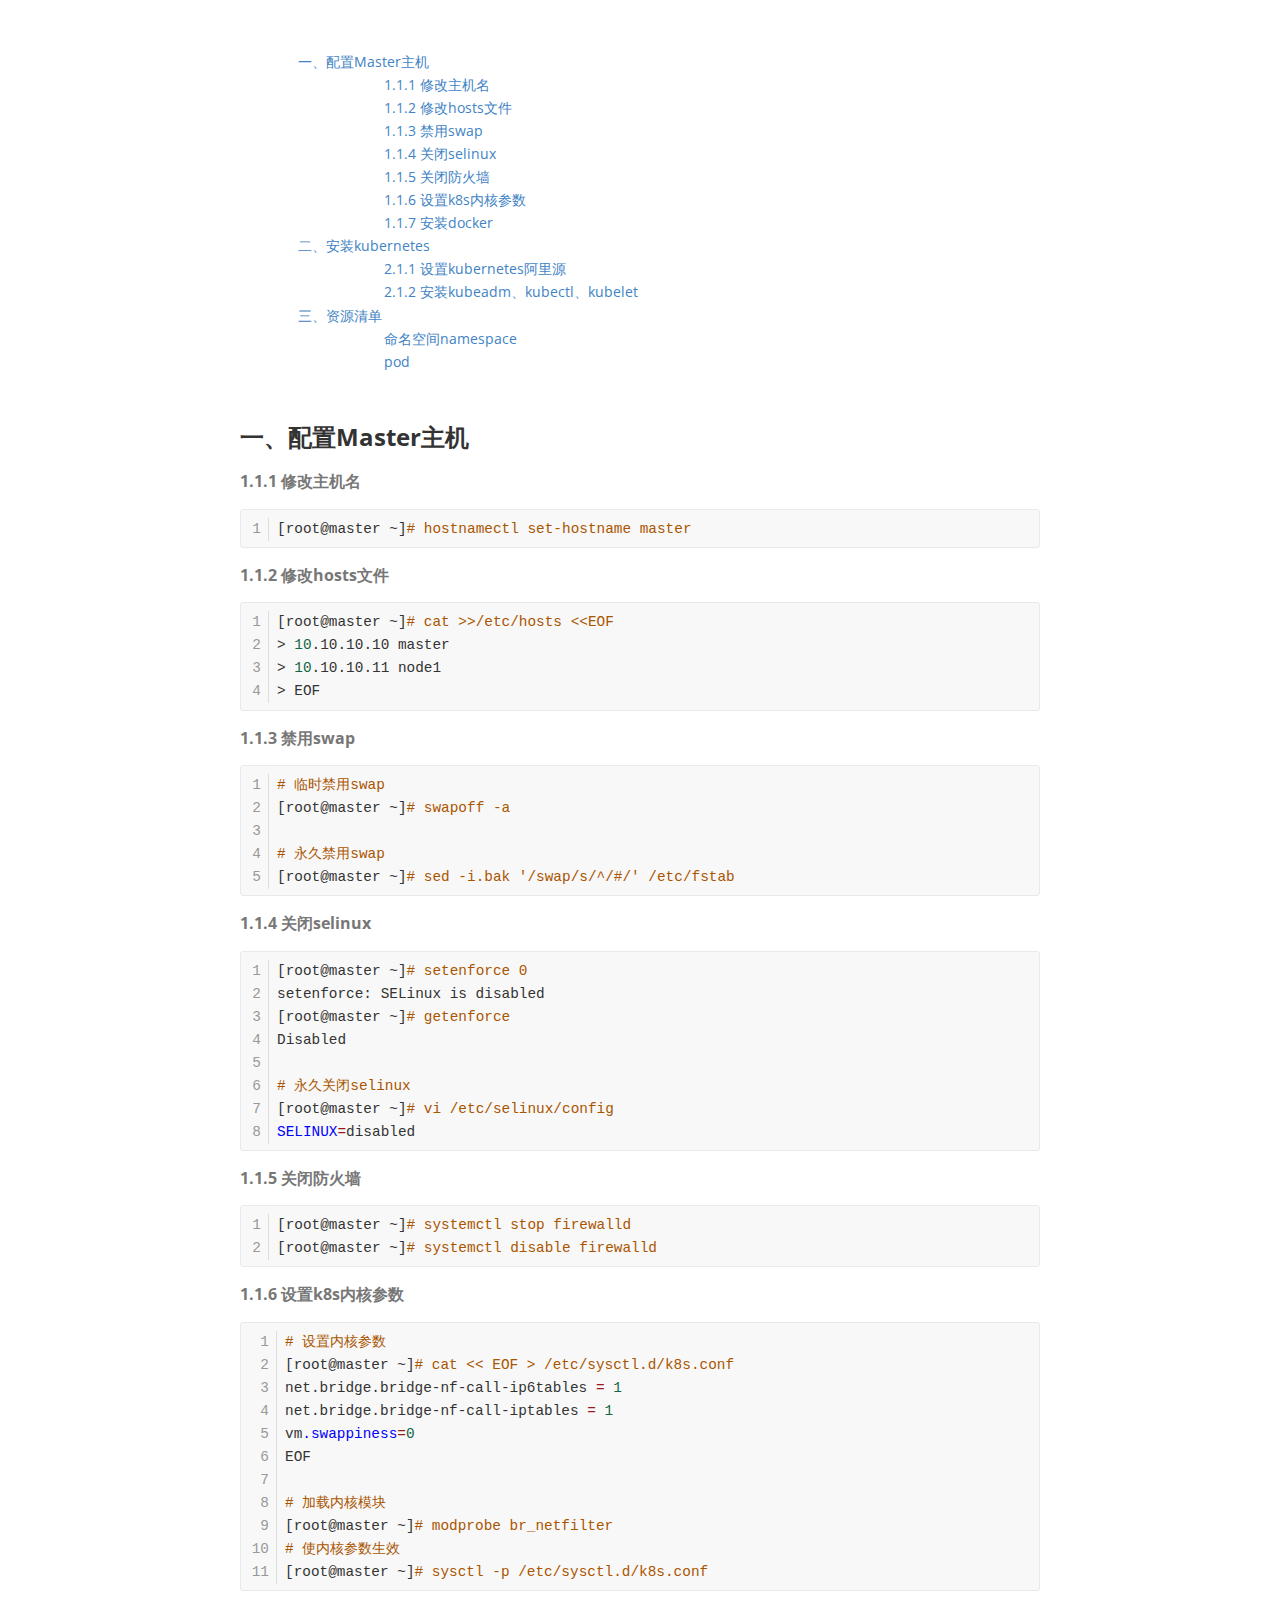
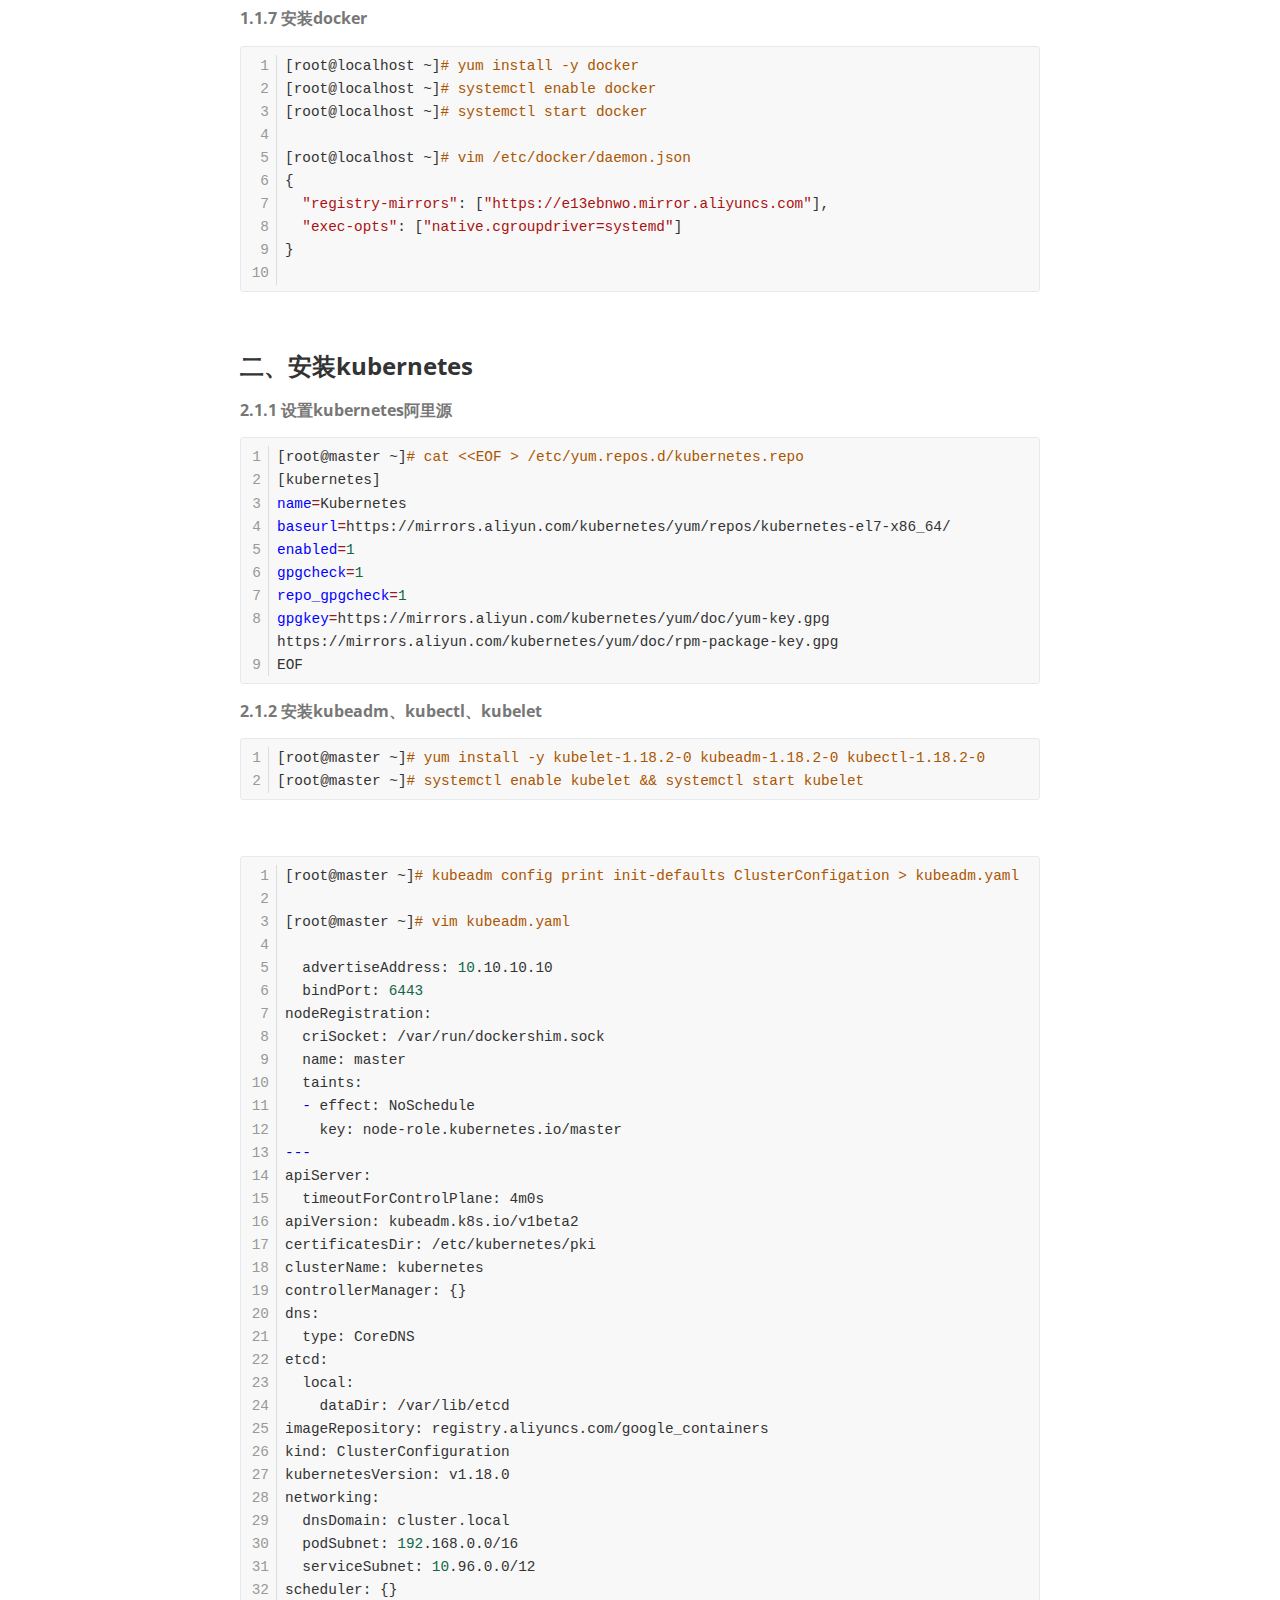
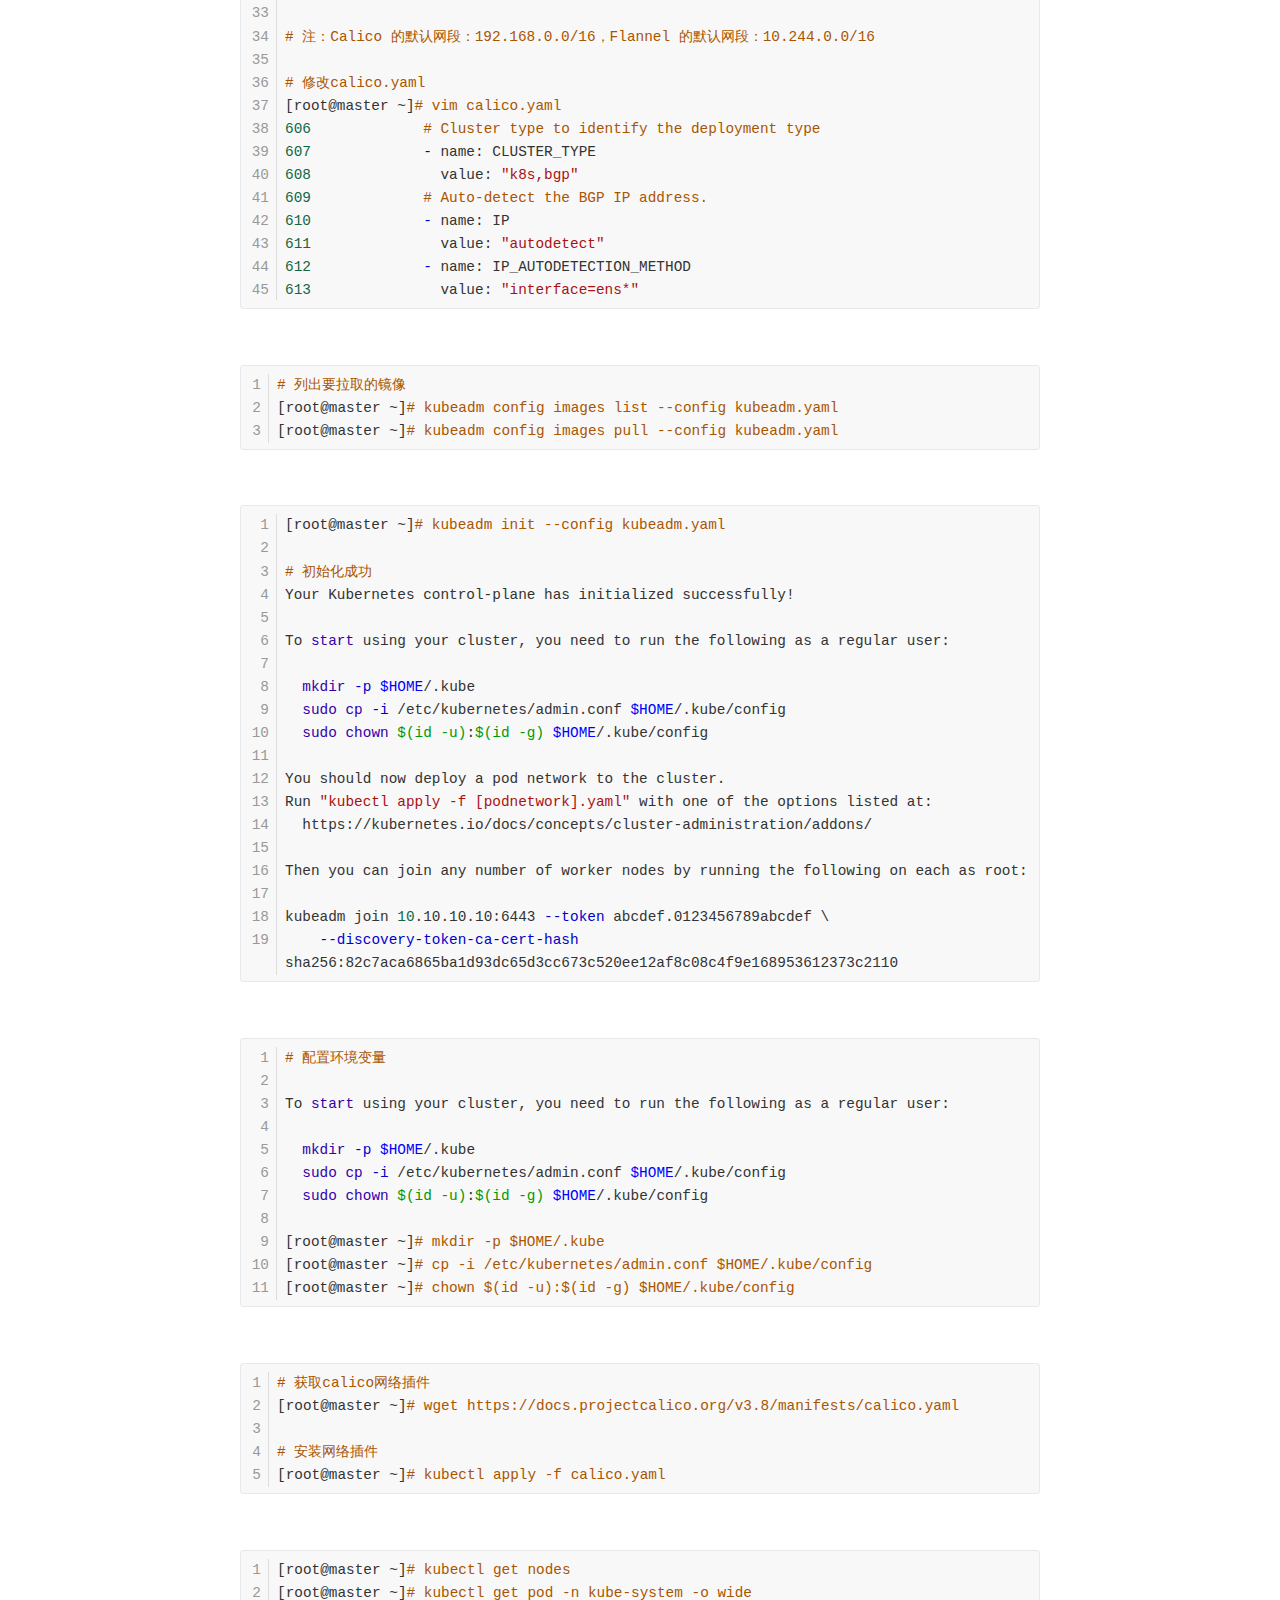
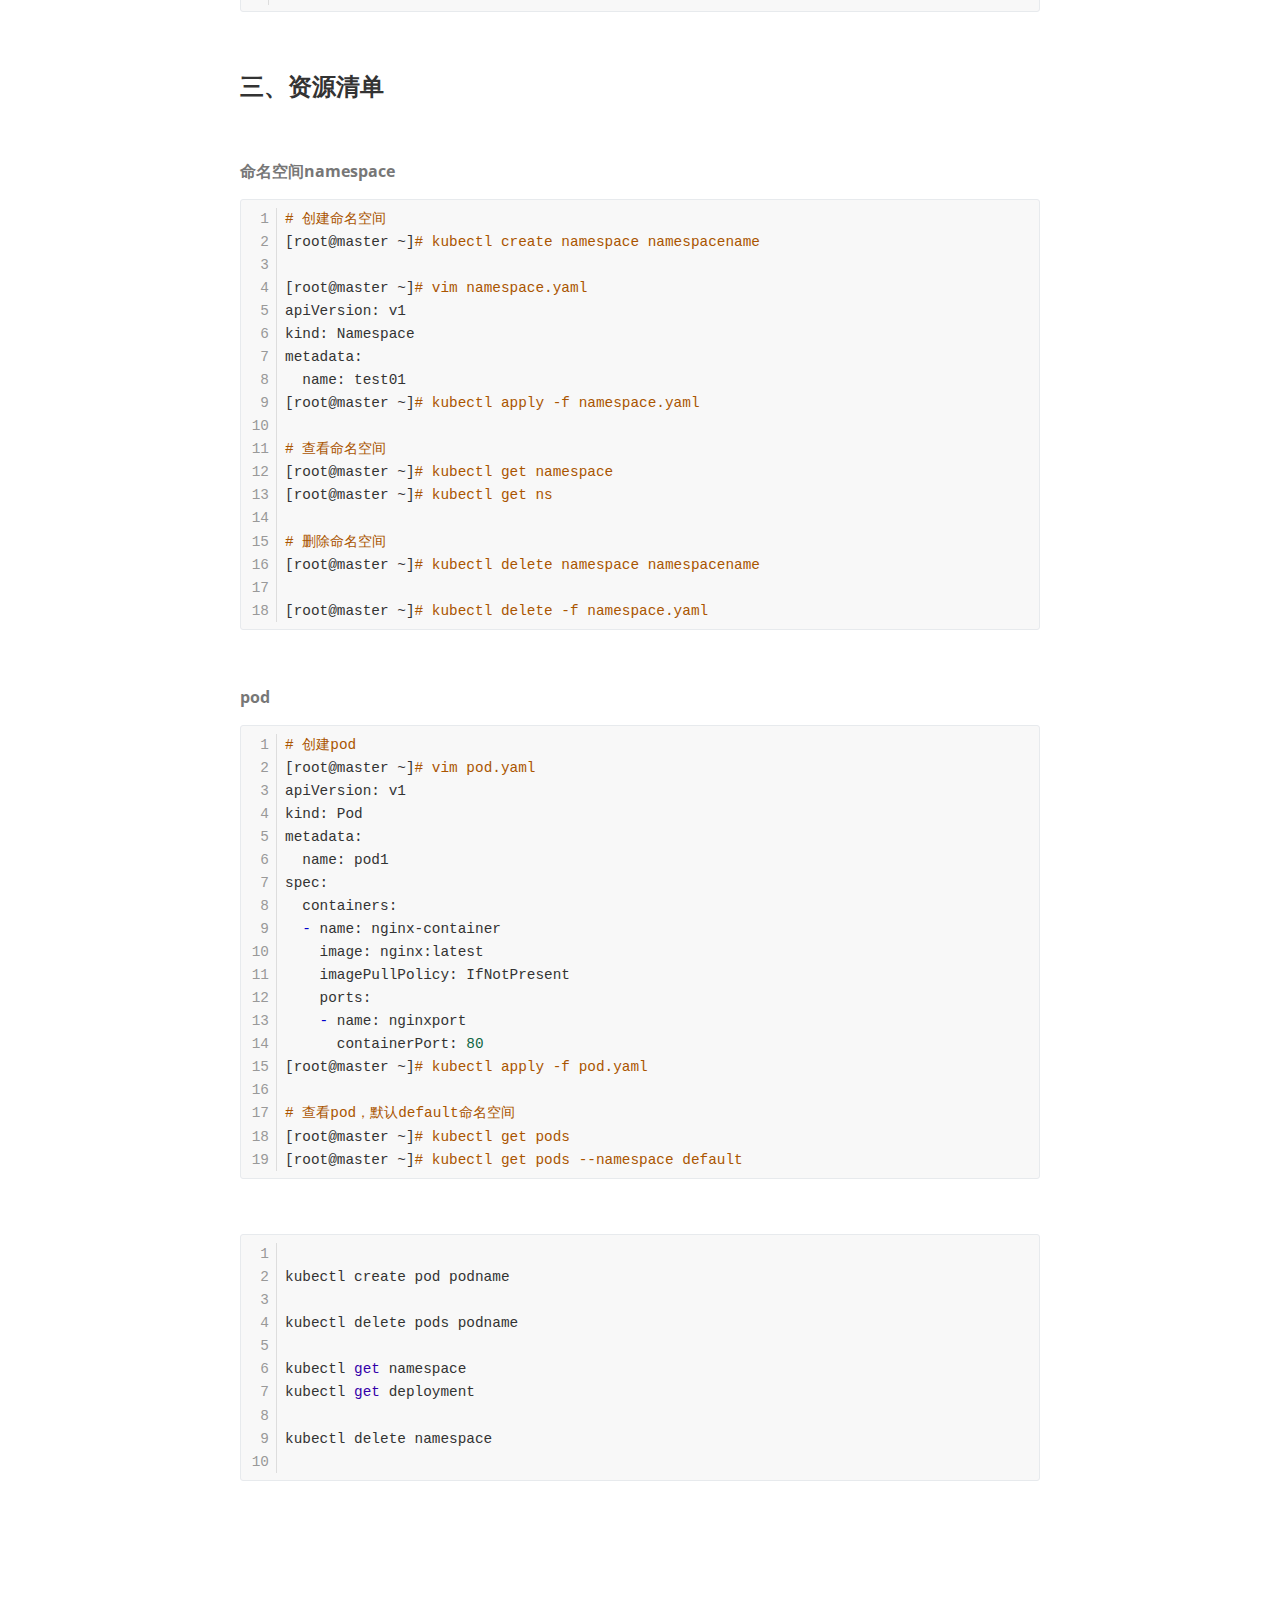
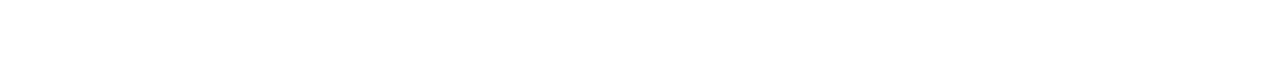
<file: kubernetes/kubernetes.html>
<!doctype html>
<html>
<head>
<meta charset='UTF-8'><meta name='viewport' content='width=device-width initial-scale=1'>
<title>kubernetes</title><link href='https://fonts.loli.net/css?family=Open+Sans:400italic,700italic,700,400&subset=latin,latin-ext' rel='stylesheet' type='text/css' /><style type='text/css'>html {overflow-x: initial !important;}:root { --bg-color:#ffffff; --text-color:#333333; --select-text-bg-color:#B5D6FC; --select-text-font-color:auto; --monospace:"Lucida Console",Consolas,"Courier",monospace; }
html { font-size: 14px; background-color: var(--bg-color); color: var(--text-color); font-family: "Helvetica Neue", Helvetica, Arial, sans-serif; -webkit-font-smoothing: antialiased; }
body { margin: 0px; padding: 0px; height: auto; bottom: 0px; top: 0px; left: 0px; right: 0px; font-size: 1rem; line-height: 1.42857; overflow-x: hidden; background: inherit; tab-size: 4; }
iframe { margin: auto; }
a.url { word-break: break-all; }
a:active, a:hover { outline: 0px; }
.in-text-selection, ::selection { text-shadow: none; background: var(--select-text-bg-color); color: var(--select-text-font-color); }
#write { margin: 0px auto; height: auto; width: inherit; word-break: normal; overflow-wrap: break-word; position: relative; white-space: normal; overflow-x: visible; padding-top: 40px; }
#write.first-line-indent p { text-indent: 2em; }
#write.first-line-indent li p, #write.first-line-indent p * { text-indent: 0px; }
#write.first-line-indent li { margin-left: 2em; }
.for-image #write { padding-left: 8px; padding-right: 8px; }
body.typora-export { padding-left: 30px; padding-right: 30px; }
.typora-export .footnote-line, .typora-export li, .typora-export p { white-space: pre-wrap; }
@media screen and (max-width: 500px) {
  body.typora-export { padding-left: 0px; padding-right: 0px; }
  #write { padding-left: 20px; padding-right: 20px; }
  .CodeMirror-sizer { margin-left: 0px !important; }
  .CodeMirror-gutters { display: none !important; }
}
#write li > figure:last-child { margin-bottom: 0.5rem; }
#write ol, #write ul { position: relative; }
img { max-width: 100%; vertical-align: middle; }
button, input, select, textarea { color: inherit; font: inherit; }
input[type="checkbox"], input[type="radio"] { line-height: normal; padding: 0px; }
*, ::after, ::before { box-sizing: border-box; }
#write h1, #write h2, #write h3, #write h4, #write h5, #write h6, #write p, #write pre { width: inherit; }
#write h1, #write h2, #write h3, #write h4, #write h5, #write h6, #write p { position: relative; }
p { line-height: inherit; }
h1, h2, h3, h4, h5, h6 { break-after: avoid-page; break-inside: avoid; orphans: 2; }
p { orphans: 4; }
h1 { font-size: 2rem; }
h2 { font-size: 1.8rem; }
h3 { font-size: 1.6rem; }
h4 { font-size: 1.4rem; }
h5 { font-size: 1.2rem; }
h6 { font-size: 1rem; }
.md-math-block, .md-rawblock, h1, h2, h3, h4, h5, h6, p { margin-top: 1rem; margin-bottom: 1rem; }
.hidden { display: none; }
.md-blockmeta { color: rgb(204, 204, 204); font-weight: 700; font-style: italic; }
a { cursor: pointer; }
sup.md-footnote { padding: 2px 4px; background-color: rgba(238, 238, 238, 0.7); color: rgb(85, 85, 85); border-radius: 4px; cursor: pointer; }
sup.md-footnote a, sup.md-footnote a:hover { color: inherit; text-transform: inherit; text-decoration: inherit; }
#write input[type="checkbox"] { cursor: pointer; width: inherit; height: inherit; }
figure { overflow-x: auto; margin: 1.2em 0px; max-width: calc(100% + 16px); padding: 0px; }
figure > table { margin: 0px !important; }
tr { break-inside: avoid; break-after: auto; }
thead { display: table-header-group; }
table { border-collapse: collapse; border-spacing: 0px; width: 100%; overflow: auto; break-inside: auto; text-align: left; }
table.md-table td { min-width: 32px; }
.CodeMirror-gutters { border-right: 0px; background-color: inherit; }
.CodeMirror-linenumber { user-select: none; }
.CodeMirror { text-align: left; }
.CodeMirror-placeholder { opacity: 0.3; }
.CodeMirror pre { padding: 0px 4px; }
.CodeMirror-lines { padding: 0px; }
div.hr:focus { cursor: none; }
#write pre { white-space: pre-wrap; }
#write.fences-no-line-wrapping pre { white-space: pre; }
#write pre.ty-contain-cm { white-space: normal; }
.CodeMirror-gutters { margin-right: 4px; }
.md-fences { font-size: 0.9rem; display: block; break-inside: avoid; text-align: left; overflow: visible; white-space: pre; background: inherit; position: relative !important; }
.md-diagram-panel { width: 100%; margin-top: 10px; text-align: center; padding-top: 0px; padding-bottom: 8px; overflow-x: auto; }
#write .md-fences.mock-cm { white-space: pre-wrap; }
.md-fences.md-fences-with-lineno { padding-left: 0px; }
#write.fences-no-line-wrapping .md-fences.mock-cm { white-space: pre; overflow-x: auto; }
.md-fences.mock-cm.md-fences-with-lineno { padding-left: 8px; }
.CodeMirror-line, twitterwidget { break-inside: avoid; }
.footnotes { opacity: 0.8; font-size: 0.9rem; margin-top: 1em; margin-bottom: 1em; }
.footnotes + .footnotes { margin-top: 0px; }
.md-reset { margin: 0px; padding: 0px; border: 0px; outline: 0px; vertical-align: top; background: 0px 0px; text-decoration: none; text-shadow: none; float: none; position: static; width: auto; height: auto; white-space: nowrap; cursor: inherit; -webkit-tap-highlight-color: transparent; line-height: normal; font-weight: 400; text-align: left; box-sizing: content-box; direction: ltr; }
li div { padding-top: 0px; }
blockquote { margin: 1rem 0px; }
li .mathjax-block, li p { margin: 0.5rem 0px; }
li { margin: 0px; position: relative; }
blockquote > :last-child { margin-bottom: 0px; }
blockquote > :first-child, li > :first-child { margin-top: 0px; }
.footnotes-area { color: rgb(136, 136, 136); margin-top: 0.714rem; padding-bottom: 0.143rem; white-space: normal; }
#write .footnote-line { white-space: pre-wrap; }
@media print {
  body, html { border: 1px solid transparent; height: 99%; break-after: avoid; break-before: avoid; }
  #write { margin-top: 0px; padding-top: 0px; border-color: transparent !important; }
  .typora-export * { -webkit-print-color-adjust: exact; }
  html.blink-to-pdf { font-size: 13px; }
  .typora-export #write { padding-left: 32px; padding-right: 32px; padding-bottom: 0px; break-after: avoid; }
  .typora-export #write::after { height: 0px; }
}
.footnote-line { margin-top: 0.714em; font-size: 0.7em; }
a img, img a { cursor: pointer; }
pre.md-meta-block { font-size: 0.8rem; min-height: 0.8rem; white-space: pre-wrap; background: rgb(204, 204, 204); display: block; overflow-x: hidden; }
p > .md-image:only-child:not(.md-img-error) img, p > img:only-child { display: block; margin: auto; }
p > .md-image:only-child { display: inline-block; width: 100%; }
#write .MathJax_Display { margin: 0.8em 0px 0px; }
.md-math-block { width: 100%; }
.md-math-block:not(:empty)::after { display: none; }
[contenteditable="true"]:active, [contenteditable="true"]:focus { outline: 0px; box-shadow: none; }
.md-task-list-item { position: relative; list-style-type: none; }
.task-list-item.md-task-list-item { padding-left: 0px; }
.md-task-list-item > input { position: absolute; top: 0px; left: 0px; margin-left: -1.2em; margin-top: calc(1em - 10px); border: none; }
.math { font-size: 1rem; }
.md-toc { min-height: 3.58rem; position: relative; font-size: 0.9rem; border-radius: 10px; }
.md-toc-content { position: relative; margin-left: 0px; }
.md-toc-content::after, .md-toc::after { display: none; }
.md-toc-item { display: block; color: rgb(65, 131, 196); }
.md-toc-item a { text-decoration: none; }
.md-toc-inner:hover { text-decoration: underline; }
.md-toc-inner { display: inline-block; cursor: pointer; }
.md-toc-h1 .md-toc-inner { margin-left: 0px; font-weight: 700; }
.md-toc-h2 .md-toc-inner { margin-left: 2em; }
.md-toc-h3 .md-toc-inner { margin-left: 4em; }
.md-toc-h4 .md-toc-inner { margin-left: 6em; }
.md-toc-h5 .md-toc-inner { margin-left: 8em; }
.md-toc-h6 .md-toc-inner { margin-left: 10em; }
@media screen and (max-width: 48em) {
  .md-toc-h3 .md-toc-inner { margin-left: 3.5em; }
  .md-toc-h4 .md-toc-inner { margin-left: 5em; }
  .md-toc-h5 .md-toc-inner { margin-left: 6.5em; }
  .md-toc-h6 .md-toc-inner { margin-left: 8em; }
}
a.md-toc-inner { font-size: inherit; font-style: inherit; font-weight: inherit; line-height: inherit; }
.footnote-line a:not(.reversefootnote) { color: inherit; }
.md-attr { display: none; }
.md-fn-count::after { content: "."; }
code, pre, samp, tt { font-family: var(--monospace); }
kbd { margin: 0px 0.1em; padding: 0.1em 0.6em; font-size: 0.8em; color: rgb(36, 39, 41); background: rgb(255, 255, 255); border: 1px solid rgb(173, 179, 185); border-radius: 3px; box-shadow: rgba(12, 13, 14, 0.2) 0px 1px 0px, rgb(255, 255, 255) 0px 0px 0px 2px inset; white-space: nowrap; vertical-align: middle; }
.md-comment { color: rgb(162, 127, 3); opacity: 0.8; font-family: var(--monospace); }
code { text-align: left; vertical-align: initial; }
a.md-print-anchor { white-space: pre !important; border-width: initial !important; border-style: none !important; border-color: initial !important; display: inline-block !important; position: absolute !important; width: 1px !important; right: 0px !important; outline: 0px !important; background: 0px 0px !important; text-decoration: initial !important; text-shadow: initial !important; }
.md-inline-math .MathJax_SVG .noError { display: none !important; }
.html-for-mac .inline-math-svg .MathJax_SVG { vertical-align: 0.2px; }
.md-math-block .MathJax_SVG_Display { text-align: center; margin: 0px; position: relative; text-indent: 0px; max-width: none; max-height: none; min-height: 0px; min-width: 100%; width: auto; overflow-y: hidden; display: block !important; }
.MathJax_SVG_Display, .md-inline-math .MathJax_SVG_Display { width: auto; margin: inherit; display: inline-block !important; }
.MathJax_SVG .MJX-monospace { font-family: var(--monospace); }
.MathJax_SVG .MJX-sans-serif { font-family: sans-serif; }
.MathJax_SVG { display: inline; font-style: normal; font-weight: 400; line-height: normal; zoom: 90%; text-indent: 0px; text-align: left; text-transform: none; letter-spacing: normal; word-spacing: normal; overflow-wrap: normal; white-space: nowrap; float: none; direction: ltr; max-width: none; max-height: none; min-width: 0px; min-height: 0px; border: 0px; padding: 0px; margin: 0px; }
.MathJax_SVG * { transition: none 0s ease 0s; }
.MathJax_SVG_Display svg { vertical-align: middle !important; margin-bottom: 0px !important; margin-top: 0px !important; }
.os-windows.monocolor-emoji .md-emoji { font-family: "Segoe UI Symbol", sans-serif; }
.md-diagram-panel > svg { max-width: 100%; }
[lang="mermaid"] svg, [lang="flow"] svg { max-width: 100%; height: auto; }
[lang="mermaid"] .node text { font-size: 1rem; }
table tr th { border-bottom: 0px; }
video { max-width: 100%; display: block; margin: 0px auto; }
iframe { max-width: 100%; width: 100%; border: none; }
.highlight td, .highlight tr { border: 0px; }
svg[id^="mermaidChart"] { line-height: 1em; }
mark { background: rgb(255, 255, 0); color: rgb(0, 0, 0); }
.md-html-inline .md-plain, .md-html-inline strong, mark .md-inline-math, mark strong { color: inherit; }
mark .md-meta { color: rgb(0, 0, 0); opacity: 0.3 !important; }


.CodeMirror { height: auto; }
.CodeMirror.cm-s-inner { background: inherit; }
.CodeMirror-scroll { overflow: auto hidden; z-index: 3; }
.CodeMirror-gutter-filler, .CodeMirror-scrollbar-filler { background-color: rgb(255, 255, 255); }
.CodeMirror-gutters { border-right: 1px solid rgb(221, 221, 221); background: inherit; white-space: nowrap; }
.CodeMirror-linenumber { padding: 0px 3px 0px 5px; text-align: right; color: rgb(153, 153, 153); }
.cm-s-inner .cm-keyword { color: rgb(119, 0, 136); }
.cm-s-inner .cm-atom, .cm-s-inner.cm-atom { color: rgb(34, 17, 153); }
.cm-s-inner .cm-number { color: rgb(17, 102, 68); }
.cm-s-inner .cm-def { color: rgb(0, 0, 255); }
.cm-s-inner .cm-variable { color: rgb(0, 0, 0); }
.cm-s-inner .cm-variable-2 { color: rgb(0, 85, 170); }
.cm-s-inner .cm-variable-3 { color: rgb(0, 136, 85); }
.cm-s-inner .cm-string { color: rgb(170, 17, 17); }
.cm-s-inner .cm-property { color: rgb(0, 0, 0); }
.cm-s-inner .cm-operator { color: rgb(152, 26, 26); }
.cm-s-inner .cm-comment, .cm-s-inner.cm-comment { color: rgb(170, 85, 0); }
.cm-s-inner .cm-string-2 { color: rgb(255, 85, 0); }
.cm-s-inner .cm-meta { color: rgb(85, 85, 85); }
.cm-s-inner .cm-qualifier { color: rgb(85, 85, 85); }
.cm-s-inner .cm-builtin { color: rgb(51, 0, 170); }
.cm-s-inner .cm-bracket { color: rgb(153, 153, 119); }
.cm-s-inner .cm-tag { color: rgb(17, 119, 0); }
.cm-s-inner .cm-attribute { color: rgb(0, 0, 204); }
.cm-s-inner .cm-header, .cm-s-inner.cm-header { color: rgb(0, 0, 255); }
.cm-s-inner .cm-quote, .cm-s-inner.cm-quote { color: rgb(0, 153, 0); }
.cm-s-inner .cm-hr, .cm-s-inner.cm-hr { color: rgb(153, 153, 153); }
.cm-s-inner .cm-link, .cm-s-inner.cm-link { color: rgb(0, 0, 204); }
.cm-negative { color: rgb(221, 68, 68); }
.cm-positive { color: rgb(34, 153, 34); }
.cm-header, .cm-strong { font-weight: 700; }
.cm-del { text-decoration: line-through; }
.cm-em { font-style: italic; }
.cm-link { text-decoration: underline; }
.cm-error { color: red; }
.cm-invalidchar { color: red; }
.cm-constant { color: rgb(38, 139, 210); }
.cm-defined { color: rgb(181, 137, 0); }
div.CodeMirror span.CodeMirror-matchingbracket { color: rgb(0, 255, 0); }
div.CodeMirror span.CodeMirror-nonmatchingbracket { color: rgb(255, 34, 34); }
.cm-s-inner .CodeMirror-activeline-background { background: inherit; }
.CodeMirror { position: relative; overflow: hidden; }
.CodeMirror-scroll { height: 100%; outline: 0px; position: relative; box-sizing: content-box; background: inherit; }
.CodeMirror-sizer { position: relative; }
.CodeMirror-gutter-filler, .CodeMirror-hscrollbar, .CodeMirror-scrollbar-filler, .CodeMirror-vscrollbar { position: absolute; z-index: 6; display: none; }
.CodeMirror-vscrollbar { right: 0px; top: 0px; overflow: hidden; }
.CodeMirror-hscrollbar { bottom: 0px; left: 0px; overflow: hidden; }
.CodeMirror-scrollbar-filler { right: 0px; bottom: 0px; }
.CodeMirror-gutter-filler { left: 0px; bottom: 0px; }
.CodeMirror-gutters { position: absolute; left: 0px; top: 0px; padding-bottom: 30px; z-index: 3; }
.CodeMirror-gutter { white-space: normal; height: 100%; box-sizing: content-box; padding-bottom: 30px; margin-bottom: -32px; display: inline-block; }
.CodeMirror-gutter-wrapper { position: absolute; z-index: 4; background: 0px 0px !important; border: none !important; }
.CodeMirror-gutter-background { position: absolute; top: 0px; bottom: 0px; z-index: 4; }
.CodeMirror-gutter-elt { position: absolute; cursor: default; z-index: 4; }
.CodeMirror-lines { cursor: text; }
.CodeMirror pre { border-radius: 0px; border-width: 0px; background: 0px 0px; font-family: inherit; font-size: inherit; margin: 0px; white-space: pre; overflow-wrap: normal; color: inherit; z-index: 2; position: relative; overflow: visible; }
.CodeMirror-wrap pre { overflow-wrap: break-word; white-space: pre-wrap; word-break: normal; }
.CodeMirror-code pre { border-right: 30px solid transparent; width: fit-content; }
.CodeMirror-wrap .CodeMirror-code pre { border-right: none; width: auto; }
.CodeMirror-linebackground { position: absolute; left: 0px; right: 0px; top: 0px; bottom: 0px; z-index: 0; }
.CodeMirror-linewidget { position: relative; z-index: 2; overflow: auto; }
.CodeMirror-wrap .CodeMirror-scroll { overflow-x: hidden; }
.CodeMirror-measure { position: absolute; width: 100%; height: 0px; overflow: hidden; visibility: hidden; }
.CodeMirror-measure pre { position: static; }
.CodeMirror div.CodeMirror-cursor { position: absolute; visibility: hidden; border-right: none; width: 0px; }
.CodeMirror div.CodeMirror-cursor { visibility: hidden; }
.CodeMirror-focused div.CodeMirror-cursor { visibility: inherit; }
.cm-searching { background: rgba(255, 255, 0, 0.4); }
@media print {
  .CodeMirror div.CodeMirror-cursor { visibility: hidden; }
}


:root {
    --side-bar-bg-color: #fafafa;
    --control-text-color: #777;
}

@include-when-export url(https://fonts.loli.net/css?family=Open+Sans:400italic,700italic,700,400&subset=latin,latin-ext);

html {
    font-size: 16px;
}

body {
    font-family: "Open Sans","Clear Sans","Helvetica Neue",Helvetica,Arial,sans-serif;
    color: rgb(51, 51, 51);
    line-height: 1.6;
}

#write {
    max-width: 860px;
  	margin: 0 auto;
  	padding: 30px;
    padding-bottom: 100px;
}
#write > ul:first-child,
#write > ol:first-child{
    margin-top: 30px;
}

a {
    color: #4183C4;
}
h1,
h2,
h3,
h4,
h5,
h6 {
    position: relative;
    margin-top: 1rem;
    margin-bottom: 1rem;
    font-weight: bold;
    line-height: 1.4;
    cursor: text;
}
h1:hover a.anchor,
h2:hover a.anchor,
h3:hover a.anchor,
h4:hover a.anchor,
h5:hover a.anchor,
h6:hover a.anchor {
    text-decoration: none;
}
h1 tt,
h1 code {
    font-size: inherit;
}
h2 tt,
h2 code {
    font-size: inherit;
}
h3 tt,
h3 code {
    font-size: inherit;
}
h4 tt,
h4 code {
    font-size: inherit;
}
h5 tt,
h5 code {
    font-size: inherit;
}
h6 tt,
h6 code {
    font-size: inherit;
}
h1 {
    padding-bottom: .3em;
    font-size: 2.25em;
    line-height: 1.2;
    border-bottom: 1px solid #eee;
}
h2 {
   padding-bottom: .3em;
    font-size: 1.75em;
    line-height: 1.225;
    border-bottom: 1px solid #eee;
}
h3 {
    font-size: 1.5em;
    line-height: 1.43;
}
h4 {
    font-size: 1.25em;
}
h5 {
    font-size: 1em;
}
h6 {
   font-size: 1em;
    color: #777;
}
p,
blockquote,
ul,
ol,
dl,
table{
    margin: 0.8em 0;
}
li>ol,
li>ul {
    margin: 0 0;
}
hr {
    height: 2px;
    padding: 0;
    margin: 16px 0;
    background-color: #e7e7e7;
    border: 0 none;
    overflow: hidden;
    box-sizing: content-box;
}

li p.first {
    display: inline-block;
}
ul,
ol {
    padding-left: 30px;
}
ul:first-child,
ol:first-child {
    margin-top: 0;
}
ul:last-child,
ol:last-child {
    margin-bottom: 0;
}
blockquote {
    border-left: 4px solid #dfe2e5;
    padding: 0 15px;
    color: #777777;
}
blockquote blockquote {
    padding-right: 0;
}
table {
    padding: 0;
    word-break: initial;
}
table tr {
    border-top: 1px solid #dfe2e5;
    margin: 0;
    padding: 0;
}
table tr:nth-child(2n),
thead {
    background-color: #f8f8f8;
}
table tr th {
    font-weight: bold;
    border: 1px solid #dfe2e5;
    border-bottom: 0;
    margin: 0;
    padding: 6px 13px;
}
table tr td {
    border: 1px solid #dfe2e5;
    margin: 0;
    padding: 6px 13px;
}
table tr th:first-child,
table tr td:first-child {
    margin-top: 0;
}
table tr th:last-child,
table tr td:last-child {
    margin-bottom: 0;
}

.CodeMirror-lines {
    padding-left: 4px;
}

.code-tooltip {
    box-shadow: 0 1px 1px 0 rgba(0,28,36,.3);
    border-top: 1px solid #eef2f2;
}

.md-fences,
code,
tt {
    border: 1px solid #e7eaed;
    background-color: #f8f8f8;
    border-radius: 3px;
    padding: 0;
    padding: 2px 4px 0px 4px;
    font-size: 0.9em;
}

code {
    background-color: #f3f4f4;
    padding: 0 2px 0 2px;
}

.md-fences {
    margin-bottom: 15px;
    margin-top: 15px;
    padding-top: 8px;
    padding-bottom: 6px;
}


.md-task-list-item > input {
  margin-left: -1.3em;
}

@media print {
    html {
        font-size: 13px;
    }
    table,
    pre {
        page-break-inside: avoid;
    }
    pre {
        word-wrap: break-word;
    }
}

.md-fences {
	background-color: #f8f8f8;
}
#write pre.md-meta-block {
	padding: 1rem;
    font-size: 85%;
    line-height: 1.45;
    background-color: #f7f7f7;
    border: 0;
    border-radius: 3px;
    color: #777777;
    margin-top: 0 !important;
}

.mathjax-block>.code-tooltip {
	bottom: .375rem;
}

.md-mathjax-midline {
    background: #fafafa;
}

#write>h3.md-focus:before{
	left: -1.5625rem;
	top: .375rem;
}
#write>h4.md-focus:before{
	left: -1.5625rem;
	top: .285714286rem;
}
#write>h5.md-focus:before{
	left: -1.5625rem;
	top: .285714286rem;
}
#write>h6.md-focus:before{
	left: -1.5625rem;
	top: .285714286rem;
}
.md-image>.md-meta {
    /*border: 1px solid #ddd;*/
    border-radius: 3px;
    padding: 2px 0px 0px 4px;
    font-size: 0.9em;
    color: inherit;
}

.md-tag {
    color: #a7a7a7;
    opacity: 1;
}

.md-toc { 
    margin-top:20px;
    padding-bottom:20px;
}

.sidebar-tabs {
    border-bottom: none;
}

#typora-quick-open {
    border: 1px solid #ddd;
    background-color: #f8f8f8;
}

#typora-quick-open-item {
    background-color: #FAFAFA;
    border-color: #FEFEFE #e5e5e5 #e5e5e5 #eee;
    border-style: solid;
    border-width: 1px;
}

/** focus mode */
.on-focus-mode blockquote {
    border-left-color: rgba(85, 85, 85, 0.12);
}

header, .context-menu, .megamenu-content, footer{
    font-family: "Segoe UI", "Arial", sans-serif;
}

.file-node-content:hover .file-node-icon,
.file-node-content:hover .file-node-open-state{
    visibility: visible;
}

.mac-seamless-mode #typora-sidebar {
    background-color: #fafafa;
    background-color: var(--side-bar-bg-color);
}

.md-lang {
    color: #b4654d;
}

.html-for-mac .context-menu {
    --item-hover-bg-color: #E6F0FE;
}

#md-notification .btn {
    border: 0;
}

.dropdown-menu .divider {
    border-color: #e5e5e5;
}

.ty-preferences .window-content {
    background-color: #fafafa;
}

.ty-preferences .nav-group-item.active {
    color: white;
    background: #999;
}


</style>
</head>
<body class='typora-export os-windows' >
<div  id='write'  class = 'is-node'><div class='md-toc' mdtype='toc'><p class="md-toc-content" role="list"><span role="listitem" class="md-toc-item md-toc-h3" data-ref="n2"><a class="md-toc-inner" href="#一配置master主机">一、配置Master主机</a></span><span role="listitem" class="md-toc-item md-toc-h6" data-ref="n3"><a class="md-toc-inner" href="#111-修改主机名">1.1.1 修改主机名</a></span><span role="listitem" class="md-toc-item md-toc-h6" data-ref="n5"><a class="md-toc-inner" href="#112-修改hosts文件">1.1.2 修改hosts文件</a></span><span role="listitem" class="md-toc-item md-toc-h6" data-ref="n7"><a class="md-toc-inner" href="#113-禁用swap">1.1.3 禁用swap</a></span><span role="listitem" class="md-toc-item md-toc-h6" data-ref="n9"><a class="md-toc-inner" href="#114-关闭selinux">1.1.4 关闭selinux</a></span><span role="listitem" class="md-toc-item md-toc-h6" data-ref="n11"><a class="md-toc-inner" href="#115-关闭防火墙">1.1.5 关闭防火墙</a></span><span role="listitem" class="md-toc-item md-toc-h6" data-ref="n13"><a class="md-toc-inner" href="#116-设置k8s内核参数">1.1.6 设置k8s内核参数</a></span><span role="listitem" class="md-toc-item md-toc-h6" data-ref="n15"><a class="md-toc-inner" href="#117-安装docker">1.1.7 安装docker</a></span><span role="listitem" class="md-toc-item md-toc-h3" data-ref="n18"><a class="md-toc-inner" href="#二安装kubernetes">二、安装kubernetes</a></span><span role="listitem" class="md-toc-item md-toc-h6" data-ref="n19"><a class="md-toc-inner" href="#211-设置kubernetes阿里源">2.1.1 设置kubernetes阿里源</a></span><span role="listitem" class="md-toc-item md-toc-h6" data-ref="n21"><a class="md-toc-inner" href="#212-安装kubeadmkubectlkubelet">2.1.2 安装kubeadm、kubectl、kubelet</a></span><span role="listitem" class="md-toc-item md-toc-h3" data-ref="n36"><a class="md-toc-inner" href="#三资源清单">三、资源清单</a></span><span role="listitem" class="md-toc-item md-toc-h6" data-ref="n38"><a class="md-toc-inner" href="#命名空间namespace">命名空间namespace</a></span><span role="listitem" class="md-toc-item md-toc-h6" data-ref="n41"><a class="md-toc-inner" href="#pod">pod</a></span></p></div><h3><a name="一配置master主机" class="md-header-anchor"></a><span>一、配置Master主机</span></h3><h6><a name="111-修改主机名" class="md-header-anchor"></a><span>1.1.1 修改主机名</span></h6><pre spellcheck="false" class="md-fences md-end-block md-fences-with-lineno ty-contain-cm modeLoaded" lang="shell"><div class="CodeMirror cm-s-inner CodeMirror-wrap" lang="shell"><div style="overflow: hidden; position: relative; width: 3px; height: 0px; top: 0px; left: 36px;"><textarea autocorrect="off" autocapitalize="off" spellcheck="false" tabindex="0" style="position: absolute; bottom: -1em; padding: 0px; width: 1000px; height: 1em; outline: none;"></textarea></div><div class="CodeMirror-scrollbar-filler" cm-not-content="true"></div><div class="CodeMirror-gutter-filler" cm-not-content="true"></div><div class="CodeMirror-scroll" tabindex="-1"><div class="CodeMirror-sizer" style="margin-left: 28px; margin-bottom: 0px; border-right-width: 0px; padding-right: 0px; padding-bottom: 0px;"><div style="position: relative; top: 0px;"><div class="CodeMirror-lines" role="presentation"><div role="presentation" style="position: relative; outline: none;"><div class="CodeMirror-measure"><pre><span>xxxxxxxxxx</span></pre><div class="CodeMirror-linenumber CodeMirror-gutter-elt"><div>1</div></div></div><div class="CodeMirror-measure"></div><div style="position: relative; z-index: 1;"></div><div class="CodeMirror-code" role="presentation"><div class="CodeMirror-activeline" style="position: relative;"><div class="CodeMirror-activeline-background CodeMirror-linebackground"></div><div class="CodeMirror-gutter-background CodeMirror-activeline-gutter" style="left: -28px; width: 28px;"></div><div class="CodeMirror-gutter-wrapper CodeMirror-activeline-gutter" style="left: -28px;"><div class="CodeMirror-linenumber CodeMirror-gutter-elt CodeMirror-linenumber-show" style="left: 0px; width: 19px;">1</div></div><pre class=" CodeMirror-line " role="presentation"><span role="presentation" style="padding-right: 0.1px;">[root@master ~]<span class="cm-comment"># hostnamectl set-hostname master</span></span></pre></div></div></div></div></div></div><div style="position: absolute; height: 0px; width: 1px; border-bottom: 0px solid transparent; top: 23px;"></div><div class="CodeMirror-gutters" style="height: 23px;"><div class="CodeMirror-gutter CodeMirror-linenumbers" style="width: 27px;"></div></div></div></div></pre><h6><a name="112-修改hosts文件" class="md-header-anchor"></a><span>1.1.2 修改hosts文件</span></h6><pre spellcheck="false" class="md-fences md-end-block md-fences-with-lineno ty-contain-cm modeLoaded" lang="SHELL"><div class="CodeMirror cm-s-inner CodeMirror-wrap" lang="shell"><div style="overflow: hidden; position: relative; width: 3px; height: 0px; top: 0px; left: 36px;"><textarea autocorrect="off" autocapitalize="off" spellcheck="false" tabindex="0" style="position: absolute; bottom: -1em; padding: 0px; width: 1000px; height: 1em; outline: none;"></textarea></div><div class="CodeMirror-scrollbar-filler" cm-not-content="true"></div><div class="CodeMirror-gutter-filler" cm-not-content="true"></div><div class="CodeMirror-scroll" tabindex="-1"><div class="CodeMirror-sizer" style="margin-left: 28px; margin-bottom: 0px; border-right-width: 0px; padding-right: 0px; padding-bottom: 0px;"><div style="position: relative; top: 0px;"><div class="CodeMirror-lines" role="presentation"><div role="presentation" style="position: relative; outline: none;"><div class="CodeMirror-measure"><pre><span>xxxxxxxxxx</span></pre><div class="CodeMirror-linenumber CodeMirror-gutter-elt"><div>4</div></div></div><div class="CodeMirror-measure"></div><div style="position: relative; z-index: 1;"></div><div class="CodeMirror-code" role="presentation"><div class="CodeMirror-activeline" style="position: relative;"><div class="CodeMirror-activeline-background CodeMirror-linebackground"></div><div class="CodeMirror-gutter-background CodeMirror-activeline-gutter" style="left: -28px; width: 28px;"></div><div class="CodeMirror-gutter-wrapper CodeMirror-activeline-gutter" style="left: -28px;"><div class="CodeMirror-linenumber CodeMirror-gutter-elt CodeMirror-linenumber-show" style="left: 0px; width: 19px;">1</div></div><pre class=" CodeMirror-line " role="presentation"><span role="presentation" style="padding-right: 0.1px;">[root@master ~]<span class="cm-comment"># cat &gt;&gt;/etc/hosts &lt;&lt;EOF</span></span></pre></div><div style="position: relative;"><div class="CodeMirror-gutter-wrapper" style="left: -28px;"><div class="CodeMirror-linenumber CodeMirror-gutter-elt" style="left: 0px; width: 19px;">2</div></div><pre class=" CodeMirror-line " role="presentation"><span role="presentation" style="padding-right: 0.1px;">&gt; <span class="cm-number">10</span>.10.10.10 master</span></pre></div><div style="position: relative;"><div class="CodeMirror-gutter-wrapper" style="left: -28px;"><div class="CodeMirror-linenumber CodeMirror-gutter-elt" style="left: 0px; width: 19px;">3</div></div><pre class=" CodeMirror-line " role="presentation"><span role="presentation" style="padding-right: 0.1px;">&gt; <span class="cm-number">10</span>.10.10.11 node1</span></pre></div><div style="position: relative;"><div class="CodeMirror-gutter-wrapper" style="left: -28px;"><div class="CodeMirror-linenumber CodeMirror-gutter-elt CodeMirror-linenumber-show" style="left: 0px; width: 19px;">4</div></div><pre class=" CodeMirror-line " role="presentation"><span role="presentation" style="padding-right: 0.1px;">&gt; EOF</span></pre></div></div></div></div></div></div><div style="position: absolute; height: 0px; width: 1px; border-bottom: 0px solid transparent; top: 92px;"></div><div class="CodeMirror-gutters" style="height: 92px;"><div class="CodeMirror-gutter CodeMirror-linenumbers" style="width: 27px;"></div></div></div></div></pre><h6><a name="113-禁用swap" class="md-header-anchor"></a><span>1.1.3 禁用swap</span></h6><pre spellcheck="false" class="md-fences md-end-block md-fences-with-lineno ty-contain-cm modeLoaded" lang="shell"><div class="CodeMirror cm-s-inner CodeMirror-wrap" lang="shell"><div style="overflow: hidden; position: relative; width: 3px; height: 0px; top: 0px; left: 36px;"><textarea autocorrect="off" autocapitalize="off" spellcheck="false" tabindex="0" style="position: absolute; bottom: -1em; padding: 0px; width: 1000px; height: 1em; outline: none;"></textarea></div><div class="CodeMirror-scrollbar-filler" cm-not-content="true"></div><div class="CodeMirror-gutter-filler" cm-not-content="true"></div><div class="CodeMirror-scroll" tabindex="-1"><div class="CodeMirror-sizer" style="margin-left: 28px; margin-bottom: 0px; border-right-width: 0px; padding-right: 0px; padding-bottom: 0px;"><div style="position: relative; top: 0px;"><div class="CodeMirror-lines" role="presentation"><div role="presentation" style="position: relative; outline: none;"><div class="CodeMirror-measure"><pre><span>xxxxxxxxxx</span></pre><div class="CodeMirror-linenumber CodeMirror-gutter-elt"><div>5</div></div></div><div class="CodeMirror-measure"></div><div style="position: relative; z-index: 1;"></div><div class="CodeMirror-code" role="presentation" style=""><div class="CodeMirror-activeline" style="position: relative;"><div class="CodeMirror-activeline-background CodeMirror-linebackground"></div><div class="CodeMirror-gutter-background CodeMirror-activeline-gutter" style="left: -28px; width: 28px;"></div><div class="CodeMirror-gutter-wrapper CodeMirror-activeline-gutter" style="left: -28px;"><div class="CodeMirror-linenumber CodeMirror-gutter-elt CodeMirror-linenumber-show" style="left: 0px; width: 19px;">1</div></div><pre class=" CodeMirror-line " role="presentation"><span role="presentation" style="padding-right: 0.1px;"><span class="cm-comment"># 临时禁用swap</span></span></pre></div><div style="position: relative;"><div class="CodeMirror-gutter-wrapper" style="left: -28px;"><div class="CodeMirror-linenumber CodeMirror-gutter-elt" style="left: 0px; width: 19px;">2</div></div><pre class=" CodeMirror-line " role="presentation"><span role="presentation" style="padding-right: 0.1px;">[root@master ~]<span class="cm-comment"># swapoff -a</span></span></pre></div><div style="position: relative;"><div class="CodeMirror-gutter-wrapper" style="left: -28px;"><div class="CodeMirror-linenumber CodeMirror-gutter-elt" style="left: 0px; width: 19px;">3</div></div><pre class=" CodeMirror-line " role="presentation"><span role="presentation" style="padding-right: 0.1px;"><span cm-text="">​</span></span></pre></div><div style="position: relative;"><div class="CodeMirror-gutter-wrapper" style="left: -28px;"><div class="CodeMirror-linenumber CodeMirror-gutter-elt" style="left: 0px; width: 19px;">4</div></div><pre class=" CodeMirror-line " role="presentation"><span role="presentation" style="padding-right: 0.1px;"><span class="cm-comment"># 永久禁用swap</span></span></pre></div><div style="position: relative;"><div class="CodeMirror-gutter-wrapper" style="left: -28px;"><div class="CodeMirror-linenumber CodeMirror-gutter-elt CodeMirror-linenumber-show" style="left: 0px; width: 19px;">5</div></div><pre class=" CodeMirror-line " role="presentation"><span role="presentation" style="padding-right: 0.1px;">[root@master ~]<span class="cm-comment"># sed -i.bak '/swap/s/^/#/' /etc/fstab</span></span></pre></div></div></div></div></div></div><div style="position: absolute; height: 0px; width: 1px; border-bottom: 0px solid transparent; top: 115px;"></div><div class="CodeMirror-gutters" style="height: 115px;"><div class="CodeMirror-gutter CodeMirror-linenumbers" style="width: 27px;"></div></div></div></div></pre><h6><a name="114-关闭selinux" class="md-header-anchor"></a><span>1.1.4 关闭selinux</span></h6><pre spellcheck="false" class="md-fences md-end-block md-fences-with-lineno ty-contain-cm modeLoaded" lang="shell"><div class="CodeMirror cm-s-inner CodeMirror-wrap" lang="shell"><div style="overflow: hidden; position: relative; width: 3px; height: 0px; top: 0px; left: 36px;"><textarea autocorrect="off" autocapitalize="off" spellcheck="false" tabindex="0" style="position: absolute; bottom: -1em; padding: 0px; width: 1000px; height: 1em; outline: none;"></textarea></div><div class="CodeMirror-scrollbar-filler" cm-not-content="true"></div><div class="CodeMirror-gutter-filler" cm-not-content="true"></div><div class="CodeMirror-scroll" tabindex="-1"><div class="CodeMirror-sizer" style="margin-left: 28px; margin-bottom: 0px; border-right-width: 0px; padding-right: 0px; padding-bottom: 0px;"><div style="position: relative; top: 0px;"><div class="CodeMirror-lines" role="presentation"><div role="presentation" style="position: relative; outline: none;"><div class="CodeMirror-measure"><pre><span>xxxxxxxxxx</span></pre><div class="CodeMirror-linenumber CodeMirror-gutter-elt"><div>8</div></div></div><div class="CodeMirror-measure"></div><div style="position: relative; z-index: 1;"></div><div class="CodeMirror-code" role="presentation" style=""><div class="CodeMirror-activeline" style="position: relative;"><div class="CodeMirror-activeline-background CodeMirror-linebackground"></div><div class="CodeMirror-gutter-background CodeMirror-activeline-gutter" style="left: -28px; width: 28px;"></div><div class="CodeMirror-gutter-wrapper CodeMirror-activeline-gutter" style="left: -28px;"><div class="CodeMirror-linenumber CodeMirror-gutter-elt CodeMirror-linenumber-show" style="left: 0px; width: 19px;">1</div></div><pre class=" CodeMirror-line " role="presentation"><span role="presentation" style="padding-right: 0.1px;">[root@master ~]<span class="cm-comment"># setenforce 0</span></span></pre></div><div style="position: relative;"><div class="CodeMirror-gutter-wrapper" style="left: -28px;"><div class="CodeMirror-linenumber CodeMirror-gutter-elt" style="left: 0px; width: 19px;">2</div></div><pre class=" CodeMirror-line " role="presentation"><span role="presentation" style="padding-right: 0.1px;">setenforce: SELinux is disabled</span></pre></div><div style="position: relative;"><div class="CodeMirror-gutter-wrapper" style="left: -28px;"><div class="CodeMirror-linenumber CodeMirror-gutter-elt" style="left: 0px; width: 19px;">3</div></div><pre class=" CodeMirror-line " role="presentation"><span role="presentation" style="padding-right: 0.1px;">[root@master ~]<span class="cm-comment"># getenforce</span></span></pre></div><div style="position: relative;"><div class="CodeMirror-gutter-wrapper" style="left: -28px;"><div class="CodeMirror-linenumber CodeMirror-gutter-elt" style="left: 0px; width: 19px;">4</div></div><pre class=" CodeMirror-line " role="presentation"><span role="presentation" style="padding-right: 0.1px;">Disabled</span></pre></div><div style="position: relative;"><div class="CodeMirror-gutter-wrapper" style="left: -28px;"><div class="CodeMirror-linenumber CodeMirror-gutter-elt" style="left: 0px; width: 19px;">5</div></div><pre class=" CodeMirror-line " role="presentation"><span role="presentation" style="padding-right: 0.1px;"><span cm-text="">​</span></span></pre></div><div style="position: relative;"><div class="CodeMirror-gutter-wrapper" style="left: -28px;"><div class="CodeMirror-linenumber CodeMirror-gutter-elt" style="left: 0px; width: 19px;">6</div></div><pre class=" CodeMirror-line " role="presentation"><span role="presentation" style="padding-right: 0.1px;"><span class="cm-comment"># 永久关闭selinux</span></span></pre></div><div style="position: relative;"><div class="CodeMirror-gutter-wrapper" style="left: -28px;"><div class="CodeMirror-linenumber CodeMirror-gutter-elt" style="left: 0px; width: 19px;">7</div></div><pre class=" CodeMirror-line " role="presentation"><span role="presentation" style="padding-right: 0.1px;">[root@master ~]<span class="cm-comment"># vi /etc/selinux/config</span></span></pre></div><div style="position: relative;"><div class="CodeMirror-gutter-wrapper" style="left: -28px;"><div class="CodeMirror-linenumber CodeMirror-gutter-elt CodeMirror-linenumber-show" style="left: 0px; width: 19px;">8</div></div><pre class=" CodeMirror-line " role="presentation"><span role="presentation" style="padding-right: 0.1px;"><span class="cm-def">SELINUX</span><span class="cm-operator">=</span>disabled</span></pre></div></div></div></div></div></div><div style="position: absolute; height: 0px; width: 1px; border-bottom: 0px solid transparent; top: 184px;"></div><div class="CodeMirror-gutters" style="height: 184px;"><div class="CodeMirror-gutter CodeMirror-linenumbers" style="width: 27px;"></div></div></div></div></pre><h6><a name="115-关闭防火墙" class="md-header-anchor"></a><span>1.1.5 关闭防火墙</span></h6><pre spellcheck="false" class="md-fences md-end-block md-fences-with-lineno ty-contain-cm modeLoaded" lang="shell"><div class="CodeMirror cm-s-inner CodeMirror-wrap" lang="shell"><div style="overflow: hidden; position: relative; width: 3px; height: 0px; top: 0px; left: 36px;"><textarea autocorrect="off" autocapitalize="off" spellcheck="false" tabindex="0" style="position: absolute; bottom: -1em; padding: 0px; width: 1000px; height: 1em; outline: none;"></textarea></div><div class="CodeMirror-scrollbar-filler" cm-not-content="true"></div><div class="CodeMirror-gutter-filler" cm-not-content="true"></div><div class="CodeMirror-scroll" tabindex="-1"><div class="CodeMirror-sizer" style="margin-left: 28px; margin-bottom: 0px; border-right-width: 0px; padding-right: 0px; padding-bottom: 0px;"><div style="position: relative; top: 0px;"><div class="CodeMirror-lines" role="presentation"><div role="presentation" style="position: relative; outline: none;"><div class="CodeMirror-measure"><pre><span>xxxxxxxxxx</span></pre><div class="CodeMirror-linenumber CodeMirror-gutter-elt"><div>2</div></div></div><div class="CodeMirror-measure"></div><div style="position: relative; z-index: 1;"></div><div class="CodeMirror-code" role="presentation"><div class="CodeMirror-activeline" style="position: relative;"><div class="CodeMirror-activeline-background CodeMirror-linebackground"></div><div class="CodeMirror-gutter-background CodeMirror-activeline-gutter" style="left: -28px; width: 28px;"></div><div class="CodeMirror-gutter-wrapper CodeMirror-activeline-gutter" style="left: -28px;"><div class="CodeMirror-linenumber CodeMirror-gutter-elt CodeMirror-linenumber-show" style="left: 0px; width: 19px;">1</div></div><pre class=" CodeMirror-line " role="presentation"><span role="presentation" style="padding-right: 0.1px;">[root@master ~]<span class="cm-comment"># systemctl stop firewalld</span></span></pre></div><div style="position: relative;"><div class="CodeMirror-gutter-wrapper" style="left: -28px;"><div class="CodeMirror-linenumber CodeMirror-gutter-elt CodeMirror-linenumber-show" style="left: 0px; width: 19px;">2</div></div><pre class=" CodeMirror-line " role="presentation"><span role="presentation" style="padding-right: 0.1px;">[root@master ~]<span class="cm-comment"># systemctl disable firewalld</span></span></pre></div></div></div></div></div></div><div style="position: absolute; height: 0px; width: 1px; border-bottom: 0px solid transparent; top: 46px;"></div><div class="CodeMirror-gutters" style="height: 46px;"><div class="CodeMirror-gutter CodeMirror-linenumbers" style="width: 27px;"></div></div></div></div></pre><h6><a name="116-设置k8s内核参数" class="md-header-anchor"></a><span>1.1.6 设置k8s内核参数</span></h6><pre spellcheck="false" class="md-fences md-end-block md-fences-with-lineno ty-contain-cm modeLoaded" lang="SHELL"><div class="CodeMirror cm-s-inner CodeMirror-wrap" lang="shell"><div style="overflow: hidden; position: relative; width: 3px; height: 0px; top: 0px; left: 44px;"><textarea autocorrect="off" autocapitalize="off" spellcheck="false" tabindex="0" style="position: absolute; bottom: -1em; padding: 0px; width: 1000px; height: 1em; outline: none;"></textarea></div><div class="CodeMirror-scrollbar-filler" cm-not-content="true"></div><div class="CodeMirror-gutter-filler" cm-not-content="true"></div><div class="CodeMirror-scroll" tabindex="-1"><div class="CodeMirror-sizer" style="margin-left: 36px; margin-bottom: 0px; border-right-width: 0px; padding-right: 0px; padding-bottom: 0px;"><div style="position: relative; top: 0px;"><div class="CodeMirror-lines" role="presentation"><div role="presentation" style="position: relative; outline: none;"><div class="CodeMirror-measure"><pre><span>xxxxxxxxxx</span></pre><div class="CodeMirror-linenumber CodeMirror-gutter-elt"><div>11</div></div></div><div class="CodeMirror-measure"></div><div style="position: relative; z-index: 1;"></div><div class="CodeMirror-code" role="presentation" style=""><div class="CodeMirror-activeline" style="position: relative;"><div class="CodeMirror-activeline-background CodeMirror-linebackground"></div><div class="CodeMirror-gutter-background CodeMirror-activeline-gutter" style="left: -36px; width: 36px;"></div><div class="CodeMirror-gutter-wrapper CodeMirror-activeline-gutter" style="left: -36px;"><div class="CodeMirror-linenumber CodeMirror-gutter-elt CodeMirror-linenumber-show" style="left: 0px; width: 27px;">1</div></div><pre class=" CodeMirror-line " role="presentation"><span role="presentation" style="padding-right: 0.1px;"><span class="cm-comment"># 设置内核参数</span></span></pre></div><div style="position: relative;"><div class="CodeMirror-gutter-wrapper" style="left: -36px;"><div class="CodeMirror-linenumber CodeMirror-gutter-elt" style="left: 0px; width: 27px;">2</div></div><pre class=" CodeMirror-line " role="presentation"><span role="presentation" style="padding-right: 0.1px;">[root@master ~]<span class="cm-comment"># cat &lt;&lt; EOF &gt; /etc/sysctl.d/k8s.conf</span></span></pre></div><div style="position: relative;"><div class="CodeMirror-gutter-wrapper" style="left: -36px;"><div class="CodeMirror-linenumber CodeMirror-gutter-elt" style="left: 0px; width: 27px;">3</div></div><pre class=" CodeMirror-line " role="presentation"><span role="presentation" style="padding-right: 0.1px;">net.bridge.bridge-nf-call-ip6tables <span class="cm-operator">=</span> <span class="cm-number">1</span></span></pre></div><div style="position: relative;"><div class="CodeMirror-gutter-wrapper" style="left: -36px;"><div class="CodeMirror-linenumber CodeMirror-gutter-elt" style="left: 0px; width: 27px;">4</div></div><pre class=" CodeMirror-line " role="presentation"><span role="presentation" style="padding-right: 0.1px;">net.bridge.bridge-nf-call-iptables <span class="cm-operator">=</span> <span class="cm-number">1</span></span></pre></div><div style="position: relative;"><div class="CodeMirror-gutter-wrapper" style="left: -36px;"><div class="CodeMirror-linenumber CodeMirror-gutter-elt" style="left: 0px; width: 27px;">5</div></div><pre class=" CodeMirror-line " role="presentation"><span role="presentation" style="padding-right: 0.1px;">vm<span class="cm-def">.swappiness</span><span class="cm-operator">=</span><span class="cm-number">0</span></span></pre></div><div style="position: relative;"><div class="CodeMirror-gutter-wrapper" style="left: -36px;"><div class="CodeMirror-linenumber CodeMirror-gutter-elt" style="left: 0px; width: 27px;">6</div></div><pre class=" CodeMirror-line " role="presentation"><span role="presentation" style="padding-right: 0.1px;">EOF</span></pre></div><div style="position: relative;"><div class="CodeMirror-gutter-wrapper" style="left: -36px;"><div class="CodeMirror-linenumber CodeMirror-gutter-elt" style="left: 0px; width: 27px;">7</div></div><pre class=" CodeMirror-line " role="presentation"><span role="presentation" style="padding-right: 0.1px;"><span cm-text="">​</span></span></pre></div><div style="position: relative;"><div class="CodeMirror-gutter-wrapper" style="left: -36px;"><div class="CodeMirror-linenumber CodeMirror-gutter-elt" style="left: 0px; width: 27px;">8</div></div><pre class=" CodeMirror-line " role="presentation"><span role="presentation" style="padding-right: 0.1px;"><span class="cm-comment"># 加载内核模块</span></span></pre></div><div style="position: relative;"><div class="CodeMirror-gutter-wrapper" style="left: -36px;"><div class="CodeMirror-linenumber CodeMirror-gutter-elt" style="left: 0px; width: 27px;">9</div></div><pre class=" CodeMirror-line " role="presentation"><span role="presentation" style="padding-right: 0.1px;">[root@master ~]<span class="cm-comment"># modprobe br_netfilter</span></span></pre></div><div style="position: relative;"><div class="CodeMirror-gutter-wrapper" style="left: -36px;"><div class="CodeMirror-linenumber CodeMirror-gutter-elt CodeMirror-linenumber-show" style="left: 0px; width: 27px;">10</div></div><pre class=" CodeMirror-line " role="presentation"><span role="presentation" style="padding-right: 0.1px;"><span class="cm-comment"># 使内核参数生效</span></span></pre></div><div style="position: relative;"><div class="CodeMirror-gutter-wrapper" style="left: -36px;"><div class="CodeMirror-linenumber CodeMirror-gutter-elt CodeMirror-linenumber-show" style="left: 0px; width: 27px;">11</div></div><pre class=" CodeMirror-line " role="presentation"><span role="presentation" style="padding-right: 0.1px;">[root@master ~]<span class="cm-comment"># sysctl -p /etc/sysctl.d/k8s.conf</span></span></pre></div></div></div></div></div></div><div style="position: absolute; height: 0px; width: 1px; border-bottom: 0px solid transparent; top: 253px;"></div><div class="CodeMirror-gutters" style="height: 253px;"><div class="CodeMirror-gutter CodeMirror-linenumbers" style="width: 35px;"></div></div></div></div></pre><h6><a name="117-安装docker" class="md-header-anchor"></a><span>1.1.7 安装docker</span></h6><pre spellcheck="false" class="md-fences md-end-block md-fences-with-lineno ty-contain-cm modeLoaded" lang="shell"><div class="CodeMirror cm-s-inner CodeMirror-wrap" lang="shell"><div style="overflow: hidden; position: relative; width: 3px; height: 0px; top: 0px; left: 44px;"><textarea autocorrect="off" autocapitalize="off" spellcheck="false" tabindex="0" style="position: absolute; bottom: -1em; padding: 0px; width: 1000px; height: 1em; outline: none;"></textarea></div><div class="CodeMirror-scrollbar-filler" cm-not-content="true"></div><div class="CodeMirror-gutter-filler" cm-not-content="true"></div><div class="CodeMirror-scroll" tabindex="-1"><div class="CodeMirror-sizer" style="margin-left: 36px; margin-bottom: 0px; border-right-width: 0px; padding-right: 0px; padding-bottom: 0px;"><div style="position: relative; top: 0px;"><div class="CodeMirror-lines" role="presentation"><div role="presentation" style="position: relative; outline: none;"><div class="CodeMirror-measure"><pre><span>xxxxxxxxxx</span></pre><div class="CodeMirror-linenumber CodeMirror-gutter-elt"><div>10</div></div></div><div class="CodeMirror-measure"></div><div style="position: relative; z-index: 1;"></div><div class="CodeMirror-code" role="presentation" style=""><div class="CodeMirror-activeline" style="position: relative;"><div class="CodeMirror-activeline-background CodeMirror-linebackground"></div><div class="CodeMirror-gutter-background CodeMirror-activeline-gutter" style="left: -36px; width: 36px;"></div><div class="CodeMirror-gutter-wrapper CodeMirror-activeline-gutter" style="left: -36px;"><div class="CodeMirror-linenumber CodeMirror-gutter-elt CodeMirror-linenumber-show" style="left: 0px; width: 27px;">1</div></div><pre class=" CodeMirror-line " role="presentation"><span role="presentation" style="padding-right: 0.1px;">[root@localhost ~]<span class="cm-comment"># yum install -y docker</span></span></pre></div><div style="position: relative;"><div class="CodeMirror-gutter-wrapper" style="left: -36px;"><div class="CodeMirror-linenumber CodeMirror-gutter-elt" style="left: 0px; width: 27px;">2</div></div><pre class=" CodeMirror-line " role="presentation"><span role="presentation" style="padding-right: 0.1px;">[root@localhost ~]<span class="cm-comment"># systemctl enable docker</span></span></pre></div><div style="position: relative;"><div class="CodeMirror-gutter-wrapper" style="left: -36px;"><div class="CodeMirror-linenumber CodeMirror-gutter-elt" style="left: 0px; width: 27px;">3</div></div><pre class=" CodeMirror-line " role="presentation"><span role="presentation" style="padding-right: 0.1px;">[root@localhost ~]<span class="cm-comment"># systemctl start docker</span></span></pre></div><div style="position: relative;"><div class="CodeMirror-gutter-wrapper" style="left: -36px;"><div class="CodeMirror-linenumber CodeMirror-gutter-elt" style="left: 0px; width: 27px;">4</div></div><pre class=" CodeMirror-line " role="presentation"><span role="presentation" style="padding-right: 0.1px;"><span cm-text="">​</span></span></pre></div><div style="position: relative;"><div class="CodeMirror-gutter-wrapper" style="left: -36px;"><div class="CodeMirror-linenumber CodeMirror-gutter-elt" style="left: 0px; width: 27px;">5</div></div><pre class=" CodeMirror-line " role="presentation"><span role="presentation" style="padding-right: 0.1px;">[root@localhost ~]<span class="cm-comment"># vim /etc/docker/daemon.json</span></span></pre></div><div style="position: relative;"><div class="CodeMirror-gutter-wrapper" style="left: -36px;"><div class="CodeMirror-linenumber CodeMirror-gutter-elt" style="left: 0px; width: 27px;">6</div></div><pre class=" CodeMirror-line " role="presentation"><span role="presentation" style="padding-right: 0.1px;">{</span></pre></div><div style="position: relative;"><div class="CodeMirror-gutter-wrapper" style="left: -36px;"><div class="CodeMirror-linenumber CodeMirror-gutter-elt" style="left: 0px; width: 27px;">7</div></div><pre class=" CodeMirror-line " role="presentation"><span role="presentation" style="padding-right: 0.1px;"> &nbsp;<span class="cm-string">"registry-mirrors"</span>: [<span class="cm-string">"https://e13ebnwo.mirror.aliyuncs.com"</span>],</span></pre></div><div style="position: relative;"><div class="CodeMirror-gutter-wrapper" style="left: -36px;"><div class="CodeMirror-linenumber CodeMirror-gutter-elt" style="left: 0px; width: 27px;">8</div></div><pre class=" CodeMirror-line " role="presentation"><span role="presentation" style="padding-right: 0.1px;"> &nbsp;<span class="cm-string">"exec-opts"</span>: [<span class="cm-string">"native.cgroupdriver=systemd"</span>]</span></pre></div><div style="position: relative;"><div class="CodeMirror-gutter-wrapper" style="left: -36px;"><div class="CodeMirror-linenumber CodeMirror-gutter-elt" style="left: 0px; width: 27px;">9</div></div><pre class=" CodeMirror-line " role="presentation"><span role="presentation" style="padding-right: 0.1px;">}</span></pre></div><div style="position: relative;"><div class="CodeMirror-gutter-wrapper" style="left: -36px;"><div class="CodeMirror-linenumber CodeMirror-gutter-elt CodeMirror-linenumber-show" style="left: 0px; width: 27px;">10</div></div><pre class=" CodeMirror-line " role="presentation"><span role="presentation" style="padding-right: 0.1px;"><span cm-text="">​</span></span></pre></div></div></div></div></div></div><div style="position: absolute; height: 0px; width: 1px; border-bottom: 0px solid transparent; top: 230px;"></div><div class="CodeMirror-gutters" style="height: 230px;"><div class="CodeMirror-gutter CodeMirror-linenumbers" style="width: 35px;"></div></div></div></div></pre><p>&nbsp;</p><h3><a name="二安装kubernetes" class="md-header-anchor"></a><span>二、安装kubernetes</span></h3><h6><a name="211-设置kubernetes阿里源" class="md-header-anchor"></a><span>2.1.1 设置kubernetes阿里源</span></h6><pre spellcheck="false" class="md-fences md-end-block md-fences-with-lineno ty-contain-cm modeLoaded" lang="shell"><div class="CodeMirror cm-s-inner CodeMirror-wrap" lang="shell"><div style="overflow: hidden; position: relative; width: 3px; height: 0px; top: 0px; left: 36px;"><textarea autocorrect="off" autocapitalize="off" spellcheck="false" tabindex="0" style="position: absolute; bottom: -1em; padding: 0px; width: 1000px; height: 1em; outline: none;"></textarea></div><div class="CodeMirror-scrollbar-filler" cm-not-content="true"></div><div class="CodeMirror-gutter-filler" cm-not-content="true"></div><div class="CodeMirror-scroll" tabindex="-1"><div class="CodeMirror-sizer" style="margin-left: 28px; margin-bottom: 0px; border-right-width: 0px; padding-right: 0px; padding-bottom: 0px;"><div style="position: relative; top: 0px;"><div class="CodeMirror-lines" role="presentation"><div role="presentation" style="position: relative; outline: none;"><div class="CodeMirror-measure"><pre><span>xxxxxxxxxx</span></pre><div class="CodeMirror-linenumber CodeMirror-gutter-elt"><div>9</div></div></div><div class="CodeMirror-measure"></div><div style="position: relative; z-index: 1;"></div><div class="CodeMirror-code" role="presentation" style=""><div class="CodeMirror-activeline" style="position: relative;"><div class="CodeMirror-activeline-background CodeMirror-linebackground"></div><div class="CodeMirror-gutter-background CodeMirror-activeline-gutter" style="left: -28px; width: 28px;"></div><div class="CodeMirror-gutter-wrapper CodeMirror-activeline-gutter" style="left: -28px;"><div class="CodeMirror-linenumber CodeMirror-gutter-elt CodeMirror-linenumber-show" style="left: 0px; width: 19px;">1</div></div><pre class=" CodeMirror-line " role="presentation"><span role="presentation" style="padding-right: 0.1px;">[root@master ~]<span class="cm-comment"># cat &lt;&lt;EOF &gt; /etc/yum.repos.d/kubernetes.repo</span></span></pre></div><div style="position: relative;"><div class="CodeMirror-gutter-wrapper" style="left: -28px;"><div class="CodeMirror-linenumber CodeMirror-gutter-elt" style="left: 0px; width: 19px;">2</div></div><pre class=" CodeMirror-line " role="presentation"><span role="presentation" style="padding-right: 0.1px;">[kubernetes]</span></pre></div><div style="position: relative;"><div class="CodeMirror-gutter-wrapper" style="left: -28px;"><div class="CodeMirror-linenumber CodeMirror-gutter-elt" style="left: 0px; width: 19px;">3</div></div><pre class=" CodeMirror-line " role="presentation"><span role="presentation" style="padding-right: 0.1px;"><span class="cm-def">name</span><span class="cm-operator">=</span>Kubernetes</span></pre></div><div style="position: relative;"><div class="CodeMirror-gutter-wrapper" style="left: -28px;"><div class="CodeMirror-linenumber CodeMirror-gutter-elt" style="left: 0px; width: 19px;">4</div></div><pre class=" CodeMirror-line " role="presentation"><span role="presentation" style="padding-right: 0.1px;"><span class="cm-def">baseurl</span><span class="cm-operator">=</span>https://mirrors.aliyun.com/kubernetes/yum/repos/kubernetes-el7-x86_64/</span></pre></div><div style="position: relative;"><div class="CodeMirror-gutter-wrapper" style="left: -28px;"><div class="CodeMirror-linenumber CodeMirror-gutter-elt" style="left: 0px; width: 19px;">5</div></div><pre class=" CodeMirror-line " role="presentation"><span role="presentation" style="padding-right: 0.1px;"><span class="cm-def">enabled</span><span class="cm-operator">=</span><span class="cm-number">1</span></span></pre></div><div style="position: relative;"><div class="CodeMirror-gutter-wrapper" style="left: -28px;"><div class="CodeMirror-linenumber CodeMirror-gutter-elt" style="left: 0px; width: 19px;">6</div></div><pre class=" CodeMirror-line " role="presentation"><span role="presentation" style="padding-right: 0.1px;"><span class="cm-def">gpgcheck</span><span class="cm-operator">=</span><span class="cm-number">1</span></span></pre></div><div style="position: relative;"><div class="CodeMirror-gutter-wrapper" style="left: -28px;"><div class="CodeMirror-linenumber CodeMirror-gutter-elt" style="left: 0px; width: 19px;">7</div></div><pre class=" CodeMirror-line " role="presentation"><span role="presentation" style="padding-right: 0.1px;"><span class="cm-def">repo_gpgcheck</span><span class="cm-operator">=</span><span class="cm-number">1</span></span></pre></div><div style="position: relative;"><div class="CodeMirror-gutter-wrapper" style="left: -28px;"><div class="CodeMirror-linenumber CodeMirror-gutter-elt" style="left: 0px; width: 19px;">8</div></div><pre class=" CodeMirror-line " role="presentation"><span role="presentation" style="padding-right: 0.1px;"><span class="cm-def">gpgkey</span><span class="cm-operator">=</span>https://mirrors.aliyun.com/kubernetes/yum/doc/yum-key.gpg https://mirrors.aliyun.com/kubernetes/yum/doc/rpm-package-key.gpg</span></pre></div><div style="position: relative;"><div class="CodeMirror-gutter-wrapper" style="left: -28px;"><div class="CodeMirror-linenumber CodeMirror-gutter-elt CodeMirror-linenumber-show" style="left: 0px; width: 19px;">9</div></div><pre class=" CodeMirror-line " role="presentation"><span role="presentation" style="padding-right: 0.1px;">EOF</span></pre></div></div></div></div></div></div><div style="position: absolute; height: 0px; width: 1px; border-bottom: 0px solid transparent; top: 230px;"></div><div class="CodeMirror-gutters" style="height: 230px;"><div class="CodeMirror-gutter CodeMirror-linenumbers" style="width: 27px;"></div></div></div></div></pre><h6><a name="212-安装kubeadmkubectlkubelet" class="md-header-anchor"></a><span>2.1.2 安装kubeadm、kubectl、kubelet</span></h6><pre spellcheck="false" class="md-fences md-end-block md-fences-with-lineno ty-contain-cm modeLoaded" lang="shell"><div class="CodeMirror cm-s-inner CodeMirror-wrap" lang="shell"><div style="overflow: hidden; position: relative; width: 3px; height: 0px; top: 0px; left: 36px;"><textarea autocorrect="off" autocapitalize="off" spellcheck="false" tabindex="0" style="position: absolute; bottom: -1em; padding: 0px; width: 1000px; height: 1em; outline: none;"></textarea></div><div class="CodeMirror-scrollbar-filler" cm-not-content="true"></div><div class="CodeMirror-gutter-filler" cm-not-content="true"></div><div class="CodeMirror-scroll" tabindex="-1"><div class="CodeMirror-sizer" style="margin-left: 28px; margin-bottom: 0px; border-right-width: 0px; padding-right: 0px; padding-bottom: 0px;"><div style="position: relative; top: 0px;"><div class="CodeMirror-lines" role="presentation"><div role="presentation" style="position: relative; outline: none;"><div class="CodeMirror-measure"><pre><span>xxxxxxxxxx</span></pre><div class="CodeMirror-linenumber CodeMirror-gutter-elt"><div>2</div></div></div><div class="CodeMirror-measure"></div><div style="position: relative; z-index: 1;"></div><div class="CodeMirror-code" role="presentation"><div class="CodeMirror-activeline" style="position: relative;"><div class="CodeMirror-activeline-background CodeMirror-linebackground"></div><div class="CodeMirror-gutter-background CodeMirror-activeline-gutter" style="left: -28px; width: 28px;"></div><div class="CodeMirror-gutter-wrapper CodeMirror-activeline-gutter" style="left: -28px;"><div class="CodeMirror-linenumber CodeMirror-gutter-elt CodeMirror-linenumber-show" style="left: 0px; width: 19px;">1</div></div><pre class=" CodeMirror-line " role="presentation"><span role="presentation" style="padding-right: 0.1px;">[root@master ~]<span class="cm-comment"># yum install -y kubelet-1.18.2-0 kubeadm-1.18.2-0 kubectl-1.18.2-0</span></span></pre></div><div style="position: relative;"><div class="CodeMirror-gutter-wrapper" style="left: -28px;"><div class="CodeMirror-linenumber CodeMirror-gutter-elt CodeMirror-linenumber-show" style="left: 0px; width: 19px;">2</div></div><pre class=" CodeMirror-line " role="presentation"><span role="presentation" style="padding-right: 0.1px;">[root@master ~]<span class="cm-comment"># systemctl enable kubelet &amp;&amp; systemctl start kubelet</span></span></pre></div></div></div></div></div></div><div style="position: absolute; height: 0px; width: 1px; border-bottom: 0px solid transparent; top: 46px;"></div><div class="CodeMirror-gutters" style="height: 46px;"><div class="CodeMirror-gutter CodeMirror-linenumbers" style="width: 27px;"></div></div></div></div></pre><p>&nbsp;</p><pre spellcheck="false" class="md-fences md-end-block md-fences-with-lineno ty-contain-cm modeLoaded" lang="shell" style="break-inside: unset;"><div class="CodeMirror cm-s-inner CodeMirror-wrap" lang="shell"><div style="overflow: hidden; position: relative; width: 3px; height: 0px; top: 0px; left: 44px;"><textarea autocorrect="off" autocapitalize="off" spellcheck="false" tabindex="0" style="position: absolute; bottom: -1em; padding: 0px; width: 1000px; height: 1em; outline: none;"></textarea></div><div class="CodeMirror-scrollbar-filler" cm-not-content="true"></div><div class="CodeMirror-gutter-filler" cm-not-content="true"></div><div class="CodeMirror-scroll" tabindex="-1"><div class="CodeMirror-sizer" style="margin-left: 36px; margin-bottom: 0px; border-right-width: 0px; padding-right: 0px; padding-bottom: 0px;"><div style="position: relative; top: 0px;"><div class="CodeMirror-lines" role="presentation"><div role="presentation" style="position: relative; outline: none;"><div class="CodeMirror-measure"><pre><span>xxxxxxxxxx</span></pre><div class="CodeMirror-linenumber CodeMirror-gutter-elt"><div>45</div></div></div><div class="CodeMirror-measure"></div><div style="position: relative; z-index: 1;"></div><div class="CodeMirror-code" role="presentation" style=""><div class="CodeMirror-activeline" style="position: relative;"><div class="CodeMirror-activeline-background CodeMirror-linebackground"></div><div class="CodeMirror-gutter-background CodeMirror-activeline-gutter" style="left: -36px; width: 36px;"></div><div class="CodeMirror-gutter-wrapper CodeMirror-activeline-gutter" style="left: -36px;"><div class="CodeMirror-linenumber CodeMirror-gutter-elt CodeMirror-linenumber-show" style="left: 0px; width: 27px;">1</div></div><pre class=" CodeMirror-line " role="presentation"><span role="presentation" style="padding-right: 0.1px;">[root@master ~]<span class="cm-comment"># kubeadm config print init-defaults ClusterConfigation &gt; kubeadm.yaml</span></span></pre></div><div style="position: relative;"><div class="CodeMirror-gutter-wrapper" style="left: -36px;"><div class="CodeMirror-linenumber CodeMirror-gutter-elt" style="left: 0px; width: 27px;">2</div></div><pre class=" CodeMirror-line " role="presentation"><span role="presentation" style="padding-right: 0.1px;"><span cm-text="">​</span></span></pre></div><div style="position: relative;"><div class="CodeMirror-gutter-wrapper" style="left: -36px;"><div class="CodeMirror-linenumber CodeMirror-gutter-elt" style="left: 0px; width: 27px;">3</div></div><pre class=" CodeMirror-line " role="presentation"><span role="presentation" style="padding-right: 0.1px;">[root@master ~]<span class="cm-comment"># vim kubeadm.yaml</span></span></pre></div><div style="position: relative;"><div class="CodeMirror-gutter-wrapper" style="left: -36px;"><div class="CodeMirror-linenumber CodeMirror-gutter-elt" style="left: 0px; width: 27px;">4</div></div><pre class=" CodeMirror-line " role="presentation"><span role="presentation" style="padding-right: 0.1px;"><span cm-text="">​</span></span></pre></div><div style="position: relative;"><div class="CodeMirror-gutter-wrapper" style="left: -36px;"><div class="CodeMirror-linenumber CodeMirror-gutter-elt" style="left: 0px; width: 27px;">5</div></div><pre class=" CodeMirror-line " role="presentation"><span role="presentation" style="padding-right: 0.1px;">  advertiseAddress: <span class="cm-number">10</span>.10.10.10</span></pre></div><div style="position: relative;"><div class="CodeMirror-gutter-wrapper" style="left: -36px;"><div class="CodeMirror-linenumber CodeMirror-gutter-elt" style="left: 0px; width: 27px;">6</div></div><pre class=" CodeMirror-line " role="presentation"><span role="presentation" style="padding-right: 0.1px;">  bindPort: <span class="cm-number">6443</span></span></pre></div><div style="position: relative;"><div class="CodeMirror-gutter-wrapper" style="left: -36px;"><div class="CodeMirror-linenumber CodeMirror-gutter-elt" style="left: 0px; width: 27px;">7</div></div><pre class=" CodeMirror-line " role="presentation"><span role="presentation" style="padding-right: 0.1px;">nodeRegistration:</span></pre></div><div style="position: relative;"><div class="CodeMirror-gutter-wrapper" style="left: -36px;"><div class="CodeMirror-linenumber CodeMirror-gutter-elt" style="left: 0px; width: 27px;">8</div></div><pre class=" CodeMirror-line " role="presentation"><span role="presentation" style="padding-right: 0.1px;">  criSocket: /var/run/dockershim.sock</span></pre></div><div style="position: relative;"><div class="CodeMirror-gutter-wrapper" style="left: -36px;"><div class="CodeMirror-linenumber CodeMirror-gutter-elt" style="left: 0px; width: 27px;">9</div></div><pre class=" CodeMirror-line " role="presentation"><span role="presentation" style="padding-right: 0.1px;">  name: master</span></pre></div><div style="position: relative;"><div class="CodeMirror-gutter-wrapper" style="left: -36px;"><div class="CodeMirror-linenumber CodeMirror-gutter-elt CodeMirror-linenumber-show" style="left: 0px; width: 27px;">10</div></div><pre class=" CodeMirror-line " role="presentation"><span role="presentation" style="padding-right: 0.1px;">  taints:</span></pre></div><div style="position: relative;"><div class="CodeMirror-gutter-wrapper" style="left: -36px;"><div class="CodeMirror-linenumber CodeMirror-gutter-elt" style="left: 0px; width: 27px;">11</div></div><pre class=" CodeMirror-line " role="presentation"><span role="presentation" style="padding-right: 0.1px;"> &nbsp;<span class="cm-attribute">-</span> effect: NoSchedule</span></pre></div><div style="position: relative;"><div class="CodeMirror-gutter-wrapper" style="left: -36px;"><div class="CodeMirror-linenumber CodeMirror-gutter-elt" style="left: 0px; width: 27px;">12</div></div><pre class=" CodeMirror-line " role="presentation"><span role="presentation" style="padding-right: 0.1px;"> &nbsp;  key: node-role.kubernetes.io/master</span></pre></div><div style="position: relative;"><div class="CodeMirror-gutter-wrapper" style="left: -36px;"><div class="CodeMirror-linenumber CodeMirror-gutter-elt" style="left: 0px; width: 27px;">13</div></div><pre class=" CodeMirror-line " role="presentation"><span role="presentation" style="padding-right: 0.1px;"><span class="cm-attribute">---</span></span></pre></div><div style="position: relative;"><div class="CodeMirror-gutter-wrapper" style="left: -36px;"><div class="CodeMirror-linenumber CodeMirror-gutter-elt" style="left: 0px; width: 27px;">14</div></div><pre class=" CodeMirror-line " role="presentation"><span role="presentation" style="padding-right: 0.1px;">apiServer:</span></pre></div><div style="position: relative;"><div class="CodeMirror-gutter-wrapper" style="left: -36px;"><div class="CodeMirror-linenumber CodeMirror-gutter-elt" style="left: 0px; width: 27px;">15</div></div><pre class=" CodeMirror-line " role="presentation"><span role="presentation" style="padding-right: 0.1px;">  timeoutForControlPlane: 4m0s</span></pre></div><div style="position: relative;"><div class="CodeMirror-gutter-wrapper" style="left: -36px;"><div class="CodeMirror-linenumber CodeMirror-gutter-elt" style="left: 0px; width: 27px;">16</div></div><pre class=" CodeMirror-line " role="presentation"><span role="presentation" style="padding-right: 0.1px;">apiVersion: kubeadm.k8s.io/v1beta2</span></pre></div><div style="position: relative;"><div class="CodeMirror-gutter-wrapper" style="left: -36px;"><div class="CodeMirror-linenumber CodeMirror-gutter-elt" style="left: 0px; width: 27px;">17</div></div><pre class=" CodeMirror-line " role="presentation"><span role="presentation" style="padding-right: 0.1px;">certificatesDir: /etc/kubernetes/pki</span></pre></div><div style="position: relative;"><div class="CodeMirror-gutter-wrapper" style="left: -36px;"><div class="CodeMirror-linenumber CodeMirror-gutter-elt" style="left: 0px; width: 27px;">18</div></div><pre class=" CodeMirror-line " role="presentation"><span role="presentation" style="padding-right: 0.1px;">clusterName: kubernetes</span></pre></div><div style="position: relative;"><div class="CodeMirror-gutter-wrapper" style="left: -36px;"><div class="CodeMirror-linenumber CodeMirror-gutter-elt" style="left: 0px; width: 27px;">19</div></div><pre class=" CodeMirror-line " role="presentation"><span role="presentation" style="padding-right: 0.1px;">controllerManager: {}</span></pre></div><div style="position: relative;"><div class="CodeMirror-gutter-wrapper" style="left: -36px;"><div class="CodeMirror-linenumber CodeMirror-gutter-elt CodeMirror-linenumber-show" style="left: 0px; width: 27px;">20</div></div><pre class=" CodeMirror-line " role="presentation"><span role="presentation" style="padding-right: 0.1px;">dns:</span></pre></div><div style="position: relative;"><div class="CodeMirror-gutter-wrapper" style="left: -36px;"><div class="CodeMirror-linenumber CodeMirror-gutter-elt" style="left: 0px; width: 27px;">21</div></div><pre class=" CodeMirror-line " role="presentation"><span role="presentation" style="padding-right: 0.1px;">  type: CoreDNS</span></pre></div><div style="position: relative;"><div class="CodeMirror-gutter-wrapper" style="left: -36px;"><div class="CodeMirror-linenumber CodeMirror-gutter-elt" style="left: 0px; width: 27px;">22</div></div><pre class=" CodeMirror-line " role="presentation"><span role="presentation" style="padding-right: 0.1px;">etcd:</span></pre></div><div style="position: relative;"><div class="CodeMirror-gutter-wrapper" style="left: -36px;"><div class="CodeMirror-linenumber CodeMirror-gutter-elt" style="left: 0px; width: 27px;">23</div></div><pre class=" CodeMirror-line " role="presentation"><span role="presentation" style="padding-right: 0.1px;">  local:</span></pre></div><div style="position: relative;"><div class="CodeMirror-gutter-wrapper" style="left: -36px;"><div class="CodeMirror-linenumber CodeMirror-gutter-elt" style="left: 0px; width: 27px;">24</div></div><pre class=" CodeMirror-line " role="presentation"><span role="presentation" style="padding-right: 0.1px;"> &nbsp;  dataDir: /var/lib/etcd</span></pre></div><div style="position: relative;"><div class="CodeMirror-gutter-wrapper" style="left: -36px;"><div class="CodeMirror-linenumber CodeMirror-gutter-elt" style="left: 0px; width: 27px;">25</div></div><pre class=" CodeMirror-line " role="presentation"><span role="presentation" style="padding-right: 0.1px;">imageRepository: registry.aliyuncs.com/google_containers</span></pre></div><div style="position: relative;"><div class="CodeMirror-gutter-wrapper" style="left: -36px;"><div class="CodeMirror-linenumber CodeMirror-gutter-elt" style="left: 0px; width: 27px;">26</div></div><pre class=" CodeMirror-line " role="presentation"><span role="presentation" style="padding-right: 0.1px;">kind: ClusterConfiguration</span></pre></div><div style="position: relative;"><div class="CodeMirror-gutter-wrapper" style="left: -36px;"><div class="CodeMirror-linenumber CodeMirror-gutter-elt" style="left: 0px; width: 27px;">27</div></div><pre class=" CodeMirror-line " role="presentation"><span role="presentation" style="padding-right: 0.1px;">kubernetesVersion: v1.18.0</span></pre></div><div style="position: relative;"><div class="CodeMirror-gutter-wrapper" style="left: -36px;"><div class="CodeMirror-linenumber CodeMirror-gutter-elt" style="left: 0px; width: 27px;">28</div></div><pre class=" CodeMirror-line " role="presentation"><span role="presentation" style="padding-right: 0.1px;">networking:</span></pre></div><div style="position: relative;"><div class="CodeMirror-gutter-wrapper" style="left: -36px;"><div class="CodeMirror-linenumber CodeMirror-gutter-elt" style="left: 0px; width: 27px;">29</div></div><pre class=" CodeMirror-line " role="presentation"><span role="presentation" style="padding-right: 0.1px;">  dnsDomain: cluster.local</span></pre></div><div style="position: relative;"><div class="CodeMirror-gutter-wrapper" style="left: -36px;"><div class="CodeMirror-linenumber CodeMirror-gutter-elt CodeMirror-linenumber-show" style="left: 0px; width: 27px;">30</div></div><pre class=" CodeMirror-line " role="presentation"><span role="presentation" style="padding-right: 0.1px;">  podSubnet: <span class="cm-number">192</span>.168.0.0/16</span></pre></div><div style="position: relative;"><div class="CodeMirror-gutter-wrapper" style="left: -36px;"><div class="CodeMirror-linenumber CodeMirror-gutter-elt" style="left: 0px; width: 27px;">31</div></div><pre class=" CodeMirror-line " role="presentation"><span role="presentation" style="padding-right: 0.1px;">  serviceSubnet: <span class="cm-number">10</span>.96.0.0/12</span></pre></div><div style="position: relative;"><div class="CodeMirror-gutter-wrapper" style="left: -36px;"><div class="CodeMirror-linenumber CodeMirror-gutter-elt" style="left: 0px; width: 27px;">32</div></div><pre class=" CodeMirror-line " role="presentation"><span role="presentation" style="padding-right: 0.1px;">scheduler: {}</span></pre></div><div style="position: relative;"><div class="CodeMirror-gutter-wrapper" style="left: -36px;"><div class="CodeMirror-linenumber CodeMirror-gutter-elt" style="left: 0px; width: 27px;">33</div></div><pre class=" CodeMirror-line " role="presentation"><span role="presentation" style="padding-right: 0.1px;"><span cm-text="">​</span></span></pre></div><div style="position: relative;"><div class="CodeMirror-gutter-wrapper" style="left: -36px;"><div class="CodeMirror-linenumber CodeMirror-gutter-elt" style="left: 0px; width: 27px;">34</div></div><pre class=" CodeMirror-line " role="presentation"><span role="presentation" style="padding-right: 0.1px;"><span class="cm-comment"># 注：Calico 的默认网段：192.168.0.0/16，Flannel 的默认网段：10.244.0.0/16</span></span></pre></div><div style="position: relative;"><div class="CodeMirror-gutter-wrapper" style="left: -36px;"><div class="CodeMirror-linenumber CodeMirror-gutter-elt" style="left: 0px; width: 27px;">35</div></div><pre class=" CodeMirror-line " role="presentation"><span role="presentation" style="padding-right: 0.1px;"><span cm-text="">​</span></span></pre></div><div style="position: relative;"><div class="CodeMirror-gutter-wrapper" style="left: -36px;"><div class="CodeMirror-linenumber CodeMirror-gutter-elt" style="left: 0px; width: 27px;">36</div></div><pre class=" CodeMirror-line " role="presentation"><span role="presentation" style="padding-right: 0.1px;"><span class="cm-comment"># 修改calico.yaml</span></span></pre></div><div style="position: relative;"><div class="CodeMirror-gutter-wrapper" style="left: -36px;"><div class="CodeMirror-linenumber CodeMirror-gutter-elt" style="left: 0px; width: 27px;">37</div></div><pre class=" CodeMirror-line " role="presentation"><span role="presentation" style="padding-right: 0.1px;">[root@master ~]<span class="cm-comment"># vim calico.yaml</span></span></pre></div><div style="position: relative;"><div class="CodeMirror-gutter-wrapper" style="left: -36px;"><div class="CodeMirror-linenumber CodeMirror-gutter-elt" style="left: 0px; width: 27px;">38</div></div><pre class=" CodeMirror-line " role="presentation"><span role="presentation" style="padding-right: 0.1px;"><span class="cm-number">606</span> &nbsp; &nbsp; &nbsp; &nbsp; &nbsp; &nbsp; <span class="cm-comment"># Cluster type to identify the deployment type</span></span></pre></div><div style="position: relative;"><div class="CodeMirror-gutter-wrapper" style="left: -36px;"><div class="CodeMirror-linenumber CodeMirror-gutter-elt" style="left: 0px; width: 27px;">39</div></div><pre class=" CodeMirror-line " role="presentation"><span role="presentation" style="padding-right: 0.1px;"><span class="cm-number">607</span> &nbsp; &nbsp; &nbsp; &nbsp; &nbsp; &nbsp; <span class="cm-attribute">-</span> name: CLUSTER_TYPE</span></pre></div><div style="position: relative;"><div class="CodeMirror-gutter-wrapper" style="left: -36px;"><div class="CodeMirror-linenumber CodeMirror-gutter-elt CodeMirror-linenumber-show" style="left: 0px; width: 27px;">40</div></div><pre class=" CodeMirror-line " role="presentation"><span role="presentation" style="padding-right: 0.1px;"><span class="cm-number">608</span> &nbsp; &nbsp; &nbsp; &nbsp; &nbsp; &nbsp; &nbsp; value: <span class="cm-string">"k8s,bgp"</span></span></pre></div><div style="position: relative;"><div class="CodeMirror-gutter-wrapper" style="left: -36px;"><div class="CodeMirror-linenumber CodeMirror-gutter-elt" style="left: 0px; width: 27px;">41</div></div><pre class=" CodeMirror-line " role="presentation"><span role="presentation" style="padding-right: 0.1px;"><span class="cm-number">609</span> &nbsp; &nbsp; &nbsp; &nbsp; &nbsp; &nbsp; <span class="cm-comment"># Auto-detect the BGP IP address.</span></span></pre></div><div style="position: relative;"><div class="CodeMirror-gutter-wrapper" style="left: -36px;"><div class="CodeMirror-linenumber CodeMirror-gutter-elt" style="left: 0px; width: 27px;">42</div></div><pre class=" CodeMirror-line " role="presentation"><span role="presentation" style="padding-right: 0.1px;"><span class="cm-number">610</span> &nbsp; &nbsp; &nbsp; &nbsp; &nbsp; &nbsp; <span class="cm-attribute">-</span> name: IP</span></pre></div><div style="position: relative;"><div class="CodeMirror-gutter-wrapper" style="left: -36px;"><div class="CodeMirror-linenumber CodeMirror-gutter-elt" style="left: 0px; width: 27px;">43</div></div><pre class=" CodeMirror-line " role="presentation"><span role="presentation" style="padding-right: 0.1px;"><span class="cm-number">611</span> &nbsp; &nbsp; &nbsp; &nbsp; &nbsp; &nbsp; &nbsp; value: <span class="cm-string">"autodetect"</span></span></pre></div><div style="position: relative;"><div class="CodeMirror-gutter-wrapper" style="left: -36px;"><div class="CodeMirror-linenumber CodeMirror-gutter-elt" style="left: 0px; width: 27px;">44</div></div><pre class=" CodeMirror-line " role="presentation"><span role="presentation" style="padding-right: 0.1px;"><span class="cm-number">612</span> &nbsp; &nbsp; &nbsp; &nbsp; &nbsp; &nbsp; <span class="cm-attribute">-</span> name: IP_AUTODETECTION_METHOD</span></pre></div><div style="position: relative;"><div class="CodeMirror-gutter-wrapper" style="left: -36px;"><div class="CodeMirror-linenumber CodeMirror-gutter-elt CodeMirror-linenumber-show" style="left: 0px; width: 27px;">45</div></div><pre class=" CodeMirror-line " role="presentation"><span role="presentation" style="padding-right: 0.1px;"><span class="cm-number">613</span> &nbsp; &nbsp; &nbsp; &nbsp; &nbsp; &nbsp; &nbsp; value: <span class="cm-string">"interface=ens*"</span> </span></pre></div></div></div></div></div></div><div style="position: absolute; height: 0px; width: 1px; border-bottom: 0px solid transparent; top: 1035px;"></div><div class="CodeMirror-gutters" style="height: 1035px;"><div class="CodeMirror-gutter CodeMirror-linenumbers" style="width: 35px;"></div></div></div></div></pre><p>&nbsp;</p><pre spellcheck="false" class="md-fences md-end-block md-fences-with-lineno ty-contain-cm modeLoaded" lang="shell"><div class="CodeMirror cm-s-inner CodeMirror-wrap" lang="shell"><div style="overflow: hidden; position: relative; width: 3px; height: 0px; top: 0px; left: 36px;"><textarea autocorrect="off" autocapitalize="off" spellcheck="false" tabindex="0" style="position: absolute; bottom: -1em; padding: 0px; width: 1000px; height: 1em; outline: none;"></textarea></div><div class="CodeMirror-scrollbar-filler" cm-not-content="true"></div><div class="CodeMirror-gutter-filler" cm-not-content="true"></div><div class="CodeMirror-scroll" tabindex="-1"><div class="CodeMirror-sizer" style="margin-left: 28px; margin-bottom: 0px; border-right-width: 0px; padding-right: 0px; padding-bottom: 0px;"><div style="position: relative; top: 0px;"><div class="CodeMirror-lines" role="presentation"><div role="presentation" style="position: relative; outline: none;"><div class="CodeMirror-measure"><pre><span>xxxxxxxxxx</span></pre><div class="CodeMirror-linenumber CodeMirror-gutter-elt"><div>3</div></div></div><div class="CodeMirror-measure"></div><div style="position: relative; z-index: 1;"></div><div class="CodeMirror-code" role="presentation"><div class="CodeMirror-activeline" style="position: relative;"><div class="CodeMirror-activeline-background CodeMirror-linebackground"></div><div class="CodeMirror-gutter-background CodeMirror-activeline-gutter" style="left: -28px; width: 28px;"></div><div class="CodeMirror-gutter-wrapper CodeMirror-activeline-gutter" style="left: -28px;"><div class="CodeMirror-linenumber CodeMirror-gutter-elt CodeMirror-linenumber-show" style="left: 0px; width: 19px;">1</div></div><pre class=" CodeMirror-line " role="presentation"><span role="presentation" style="padding-right: 0.1px;"><span class="cm-comment"># 列出要拉取的镜像</span></span></pre></div><div style="position: relative;"><div class="CodeMirror-gutter-wrapper" style="left: -28px;"><div class="CodeMirror-linenumber CodeMirror-gutter-elt" style="left: 0px; width: 19px;">2</div></div><pre class=" CodeMirror-line " role="presentation"><span role="presentation" style="padding-right: 0.1px;">[root@master ~]<span class="cm-comment"># kubeadm config images list --config kubeadm.yaml</span></span></pre></div><div style="position: relative;"><div class="CodeMirror-gutter-wrapper" style="left: -28px;"><div class="CodeMirror-linenumber CodeMirror-gutter-elt CodeMirror-linenumber-show" style="left: 0px; width: 19px;">3</div></div><pre class=" CodeMirror-line " role="presentation"><span role="presentation" style="padding-right: 0.1px;">[root@master ~]<span class="cm-comment"># kubeadm config images pull --config kubeadm.yaml</span></span></pre></div></div></div></div></div></div><div style="position: absolute; height: 0px; width: 1px; border-bottom: 0px solid transparent; top: 69px;"></div><div class="CodeMirror-gutters" style="height: 69px;"><div class="CodeMirror-gutter CodeMirror-linenumbers" style="width: 27px;"></div></div></div></div></pre><p>&nbsp;</p><pre spellcheck="false" class="md-fences md-end-block md-fences-with-lineno ty-contain-cm modeLoaded" lang="shell" style="break-inside: unset;"><div class="CodeMirror cm-s-inner CodeMirror-wrap" lang="shell"><div style="overflow: hidden; position: relative; width: 3px; height: 0px; top: 0px; left: 44px;"><textarea autocorrect="off" autocapitalize="off" spellcheck="false" tabindex="0" style="position: absolute; bottom: -1em; padding: 0px; width: 1000px; height: 1em; outline: none;"></textarea></div><div class="CodeMirror-scrollbar-filler" cm-not-content="true"></div><div class="CodeMirror-gutter-filler" cm-not-content="true"></div><div class="CodeMirror-scroll" tabindex="-1"><div class="CodeMirror-sizer" style="margin-left: 36px; margin-bottom: 0px; border-right-width: 0px; padding-right: 0px; padding-bottom: 0px;"><div style="position: relative; top: 0px;"><div class="CodeMirror-lines" role="presentation"><div role="presentation" style="position: relative; outline: none;"><div class="CodeMirror-measure"><pre><span>xxxxxxxxxx</span></pre><div class="CodeMirror-linenumber CodeMirror-gutter-elt"><div>19</div></div></div><div class="CodeMirror-measure"></div><div style="position: relative; z-index: 1;"></div><div class="CodeMirror-code" role="presentation" style=""><div class="CodeMirror-activeline" style="position: relative;"><div class="CodeMirror-activeline-background CodeMirror-linebackground"></div><div class="CodeMirror-gutter-background CodeMirror-activeline-gutter" style="left: -36px; width: 36px;"></div><div class="CodeMirror-gutter-wrapper CodeMirror-activeline-gutter" style="left: -36px;"><div class="CodeMirror-linenumber CodeMirror-gutter-elt CodeMirror-linenumber-show" style="left: 0px; width: 27px;">1</div></div><pre class=" CodeMirror-line " role="presentation"><span role="presentation" style="padding-right: 0.1px;">[root@master ~]<span class="cm-comment"># kubeadm init --config kubeadm.yaml</span></span></pre></div><div style="position: relative;"><div class="CodeMirror-gutter-wrapper" style="left: -36px;"><div class="CodeMirror-linenumber CodeMirror-gutter-elt" style="left: 0px; width: 27px;">2</div></div><pre class=" CodeMirror-line " role="presentation"><span role="presentation" style="padding-right: 0.1px;"><span cm-text="">​</span></span></pre></div><div style="position: relative;"><div class="CodeMirror-gutter-wrapper" style="left: -36px;"><div class="CodeMirror-linenumber CodeMirror-gutter-elt" style="left: 0px; width: 27px;">3</div></div><pre class=" CodeMirror-line " role="presentation"><span role="presentation" style="padding-right: 0.1px;"><span class="cm-comment"># 初始化成功</span></span></pre></div><div style="position: relative;"><div class="CodeMirror-gutter-wrapper" style="left: -36px;"><div class="CodeMirror-linenumber CodeMirror-gutter-elt" style="left: 0px; width: 27px;">4</div></div><pre class=" CodeMirror-line " role="presentation"><span role="presentation" style="padding-right: 0.1px;">Your Kubernetes control-plane has initialized successfully!</span></pre></div><div style="position: relative;"><div class="CodeMirror-gutter-wrapper" style="left: -36px;"><div class="CodeMirror-linenumber CodeMirror-gutter-elt" style="left: 0px; width: 27px;">5</div></div><pre class=" CodeMirror-line " role="presentation"><span role="presentation" style="padding-right: 0.1px;"><span cm-text="">​</span></span></pre></div><div style="position: relative;"><div class="CodeMirror-gutter-wrapper" style="left: -36px;"><div class="CodeMirror-linenumber CodeMirror-gutter-elt" style="left: 0px; width: 27px;">6</div></div><pre class=" CodeMirror-line " role="presentation"><span role="presentation" style="padding-right: 0.1px;">To <span class="cm-builtin">start</span> using your cluster, you need to run the following as a regular user:</span></pre></div><div style="position: relative;"><div class="CodeMirror-gutter-wrapper" style="left: -36px;"><div class="CodeMirror-linenumber CodeMirror-gutter-elt" style="left: 0px; width: 27px;">7</div></div><pre class=" CodeMirror-line " role="presentation"><span role="presentation" style="padding-right: 0.1px;"><span cm-text="">​</span></span></pre></div><div style="position: relative;"><div class="CodeMirror-gutter-wrapper" style="left: -36px;"><div class="CodeMirror-linenumber CodeMirror-gutter-elt" style="left: 0px; width: 27px;">8</div></div><pre class=" CodeMirror-line " role="presentation"><span role="presentation" style="padding-right: 0.1px;"> &nbsp;<span class="cm-builtin">mkdir</span> <span class="cm-attribute">-p</span> <span class="cm-def">$HOME</span>/.kube</span></pre></div><div style="position: relative;"><div class="CodeMirror-gutter-wrapper" style="left: -36px;"><div class="CodeMirror-linenumber CodeMirror-gutter-elt" style="left: 0px; width: 27px;">9</div></div><pre class=" CodeMirror-line " role="presentation"><span role="presentation" style="padding-right: 0.1px;"> &nbsp;<span class="cm-builtin">sudo</span> <span class="cm-builtin">cp</span> <span class="cm-attribute">-i</span> /etc/kubernetes/admin.conf <span class="cm-def">$HOME</span>/.kube/config</span></pre></div><div style="position: relative;"><div class="CodeMirror-gutter-wrapper" style="left: -36px;"><div class="CodeMirror-linenumber CodeMirror-gutter-elt CodeMirror-linenumber-show" style="left: 0px; width: 27px;">10</div></div><pre class=" CodeMirror-line " role="presentation"><span role="presentation" style="padding-right: 0.1px;"> &nbsp;<span class="cm-builtin">sudo</span> <span class="cm-builtin">chown</span> <span class="cm-quote">$(id -u)</span>:<span class="cm-quote">$(id -g)</span> <span class="cm-def">$HOME</span>/.kube/config</span></pre></div><div style="position: relative;"><div class="CodeMirror-gutter-wrapper" style="left: -36px;"><div class="CodeMirror-linenumber CodeMirror-gutter-elt" style="left: 0px; width: 27px;">11</div></div><pre class=" CodeMirror-line " role="presentation"><span role="presentation" style="padding-right: 0.1px;"><span cm-text="">​</span></span></pre></div><div style="position: relative;"><div class="CodeMirror-gutter-wrapper" style="left: -36px;"><div class="CodeMirror-linenumber CodeMirror-gutter-elt" style="left: 0px; width: 27px;">12</div></div><pre class=" CodeMirror-line " role="presentation"><span role="presentation" style="padding-right: 0.1px;">You should now deploy a pod network to the cluster.</span></pre></div><div style="position: relative;"><div class="CodeMirror-gutter-wrapper" style="left: -36px;"><div class="CodeMirror-linenumber CodeMirror-gutter-elt" style="left: 0px; width: 27px;">13</div></div><pre class=" CodeMirror-line " role="presentation"><span role="presentation" style="padding-right: 0.1px;">Run <span class="cm-string">"kubectl apply -f [podnetwork].yaml"</span> with one of the options listed at:</span></pre></div><div style="position: relative;"><div class="CodeMirror-gutter-wrapper" style="left: -36px;"><div class="CodeMirror-linenumber CodeMirror-gutter-elt" style="left: 0px; width: 27px;">14</div></div><pre class=" CodeMirror-line " role="presentation"><span role="presentation" style="padding-right: 0.1px;">  https://kubernetes.io/docs/concepts/cluster-administration/addons/</span></pre></div><div style="position: relative;"><div class="CodeMirror-gutter-wrapper" style="left: -36px;"><div class="CodeMirror-linenumber CodeMirror-gutter-elt" style="left: 0px; width: 27px;">15</div></div><pre class=" CodeMirror-line " role="presentation"><span role="presentation" style="padding-right: 0.1px;"><span cm-text="">​</span></span></pre></div><div style="position: relative;"><div class="CodeMirror-gutter-wrapper" style="left: -36px;"><div class="CodeMirror-linenumber CodeMirror-gutter-elt" style="left: 0px; width: 27px;">16</div></div><pre class=" CodeMirror-line " role="presentation"><span role="presentation" style="padding-right: 0.1px;">Then you can join any number of worker nodes by running the following on each as root:</span></pre></div><div style="position: relative;"><div class="CodeMirror-gutter-wrapper" style="left: -36px;"><div class="CodeMirror-linenumber CodeMirror-gutter-elt" style="left: 0px; width: 27px;">17</div></div><pre class=" CodeMirror-line " role="presentation"><span role="presentation" style="padding-right: 0.1px;"><span cm-text="">​</span></span></pre></div><div style="position: relative;"><div class="CodeMirror-gutter-wrapper" style="left: -36px;"><div class="CodeMirror-linenumber CodeMirror-gutter-elt" style="left: 0px; width: 27px;">18</div></div><pre class=" CodeMirror-line " role="presentation"><span role="presentation" style="padding-right: 0.1px;">kubeadm join <span class="cm-number">10</span>.10.10.10:6443 <span class="cm-attribute">--token</span> abcdef.0123456789abcdef \</span></pre></div><div style="position: relative;"><div class="CodeMirror-gutter-wrapper" style="left: -36px;"><div class="CodeMirror-linenumber CodeMirror-gutter-elt CodeMirror-linenumber-show" style="left: 0px; width: 27px;">19</div></div><pre class=" CodeMirror-line " role="presentation"><span role="presentation" style="padding-right: 0.1px;"> &nbsp; &nbsp;<span class="cm-attribute">--discovery-token-ca-cert-hash</span> sha256:82c7aca6865ba1d93dc65d3cc673c520ee12af8c08c4f9e168953612373c2110 </span></pre></div></div></div></div></div></div><div style="position: absolute; height: 0px; width: 1px; border-bottom: 0px solid transparent; top: 483px;"></div><div class="CodeMirror-gutters" style="height: 483px;"><div class="CodeMirror-gutter CodeMirror-linenumbers" style="width: 35px;"></div></div></div></div></pre><p>&nbsp;</p><pre spellcheck="false" class="md-fences md-end-block md-fences-with-lineno ty-contain-cm modeLoaded" lang="shell"><div class="CodeMirror cm-s-inner CodeMirror-wrap" lang="shell"><div style="overflow: hidden; position: relative; width: 3px; height: 0px; top: 0px; left: 44px;"><textarea autocorrect="off" autocapitalize="off" spellcheck="false" tabindex="0" style="position: absolute; bottom: -1em; padding: 0px; width: 1000px; height: 1em; outline: none;"></textarea></div><div class="CodeMirror-scrollbar-filler" cm-not-content="true"></div><div class="CodeMirror-gutter-filler" cm-not-content="true"></div><div class="CodeMirror-scroll" tabindex="-1"><div class="CodeMirror-sizer" style="margin-left: 36px; margin-bottom: 0px; border-right-width: 0px; padding-right: 0px; padding-bottom: 0px;"><div style="position: relative; top: 0px;"><div class="CodeMirror-lines" role="presentation"><div role="presentation" style="position: relative; outline: none;"><div class="CodeMirror-measure"><pre><span>xxxxxxxxxx</span></pre><div class="CodeMirror-linenumber CodeMirror-gutter-elt"><div>11</div></div></div><div class="CodeMirror-measure"></div><div style="position: relative; z-index: 1;"></div><div class="CodeMirror-code" role="presentation" style=""><div class="CodeMirror-activeline" style="position: relative;"><div class="CodeMirror-activeline-background CodeMirror-linebackground"></div><div class="CodeMirror-gutter-background CodeMirror-activeline-gutter" style="left: -36px; width: 36px;"></div><div class="CodeMirror-gutter-wrapper CodeMirror-activeline-gutter" style="left: -36px;"><div class="CodeMirror-linenumber CodeMirror-gutter-elt CodeMirror-linenumber-show" style="left: 0px; width: 27px;">1</div></div><pre class=" CodeMirror-line " role="presentation"><span role="presentation" style="padding-right: 0.1px;"><span class="cm-comment"># 配置环境变量</span></span></pre></div><div style="position: relative;"><div class="CodeMirror-gutter-wrapper" style="left: -36px;"><div class="CodeMirror-linenumber CodeMirror-gutter-elt" style="left: 0px; width: 27px;">2</div></div><pre class=" CodeMirror-line " role="presentation"><span role="presentation" style="padding-right: 0.1px;"><span cm-text="">​</span></span></pre></div><div style="position: relative;"><div class="CodeMirror-gutter-wrapper" style="left: -36px;"><div class="CodeMirror-linenumber CodeMirror-gutter-elt" style="left: 0px; width: 27px;">3</div></div><pre class=" CodeMirror-line " role="presentation"><span role="presentation" style="padding-right: 0.1px;">To <span class="cm-builtin">start</span> using your cluster, you need to run the following as a regular user:</span></pre></div><div style="position: relative;"><div class="CodeMirror-gutter-wrapper" style="left: -36px;"><div class="CodeMirror-linenumber CodeMirror-gutter-elt" style="left: 0px; width: 27px;">4</div></div><pre class=" CodeMirror-line " role="presentation"><span role="presentation" style="padding-right: 0.1px;"><span cm-text="">​</span></span></pre></div><div style="position: relative;"><div class="CodeMirror-gutter-wrapper" style="left: -36px;"><div class="CodeMirror-linenumber CodeMirror-gutter-elt" style="left: 0px; width: 27px;">5</div></div><pre class=" CodeMirror-line " role="presentation"><span role="presentation" style="padding-right: 0.1px;"> &nbsp;<span class="cm-builtin">mkdir</span> <span class="cm-attribute">-p</span> <span class="cm-def">$HOME</span>/.kube</span></pre></div><div style="position: relative;"><div class="CodeMirror-gutter-wrapper" style="left: -36px;"><div class="CodeMirror-linenumber CodeMirror-gutter-elt" style="left: 0px; width: 27px;">6</div></div><pre class=" CodeMirror-line " role="presentation"><span role="presentation" style="padding-right: 0.1px;"> &nbsp;<span class="cm-builtin">sudo</span> <span class="cm-builtin">cp</span> <span class="cm-attribute">-i</span> /etc/kubernetes/admin.conf <span class="cm-def">$HOME</span>/.kube/config</span></pre></div><div style="position: relative;"><div class="CodeMirror-gutter-wrapper" style="left: -36px;"><div class="CodeMirror-linenumber CodeMirror-gutter-elt" style="left: 0px; width: 27px;">7</div></div><pre class=" CodeMirror-line " role="presentation"><span role="presentation" style="padding-right: 0.1px;"> &nbsp;<span class="cm-builtin">sudo</span> <span class="cm-builtin">chown</span> <span class="cm-quote">$(id -u)</span>:<span class="cm-quote">$(id -g)</span> <span class="cm-def">$HOME</span>/.kube/config</span></pre></div><div style="position: relative;"><div class="CodeMirror-gutter-wrapper" style="left: -36px;"><div class="CodeMirror-linenumber CodeMirror-gutter-elt" style="left: 0px; width: 27px;">8</div></div><pre class=" CodeMirror-line " role="presentation"><span role="presentation" style="padding-right: 0.1px;"><span cm-text="">​</span></span></pre></div><div style="position: relative;"><div class="CodeMirror-gutter-wrapper" style="left: -36px;"><div class="CodeMirror-linenumber CodeMirror-gutter-elt" style="left: 0px; width: 27px;">9</div></div><pre class=" CodeMirror-line " role="presentation"><span role="presentation" style="padding-right: 0.1px;">[root@master ~]<span class="cm-comment"># mkdir -p $HOME/.kube</span></span></pre></div><div style="position: relative;"><div class="CodeMirror-gutter-wrapper" style="left: -36px;"><div class="CodeMirror-linenumber CodeMirror-gutter-elt CodeMirror-linenumber-show" style="left: 0px; width: 27px;">10</div></div><pre class=" CodeMirror-line " role="presentation"><span role="presentation" style="padding-right: 0.1px;">[root@master ~]<span class="cm-comment"># cp -i /etc/kubernetes/admin.conf $HOME/.kube/config</span></span></pre></div><div style="position: relative;"><div class="CodeMirror-gutter-wrapper" style="left: -36px;"><div class="CodeMirror-linenumber CodeMirror-gutter-elt CodeMirror-linenumber-show" style="left: 0px; width: 27px;">11</div></div><pre class=" CodeMirror-line " role="presentation"><span role="presentation" style="padding-right: 0.1px;">[root@master ~]<span class="cm-comment"># chown $(id -u):$(id -g) $HOME/.kube/config</span></span></pre></div></div></div></div></div></div><div style="position: absolute; height: 0px; width: 1px; border-bottom: 0px solid transparent; top: 253px;"></div><div class="CodeMirror-gutters" style="height: 253px;"><div class="CodeMirror-gutter CodeMirror-linenumbers" style="width: 35px;"></div></div></div></div></pre><p>&nbsp;</p><pre spellcheck="false" class="md-fences md-end-block md-fences-with-lineno ty-contain-cm modeLoaded" lang="shell"><div class="CodeMirror cm-s-inner CodeMirror-wrap" lang="shell"><div style="overflow: hidden; position: relative; width: 3px; height: 0px; top: 0px; left: 36px;"><textarea autocorrect="off" autocapitalize="off" spellcheck="false" tabindex="0" style="position: absolute; bottom: -1em; padding: 0px; width: 1000px; height: 1em; outline: none;"></textarea></div><div class="CodeMirror-scrollbar-filler" cm-not-content="true"></div><div class="CodeMirror-gutter-filler" cm-not-content="true"></div><div class="CodeMirror-scroll" tabindex="-1"><div class="CodeMirror-sizer" style="margin-left: 28px; margin-bottom: 0px; border-right-width: 0px; padding-right: 0px; padding-bottom: 0px;"><div style="position: relative; top: 0px;"><div class="CodeMirror-lines" role="presentation"><div role="presentation" style="position: relative; outline: none;"><div class="CodeMirror-measure"><pre><span>xxxxxxxxxx</span></pre><div class="CodeMirror-linenumber CodeMirror-gutter-elt"><div>5</div></div></div><div class="CodeMirror-measure"></div><div style="position: relative; z-index: 1;"></div><div class="CodeMirror-code" role="presentation" style=""><div class="CodeMirror-activeline" style="position: relative;"><div class="CodeMirror-activeline-background CodeMirror-linebackground"></div><div class="CodeMirror-gutter-background CodeMirror-activeline-gutter" style="left: -28px; width: 28px;"></div><div class="CodeMirror-gutter-wrapper CodeMirror-activeline-gutter" style="left: -28px;"><div class="CodeMirror-linenumber CodeMirror-gutter-elt CodeMirror-linenumber-show" style="left: 0px; width: 19px;">1</div></div><pre class=" CodeMirror-line " role="presentation"><span role="presentation" style="padding-right: 0.1px;"><span class="cm-comment"># 获取calico网络插件</span></span></pre></div><div style="position: relative;"><div class="CodeMirror-gutter-wrapper" style="left: -28px;"><div class="CodeMirror-linenumber CodeMirror-gutter-elt" style="left: 0px; width: 19px;">2</div></div><pre class=" CodeMirror-line " role="presentation"><span role="presentation" style="padding-right: 0.1px;">[root@master ~]<span class="cm-comment"># wget https://docs.projectcalico.org/v3.8/manifests/calico.yaml</span></span></pre></div><div style="position: relative;"><div class="CodeMirror-gutter-wrapper" style="left: -28px;"><div class="CodeMirror-linenumber CodeMirror-gutter-elt" style="left: 0px; width: 19px;">3</div></div><pre class=" CodeMirror-line " role="presentation"><span role="presentation" style="padding-right: 0.1px;"><span cm-text="">​</span></span></pre></div><div style="position: relative;"><div class="CodeMirror-gutter-wrapper" style="left: -28px;"><div class="CodeMirror-linenumber CodeMirror-gutter-elt" style="left: 0px; width: 19px;">4</div></div><pre class=" CodeMirror-line " role="presentation"><span role="presentation" style="padding-right: 0.1px;"><span class="cm-comment"># 安装网络插件</span></span></pre></div><div style="position: relative;"><div class="CodeMirror-gutter-wrapper" style="left: -28px;"><div class="CodeMirror-linenumber CodeMirror-gutter-elt CodeMirror-linenumber-show" style="left: 0px; width: 19px;">5</div></div><pre class=" CodeMirror-line " role="presentation"><span role="presentation" style="padding-right: 0.1px;">[root@master ~]<span class="cm-comment"># kubectl apply -f calico.yaml</span></span></pre></div></div></div></div></div></div><div style="position: absolute; height: 0px; width: 1px; border-bottom: 0px solid transparent; top: 115px;"></div><div class="CodeMirror-gutters" style="height: 115px;"><div class="CodeMirror-gutter CodeMirror-linenumbers" style="width: 27px;"></div></div></div></div></pre><p>&nbsp;</p><pre spellcheck="false" class="md-fences md-end-block md-fences-with-lineno ty-contain-cm modeLoaded" lang="shell"><div class="CodeMirror cm-s-inner CodeMirror-wrap" lang="shell"><div style="overflow: hidden; position: relative; width: 3px; height: 0px; top: 0px; left: 36px;"><textarea autocorrect="off" autocapitalize="off" spellcheck="false" tabindex="0" style="position: absolute; bottom: -1em; padding: 0px; width: 1000px; height: 1em; outline: none;"></textarea></div><div class="CodeMirror-scrollbar-filler" cm-not-content="true"></div><div class="CodeMirror-gutter-filler" cm-not-content="true"></div><div class="CodeMirror-scroll" tabindex="-1"><div class="CodeMirror-sizer" style="margin-left: 28px; margin-bottom: 0px; border-right-width: 0px; padding-right: 0px; padding-bottom: 0px;"><div style="position: relative; top: 0px;"><div class="CodeMirror-lines" role="presentation"><div role="presentation" style="position: relative; outline: none;"><div class="CodeMirror-measure"><pre><span>xxxxxxxxxx</span></pre><div class="CodeMirror-linenumber CodeMirror-gutter-elt"><div>2</div></div></div><div class="CodeMirror-measure"></div><div style="position: relative; z-index: 1;"></div><div class="CodeMirror-code" role="presentation"><div class="CodeMirror-activeline" style="position: relative;"><div class="CodeMirror-activeline-background CodeMirror-linebackground"></div><div class="CodeMirror-gutter-background CodeMirror-activeline-gutter" style="left: -28px; width: 28px;"></div><div class="CodeMirror-gutter-wrapper CodeMirror-activeline-gutter" style="left: -28px;"><div class="CodeMirror-linenumber CodeMirror-gutter-elt CodeMirror-linenumber-show" style="left: 0px; width: 19px;">1</div></div><pre class=" CodeMirror-line " role="presentation"><span role="presentation" style="padding-right: 0.1px;">[root@master ~]<span class="cm-comment"># kubectl get nodes</span></span></pre></div><div style="position: relative;"><div class="CodeMirror-gutter-wrapper" style="left: -28px;"><div class="CodeMirror-linenumber CodeMirror-gutter-elt CodeMirror-linenumber-show" style="left: 0px; width: 19px;">2</div></div><pre class=" CodeMirror-line " role="presentation"><span role="presentation" style="padding-right: 0.1px;">[root@master ~]<span class="cm-comment"># kubectl get pod -n kube-system -o wide</span></span></pre></div></div></div></div></div></div><div style="position: absolute; height: 0px; width: 1px; border-bottom: 0px solid transparent; top: 46px;"></div><div class="CodeMirror-gutters" style="height: 46px;"><div class="CodeMirror-gutter CodeMirror-linenumbers" style="width: 27px;"></div></div></div></div></pre><p>&nbsp;</p><h3><a name="三资源清单" class="md-header-anchor"></a><span>三、资源清单</span></h3><p>&nbsp;</p><h6><a name="命名空间namespace" class="md-header-anchor"></a><span>命名空间namespace</span></h6><pre spellcheck="false" class="md-fences md-end-block md-fences-with-lineno ty-contain-cm modeLoaded" lang="shell" style="break-inside: unset;"><div class="CodeMirror cm-s-inner CodeMirror-wrap" lang="shell"><div style="overflow: hidden; position: relative; width: 3px; height: 0px; top: 0px; left: 44px;"><textarea autocorrect="off" autocapitalize="off" spellcheck="false" tabindex="0" style="position: absolute; bottom: -1em; padding: 0px; width: 1000px; height: 1em; outline: none;"></textarea></div><div class="CodeMirror-scrollbar-filler" cm-not-content="true"></div><div class="CodeMirror-gutter-filler" cm-not-content="true"></div><div class="CodeMirror-scroll" tabindex="-1"><div class="CodeMirror-sizer" style="margin-left: 36px; margin-bottom: 0px; border-right-width: 0px; padding-right: 0px; padding-bottom: 0px;"><div style="position: relative; top: 0px;"><div class="CodeMirror-lines" role="presentation"><div role="presentation" style="position: relative; outline: none;"><div class="CodeMirror-measure"><pre><span>xxxxxxxxxx</span></pre><div class="CodeMirror-linenumber CodeMirror-gutter-elt"><div>18</div></div></div><div class="CodeMirror-measure"></div><div style="position: relative; z-index: 1;"></div><div class="CodeMirror-code" role="presentation" style=""><div class="CodeMirror-activeline" style="position: relative;"><div class="CodeMirror-activeline-background CodeMirror-linebackground"></div><div class="CodeMirror-gutter-background CodeMirror-activeline-gutter" style="left: -36px; width: 36px;"></div><div class="CodeMirror-gutter-wrapper CodeMirror-activeline-gutter" style="left: -36px;"><div class="CodeMirror-linenumber CodeMirror-gutter-elt CodeMirror-linenumber-show" style="left: 0px; width: 27px;">1</div></div><pre class=" CodeMirror-line " role="presentation"><span role="presentation" style="padding-right: 0.1px;"><span class="cm-comment"># 创建命名空间</span></span></pre></div><div style="position: relative;"><div class="CodeMirror-gutter-wrapper" style="left: -36px;"><div class="CodeMirror-linenumber CodeMirror-gutter-elt" style="left: 0px; width: 27px;">2</div></div><pre class=" CodeMirror-line " role="presentation"><span role="presentation" style="padding-right: 0.1px;">[root@master ~]<span class="cm-comment"># kubectl create namespace namespacename</span></span></pre></div><div style="position: relative;"><div class="CodeMirror-gutter-wrapper" style="left: -36px;"><div class="CodeMirror-linenumber CodeMirror-gutter-elt" style="left: 0px; width: 27px;">3</div></div><pre class=" CodeMirror-line " role="presentation"><span role="presentation" style="padding-right: 0.1px;"><span cm-text="">​</span></span></pre></div><div style="position: relative;"><div class="CodeMirror-gutter-wrapper" style="left: -36px;"><div class="CodeMirror-linenumber CodeMirror-gutter-elt" style="left: 0px; width: 27px;">4</div></div><pre class=" CodeMirror-line " role="presentation"><span role="presentation" style="padding-right: 0.1px;">[root@master ~]<span class="cm-comment"># vim namespace.yaml</span></span></pre></div><div style="position: relative;"><div class="CodeMirror-gutter-wrapper" style="left: -36px;"><div class="CodeMirror-linenumber CodeMirror-gutter-elt" style="left: 0px; width: 27px;">5</div></div><pre class=" CodeMirror-line " role="presentation"><span role="presentation" style="padding-right: 0.1px;">apiVersion: v1</span></pre></div><div style="position: relative;"><div class="CodeMirror-gutter-wrapper" style="left: -36px;"><div class="CodeMirror-linenumber CodeMirror-gutter-elt" style="left: 0px; width: 27px;">6</div></div><pre class=" CodeMirror-line " role="presentation"><span role="presentation" style="padding-right: 0.1px;">kind: Namespace</span></pre></div><div style="position: relative;"><div class="CodeMirror-gutter-wrapper" style="left: -36px;"><div class="CodeMirror-linenumber CodeMirror-gutter-elt" style="left: 0px; width: 27px;">7</div></div><pre class=" CodeMirror-line " role="presentation"><span role="presentation" style="padding-right: 0.1px;">metadata:</span></pre></div><div style="position: relative;"><div class="CodeMirror-gutter-wrapper" style="left: -36px;"><div class="CodeMirror-linenumber CodeMirror-gutter-elt" style="left: 0px; width: 27px;">8</div></div><pre class=" CodeMirror-line " role="presentation"><span role="presentation" style="padding-right: 0.1px;">  name: test01</span></pre></div><div style="position: relative;"><div class="CodeMirror-gutter-wrapper" style="left: -36px;"><div class="CodeMirror-linenumber CodeMirror-gutter-elt" style="left: 0px; width: 27px;">9</div></div><pre class=" CodeMirror-line " role="presentation"><span role="presentation" style="padding-right: 0.1px;">[root@master ~]<span class="cm-comment"># kubectl apply -f namespace.yaml</span></span></pre></div><div style="position: relative;"><div class="CodeMirror-gutter-wrapper" style="left: -36px;"><div class="CodeMirror-linenumber CodeMirror-gutter-elt CodeMirror-linenumber-show" style="left: 0px; width: 27px;">10</div></div><pre class=" CodeMirror-line " role="presentation"><span role="presentation" style="padding-right: 0.1px;"><span cm-text="">​</span></span></pre></div><div style="position: relative;"><div class="CodeMirror-gutter-wrapper" style="left: -36px;"><div class="CodeMirror-linenumber CodeMirror-gutter-elt" style="left: 0px; width: 27px;">11</div></div><pre class=" CodeMirror-line " role="presentation"><span role="presentation" style="padding-right: 0.1px;"><span class="cm-comment"># 查看命名空间</span></span></pre></div><div style="position: relative;"><div class="CodeMirror-gutter-wrapper" style="left: -36px;"><div class="CodeMirror-linenumber CodeMirror-gutter-elt" style="left: 0px; width: 27px;">12</div></div><pre class=" CodeMirror-line " role="presentation"><span role="presentation" style="padding-right: 0.1px;">[root@master ~]<span class="cm-comment"># kubectl get namespace</span></span></pre></div><div style="position: relative;"><div class="CodeMirror-gutter-wrapper" style="left: -36px;"><div class="CodeMirror-linenumber CodeMirror-gutter-elt" style="left: 0px; width: 27px;">13</div></div><pre class=" CodeMirror-line " role="presentation"><span role="presentation" style="padding-right: 0.1px;">[root@master ~]<span class="cm-comment"># kubectl get ns</span></span></pre></div><div style="position: relative;"><div class="CodeMirror-gutter-wrapper" style="left: -36px;"><div class="CodeMirror-linenumber CodeMirror-gutter-elt" style="left: 0px; width: 27px;">14</div></div><pre class=" CodeMirror-line " role="presentation"><span role="presentation" style="padding-right: 0.1px;"><span cm-text="">​</span></span></pre></div><div style="position: relative;"><div class="CodeMirror-gutter-wrapper" style="left: -36px;"><div class="CodeMirror-linenumber CodeMirror-gutter-elt" style="left: 0px; width: 27px;">15</div></div><pre class=" CodeMirror-line " role="presentation"><span role="presentation" style="padding-right: 0.1px;"><span class="cm-comment"># 删除命名空间</span></span></pre></div><div style="position: relative;"><div class="CodeMirror-gutter-wrapper" style="left: -36px;"><div class="CodeMirror-linenumber CodeMirror-gutter-elt" style="left: 0px; width: 27px;">16</div></div><pre class=" CodeMirror-line " role="presentation"><span role="presentation" style="padding-right: 0.1px;">[root@master ~]<span class="cm-comment"># kubectl delete namespace namespacename</span></span></pre></div><div style="position: relative;"><div class="CodeMirror-gutter-wrapper" style="left: -36px;"><div class="CodeMirror-linenumber CodeMirror-gutter-elt" style="left: 0px; width: 27px;">17</div></div><pre class=" CodeMirror-line " role="presentation"><span role="presentation" style="padding-right: 0.1px;"><span cm-text="">​</span></span></pre></div><div style="position: relative;"><div class="CodeMirror-gutter-wrapper" style="left: -36px;"><div class="CodeMirror-linenumber CodeMirror-gutter-elt CodeMirror-linenumber-show" style="left: 0px; width: 27px;">18</div></div><pre class=" CodeMirror-line " role="presentation"><span role="presentation" style="padding-right: 0.1px;">[root@master ~]<span class="cm-comment"># kubectl delete -f namespace.yaml</span></span></pre></div></div></div></div></div></div><div style="position: absolute; height: 0px; width: 1px; border-bottom: 0px solid transparent; top: 414px;"></div><div class="CodeMirror-gutters" style="height: 414px;"><div class="CodeMirror-gutter CodeMirror-linenumbers" style="width: 35px;"></div></div></div></div></pre><p>&nbsp;</p><h6><a name="pod" class="md-header-anchor"></a><span>pod</span></h6><pre spellcheck="false" class="md-fences md-end-block md-fences-with-lineno ty-contain-cm modeLoaded" lang="shell" style="break-inside: unset;"><div class="CodeMirror cm-s-inner CodeMirror-wrap" lang="shell"><div style="overflow: hidden; position: relative; width: 3px; height: 0px; top: 0px; left: 44px;"><textarea autocorrect="off" autocapitalize="off" spellcheck="false" tabindex="0" style="position: absolute; bottom: -1em; padding: 0px; width: 1000px; height: 1em; outline: none;"></textarea></div><div class="CodeMirror-scrollbar-filler" cm-not-content="true"></div><div class="CodeMirror-gutter-filler" cm-not-content="true"></div><div class="CodeMirror-scroll" tabindex="-1"><div class="CodeMirror-sizer" style="margin-left: 36px; margin-bottom: 0px; border-right-width: 0px; padding-right: 0px; padding-bottom: 0px;"><div style="position: relative; top: 0px;"><div class="CodeMirror-lines" role="presentation"><div role="presentation" style="position: relative; outline: none;"><div class="CodeMirror-measure"><pre><span>xxxxxxxxxx</span></pre><div class="CodeMirror-linenumber CodeMirror-gutter-elt"><div>19</div></div></div><div class="CodeMirror-measure"></div><div style="position: relative; z-index: 1;"></div><div class="CodeMirror-code" role="presentation" style=""><div class="CodeMirror-activeline" style="position: relative;"><div class="CodeMirror-activeline-background CodeMirror-linebackground"></div><div class="CodeMirror-gutter-background CodeMirror-activeline-gutter" style="left: -36px; width: 36px;"></div><div class="CodeMirror-gutter-wrapper CodeMirror-activeline-gutter" style="left: -36px;"><div class="CodeMirror-linenumber CodeMirror-gutter-elt CodeMirror-linenumber-show" style="left: 0px; width: 27px;">1</div></div><pre class=" CodeMirror-line " role="presentation"><span role="presentation" style="padding-right: 0.1px;"><span class="cm-comment"># 创建pod</span></span></pre></div><div style="position: relative;"><div class="CodeMirror-gutter-wrapper" style="left: -36px;"><div class="CodeMirror-linenumber CodeMirror-gutter-elt" style="left: 0px; width: 27px;">2</div></div><pre class=" CodeMirror-line " role="presentation"><span role="presentation" style="padding-right: 0.1px;">[root@master ~]<span class="cm-comment"># vim pod.yaml</span></span></pre></div><div style="position: relative;"><div class="CodeMirror-gutter-wrapper" style="left: -36px;"><div class="CodeMirror-linenumber CodeMirror-gutter-elt" style="left: 0px; width: 27px;">3</div></div><pre class=" CodeMirror-line " role="presentation"><span role="presentation" style="padding-right: 0.1px;">apiVersion: v1</span></pre></div><div style="position: relative;"><div class="CodeMirror-gutter-wrapper" style="left: -36px;"><div class="CodeMirror-linenumber CodeMirror-gutter-elt" style="left: 0px; width: 27px;">4</div></div><pre class=" CodeMirror-line " role="presentation"><span role="presentation" style="padding-right: 0.1px;">kind: Pod</span></pre></div><div style="position: relative;"><div class="CodeMirror-gutter-wrapper" style="left: -36px;"><div class="CodeMirror-linenumber CodeMirror-gutter-elt" style="left: 0px; width: 27px;">5</div></div><pre class=" CodeMirror-line " role="presentation"><span role="presentation" style="padding-right: 0.1px;">metadata:</span></pre></div><div style="position: relative;"><div class="CodeMirror-gutter-wrapper" style="left: -36px;"><div class="CodeMirror-linenumber CodeMirror-gutter-elt" style="left: 0px; width: 27px;">6</div></div><pre class=" CodeMirror-line " role="presentation"><span role="presentation" style="padding-right: 0.1px;">  name: pod1</span></pre></div><div style="position: relative;"><div class="CodeMirror-gutter-wrapper" style="left: -36px;"><div class="CodeMirror-linenumber CodeMirror-gutter-elt" style="left: 0px; width: 27px;">7</div></div><pre class=" CodeMirror-line " role="presentation"><span role="presentation" style="padding-right: 0.1px;">spec:</span></pre></div><div style="position: relative;"><div class="CodeMirror-gutter-wrapper" style="left: -36px;"><div class="CodeMirror-linenumber CodeMirror-gutter-elt" style="left: 0px; width: 27px;">8</div></div><pre class=" CodeMirror-line " role="presentation"><span role="presentation" style="padding-right: 0.1px;">  containers:</span></pre></div><div style="position: relative;"><div class="CodeMirror-gutter-wrapper" style="left: -36px;"><div class="CodeMirror-linenumber CodeMirror-gutter-elt" style="left: 0px; width: 27px;">9</div></div><pre class=" CodeMirror-line " role="presentation"><span role="presentation" style="padding-right: 0.1px;"> &nbsp;<span class="cm-attribute">-</span> name: nginx-container</span></pre></div><div style="position: relative;"><div class="CodeMirror-gutter-wrapper" style="left: -36px;"><div class="CodeMirror-linenumber CodeMirror-gutter-elt CodeMirror-linenumber-show" style="left: 0px; width: 27px;">10</div></div><pre class=" CodeMirror-line " role="presentation"><span role="presentation" style="padding-right: 0.1px;"> &nbsp;  image: nginx:latest</span></pre></div><div style="position: relative;"><div class="CodeMirror-gutter-wrapper" style="left: -36px;"><div class="CodeMirror-linenumber CodeMirror-gutter-elt" style="left: 0px; width: 27px;">11</div></div><pre class=" CodeMirror-line " role="presentation"><span role="presentation" style="padding-right: 0.1px;"> &nbsp;  imagePullPolicy: IfNotPresent</span></pre></div><div style="position: relative;"><div class="CodeMirror-gutter-wrapper" style="left: -36px;"><div class="CodeMirror-linenumber CodeMirror-gutter-elt" style="left: 0px; width: 27px;">12</div></div><pre class=" CodeMirror-line " role="presentation"><span role="presentation" style="padding-right: 0.1px;"> &nbsp;  ports:</span></pre></div><div style="position: relative;"><div class="CodeMirror-gutter-wrapper" style="left: -36px;"><div class="CodeMirror-linenumber CodeMirror-gutter-elt" style="left: 0px; width: 27px;">13</div></div><pre class=" CodeMirror-line " role="presentation"><span role="presentation" style="padding-right: 0.1px;"> &nbsp; &nbsp;<span class="cm-attribute">-</span> name: nginxport</span></pre></div><div style="position: relative;"><div class="CodeMirror-gutter-wrapper" style="left: -36px;"><div class="CodeMirror-linenumber CodeMirror-gutter-elt" style="left: 0px; width: 27px;">14</div></div><pre class=" CodeMirror-line " role="presentation"><span role="presentation" style="padding-right: 0.1px;"> &nbsp; &nbsp;  containerPort: <span class="cm-number">80</span></span></pre></div><div style="position: relative;"><div class="CodeMirror-gutter-wrapper" style="left: -36px;"><div class="CodeMirror-linenumber CodeMirror-gutter-elt" style="left: 0px; width: 27px;">15</div></div><pre class=" CodeMirror-line " role="presentation"><span role="presentation" style="padding-right: 0.1px;">[root@master ~]<span class="cm-comment"># kubectl apply -f pod.yaml</span></span></pre></div><div style="position: relative;"><div class="CodeMirror-gutter-wrapper" style="left: -36px;"><div class="CodeMirror-linenumber CodeMirror-gutter-elt" style="left: 0px; width: 27px;">16</div></div><pre class=" CodeMirror-line " role="presentation"><span role="presentation" style="padding-right: 0.1px;"><span cm-text="">​</span></span></pre></div><div style="position: relative;"><div class="CodeMirror-gutter-wrapper" style="left: -36px;"><div class="CodeMirror-linenumber CodeMirror-gutter-elt" style="left: 0px; width: 27px;">17</div></div><pre class=" CodeMirror-line " role="presentation"><span role="presentation" style="padding-right: 0.1px;"><span class="cm-comment"># 查看pod，默认default命名空间</span></span></pre></div><div style="position: relative;"><div class="CodeMirror-gutter-wrapper" style="left: -36px;"><div class="CodeMirror-linenumber CodeMirror-gutter-elt" style="left: 0px; width: 27px;">18</div></div><pre class=" CodeMirror-line " role="presentation"><span role="presentation" style="padding-right: 0.1px;">[root@master ~]<span class="cm-comment"># kubectl get pods</span></span></pre></div><div style="position: relative;"><div class="CodeMirror-gutter-wrapper" style="left: -36px;"><div class="CodeMirror-linenumber CodeMirror-gutter-elt CodeMirror-linenumber-show" style="left: 0px; width: 27px;">19</div></div><pre class=" CodeMirror-line " role="presentation"><span role="presentation" style="padding-right: 0.1px;">[root@master ~]<span class="cm-comment"># kubectl get pods --namespace default</span></span></pre></div></div></div></div></div></div><div style="position: absolute; height: 0px; width: 1px; border-bottom: 0px solid transparent; top: 437px;"></div><div class="CodeMirror-gutters" style="height: 437px;"><div class="CodeMirror-gutter CodeMirror-linenumbers" style="width: 35px;"></div></div></div></div></pre><p>&nbsp;</p><pre spellcheck="false" class="md-fences md-end-block md-fences-with-lineno ty-contain-cm modeLoaded" lang="shell"><div class="CodeMirror cm-s-inner CodeMirror-wrap" lang="shell"><div style="overflow: hidden; position: relative; width: 3px; height: 0px; top: 0px; left: 44px;"><textarea autocorrect="off" autocapitalize="off" spellcheck="false" tabindex="0" style="position: absolute; bottom: -1em; padding: 0px; width: 1000px; height: 1em; outline: none;"></textarea></div><div class="CodeMirror-scrollbar-filler" cm-not-content="true"></div><div class="CodeMirror-gutter-filler" cm-not-content="true"></div><div class="CodeMirror-scroll" tabindex="-1"><div class="CodeMirror-sizer" style="margin-left: 36px; margin-bottom: 0px; border-right-width: 0px; padding-right: 0px; padding-bottom: 0px;"><div style="position: relative; top: 0px;"><div class="CodeMirror-lines" role="presentation"><div role="presentation" style="position: relative; outline: none;"><div class="CodeMirror-measure"><pre><span>xxxxxxxxxx</span></pre><div class="CodeMirror-linenumber CodeMirror-gutter-elt"><div>10</div></div></div><div class="CodeMirror-measure"></div><div style="position: relative; z-index: 1;"></div><div class="CodeMirror-code" role="presentation" style=""><div class="CodeMirror-activeline" style="position: relative;"><div class="CodeMirror-activeline-background CodeMirror-linebackground"></div><div class="CodeMirror-gutter-background CodeMirror-activeline-gutter" style="left: -36px; width: 36px;"></div><div class="CodeMirror-gutter-wrapper CodeMirror-activeline-gutter" style="left: -36px;"><div class="CodeMirror-linenumber CodeMirror-gutter-elt CodeMirror-linenumber-show" style="left: 0px; width: 27px;">1</div></div><pre class=" CodeMirror-line " role="presentation"><span role="presentation" style="padding-right: 0.1px;"><span cm-text="">​</span></span></pre></div><div style="position: relative;"><div class="CodeMirror-gutter-wrapper" style="left: -36px;"><div class="CodeMirror-linenumber CodeMirror-gutter-elt" style="left: 0px; width: 27px;">2</div></div><pre class=" CodeMirror-line " role="presentation"><span role="presentation" style="padding-right: 0.1px;">kubectl create pod podname</span></pre></div><div style="position: relative;"><div class="CodeMirror-gutter-wrapper" style="left: -36px;"><div class="CodeMirror-linenumber CodeMirror-gutter-elt" style="left: 0px; width: 27px;">3</div></div><pre class=" CodeMirror-line " role="presentation"><span role="presentation" style="padding-right: 0.1px;"><span cm-text="">​</span></span></pre></div><div style="position: relative;"><div class="CodeMirror-gutter-wrapper" style="left: -36px;"><div class="CodeMirror-linenumber CodeMirror-gutter-elt" style="left: 0px; width: 27px;">4</div></div><pre class=" CodeMirror-line " role="presentation"><span role="presentation" style="padding-right: 0.1px;">kubectl delete pods podname</span></pre></div><div style="position: relative;"><div class="CodeMirror-gutter-wrapper" style="left: -36px;"><div class="CodeMirror-linenumber CodeMirror-gutter-elt" style="left: 0px; width: 27px;">5</div></div><pre class=" CodeMirror-line " role="presentation"><span role="presentation" style="padding-right: 0.1px;"><span cm-text="">​</span></span></pre></div><div style="position: relative;"><div class="CodeMirror-gutter-wrapper" style="left: -36px;"><div class="CodeMirror-linenumber CodeMirror-gutter-elt" style="left: 0px; width: 27px;">6</div></div><pre class=" CodeMirror-line " role="presentation"><span role="presentation" style="padding-right: 0.1px;">kubectl <span class="cm-builtin">get</span> namespace</span></pre></div><div style="position: relative;"><div class="CodeMirror-gutter-wrapper" style="left: -36px;"><div class="CodeMirror-linenumber CodeMirror-gutter-elt" style="left: 0px; width: 27px;">7</div></div><pre class=" CodeMirror-line " role="presentation"><span role="presentation" style="padding-right: 0.1px;">kubectl <span class="cm-builtin">get</span> deployment</span></pre></div><div style="position: relative;"><div class="CodeMirror-gutter-wrapper" style="left: -36px;"><div class="CodeMirror-linenumber CodeMirror-gutter-elt" style="left: 0px; width: 27px;">8</div></div><pre class=" CodeMirror-line " role="presentation"><span role="presentation" style="padding-right: 0.1px;"><span cm-text="">​</span></span></pre></div><div style="position: relative;"><div class="CodeMirror-gutter-wrapper" style="left: -36px;"><div class="CodeMirror-linenumber CodeMirror-gutter-elt" style="left: 0px; width: 27px;">9</div></div><pre class=" CodeMirror-line " role="presentation"><span role="presentation" style="padding-right: 0.1px;">kubectl delete namespace</span></pre></div><div style="position: relative;"><div class="CodeMirror-gutter-wrapper" style="left: -36px;"><div class="CodeMirror-linenumber CodeMirror-gutter-elt CodeMirror-linenumber-show" style="left: 0px; width: 27px;">10</div></div><pre class=" CodeMirror-line " role="presentation"><span role="presentation" style="padding-right: 0.1px;"><span cm-text="">​</span></span></pre></div></div></div></div></div></div><div style="position: absolute; height: 0px; width: 1px; border-bottom: 0px solid transparent; top: 230px;"></div><div class="CodeMirror-gutters" style="height: 230px;"><div class="CodeMirror-gutter CodeMirror-linenumbers" style="width: 35px;"></div></div></div></div></pre><p>&nbsp;</p><p>&nbsp;</p></div>
</body>
</html>
</file>
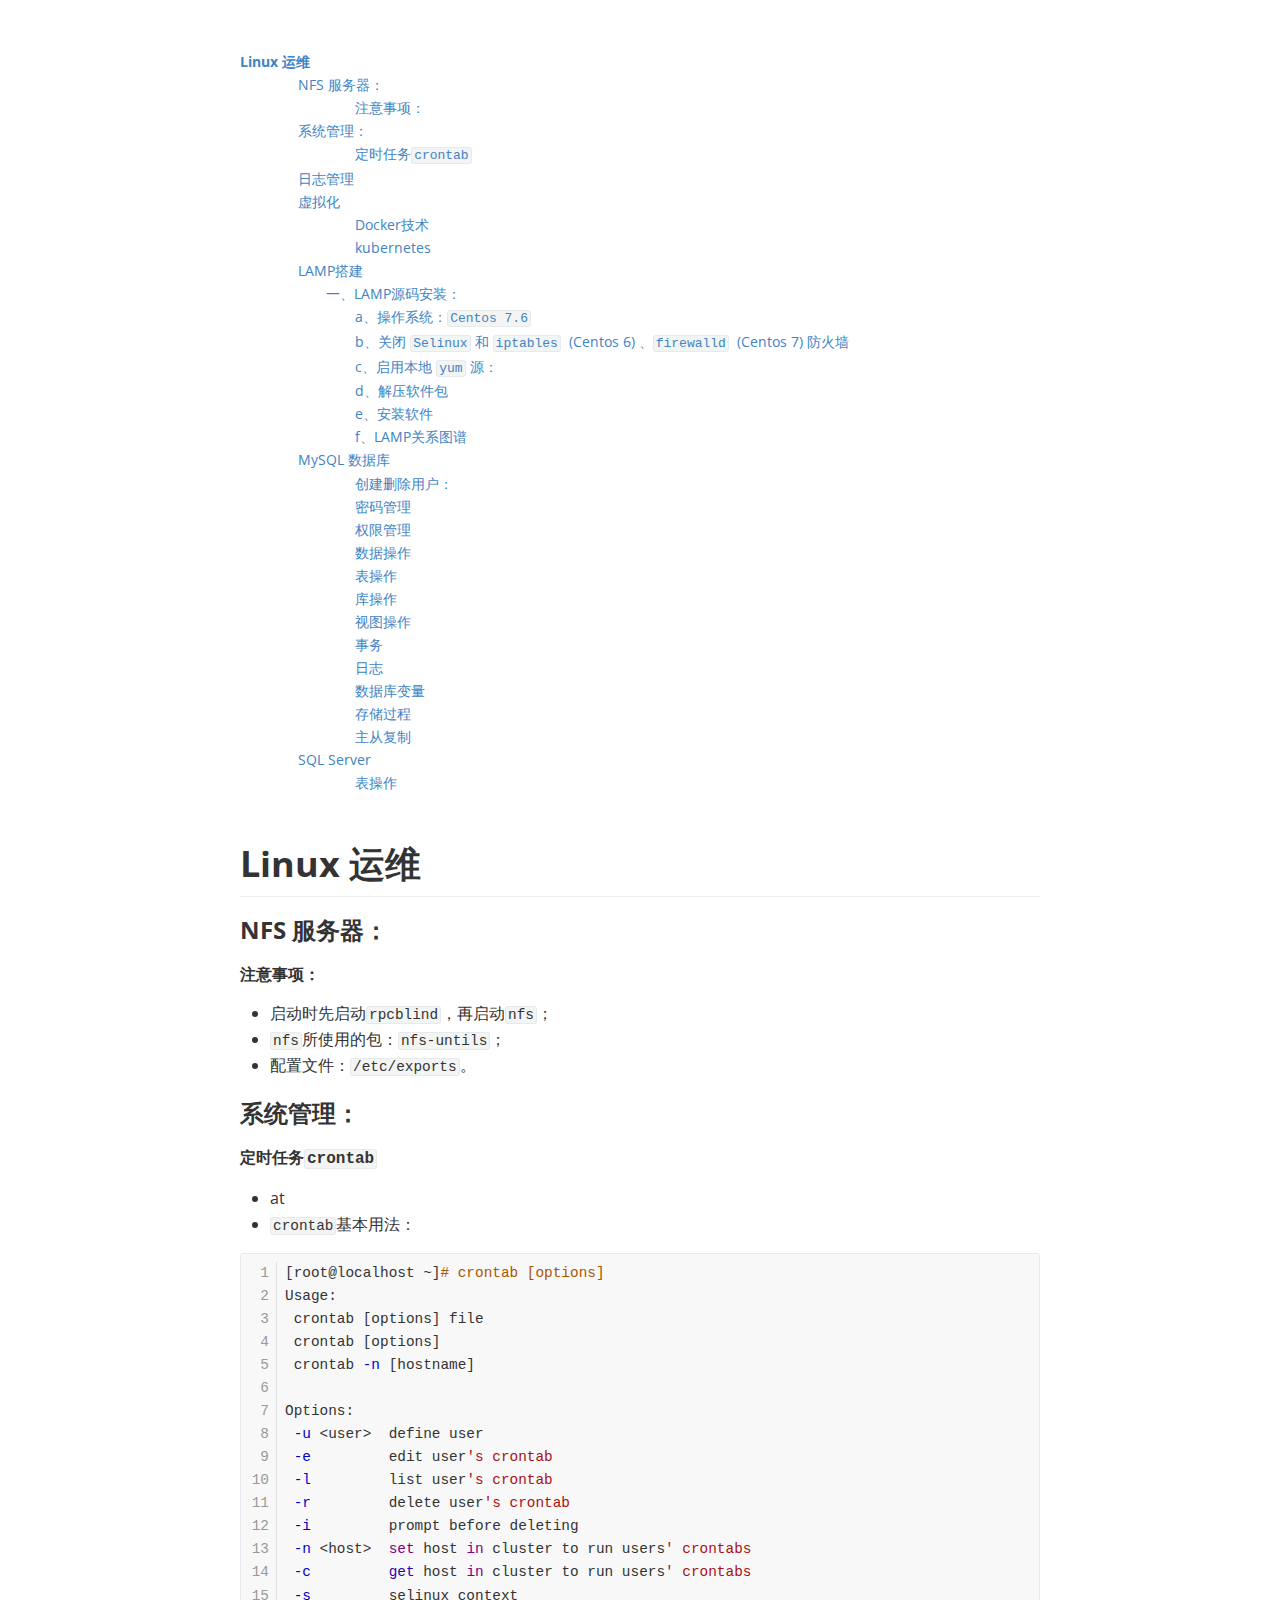
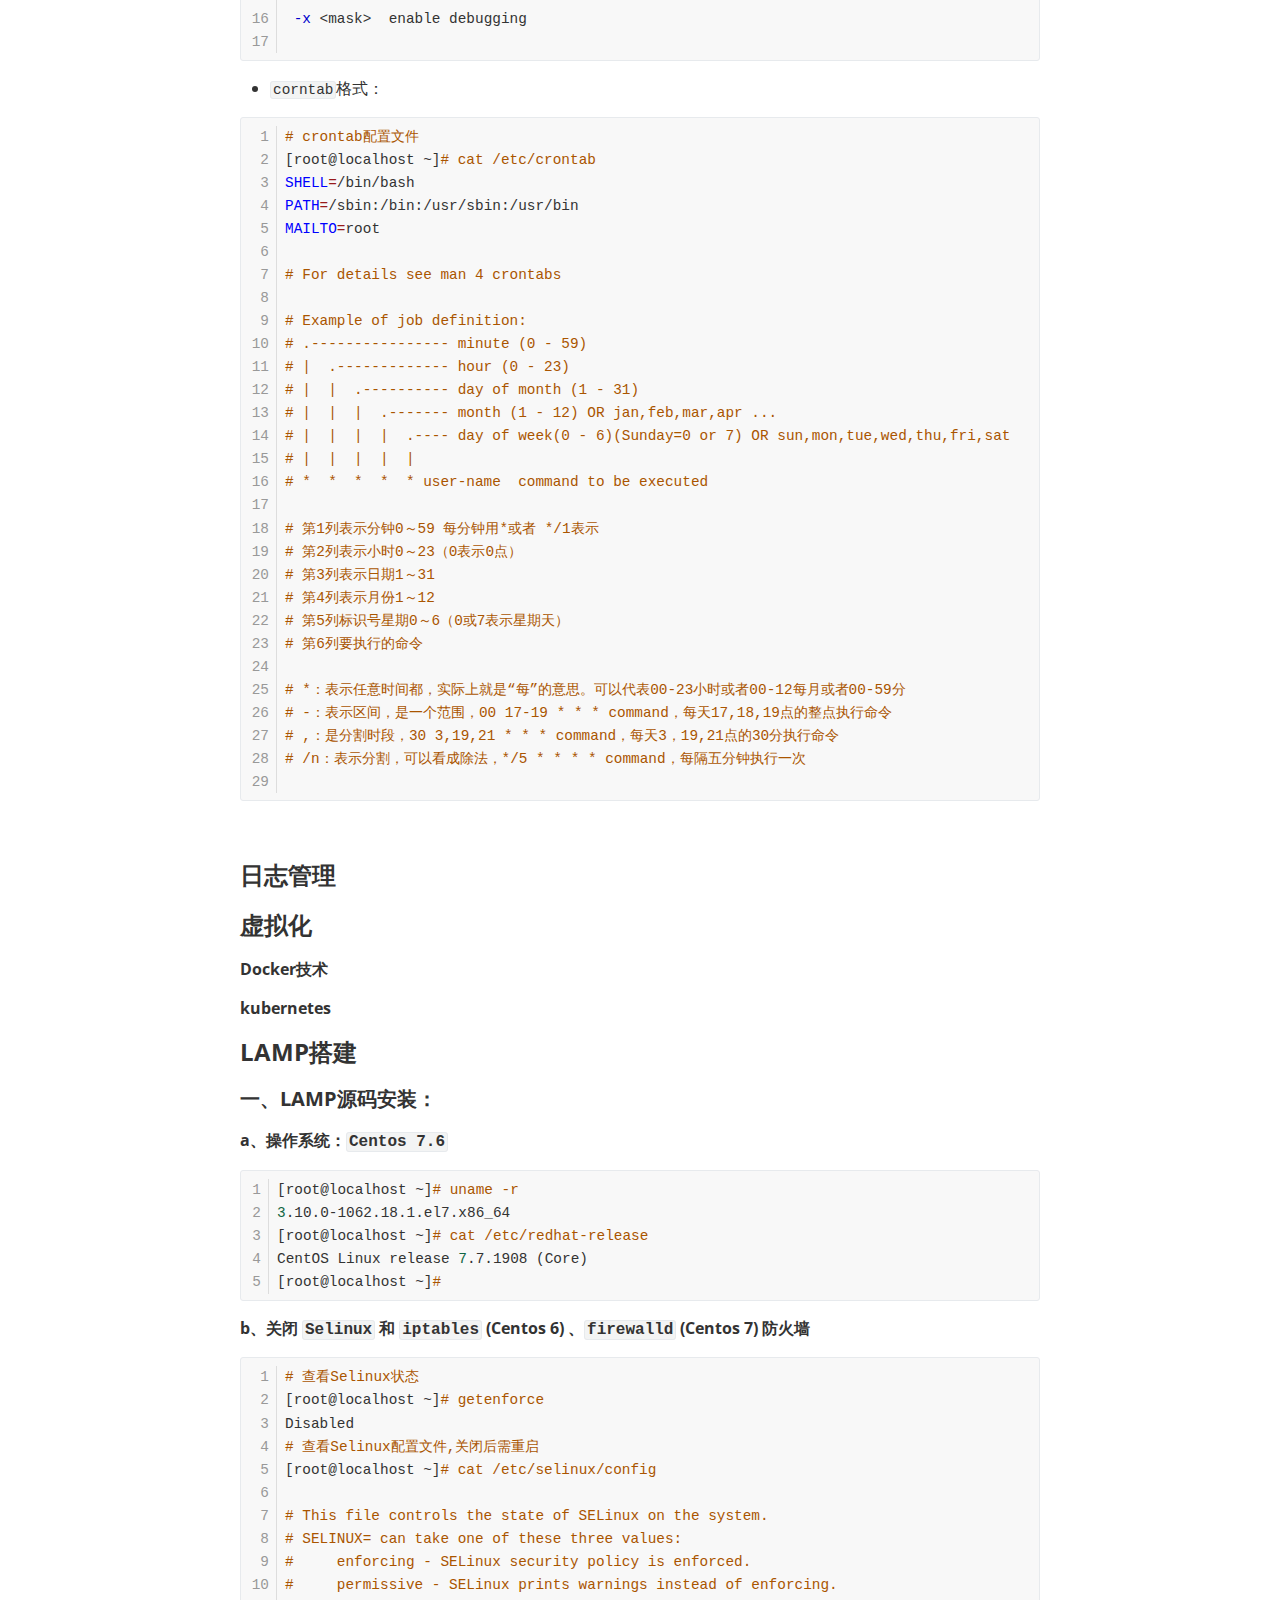
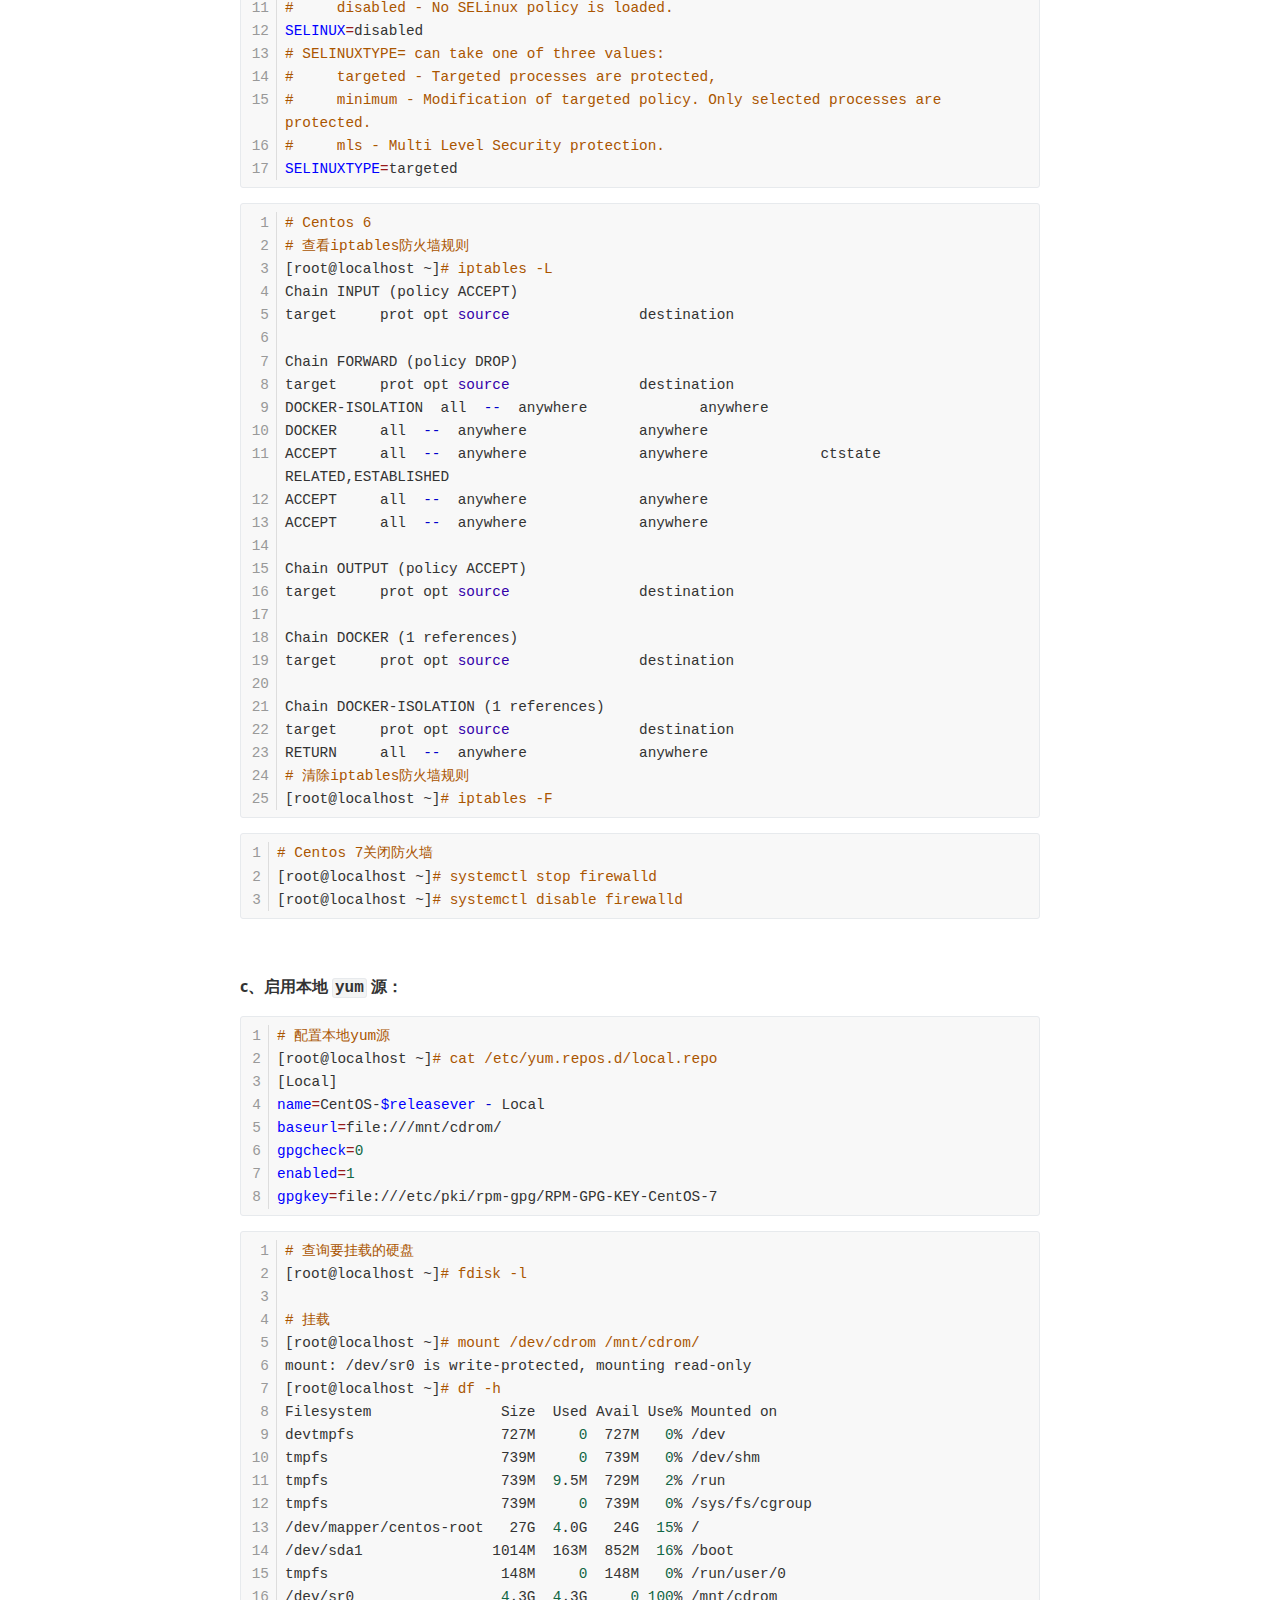
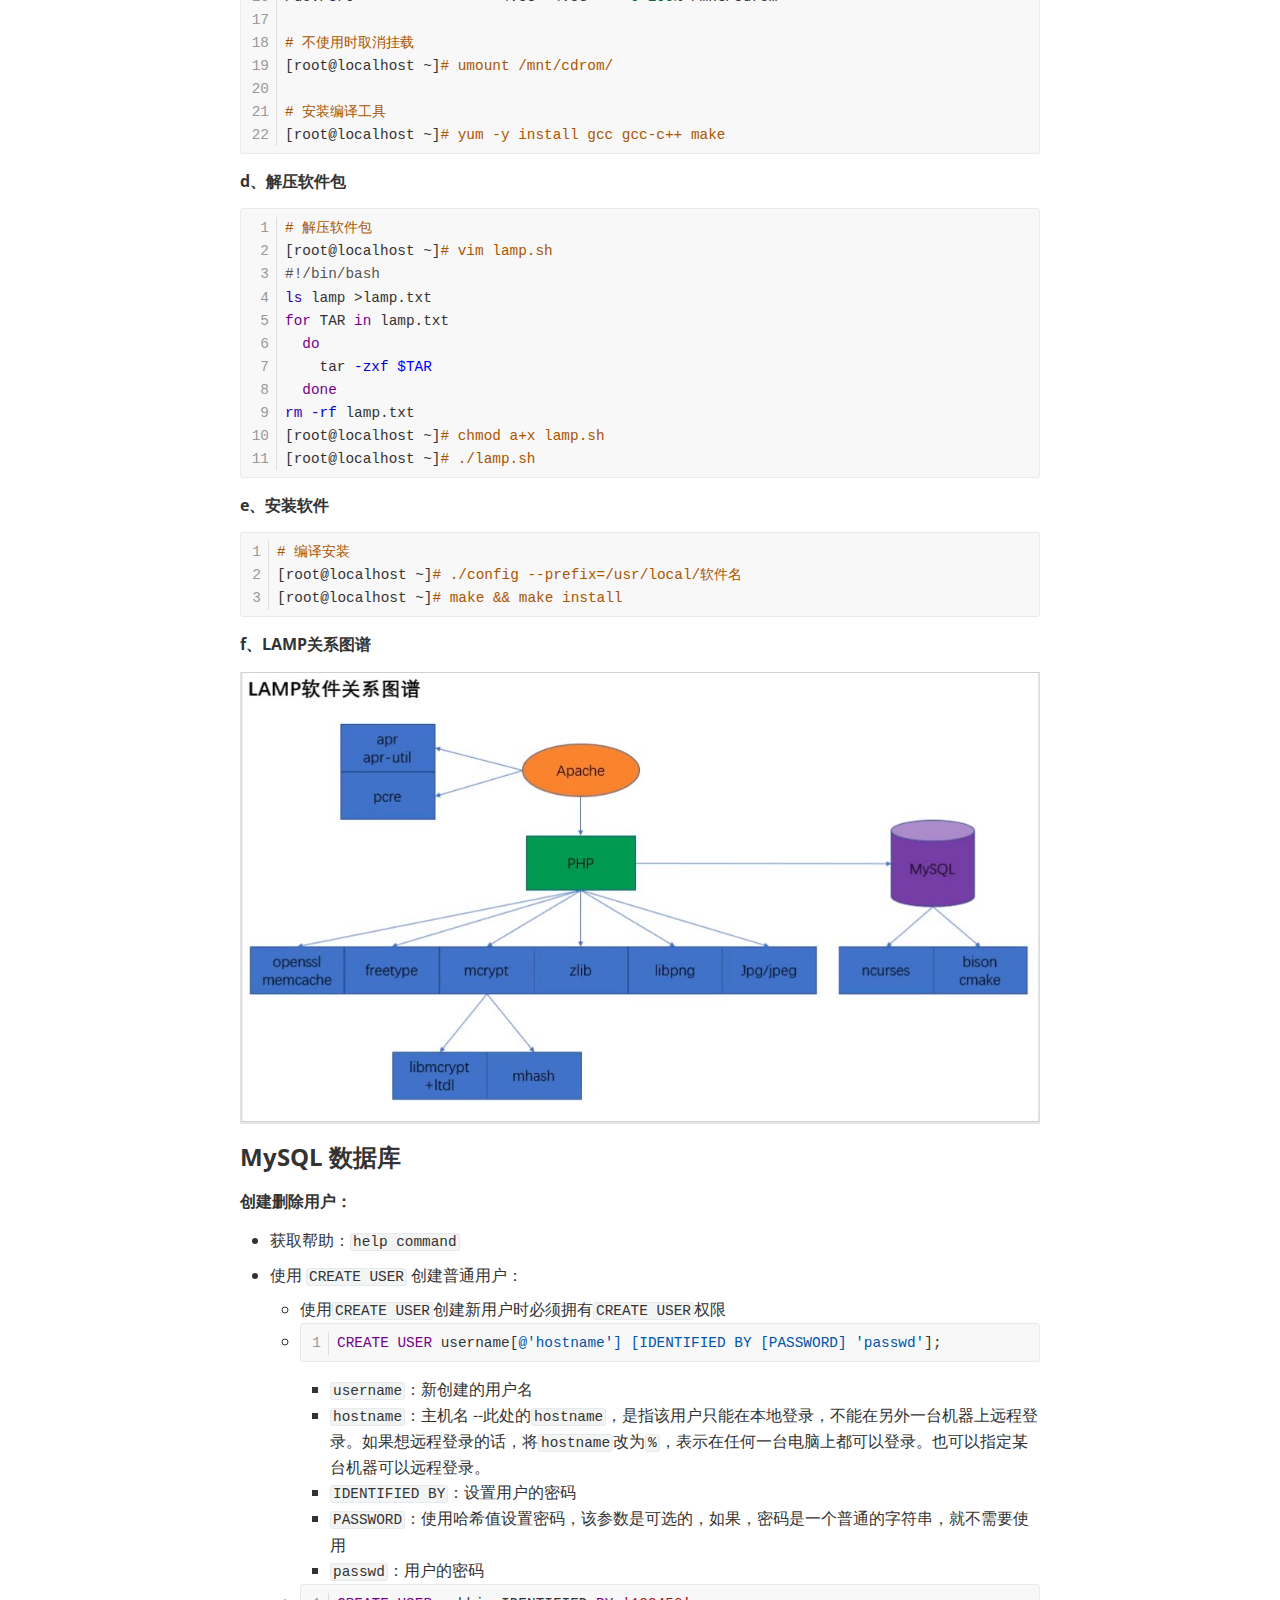
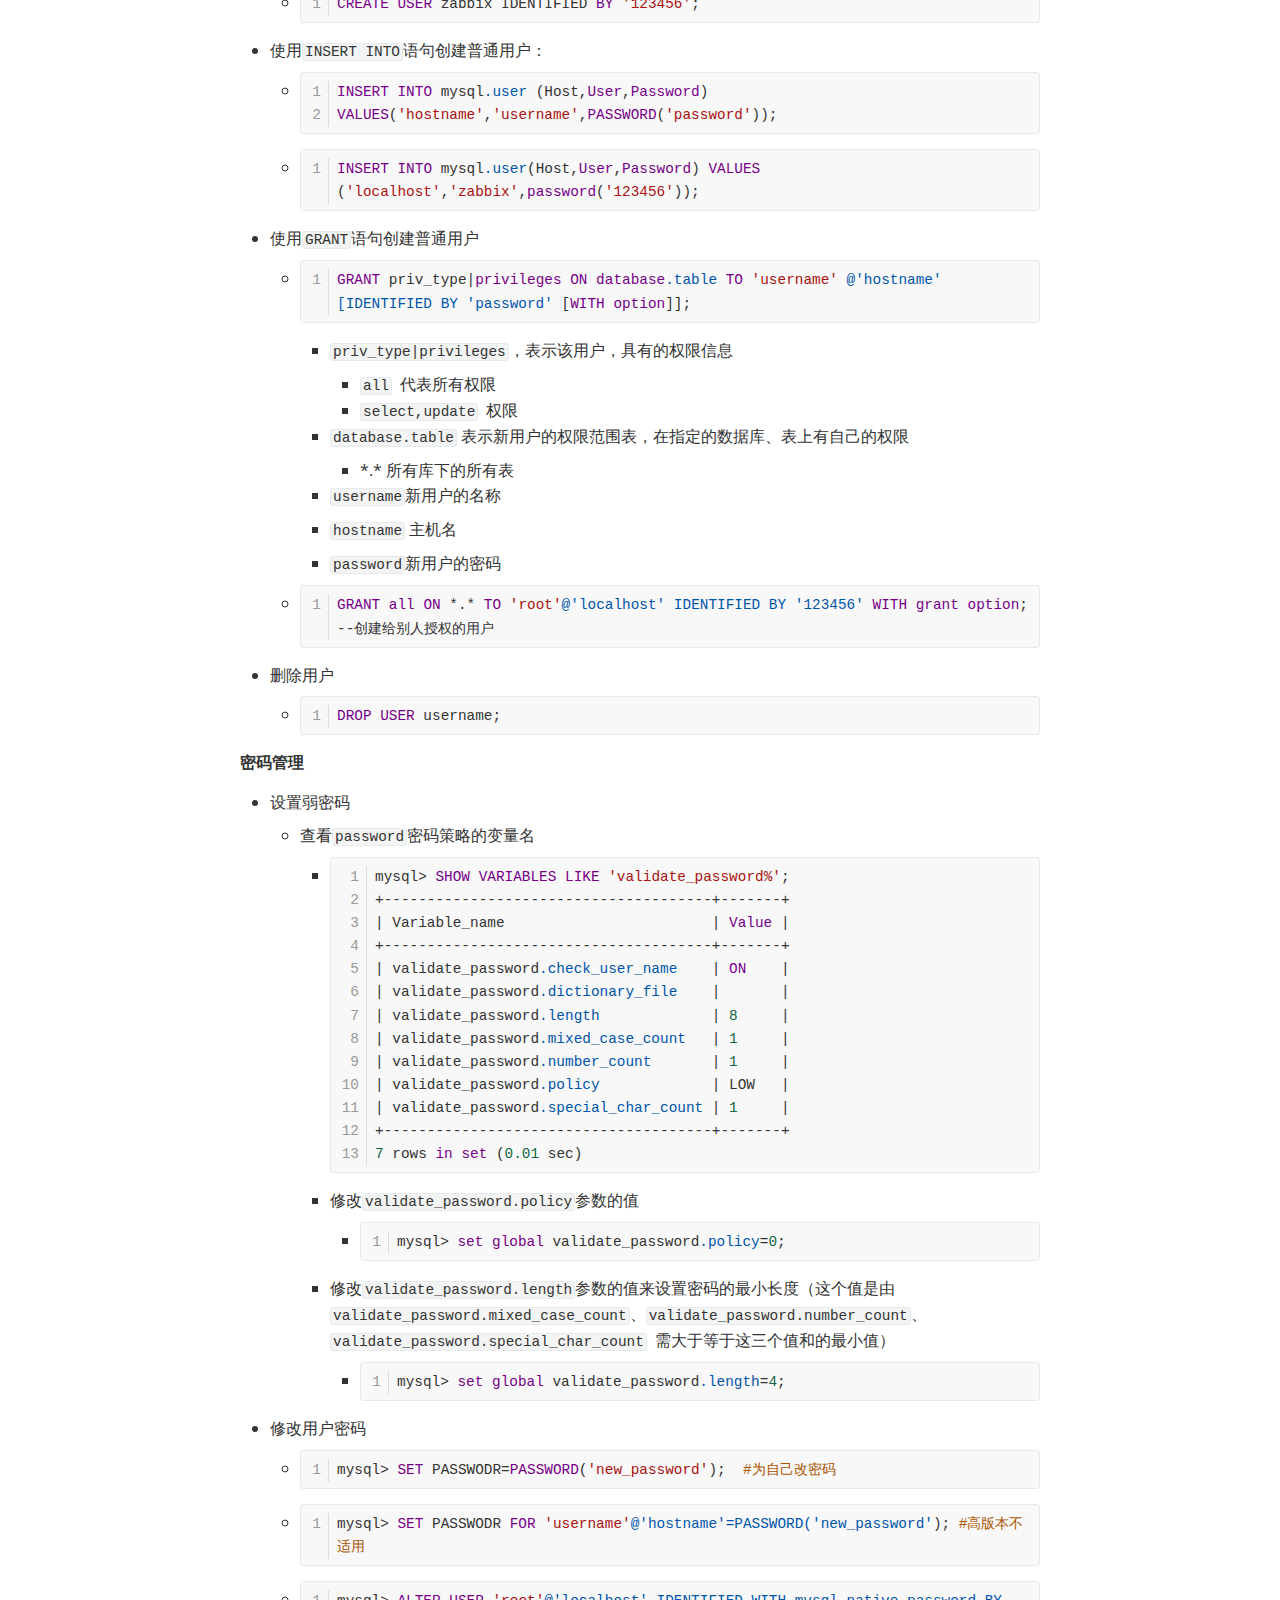
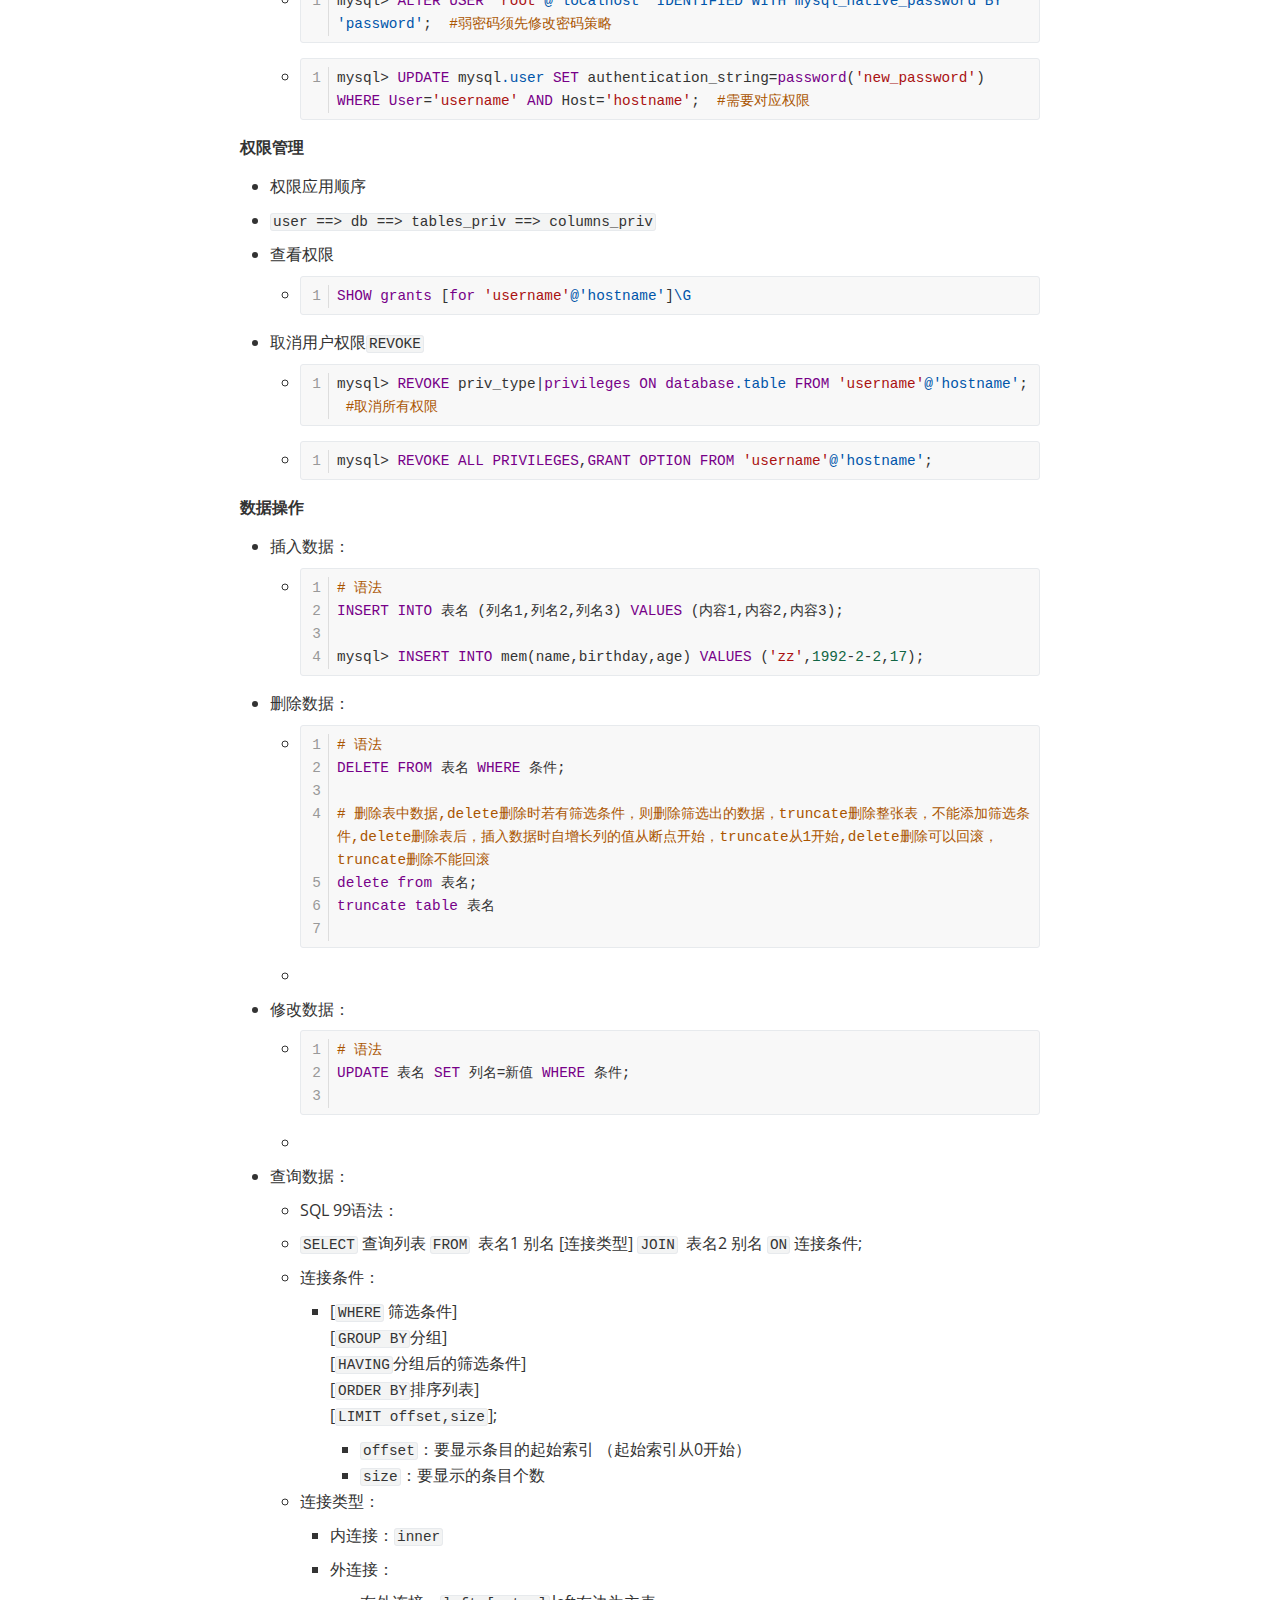
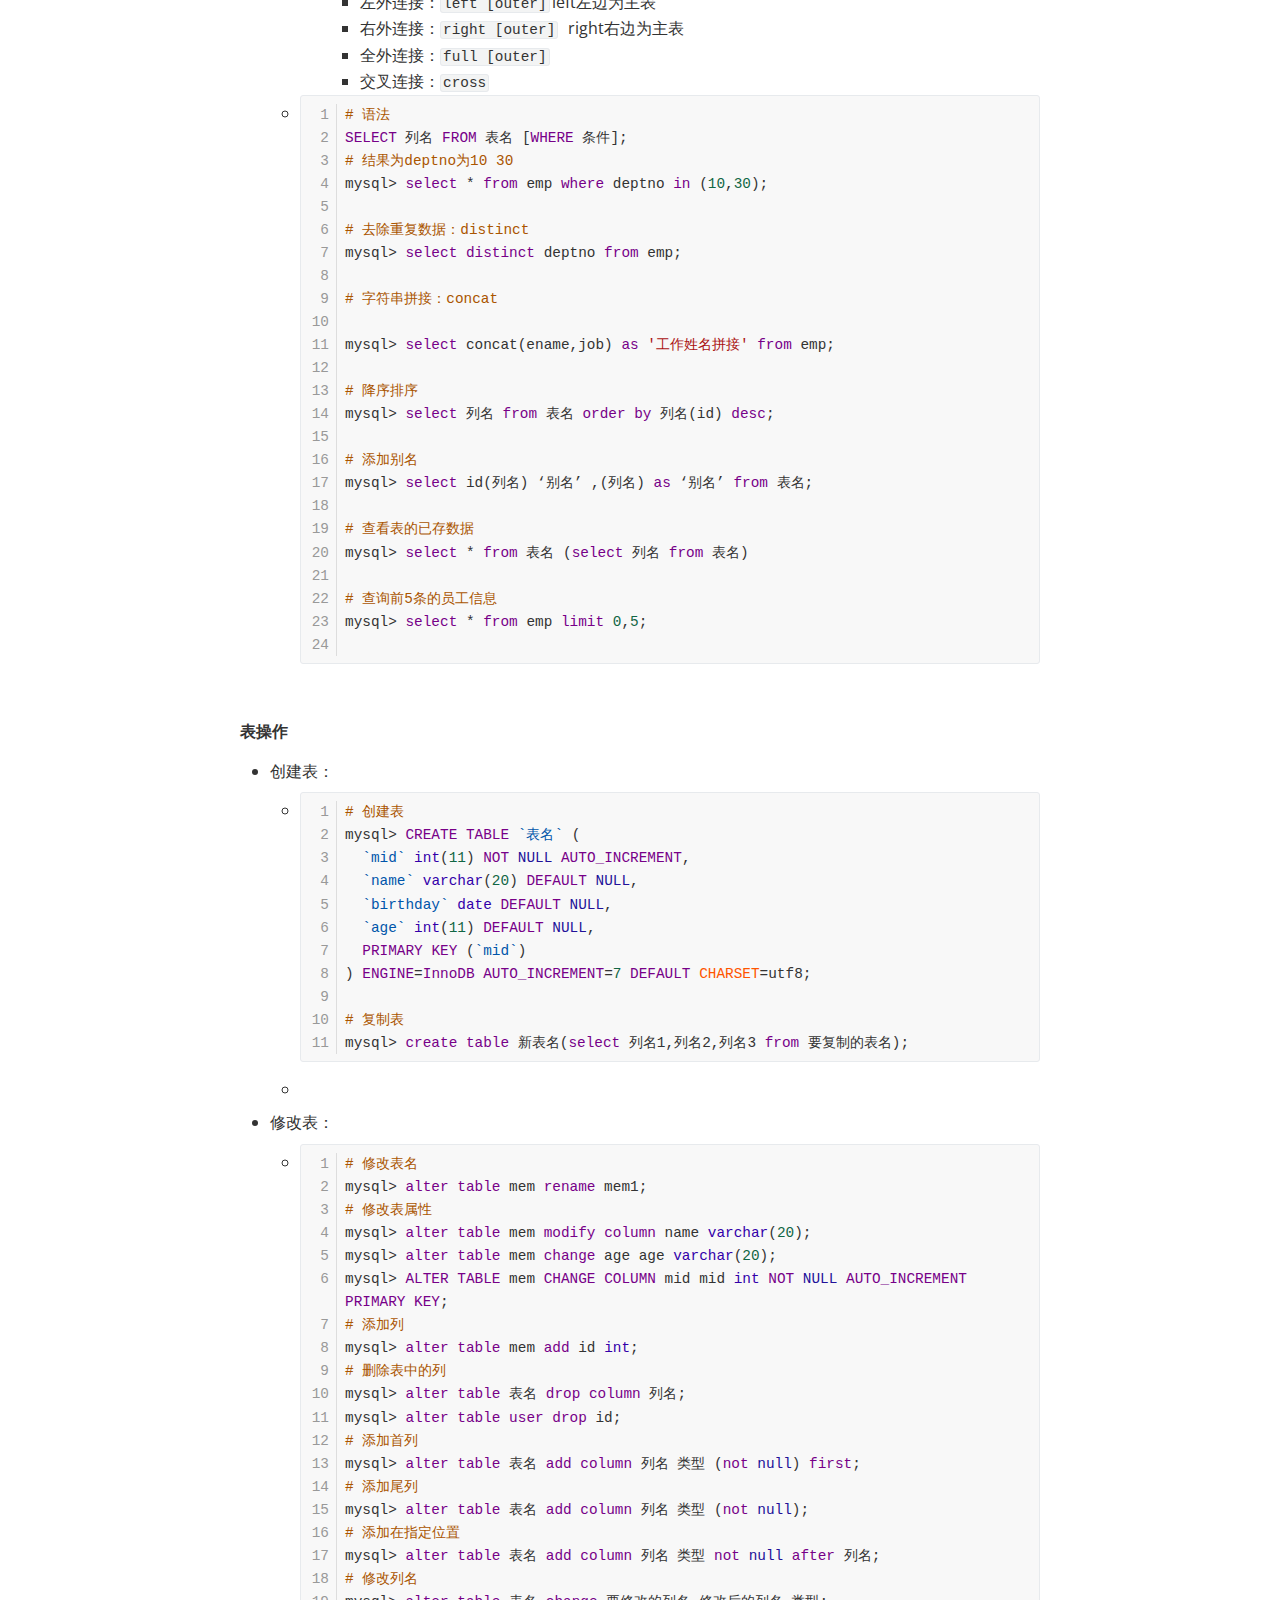
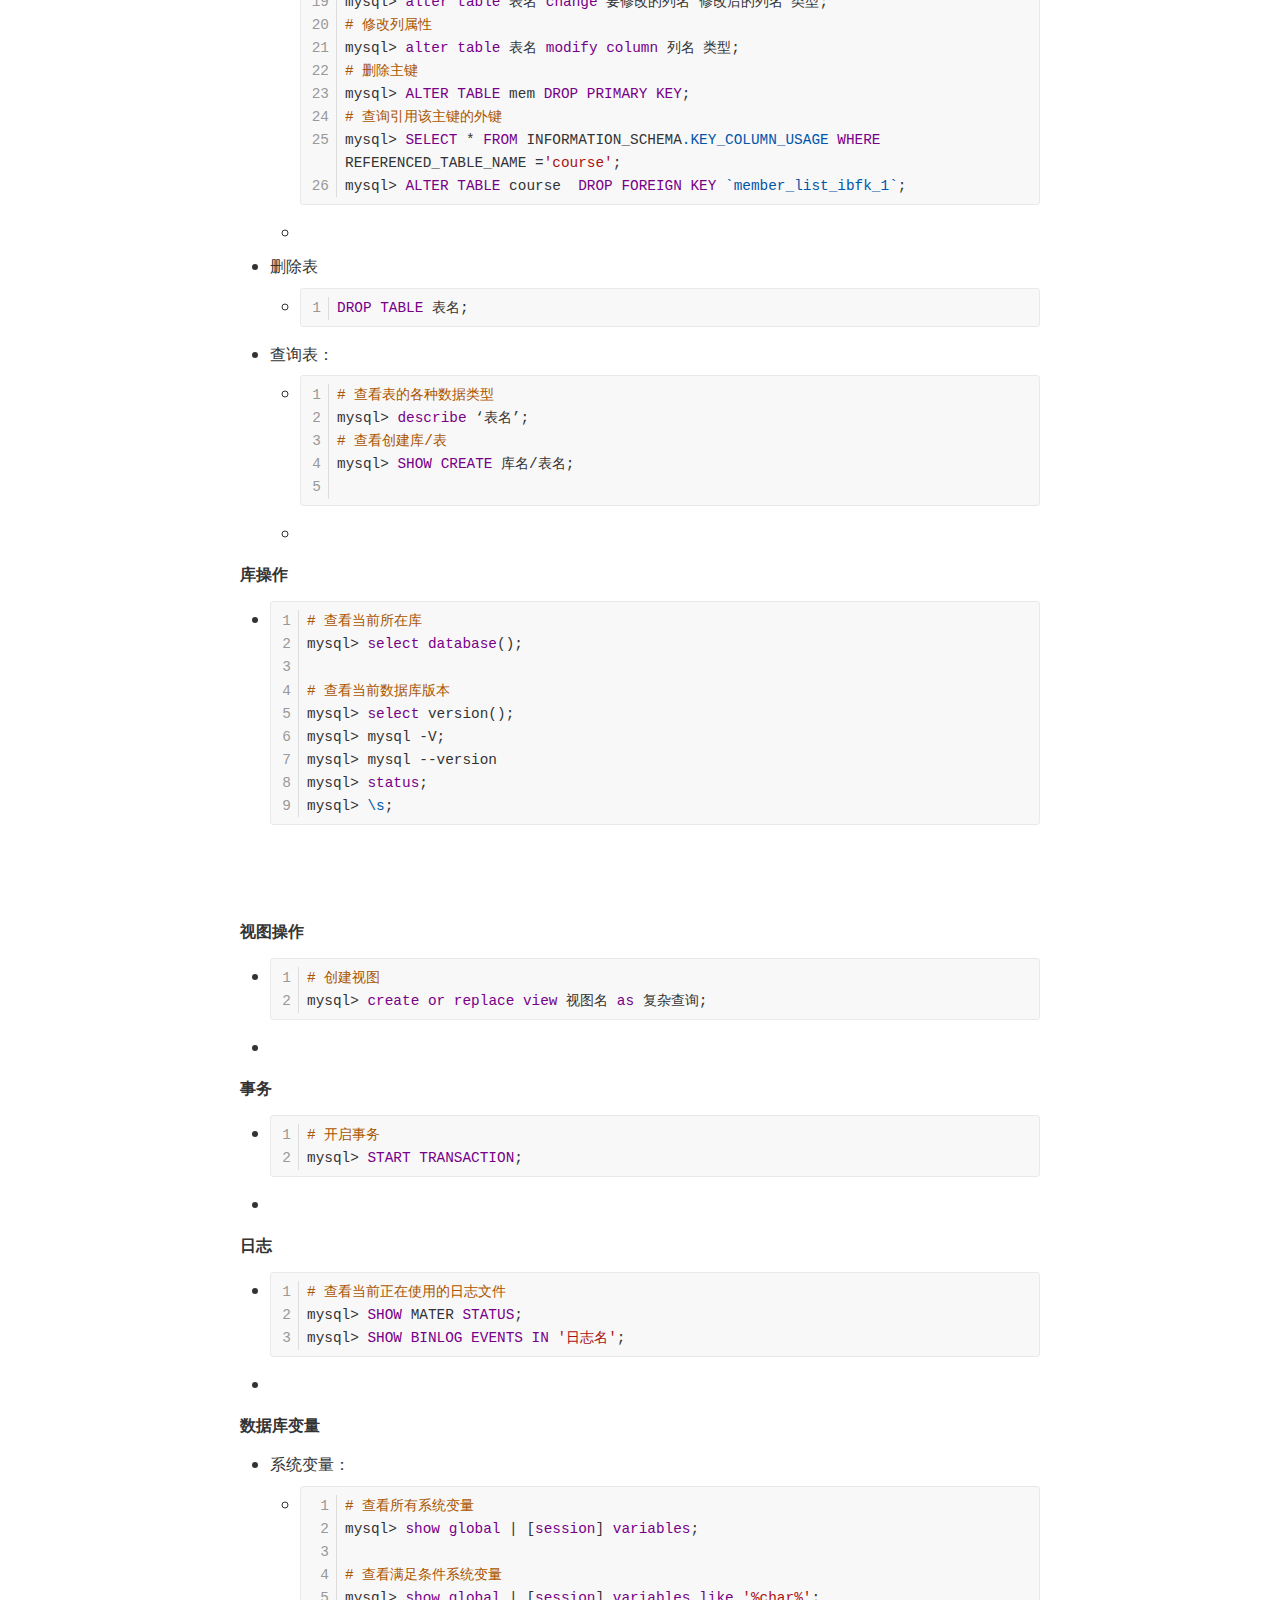
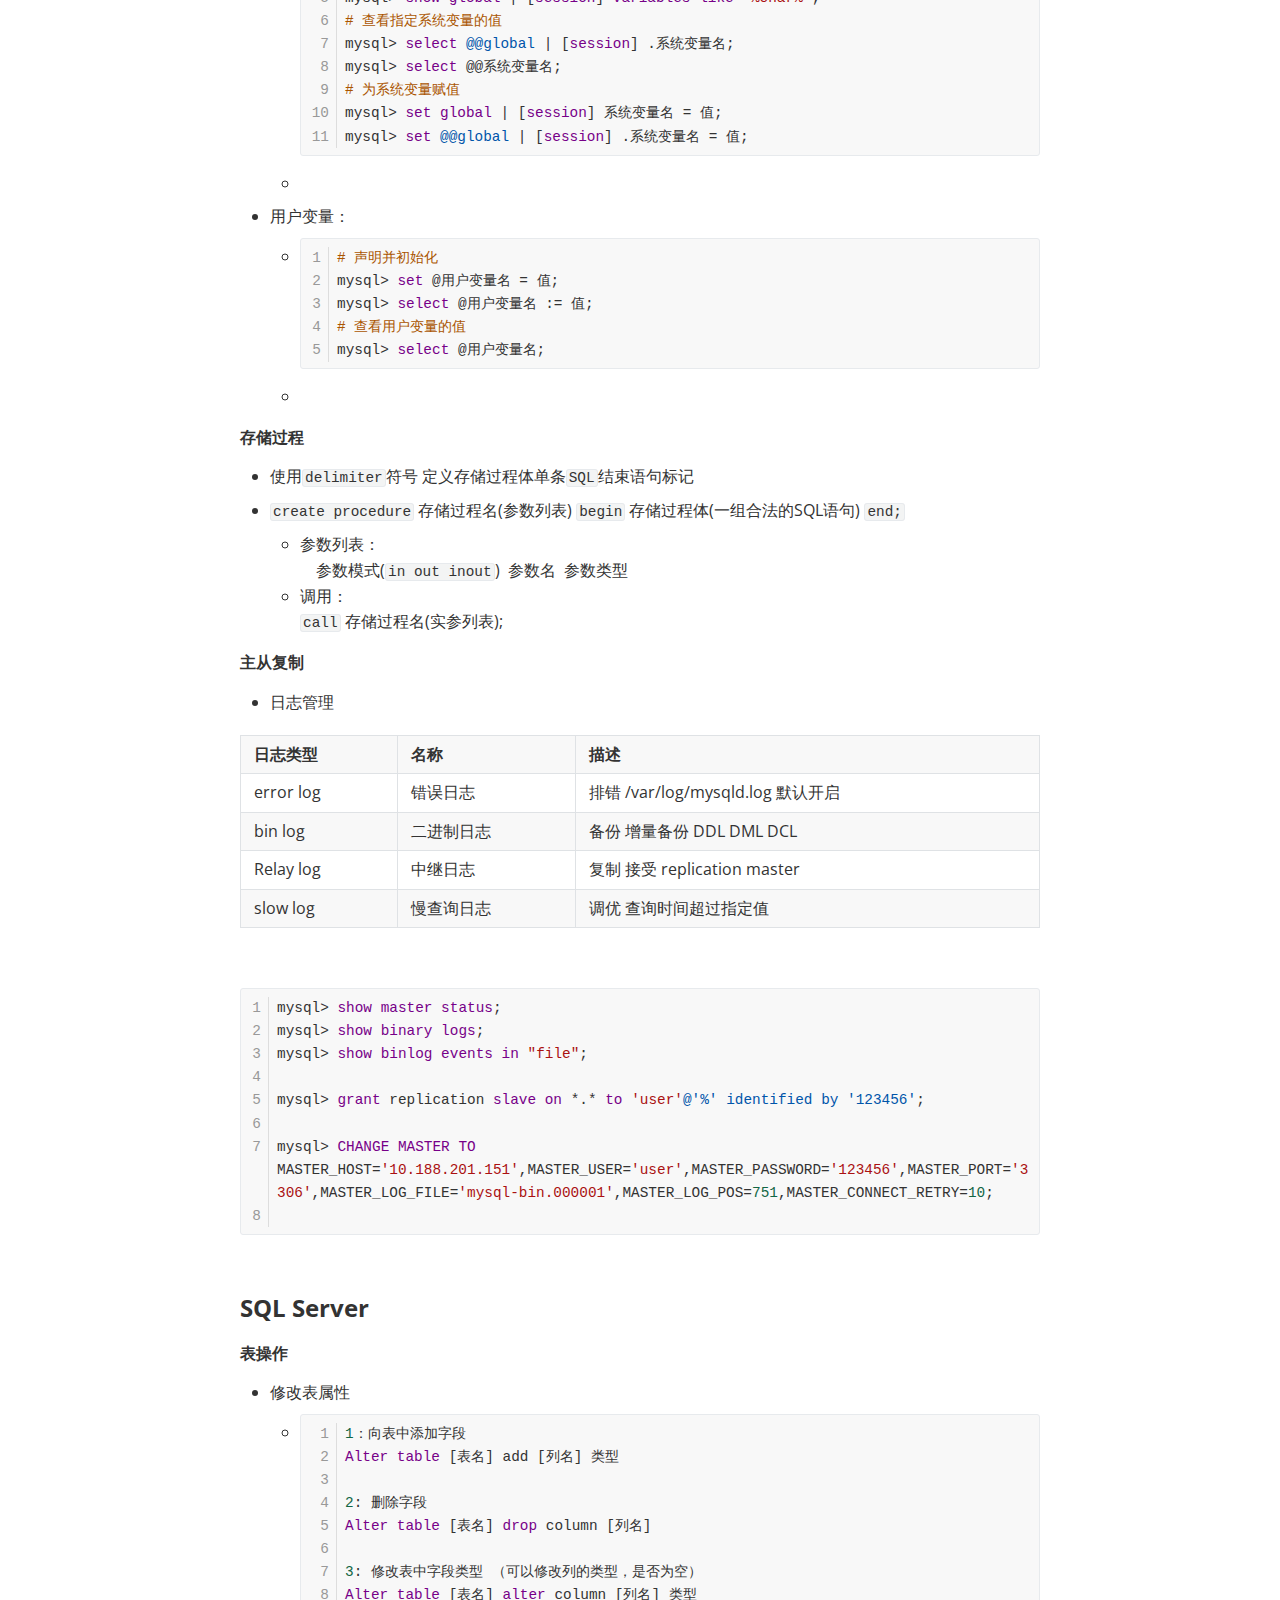
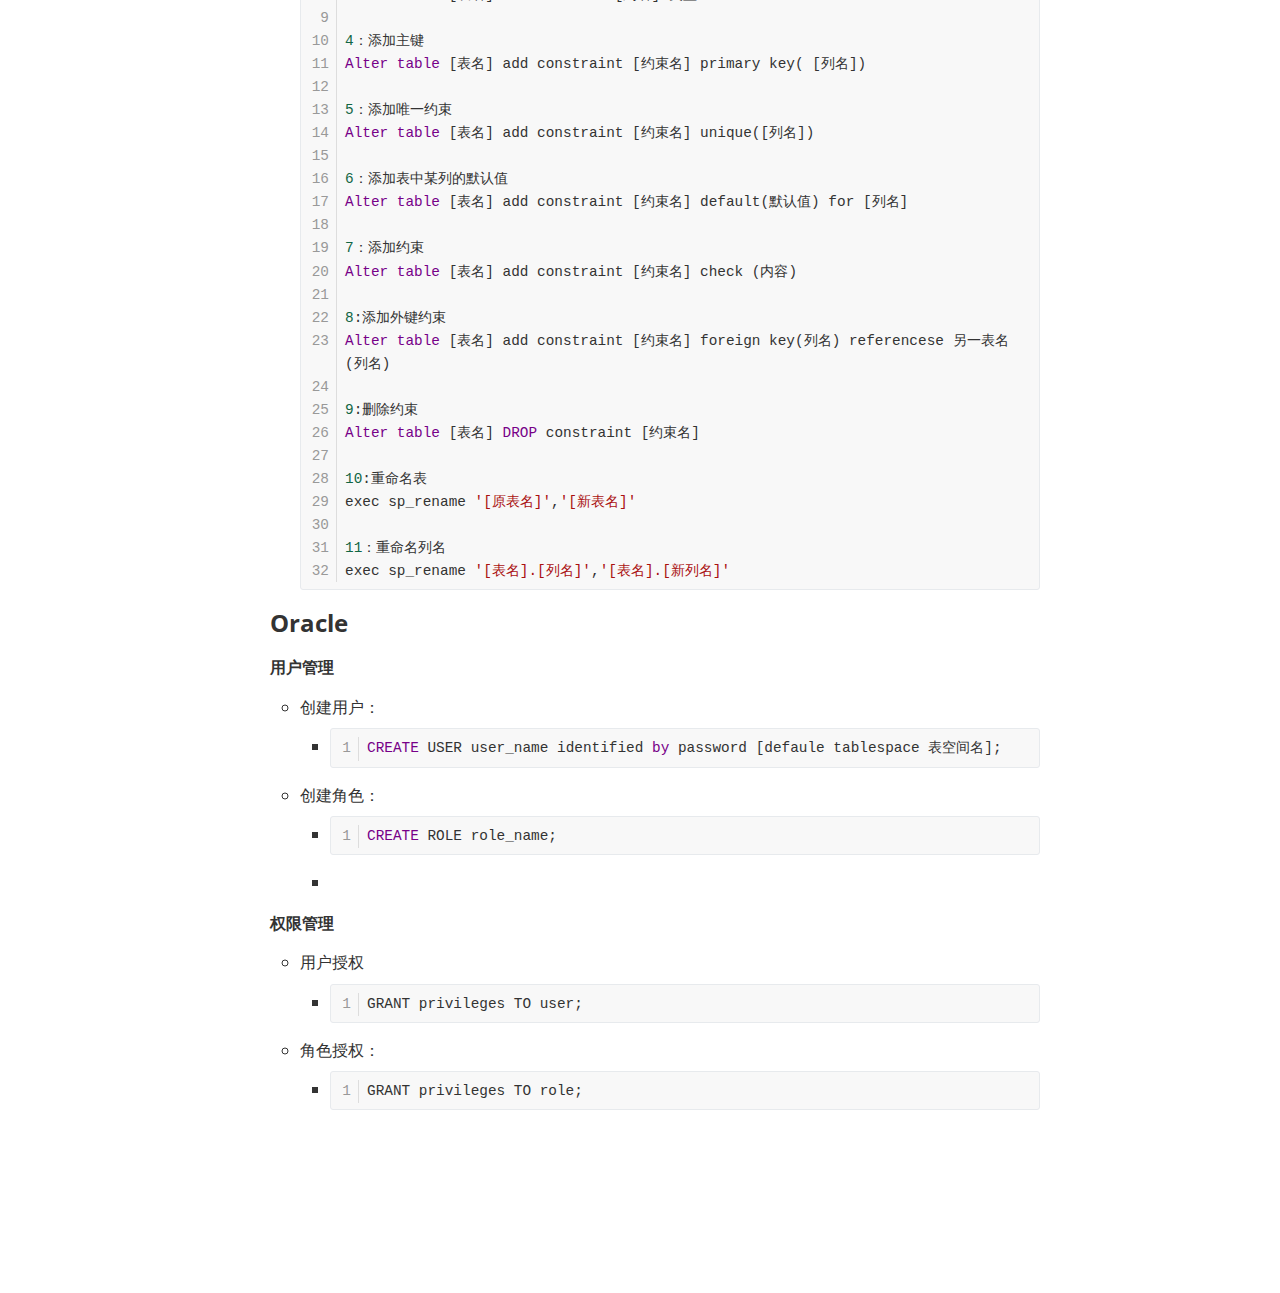
<file: linux/linux.html>
<!doctype html>
<html>
<head>
<meta charset='UTF-8'><meta name='viewport' content='width=device-width initial-scale=1'>
<title>linux</title><link href='https://fonts.loli.net/css?family=Open+Sans:400italic,700italic,700,400&subset=latin,latin-ext' rel='stylesheet' type='text/css' /><style type='text/css'>html {overflow-x: initial !important;}:root { --bg-color:#ffffff; --text-color:#333333; --select-text-bg-color:#B5D6FC; --select-text-font-color:auto; --monospace:"Lucida Console",Consolas,"Courier",monospace; }
html { font-size: 14px; background-color: var(--bg-color); color: var(--text-color); font-family: "Helvetica Neue", Helvetica, Arial, sans-serif; -webkit-font-smoothing: antialiased; }
body { margin: 0px; padding: 0px; height: auto; bottom: 0px; top: 0px; left: 0px; right: 0px; font-size: 1rem; line-height: 1.42857; overflow-x: hidden; background: inherit; tab-size: 4; }
iframe { margin: auto; }
a.url { word-break: break-all; }
a:active, a:hover { outline: 0px; }
.in-text-selection, ::selection { text-shadow: none; background: var(--select-text-bg-color); color: var(--select-text-font-color); }
#write { margin: 0px auto; height: auto; width: inherit; word-break: normal; overflow-wrap: break-word; position: relative; white-space: normal; overflow-x: visible; padding-top: 40px; }
#write.first-line-indent p { text-indent: 2em; }
#write.first-line-indent li p, #write.first-line-indent p * { text-indent: 0px; }
#write.first-line-indent li { margin-left: 2em; }
.for-image #write { padding-left: 8px; padding-right: 8px; }
body.typora-export { padding-left: 30px; padding-right: 30px; }
.typora-export .footnote-line, .typora-export li, .typora-export p { white-space: pre-wrap; }
@media screen and (max-width: 500px) {
  body.typora-export { padding-left: 0px; padding-right: 0px; }
  #write { padding-left: 20px; padding-right: 20px; }
  .CodeMirror-sizer { margin-left: 0px !important; }
  .CodeMirror-gutters { display: none !important; }
}
#write li > figure:last-child { margin-bottom: 0.5rem; }
#write ol, #write ul { position: relative; }
img { max-width: 100%; vertical-align: middle; }
button, input, select, textarea { color: inherit; font: inherit; }
input[type="checkbox"], input[type="radio"] { line-height: normal; padding: 0px; }
*, ::after, ::before { box-sizing: border-box; }
#write h1, #write h2, #write h3, #write h4, #write h5, #write h6, #write p, #write pre { width: inherit; }
#write h1, #write h2, #write h3, #write h4, #write h5, #write h6, #write p { position: relative; }
p { line-height: inherit; }
h1, h2, h3, h4, h5, h6 { break-after: avoid-page; break-inside: avoid; orphans: 2; }
p { orphans: 4; }
h1 { font-size: 2rem; }
h2 { font-size: 1.8rem; }
h3 { font-size: 1.6rem; }
h4 { font-size: 1.4rem; }
h5 { font-size: 1.2rem; }
h6 { font-size: 1rem; }
.md-math-block, .md-rawblock, h1, h2, h3, h4, h5, h6, p { margin-top: 1rem; margin-bottom: 1rem; }
.hidden { display: none; }
.md-blockmeta { color: rgb(204, 204, 204); font-weight: 700; font-style: italic; }
a { cursor: pointer; }
sup.md-footnote { padding: 2px 4px; background-color: rgba(238, 238, 238, 0.7); color: rgb(85, 85, 85); border-radius: 4px; cursor: pointer; }
sup.md-footnote a, sup.md-footnote a:hover { color: inherit; text-transform: inherit; text-decoration: inherit; }
#write input[type="checkbox"] { cursor: pointer; width: inherit; height: inherit; }
figure { overflow-x: auto; margin: 1.2em 0px; max-width: calc(100% + 16px); padding: 0px; }
figure > table { margin: 0px !important; }
tr { break-inside: avoid; break-after: auto; }
thead { display: table-header-group; }
table { border-collapse: collapse; border-spacing: 0px; width: 100%; overflow: auto; break-inside: auto; text-align: left; }
table.md-table td { min-width: 32px; }
.CodeMirror-gutters { border-right: 0px; background-color: inherit; }
.CodeMirror-linenumber { user-select: none; }
.CodeMirror { text-align: left; }
.CodeMirror-placeholder { opacity: 0.3; }
.CodeMirror pre { padding: 0px 4px; }
.CodeMirror-lines { padding: 0px; }
div.hr:focus { cursor: none; }
#write pre { white-space: pre-wrap; }
#write.fences-no-line-wrapping pre { white-space: pre; }
#write pre.ty-contain-cm { white-space: normal; }
.CodeMirror-gutters { margin-right: 4px; }
.md-fences { font-size: 0.9rem; display: block; break-inside: avoid; text-align: left; overflow: visible; white-space: pre; background: inherit; position: relative !important; }
.md-diagram-panel { width: 100%; margin-top: 10px; text-align: center; padding-top: 0px; padding-bottom: 8px; overflow-x: auto; }
#write .md-fences.mock-cm { white-space: pre-wrap; }
.md-fences.md-fences-with-lineno { padding-left: 0px; }
#write.fences-no-line-wrapping .md-fences.mock-cm { white-space: pre; overflow-x: auto; }
.md-fences.mock-cm.md-fences-with-lineno { padding-left: 8px; }
.CodeMirror-line, twitterwidget { break-inside: avoid; }
.footnotes { opacity: 0.8; font-size: 0.9rem; margin-top: 1em; margin-bottom: 1em; }
.footnotes + .footnotes { margin-top: 0px; }
.md-reset { margin: 0px; padding: 0px; border: 0px; outline: 0px; vertical-align: top; background: 0px 0px; text-decoration: none; text-shadow: none; float: none; position: static; width: auto; height: auto; white-space: nowrap; cursor: inherit; -webkit-tap-highlight-color: transparent; line-height: normal; font-weight: 400; text-align: left; box-sizing: content-box; direction: ltr; }
li div { padding-top: 0px; }
blockquote { margin: 1rem 0px; }
li .mathjax-block, li p { margin: 0.5rem 0px; }
li { margin: 0px; position: relative; }
blockquote > :last-child { margin-bottom: 0px; }
blockquote > :first-child, li > :first-child { margin-top: 0px; }
.footnotes-area { color: rgb(136, 136, 136); margin-top: 0.714rem; padding-bottom: 0.143rem; white-space: normal; }
#write .footnote-line { white-space: pre-wrap; }
@media print {
  body, html { border: 1px solid transparent; height: 99%; break-after: avoid; break-before: avoid; }
  #write { margin-top: 0px; padding-top: 0px; border-color: transparent !important; }
  .typora-export * { -webkit-print-color-adjust: exact; }
  html.blink-to-pdf { font-size: 13px; }
  .typora-export #write { padding-left: 32px; padding-right: 32px; padding-bottom: 0px; break-after: avoid; }
  .typora-export #write::after { height: 0px; }
}
.footnote-line { margin-top: 0.714em; font-size: 0.7em; }
a img, img a { cursor: pointer; }
pre.md-meta-block { font-size: 0.8rem; min-height: 0.8rem; white-space: pre-wrap; background: rgb(204, 204, 204); display: block; overflow-x: hidden; }
p > .md-image:only-child:not(.md-img-error) img, p > img:only-child { display: block; margin: auto; }
p > .md-image:only-child { display: inline-block; width: 100%; }
#write .MathJax_Display { margin: 0.8em 0px 0px; }
.md-math-block { width: 100%; }
.md-math-block:not(:empty)::after { display: none; }
[contenteditable="true"]:active, [contenteditable="true"]:focus { outline: 0px; box-shadow: none; }
.md-task-list-item { position: relative; list-style-type: none; }
.task-list-item.md-task-list-item { padding-left: 0px; }
.md-task-list-item > input { position: absolute; top: 0px; left: 0px; margin-left: -1.2em; margin-top: calc(1em - 10px); border: none; }
.math { font-size: 1rem; }
.md-toc { min-height: 3.58rem; position: relative; font-size: 0.9rem; border-radius: 10px; }
.md-toc-content { position: relative; margin-left: 0px; }
.md-toc-content::after, .md-toc::after { display: none; }
.md-toc-item { display: block; color: rgb(65, 131, 196); }
.md-toc-item a { text-decoration: none; }
.md-toc-inner:hover { text-decoration: underline; }
.md-toc-inner { display: inline-block; cursor: pointer; }
.md-toc-h1 .md-toc-inner { margin-left: 0px; font-weight: 700; }
.md-toc-h2 .md-toc-inner { margin-left: 2em; }
.md-toc-h3 .md-toc-inner { margin-left: 4em; }
.md-toc-h4 .md-toc-inner { margin-left: 6em; }
.md-toc-h5 .md-toc-inner { margin-left: 8em; }
.md-toc-h6 .md-toc-inner { margin-left: 10em; }
@media screen and (max-width: 48em) {
  .md-toc-h3 .md-toc-inner { margin-left: 3.5em; }
  .md-toc-h4 .md-toc-inner { margin-left: 5em; }
  .md-toc-h5 .md-toc-inner { margin-left: 6.5em; }
  .md-toc-h6 .md-toc-inner { margin-left: 8em; }
}
a.md-toc-inner { font-size: inherit; font-style: inherit; font-weight: inherit; line-height: inherit; }
.footnote-line a:not(.reversefootnote) { color: inherit; }
.md-attr { display: none; }
.md-fn-count::after { content: "."; }
code, pre, samp, tt { font-family: var(--monospace); }
kbd { margin: 0px 0.1em; padding: 0.1em 0.6em; font-size: 0.8em; color: rgb(36, 39, 41); background: rgb(255, 255, 255); border: 1px solid rgb(173, 179, 185); border-radius: 3px; box-shadow: rgba(12, 13, 14, 0.2) 0px 1px 0px, rgb(255, 255, 255) 0px 0px 0px 2px inset; white-space: nowrap; vertical-align: middle; }
.md-comment { color: rgb(162, 127, 3); opacity: 0.8; font-family: var(--monospace); }
code { text-align: left; vertical-align: initial; }
a.md-print-anchor { white-space: pre !important; border-width: initial !important; border-style: none !important; border-color: initial !important; display: inline-block !important; position: absolute !important; width: 1px !important; right: 0px !important; outline: 0px !important; background: 0px 0px !important; text-decoration: initial !important; text-shadow: initial !important; }
.md-inline-math .MathJax_SVG .noError { display: none !important; }
.html-for-mac .inline-math-svg .MathJax_SVG { vertical-align: 0.2px; }
.md-math-block .MathJax_SVG_Display { text-align: center; margin: 0px; position: relative; text-indent: 0px; max-width: none; max-height: none; min-height: 0px; min-width: 100%; width: auto; overflow-y: hidden; display: block !important; }
.MathJax_SVG_Display, .md-inline-math .MathJax_SVG_Display { width: auto; margin: inherit; display: inline-block !important; }
.MathJax_SVG .MJX-monospace { font-family: var(--monospace); }
.MathJax_SVG .MJX-sans-serif { font-family: sans-serif; }
.MathJax_SVG { display: inline; font-style: normal; font-weight: 400; line-height: normal; zoom: 90%; text-indent: 0px; text-align: left; text-transform: none; letter-spacing: normal; word-spacing: normal; overflow-wrap: normal; white-space: nowrap; float: none; direction: ltr; max-width: none; max-height: none; min-width: 0px; min-height: 0px; border: 0px; padding: 0px; margin: 0px; }
.MathJax_SVG * { transition: none 0s ease 0s; }
.MathJax_SVG_Display svg { vertical-align: middle !important; margin-bottom: 0px !important; margin-top: 0px !important; }
.os-windows.monocolor-emoji .md-emoji { font-family: "Segoe UI Symbol", sans-serif; }
.md-diagram-panel > svg { max-width: 100%; }
[lang="mermaid"] svg, [lang="flow"] svg { max-width: 100%; height: auto; }
[lang="mermaid"] .node text { font-size: 1rem; }
table tr th { border-bottom: 0px; }
video { max-width: 100%; display: block; margin: 0px auto; }
iframe { max-width: 100%; width: 100%; border: none; }
.highlight td, .highlight tr { border: 0px; }
svg[id^="mermaidChart"] { line-height: 1em; }
mark { background: rgb(255, 255, 0); color: rgb(0, 0, 0); }
.md-html-inline .md-plain, .md-html-inline strong, mark .md-inline-math, mark strong { color: inherit; }
mark .md-meta { color: rgb(0, 0, 0); opacity: 0.3 !important; }


.CodeMirror { height: auto; }
.CodeMirror.cm-s-inner { background: inherit; }
.CodeMirror-scroll { overflow: auto hidden; z-index: 3; }
.CodeMirror-gutter-filler, .CodeMirror-scrollbar-filler { background-color: rgb(255, 255, 255); }
.CodeMirror-gutters { border-right: 1px solid rgb(221, 221, 221); background: inherit; white-space: nowrap; }
.CodeMirror-linenumber { padding: 0px 3px 0px 5px; text-align: right; color: rgb(153, 153, 153); }
.cm-s-inner .cm-keyword { color: rgb(119, 0, 136); }
.cm-s-inner .cm-atom, .cm-s-inner.cm-atom { color: rgb(34, 17, 153); }
.cm-s-inner .cm-number { color: rgb(17, 102, 68); }
.cm-s-inner .cm-def { color: rgb(0, 0, 255); }
.cm-s-inner .cm-variable { color: rgb(0, 0, 0); }
.cm-s-inner .cm-variable-2 { color: rgb(0, 85, 170); }
.cm-s-inner .cm-variable-3 { color: rgb(0, 136, 85); }
.cm-s-inner .cm-string { color: rgb(170, 17, 17); }
.cm-s-inner .cm-property { color: rgb(0, 0, 0); }
.cm-s-inner .cm-operator { color: rgb(152, 26, 26); }
.cm-s-inner .cm-comment, .cm-s-inner.cm-comment { color: rgb(170, 85, 0); }
.cm-s-inner .cm-string-2 { color: rgb(255, 85, 0); }
.cm-s-inner .cm-meta { color: rgb(85, 85, 85); }
.cm-s-inner .cm-qualifier { color: rgb(85, 85, 85); }
.cm-s-inner .cm-builtin { color: rgb(51, 0, 170); }
.cm-s-inner .cm-bracket { color: rgb(153, 153, 119); }
.cm-s-inner .cm-tag { color: rgb(17, 119, 0); }
.cm-s-inner .cm-attribute { color: rgb(0, 0, 204); }
.cm-s-inner .cm-header, .cm-s-inner.cm-header { color: rgb(0, 0, 255); }
.cm-s-inner .cm-quote, .cm-s-inner.cm-quote { color: rgb(0, 153, 0); }
.cm-s-inner .cm-hr, .cm-s-inner.cm-hr { color: rgb(153, 153, 153); }
.cm-s-inner .cm-link, .cm-s-inner.cm-link { color: rgb(0, 0, 204); }
.cm-negative { color: rgb(221, 68, 68); }
.cm-positive { color: rgb(34, 153, 34); }
.cm-header, .cm-strong { font-weight: 700; }
.cm-del { text-decoration: line-through; }
.cm-em { font-style: italic; }
.cm-link { text-decoration: underline; }
.cm-error { color: red; }
.cm-invalidchar { color: red; }
.cm-constant { color: rgb(38, 139, 210); }
.cm-defined { color: rgb(181, 137, 0); }
div.CodeMirror span.CodeMirror-matchingbracket { color: rgb(0, 255, 0); }
div.CodeMirror span.CodeMirror-nonmatchingbracket { color: rgb(255, 34, 34); }
.cm-s-inner .CodeMirror-activeline-background { background: inherit; }
.CodeMirror { position: relative; overflow: hidden; }
.CodeMirror-scroll { height: 100%; outline: 0px; position: relative; box-sizing: content-box; background: inherit; }
.CodeMirror-sizer { position: relative; }
.CodeMirror-gutter-filler, .CodeMirror-hscrollbar, .CodeMirror-scrollbar-filler, .CodeMirror-vscrollbar { position: absolute; z-index: 6; display: none; }
.CodeMirror-vscrollbar { right: 0px; top: 0px; overflow: hidden; }
.CodeMirror-hscrollbar { bottom: 0px; left: 0px; overflow: hidden; }
.CodeMirror-scrollbar-filler { right: 0px; bottom: 0px; }
.CodeMirror-gutter-filler { left: 0px; bottom: 0px; }
.CodeMirror-gutters { position: absolute; left: 0px; top: 0px; padding-bottom: 30px; z-index: 3; }
.CodeMirror-gutter { white-space: normal; height: 100%; box-sizing: content-box; padding-bottom: 30px; margin-bottom: -32px; display: inline-block; }
.CodeMirror-gutter-wrapper { position: absolute; z-index: 4; background: 0px 0px !important; border: none !important; }
.CodeMirror-gutter-background { position: absolute; top: 0px; bottom: 0px; z-index: 4; }
.CodeMirror-gutter-elt { position: absolute; cursor: default; z-index: 4; }
.CodeMirror-lines { cursor: text; }
.CodeMirror pre { border-radius: 0px; border-width: 0px; background: 0px 0px; font-family: inherit; font-size: inherit; margin: 0px; white-space: pre; overflow-wrap: normal; color: inherit; z-index: 2; position: relative; overflow: visible; }
.CodeMirror-wrap pre { overflow-wrap: break-word; white-space: pre-wrap; word-break: normal; }
.CodeMirror-code pre { border-right: 30px solid transparent; width: fit-content; }
.CodeMirror-wrap .CodeMirror-code pre { border-right: none; width: auto; }
.CodeMirror-linebackground { position: absolute; left: 0px; right: 0px; top: 0px; bottom: 0px; z-index: 0; }
.CodeMirror-linewidget { position: relative; z-index: 2; overflow: auto; }
.CodeMirror-wrap .CodeMirror-scroll { overflow-x: hidden; }
.CodeMirror-measure { position: absolute; width: 100%; height: 0px; overflow: hidden; visibility: hidden; }
.CodeMirror-measure pre { position: static; }
.CodeMirror div.CodeMirror-cursor { position: absolute; visibility: hidden; border-right: none; width: 0px; }
.CodeMirror div.CodeMirror-cursor { visibility: hidden; }
.CodeMirror-focused div.CodeMirror-cursor { visibility: inherit; }
.cm-searching { background: rgba(255, 255, 0, 0.4); }
@media print {
  .CodeMirror div.CodeMirror-cursor { visibility: hidden; }
}


:root {
    --side-bar-bg-color: #fafafa;
    --control-text-color: #777;
}

@include-when-export url(https://fonts.loli.net/css?family=Open+Sans:400italic,700italic,700,400&subset=latin,latin-ext);

html {
    font-size: 16px;
}

body {
    font-family: "Open Sans","Clear Sans","Helvetica Neue",Helvetica,Arial,sans-serif;
    color: rgb(51, 51, 51);
    line-height: 1.6;
}

#write {
    max-width: 860px;
  	margin: 0 auto;
  	padding: 30px;
    padding-bottom: 100px;
}
#write > ul:first-child,
#write > ol:first-child{
    margin-top: 30px;
}

a {
    color: #4183C4;
}
h1,
h2,
h3,
h4,
h5,
h6 {
    position: relative;
    margin-top: 1rem;
    margin-bottom: 1rem;
    font-weight: bold;
    line-height: 1.4;
    cursor: text;
}
h1:hover a.anchor,
h2:hover a.anchor,
h3:hover a.anchor,
h4:hover a.anchor,
h5:hover a.anchor,
h6:hover a.anchor {
    text-decoration: none;
}
h1 tt,
h1 code {
    font-size: inherit;
}
h2 tt,
h2 code {
    font-size: inherit;
}
h3 tt,
h3 code {
    font-size: inherit;
}
h4 tt,
h4 code {
    font-size: inherit;
}
h5 tt,
h5 code {
    font-size: inherit;
}
h6 tt,
h6 code {
    font-size: inherit;
}
h1 {
    padding-bottom: .3em;
    font-size: 2.25em;
    line-height: 1.2;
    border-bottom: 1px solid #eee;
}
h2 {
   padding-bottom: .3em;
    font-size: 1.75em;
    line-height: 1.225;
    border-bottom: 1px solid #eee;
}
h3 {
    font-size: 1.5em;
    line-height: 1.43;
}
h4 {
    font-size: 1.25em;
}
h5 {
    font-size: 1em;
}
h6 {
   font-size: 1em;
    color: #777;
}
p,
blockquote,
ul,
ol,
dl,
table{
    margin: 0.8em 0;
}
li>ol,
li>ul {
    margin: 0 0;
}
hr {
    height: 2px;
    padding: 0;
    margin: 16px 0;
    background-color: #e7e7e7;
    border: 0 none;
    overflow: hidden;
    box-sizing: content-box;
}

li p.first {
    display: inline-block;
}
ul,
ol {
    padding-left: 30px;
}
ul:first-child,
ol:first-child {
    margin-top: 0;
}
ul:last-child,
ol:last-child {
    margin-bottom: 0;
}
blockquote {
    border-left: 4px solid #dfe2e5;
    padding: 0 15px;
    color: #777777;
}
blockquote blockquote {
    padding-right: 0;
}
table {
    padding: 0;
    word-break: initial;
}
table tr {
    border-top: 1px solid #dfe2e5;
    margin: 0;
    padding: 0;
}
table tr:nth-child(2n),
thead {
    background-color: #f8f8f8;
}
table tr th {
    font-weight: bold;
    border: 1px solid #dfe2e5;
    border-bottom: 0;
    margin: 0;
    padding: 6px 13px;
}
table tr td {
    border: 1px solid #dfe2e5;
    margin: 0;
    padding: 6px 13px;
}
table tr th:first-child,
table tr td:first-child {
    margin-top: 0;
}
table tr th:last-child,
table tr td:last-child {
    margin-bottom: 0;
}

.CodeMirror-lines {
    padding-left: 4px;
}

.code-tooltip {
    box-shadow: 0 1px 1px 0 rgba(0,28,36,.3);
    border-top: 1px solid #eef2f2;
}

.md-fences,
code,
tt {
    border: 1px solid #e7eaed;
    background-color: #f8f8f8;
    border-radius: 3px;
    padding: 0;
    padding: 2px 4px 0px 4px;
    font-size: 0.9em;
}

code {
    background-color: #f3f4f4;
    padding: 0 2px 0 2px;
}

.md-fences {
    margin-bottom: 15px;
    margin-top: 15px;
    padding-top: 8px;
    padding-bottom: 6px;
}


.md-task-list-item > input {
  margin-left: -1.3em;
}

@media print {
    html {
        font-size: 13px;
    }
    table,
    pre {
        page-break-inside: avoid;
    }
    pre {
        word-wrap: break-word;
    }
}

.md-fences {
	background-color: #f8f8f8;
}
#write pre.md-meta-block {
	padding: 1rem;
    font-size: 85%;
    line-height: 1.45;
    background-color: #f7f7f7;
    border: 0;
    border-radius: 3px;
    color: #777777;
    margin-top: 0 !important;
}

.mathjax-block>.code-tooltip {
	bottom: .375rem;
}

.md-mathjax-midline {
    background: #fafafa;
}

#write>h3.md-focus:before{
	left: -1.5625rem;
	top: .375rem;
}
#write>h4.md-focus:before{
	left: -1.5625rem;
	top: .285714286rem;
}
#write>h5.md-focus:before{
	left: -1.5625rem;
	top: .285714286rem;
}
#write>h6.md-focus:before{
	left: -1.5625rem;
	top: .285714286rem;
}
.md-image>.md-meta {
    /*border: 1px solid #ddd;*/
    border-radius: 3px;
    padding: 2px 0px 0px 4px;
    font-size: 0.9em;
    color: inherit;
}

.md-tag {
    color: #a7a7a7;
    opacity: 1;
}

.md-toc { 
    margin-top:20px;
    padding-bottom:20px;
}

.sidebar-tabs {
    border-bottom: none;
}

#typora-quick-open {
    border: 1px solid #ddd;
    background-color: #f8f8f8;
}

#typora-quick-open-item {
    background-color: #FAFAFA;
    border-color: #FEFEFE #e5e5e5 #e5e5e5 #eee;
    border-style: solid;
    border-width: 1px;
}

/** focus mode */
.on-focus-mode blockquote {
    border-left-color: rgba(85, 85, 85, 0.12);
}

header, .context-menu, .megamenu-content, footer{
    font-family: "Segoe UI", "Arial", sans-serif;
}

.file-node-content:hover .file-node-icon,
.file-node-content:hover .file-node-open-state{
    visibility: visible;
}

.mac-seamless-mode #typora-sidebar {
    background-color: #fafafa;
    background-color: var(--side-bar-bg-color);
}

.md-lang {
    color: #b4654d;
}

.html-for-mac .context-menu {
    --item-hover-bg-color: #E6F0FE;
}

#md-notification .btn {
    border: 0;
}

.dropdown-menu .divider {
    border-color: #e5e5e5;
}

.ty-preferences .window-content {
    background-color: #fafafa;
}

.ty-preferences .nav-group-item.active {
    color: white;
    background: #999;
}


</style>
</head>
<body class='typora-export os-windows' >
<div  id='write'  class = 'is-node'><div class='md-toc' mdtype='toc'><p class="md-toc-content" role="list"><span role="listitem" class="md-toc-item md-toc-h1" data-ref="n2"><a class="md-toc-inner" href="#linux-运维">Linux 运维</a></span><span role="listitem" class="md-toc-item md-toc-h3" data-ref="n3"><a class="md-toc-inner" href="#nfs-服务器">NFS 服务器：</a></span><span role="listitem" class="md-toc-item md-toc-h5" data-ref="n4"><a class="md-toc-inner" href="#注意事项">注意事项：</a></span><span role="listitem" class="md-toc-item md-toc-h3" data-ref="n12"><a class="md-toc-inner" href="#系统管理">系统管理：</a></span><span role="listitem" class="md-toc-item md-toc-h5" data-ref="n13"><a class="md-toc-inner" href="#定时任务crontab">定时任务<code>crontab</code></a></span><span role="listitem" class="md-toc-item md-toc-h3" data-ref="n25"><a class="md-toc-inner" href="#日志管理">日志管理</a></span><span role="listitem" class="md-toc-item md-toc-h3" data-ref="n26"><a class="md-toc-inner" href="#虚拟化">虚拟化</a></span><span role="listitem" class="md-toc-item md-toc-h5" data-ref="n27"><a class="md-toc-inner" href="#docker技术">Docker技术</a></span><span role="listitem" class="md-toc-item md-toc-h5" data-ref="n28"><a class="md-toc-inner" href="#kubernetes">kubernetes</a></span><span role="listitem" class="md-toc-item md-toc-h3" data-ref="n29"><a class="md-toc-inner" href="#lamp搭建">LAMP搭建</a></span><span role="listitem" class="md-toc-item md-toc-h4" data-ref="n30"><a class="md-toc-inner" href="#一lamp源码安装">一、LAMP源码安装：</a></span><span role="listitem" class="md-toc-item md-toc-h5" data-ref="n31"><a class="md-toc-inner" href="#a操作系统centos-76">a、操作系统：<code>Centos 7.6</code></a></span><span role="listitem" class="md-toc-item md-toc-h5" data-ref="n33"><a class="md-toc-inner" href="#b关闭-selinux-和-iptables--centos-6-firewalld--centos-7-防火墙">b、关闭 <code>Selinux</code> 和 <code>iptables</code>  (Centos 6) 、<code>firewalld</code>  (Centos 7) 防火墙</a></span><span role="listitem" class="md-toc-item md-toc-h5" data-ref="n38"><a class="md-toc-inner" href="#c启用本地-yum-源">c、启用本地 <code>yum</code> 源：</a></span><span role="listitem" class="md-toc-item md-toc-h5" data-ref="n41"><a class="md-toc-inner" href="#d解压软件包">d、解压软件包</a></span><span role="listitem" class="md-toc-item md-toc-h5" data-ref="n43"><a class="md-toc-inner" href="#e安装软件">e、安装软件</a></span><span role="listitem" class="md-toc-item md-toc-h5" data-ref="n45"><a class="md-toc-inner" href="#flamp关系图谱">f、LAMP关系图谱</a></span><span role="listitem" class="md-toc-item md-toc-h3" data-ref="n47"><a class="md-toc-inner" href="#mysql-数据库">MySQL 数据库</a></span><span role="listitem" class="md-toc-item md-toc-h5" data-ref="n48"><a class="md-toc-inner" href="#创建删除用户">创建删除用户：</a></span><span role="listitem" class="md-toc-item md-toc-h5" data-ref="n113"><a class="md-toc-inner" href="#密码管理">密码管理</a></span><span role="listitem" class="md-toc-item md-toc-h5" data-ref="n144"><a class="md-toc-inner" href="#权限管理">权限管理</a></span><span role="listitem" class="md-toc-item md-toc-h5" data-ref="n162"><a class="md-toc-inner" href="#数据操作">数据操作</a></span><span role="listitem" class="md-toc-item md-toc-h5" data-ref="n219"><a class="md-toc-inner" href="#表操作">表操作</a></span><span role="listitem" class="md-toc-item md-toc-h5" data-ref="n247"><a class="md-toc-inner" href="#库操作">库操作</a></span><span role="listitem" class="md-toc-item md-toc-h5" data-ref="n253"><a class="md-toc-inner" href="#视图操作">视图操作</a></span><span role="listitem" class="md-toc-item md-toc-h5" data-ref="n259"><a class="md-toc-inner" href="#事务">事务</a></span><span role="listitem" class="md-toc-item md-toc-h5" data-ref="n265"><a class="md-toc-inner" href="#日志">日志</a></span><span role="listitem" class="md-toc-item md-toc-h5" data-ref="n271"><a class="md-toc-inner" href="#数据库变量">数据库变量</a></span><span role="listitem" class="md-toc-item md-toc-h5" data-ref="n287"><a class="md-toc-inner" href="#存储过程">存储过程</a></span><span role="listitem" class="md-toc-item md-toc-h5" data-ref="n298"><a class="md-toc-inner" href="#主从复制">主从复制</a></span><span role="listitem" class="md-toc-item md-toc-h3" data-ref="n326"><a class="md-toc-inner" href="#sql-server">SQL Server</a></span><span role="listitem" class="md-toc-item md-toc-h5" data-ref="n327"><a class="md-toc-inner" href="#表操作-n327">表操作</a></span></p></div><h1><a name="linux-运维" class="md-header-anchor"></a><span>Linux 运维</span></h1><h3><a name="nfs-服务器" class="md-header-anchor"></a><span>NFS 服务器：</span></h3><h5><a name="注意事项" class="md-header-anchor"></a><span>注意事项：</span></h5><ul><li><span>启动时先启动</span><code>rpcblind</code><span>，再启动</span><code>nfs</code><span>；</span></li><li><code>nfs</code><span>所使用的包：</span><code>nfs-untils</code><span>；</span></li><li><span>配置文件：</span><code>/etc/exports</code><span>。</span></li></ul><h3><a name="系统管理" class="md-header-anchor"></a><span>系统管理：</span></h3><h5><a name="定时任务crontab" class="md-header-anchor"></a><span>定时任务</span><code>crontab</code></h5><ul><li><span>at</span></li><li><code>crontab</code><span>基本用法：</span></li></ul><pre spellcheck="false" class="md-fences md-end-block md-fences-with-lineno ty-contain-cm modeLoaded" lang="shell" style="break-inside: unset;"><div class="CodeMirror cm-s-inner CodeMirror-wrap" lang="shell"><div style="overflow: hidden; position: relative; width: 3px; height: 0px; top: 0px; left: 44px;"><textarea autocorrect="off" autocapitalize="off" spellcheck="false" tabindex="0" style="position: absolute; bottom: -1em; padding: 0px; width: 1000px; height: 1em; outline: none;"></textarea></div><div class="CodeMirror-scrollbar-filler" cm-not-content="true"></div><div class="CodeMirror-gutter-filler" cm-not-content="true"></div><div class="CodeMirror-scroll" tabindex="-1"><div class="CodeMirror-sizer" style="margin-left: 36px; margin-bottom: 0px; border-right-width: 0px; padding-right: 0px; padding-bottom: 0px;"><div style="position: relative; top: 0px;"><div class="CodeMirror-lines" role="presentation"><div role="presentation" style="position: relative; outline: none;"><div class="CodeMirror-measure"><span><span>​</span>x</span></div><div class="CodeMirror-measure"></div><div style="position: relative; z-index: 1;"></div><div class="CodeMirror-code" role="presentation" style=""><div class="CodeMirror-activeline" style="position: relative;"><div class="CodeMirror-activeline-background CodeMirror-linebackground"></div><div class="CodeMirror-gutter-background CodeMirror-activeline-gutter" style="left: -36px; width: 36px;"></div><div class="CodeMirror-gutter-wrapper CodeMirror-activeline-gutter" style="left: -36px;"><div class="CodeMirror-linenumber CodeMirror-gutter-elt CodeMirror-linenumber-show" style="left: 0px; width: 27px;">1</div></div><pre class=" CodeMirror-line " role="presentation"><span role="presentation" style="padding-right: 0.1px;">[root@localhost ~]<span class="cm-comment"># crontab [options]</span></span></pre></div><div style="position: relative;"><div class="CodeMirror-gutter-wrapper" style="left: -36px;"><div class="CodeMirror-linenumber CodeMirror-gutter-elt" style="left: 0px; width: 27px;">2</div></div><pre class=" CodeMirror-line " role="presentation"><span role="presentation" style="padding-right: 0.1px;">Usage:</span></pre></div><div style="position: relative;"><div class="CodeMirror-gutter-wrapper" style="left: -36px;"><div class="CodeMirror-linenumber CodeMirror-gutter-elt" style="left: 0px; width: 27px;">3</div></div><pre class=" CodeMirror-line " role="presentation"><span role="presentation" style="padding-right: 0.1px;"> crontab [options] file</span></pre></div><div style="position: relative;"><div class="CodeMirror-gutter-wrapper" style="left: -36px;"><div class="CodeMirror-linenumber CodeMirror-gutter-elt" style="left: 0px; width: 27px;">4</div></div><pre class=" CodeMirror-line " role="presentation"><span role="presentation" style="padding-right: 0.1px;"> crontab [options]</span></pre></div><div style="position: relative;"><div class="CodeMirror-gutter-wrapper" style="left: -36px;"><div class="CodeMirror-linenumber CodeMirror-gutter-elt" style="left: 0px; width: 27px;">5</div></div><pre class=" CodeMirror-line " role="presentation"><span role="presentation" style="padding-right: 0.1px;"> crontab <span class="cm-attribute">-n</span> [hostname]</span></pre></div><div style="position: relative;"><div class="CodeMirror-gutter-wrapper" style="left: -36px;"><div class="CodeMirror-linenumber CodeMirror-gutter-elt" style="left: 0px; width: 27px;">6</div></div><pre class=" CodeMirror-line " role="presentation"><span role="presentation" style="padding-right: 0.1px;"><span cm-text="">​</span></span></pre></div><div style="position: relative;"><div class="CodeMirror-gutter-wrapper" style="left: -36px;"><div class="CodeMirror-linenumber CodeMirror-gutter-elt" style="left: 0px; width: 27px;">7</div></div><pre class=" CodeMirror-line " role="presentation"><span role="presentation" style="padding-right: 0.1px;">Options:</span></pre></div><div style="position: relative;"><div class="CodeMirror-gutter-wrapper" style="left: -36px;"><div class="CodeMirror-linenumber CodeMirror-gutter-elt" style="left: 0px; width: 27px;">8</div></div><pre class=" CodeMirror-line " role="presentation"><span role="presentation" style="padding-right: 0.1px;"> <span class="cm-attribute">-u</span> &lt;user&gt;  define user</span></pre></div><div style="position: relative;"><div class="CodeMirror-gutter-wrapper" style="left: -36px;"><div class="CodeMirror-linenumber CodeMirror-gutter-elt" style="left: 0px; width: 27px;">9</div></div><pre class=" CodeMirror-line " role="presentation"><span role="presentation" style="padding-right: 0.1px;"> <span class="cm-attribute">-e</span> &nbsp; &nbsp; &nbsp; &nbsp; edit user<span class="cm-string">'s crontab</span></span></pre></div><div style="position: relative;"><div class="CodeMirror-gutter-wrapper" style="left: -36px;"><div class="CodeMirror-linenumber CodeMirror-gutter-elt CodeMirror-linenumber-show" style="left: 0px; width: 27px;">10</div></div><pre class=" CodeMirror-line " role="presentation"><span role="presentation" style="padding-right: 0.1px;"> <span class="cm-attribute">-l</span> &nbsp; &nbsp; &nbsp; &nbsp; list user<span class="cm-string">'s crontab</span></span></pre></div><div style="position: relative;"><div class="CodeMirror-gutter-wrapper" style="left: -36px;"><div class="CodeMirror-linenumber CodeMirror-gutter-elt" style="left: 0px; width: 27px;">11</div></div><pre class=" CodeMirror-line " role="presentation"><span role="presentation" style="padding-right: 0.1px;"> <span class="cm-attribute">-r</span> &nbsp; &nbsp; &nbsp; &nbsp; delete user<span class="cm-string">'s crontab</span></span></pre></div><div style="position: relative;"><div class="CodeMirror-gutter-wrapper" style="left: -36px;"><div class="CodeMirror-linenumber CodeMirror-gutter-elt" style="left: 0px; width: 27px;">12</div></div><pre class=" CodeMirror-line " role="presentation"><span role="presentation" style="padding-right: 0.1px;"> <span class="cm-attribute">-i</span> &nbsp; &nbsp; &nbsp; &nbsp; prompt before deleting</span></pre></div><div style="position: relative;"><div class="CodeMirror-gutter-wrapper" style="left: -36px;"><div class="CodeMirror-linenumber CodeMirror-gutter-elt" style="left: 0px; width: 27px;">13</div></div><pre class=" CodeMirror-line " role="presentation"><span role="presentation" style="padding-right: 0.1px;"> <span class="cm-attribute">-n</span> &lt;host&gt; &nbsp;<span class="cm-keyword">set</span> host <span class="cm-keyword">in</span> cluster to run users<span class="cm-string">' crontabs</span></span></pre></div><div style="position: relative;"><div class="CodeMirror-gutter-wrapper" style="left: -36px;"><div class="CodeMirror-linenumber CodeMirror-gutter-elt" style="left: 0px; width: 27px;">14</div></div><pre class=" CodeMirror-line " role="presentation"><span role="presentation" style="padding-right: 0.1px;"> <span class="cm-attribute">-c</span> &nbsp; &nbsp; &nbsp; &nbsp; <span class="cm-builtin">get</span> host <span class="cm-keyword">in</span> cluster to run users<span class="cm-string">' crontabs</span></span></pre></div><div style="position: relative;"><div class="CodeMirror-gutter-wrapper" style="left: -36px;"><div class="CodeMirror-linenumber CodeMirror-gutter-elt" style="left: 0px; width: 27px;">15</div></div><pre class=" CodeMirror-line " role="presentation"><span role="presentation" style="padding-right: 0.1px;"> <span class="cm-attribute">-s</span> &nbsp; &nbsp; &nbsp; &nbsp; selinux context</span></pre></div><div style="position: relative;"><div class="CodeMirror-gutter-wrapper" style="left: -36px;"><div class="CodeMirror-linenumber CodeMirror-gutter-elt" style="left: 0px; width: 27px;">16</div></div><pre class=" CodeMirror-line " role="presentation"><span role="presentation" style="padding-right: 0.1px;"> <span class="cm-attribute">-x</span> &lt;mask&gt;  enable debugging</span></pre></div><div style="position: relative;"><div class="CodeMirror-gutter-wrapper" style="left: -36px;"><div class="CodeMirror-linenumber CodeMirror-gutter-elt CodeMirror-linenumber-show" style="left: 0px; width: 27px;">17</div></div><pre class=" CodeMirror-line " role="presentation"><span role="presentation" style="padding-right: 0.1px;"><span cm-text="">​</span></span></pre></div></div></div></div></div></div><div style="position: absolute; height: 0px; width: 1px; border-bottom: 0px solid transparent; top: 391px;"></div><div class="CodeMirror-gutters" style="height: 391px;"><div class="CodeMirror-gutter CodeMirror-linenumbers" style="width: 35px;"></div></div></div></div></pre><ul><li><code>corntab</code><span>格式：</span></li></ul><pre spellcheck="false" class="md-fences md-end-block md-fences-with-lineno ty-contain-cm modeLoaded" lang="shell" style="break-inside: unset;"><div class="CodeMirror cm-s-inner CodeMirror-wrap" lang="shell"><div style="overflow: hidden; position: relative; width: 3px; height: 0px; top: 0px; left: 44px;"><textarea autocorrect="off" autocapitalize="off" spellcheck="false" tabindex="0" style="position: absolute; bottom: -1em; padding: 0px; width: 1000px; height: 1em; outline: none;"></textarea></div><div class="CodeMirror-scrollbar-filler" cm-not-content="true"></div><div class="CodeMirror-gutter-filler" cm-not-content="true"></div><div class="CodeMirror-scroll" tabindex="-1"><div class="CodeMirror-sizer" style="margin-left: 36px; margin-bottom: 0px; border-right-width: 0px; padding-right: 0px; padding-bottom: 0px;"><div style="position: relative; top: 0px;"><div class="CodeMirror-lines" role="presentation"><div role="presentation" style="position: relative; outline: none;"><div class="CodeMirror-measure"><pre><span>xxxxxxxxxx</span></pre><div class="CodeMirror-linenumber CodeMirror-gutter-elt"><div>29</div></div></div><div class="CodeMirror-measure"></div><div style="position: relative; z-index: 1;"></div><div class="CodeMirror-code" role="presentation" style=""><div class="CodeMirror-activeline" style="position: relative;"><div class="CodeMirror-activeline-background CodeMirror-linebackground"></div><div class="CodeMirror-gutter-background CodeMirror-activeline-gutter" style="left: -36px; width: 36px;"></div><div class="CodeMirror-gutter-wrapper CodeMirror-activeline-gutter" style="left: -36px;"><div class="CodeMirror-linenumber CodeMirror-gutter-elt CodeMirror-linenumber-show" style="left: 0px; width: 27px;">1</div></div><pre class=" CodeMirror-line " role="presentation"><span role="presentation" style="padding-right: 0.1px;"><span class="cm-comment"># crontab配置文件</span></span></pre></div><div style="position: relative;"><div class="CodeMirror-gutter-wrapper" style="left: -36px;"><div class="CodeMirror-linenumber CodeMirror-gutter-elt" style="left: 0px; width: 27px;">2</div></div><pre class=" CodeMirror-line " role="presentation"><span role="presentation" style="padding-right: 0.1px;">[root@localhost ~]<span class="cm-comment"># cat /etc/crontab</span></span></pre></div><div style="position: relative;"><div class="CodeMirror-gutter-wrapper" style="left: -36px;"><div class="CodeMirror-linenumber CodeMirror-gutter-elt" style="left: 0px; width: 27px;">3</div></div><pre class=" CodeMirror-line " role="presentation"><span role="presentation" style="padding-right: 0.1px;"><span class="cm-def">SHELL</span><span class="cm-operator">=</span>/bin/bash</span></pre></div><div style="position: relative;"><div class="CodeMirror-gutter-wrapper" style="left: -36px;"><div class="CodeMirror-linenumber CodeMirror-gutter-elt" style="left: 0px; width: 27px;">4</div></div><pre class=" CodeMirror-line " role="presentation"><span role="presentation" style="padding-right: 0.1px;"><span class="cm-def">PATH</span><span class="cm-operator">=</span>/sbin:/bin:/usr/sbin:/usr/bin</span></pre></div><div style="position: relative;"><div class="CodeMirror-gutter-wrapper" style="left: -36px;"><div class="CodeMirror-linenumber CodeMirror-gutter-elt" style="left: 0px; width: 27px;">5</div></div><pre class=" CodeMirror-line " role="presentation"><span role="presentation" style="padding-right: 0.1px;"><span class="cm-def">MAILTO</span><span class="cm-operator">=</span>root</span></pre></div><div style="position: relative;"><div class="CodeMirror-gutter-wrapper" style="left: -36px;"><div class="CodeMirror-linenumber CodeMirror-gutter-elt" style="left: 0px; width: 27px;">6</div></div><pre class=" CodeMirror-line " role="presentation"><span role="presentation" style="padding-right: 0.1px;"><span cm-text="">​</span></span></pre></div><div style="position: relative;"><div class="CodeMirror-gutter-wrapper" style="left: -36px;"><div class="CodeMirror-linenumber CodeMirror-gutter-elt" style="left: 0px; width: 27px;">7</div></div><pre class=" CodeMirror-line " role="presentation"><span role="presentation" style="padding-right: 0.1px;"><span class="cm-comment"># For details see man 4 crontabs</span></span></pre></div><div style="position: relative;"><div class="CodeMirror-gutter-wrapper" style="left: -36px;"><div class="CodeMirror-linenumber CodeMirror-gutter-elt" style="left: 0px; width: 27px;">8</div></div><pre class=" CodeMirror-line " role="presentation"><span role="presentation" style="padding-right: 0.1px;"><span cm-text="">​</span></span></pre></div><div style="position: relative;"><div class="CodeMirror-gutter-wrapper" style="left: -36px;"><div class="CodeMirror-linenumber CodeMirror-gutter-elt" style="left: 0px; width: 27px;">9</div></div><pre class=" CodeMirror-line " role="presentation"><span role="presentation" style="padding-right: 0.1px;"><span class="cm-comment"># Example of job definition:</span></span></pre></div><div style="position: relative;"><div class="CodeMirror-gutter-wrapper" style="left: -36px;"><div class="CodeMirror-linenumber CodeMirror-gutter-elt CodeMirror-linenumber-show" style="left: 0px; width: 27px;">10</div></div><pre class=" CodeMirror-line " role="presentation"><span role="presentation" style="padding-right: 0.1px;"><span class="cm-comment"># .---------------- minute (0 - 59)</span></span></pre></div><div style="position: relative;"><div class="CodeMirror-gutter-wrapper" style="left: -36px;"><div class="CodeMirror-linenumber CodeMirror-gutter-elt" style="left: 0px; width: 27px;">11</div></div><pre class=" CodeMirror-line " role="presentation"><span role="presentation" style="padding-right: 0.1px;"><span class="cm-comment"># |  .------------- hour (0 - 23)</span></span></pre></div><div style="position: relative;"><div class="CodeMirror-gutter-wrapper" style="left: -36px;"><div class="CodeMirror-linenumber CodeMirror-gutter-elt" style="left: 0px; width: 27px;">12</div></div><pre class=" CodeMirror-line " role="presentation"><span role="presentation" style="padding-right: 0.1px;"><span class="cm-comment"># |  |  .---------- day of month (1 - 31)</span></span></pre></div><div style="position: relative;"><div class="CodeMirror-gutter-wrapper" style="left: -36px;"><div class="CodeMirror-linenumber CodeMirror-gutter-elt" style="left: 0px; width: 27px;">13</div></div><pre class=" CodeMirror-line " role="presentation"><span role="presentation" style="padding-right: 0.1px;"><span class="cm-comment"># |  |  |  .------- month (1 - 12) OR jan,feb,mar,apr ...</span></span></pre></div><div style="position: relative;"><div class="CodeMirror-gutter-wrapper" style="left: -36px;"><div class="CodeMirror-linenumber CodeMirror-gutter-elt" style="left: 0px; width: 27px;">14</div></div><pre class=" CodeMirror-line " role="presentation"><span role="presentation" style="padding-right: 0.1px;"><span class="cm-comment"># |  |  |  |  .---- day of week(0 - 6)(Sunday=0 or 7) OR sun,mon,tue,wed,thu,fri,sat</span></span></pre></div><div style="position: relative;"><div class="CodeMirror-gutter-wrapper" style="left: -36px;"><div class="CodeMirror-linenumber CodeMirror-gutter-elt" style="left: 0px; width: 27px;">15</div></div><pre class=" CodeMirror-line " role="presentation"><span role="presentation" style="padding-right: 0.1px;"><span class="cm-comment"># |  |  |  |  |</span></span></pre></div><div style="position: relative;"><div class="CodeMirror-gutter-wrapper" style="left: -36px;"><div class="CodeMirror-linenumber CodeMirror-gutter-elt" style="left: 0px; width: 27px;">16</div></div><pre class=" CodeMirror-line " role="presentation"><span role="presentation" style="padding-right: 0.1px;"><span class="cm-comment"># *  *  *  *  * user-name  command to be executed</span></span></pre></div><div style="position: relative;"><div class="CodeMirror-gutter-wrapper" style="left: -36px;"><div class="CodeMirror-linenumber CodeMirror-gutter-elt" style="left: 0px; width: 27px;">17</div></div><pre class=" CodeMirror-line " role="presentation"><span role="presentation" style="padding-right: 0.1px;"><span cm-text="">​</span></span></pre></div><div style="position: relative;"><div class="CodeMirror-gutter-wrapper" style="left: -36px;"><div class="CodeMirror-linenumber CodeMirror-gutter-elt" style="left: 0px; width: 27px;">18</div></div><pre class=" CodeMirror-line " role="presentation"><span role="presentation" style="padding-right: 0.1px;"><span class="cm-comment"># 第1列表示分钟0～59 每分钟用*或者 */1表示</span></span></pre></div><div style="position: relative;"><div class="CodeMirror-gutter-wrapper" style="left: -36px;"><div class="CodeMirror-linenumber CodeMirror-gutter-elt" style="left: 0px; width: 27px;">19</div></div><pre class=" CodeMirror-line " role="presentation"><span role="presentation" style="padding-right: 0.1px;"><span class="cm-comment"># 第2列表示小时0～23（0表示0点）</span></span></pre></div><div style="position: relative;"><div class="CodeMirror-gutter-wrapper" style="left: -36px;"><div class="CodeMirror-linenumber CodeMirror-gutter-elt CodeMirror-linenumber-show" style="left: 0px; width: 27px;">20</div></div><pre class=" CodeMirror-line " role="presentation"><span role="presentation" style="padding-right: 0.1px;"><span class="cm-comment"># 第3列表示日期1～31</span></span></pre></div><div style="position: relative;"><div class="CodeMirror-gutter-wrapper" style="left: -36px;"><div class="CodeMirror-linenumber CodeMirror-gutter-elt" style="left: 0px; width: 27px;">21</div></div><pre class=" CodeMirror-line " role="presentation"><span role="presentation" style="padding-right: 0.1px;"><span class="cm-comment"># 第4列表示月份1～12</span></span></pre></div><div style="position: relative;"><div class="CodeMirror-gutter-wrapper" style="left: -36px;"><div class="CodeMirror-linenumber CodeMirror-gutter-elt" style="left: 0px; width: 27px;">22</div></div><pre class=" CodeMirror-line " role="presentation"><span role="presentation" style="padding-right: 0.1px;"><span class="cm-comment"># 第5列标识号星期0～6（0或7表示星期天）</span></span></pre></div><div style="position: relative;"><div class="CodeMirror-gutter-wrapper" style="left: -36px;"><div class="CodeMirror-linenumber CodeMirror-gutter-elt" style="left: 0px; width: 27px;">23</div></div><pre class=" CodeMirror-line " role="presentation"><span role="presentation" style="padding-right: 0.1px;"><span class="cm-comment"># 第6列要执行的命令</span></span></pre></div><div style="position: relative;"><div class="CodeMirror-gutter-wrapper" style="left: -36px;"><div class="CodeMirror-linenumber CodeMirror-gutter-elt" style="left: 0px; width: 27px;">24</div></div><pre class=" CodeMirror-line " role="presentation"><span role="presentation" style="padding-right: 0.1px;"><span cm-text="">​</span></span></pre></div><div style="position: relative;"><div class="CodeMirror-gutter-wrapper" style="left: -36px;"><div class="CodeMirror-linenumber CodeMirror-gutter-elt" style="left: 0px; width: 27px;">25</div></div><pre class=" CodeMirror-line " role="presentation"><span role="presentation" style="padding-right: 0.1px;"><span class="cm-comment"># *：表示任意时间都，实际上就是“每”的意思。可以代表00-23小时或者00-12每月或者00-59分</span></span></pre></div><div style="position: relative;"><div class="CodeMirror-gutter-wrapper" style="left: -36px;"><div class="CodeMirror-linenumber CodeMirror-gutter-elt" style="left: 0px; width: 27px;">26</div></div><pre class=" CodeMirror-line " role="presentation"><span role="presentation" style="padding-right: 0.1px;"><span class="cm-comment"># -：表示区间，是一个范围，00 17-19 * * * command，每天17,18,19点的整点执行命令</span></span></pre></div><div style="position: relative;"><div class="CodeMirror-gutter-wrapper" style="left: -36px;"><div class="CodeMirror-linenumber CodeMirror-gutter-elt" style="left: 0px; width: 27px;">27</div></div><pre class=" CodeMirror-line " role="presentation"><span role="presentation" style="padding-right: 0.1px;"><span class="cm-comment"># ,：是分割时段，30 3,19,21 * * * command，每天3，19,21点的30分执行命令</span></span></pre></div><div style="position: relative;"><div class="CodeMirror-gutter-wrapper" style="left: -36px;"><div class="CodeMirror-linenumber CodeMirror-gutter-elt" style="left: 0px; width: 27px;">28</div></div><pre class=" CodeMirror-line " role="presentation"><span role="presentation" style="padding-right: 0.1px;"><span class="cm-comment"># /n：表示分割，可以看成除法，*/5 * * * * command，每隔五分钟执行一次</span></span></pre></div><div style="position: relative;"><div class="CodeMirror-gutter-wrapper" style="left: -36px;"><div class="CodeMirror-linenumber CodeMirror-gutter-elt CodeMirror-linenumber-show" style="left: 0px; width: 27px;">29</div></div><pre class=" CodeMirror-line " role="presentation"><span role="presentation" style="padding-right: 0.1px;"><span cm-text="">​</span></span></pre></div></div></div></div></div></div><div style="position: absolute; height: 0px; width: 1px; border-bottom: 0px solid transparent; top: 667px;"></div><div class="CodeMirror-gutters" style="height: 667px;"><div class="CodeMirror-gutter CodeMirror-linenumbers" style="width: 35px;"></div></div></div></div></pre><p>&nbsp;</p><h3><a name="日志管理" class="md-header-anchor"></a><span>日志管理</span></h3><h3><a name="虚拟化" class="md-header-anchor"></a><span>虚拟化</span></h3><h5><a name="docker技术" class="md-header-anchor"></a><span>Docker技术</span></h5><h5><a name="kubernetes" class="md-header-anchor"></a><span>kubernetes</span></h5><h3><a name="lamp搭建" class="md-header-anchor"></a><span>LAMP搭建</span></h3><h4><a name="一lamp源码安装" class="md-header-anchor"></a><span>一、LAMP源码安装：</span></h4><h5><a name="a操作系统centos-76" class="md-header-anchor"></a><span>a、操作系统：</span><code>Centos 7.6</code></h5><pre spellcheck="false" class="md-fences md-end-block md-fences-with-lineno ty-contain-cm modeLoaded" lang="shell"><div class="CodeMirror cm-s-inner CodeMirror-wrap" lang="shell"><div style="overflow: hidden; position: relative; width: 3px; height: 0px; top: 0px; left: 36px;"><textarea autocorrect="off" autocapitalize="off" spellcheck="false" tabindex="0" style="position: absolute; bottom: -1em; padding: 0px; width: 1000px; height: 1em; outline: none;"></textarea></div><div class="CodeMirror-scrollbar-filler" cm-not-content="true"></div><div class="CodeMirror-gutter-filler" cm-not-content="true"></div><div class="CodeMirror-scroll" tabindex="-1"><div class="CodeMirror-sizer" style="margin-left: 28px; margin-bottom: 0px; border-right-width: 0px; padding-right: 0px; padding-bottom: 0px;"><div style="position: relative; top: 0px;"><div class="CodeMirror-lines" role="presentation"><div role="presentation" style="position: relative; outline: none;"><div class="CodeMirror-measure"><pre><span>xxxxxxxxxx</span></pre><div class="CodeMirror-linenumber CodeMirror-gutter-elt"><div>5</div></div></div><div class="CodeMirror-measure"></div><div style="position: relative; z-index: 1;"></div><div class="CodeMirror-code" role="presentation" style=""><div class="CodeMirror-activeline" style="position: relative;"><div class="CodeMirror-activeline-background CodeMirror-linebackground"></div><div class="CodeMirror-gutter-background CodeMirror-activeline-gutter" style="left: -28px; width: 28px;"></div><div class="CodeMirror-gutter-wrapper CodeMirror-activeline-gutter" style="left: -28px;"><div class="CodeMirror-linenumber CodeMirror-gutter-elt CodeMirror-linenumber-show" style="left: 0px; width: 19px;">1</div></div><pre class=" CodeMirror-line " role="presentation"><span role="presentation" style="padding-right: 0.1px;">[root@localhost ~]<span class="cm-comment"># uname -r</span></span></pre></div><div style="position: relative;"><div class="CodeMirror-gutter-wrapper" style="left: -28px;"><div class="CodeMirror-linenumber CodeMirror-gutter-elt" style="left: 0px; width: 19px;">2</div></div><pre class=" CodeMirror-line " role="presentation"><span role="presentation" style="padding-right: 0.1px;"><span class="cm-number">3</span>.10.0-1062.18.1.el7.x86_64</span></pre></div><div style="position: relative;"><div class="CodeMirror-gutter-wrapper" style="left: -28px;"><div class="CodeMirror-linenumber CodeMirror-gutter-elt" style="left: 0px; width: 19px;">3</div></div><pre class=" CodeMirror-line " role="presentation"><span role="presentation" style="padding-right: 0.1px;">[root@localhost ~]<span class="cm-comment"># cat /etc/redhat-release </span></span></pre></div><div style="position: relative;"><div class="CodeMirror-gutter-wrapper" style="left: -28px;"><div class="CodeMirror-linenumber CodeMirror-gutter-elt" style="left: 0px; width: 19px;">4</div></div><pre class=" CodeMirror-line " role="presentation"><span role="presentation" style="padding-right: 0.1px;">CentOS Linux release <span class="cm-number">7</span>.7.1908 (Core)</span></pre></div><div style="position: relative;"><div class="CodeMirror-gutter-wrapper" style="left: -28px;"><div class="CodeMirror-linenumber CodeMirror-gutter-elt CodeMirror-linenumber-show" style="left: 0px; width: 19px;">5</div></div><pre class=" CodeMirror-line " role="presentation"><span role="presentation" style="padding-right: 0.1px;">[root@localhost ~]<span class="cm-comment"># </span></span></pre></div></div></div></div></div></div><div style="position: absolute; height: 0px; width: 1px; border-bottom: 0px solid transparent; top: 115px;"></div><div class="CodeMirror-gutters" style="height: 115px;"><div class="CodeMirror-gutter CodeMirror-linenumbers" style="width: 27px;"></div></div></div></div></pre><h5><a name="b关闭-selinux-和-iptables--centos-6-firewalld--centos-7-防火墙" class="md-header-anchor"></a><span>b、关闭 </span><code>Selinux</code><span> 和 </span><code>iptables</code><span>  (Centos 6) 、</span><code>firewalld</code><span>  (Centos 7) 防火墙</span></h5><pre spellcheck="false" class="md-fences md-end-block md-fences-with-lineno ty-contain-cm modeLoaded" lang="shell" style="break-inside: unset;"><div class="CodeMirror cm-s-inner CodeMirror-wrap" lang="shell"><div style="overflow: hidden; position: relative; width: 3px; height: 0px; top: 0px; left: 44px;"><textarea autocorrect="off" autocapitalize="off" spellcheck="false" tabindex="0" style="position: absolute; bottom: -1em; padding: 0px; width: 1000px; height: 1em; outline: none;"></textarea></div><div class="CodeMirror-scrollbar-filler" cm-not-content="true"></div><div class="CodeMirror-gutter-filler" cm-not-content="true"></div><div class="CodeMirror-scroll" tabindex="-1"><div class="CodeMirror-sizer" style="margin-left: 36px; margin-bottom: 0px; border-right-width: 0px; padding-right: 0px; padding-bottom: 0px;"><div style="position: relative; top: 0px;"><div class="CodeMirror-lines" role="presentation"><div role="presentation" style="position: relative; outline: none;"><div class="CodeMirror-measure"><pre><span>xxxxxxxxxx</span></pre><div class="CodeMirror-linenumber CodeMirror-gutter-elt"><div>17</div></div></div><div class="CodeMirror-measure"></div><div style="position: relative; z-index: 1;"></div><div class="CodeMirror-code" role="presentation" style=""><div class="CodeMirror-activeline" style="position: relative;"><div class="CodeMirror-activeline-background CodeMirror-linebackground"></div><div class="CodeMirror-gutter-background CodeMirror-activeline-gutter" style="left: -36px; width: 36px;"></div><div class="CodeMirror-gutter-wrapper CodeMirror-activeline-gutter" style="left: -36px;"><div class="CodeMirror-linenumber CodeMirror-gutter-elt CodeMirror-linenumber-show" style="left: 0px; width: 27px;">1</div></div><pre class=" CodeMirror-line " role="presentation"><span role="presentation" style="padding-right: 0.1px;"><span class="cm-comment"># 查看Selinux状态</span></span></pre></div><div style="position: relative;"><div class="CodeMirror-gutter-wrapper" style="left: -36px;"><div class="CodeMirror-linenumber CodeMirror-gutter-elt" style="left: 0px; width: 27px;">2</div></div><pre class=" CodeMirror-line " role="presentation"><span role="presentation" style="padding-right: 0.1px;">[root@localhost ~]<span class="cm-comment"># getenforce</span></span></pre></div><div style="position: relative;"><div class="CodeMirror-gutter-wrapper" style="left: -36px;"><div class="CodeMirror-linenumber CodeMirror-gutter-elt" style="left: 0px; width: 27px;">3</div></div><pre class=" CodeMirror-line " role="presentation"><span role="presentation" style="padding-right: 0.1px;">Disabled</span></pre></div><div style="position: relative;"><div class="CodeMirror-gutter-wrapper" style="left: -36px;"><div class="CodeMirror-linenumber CodeMirror-gutter-elt" style="left: 0px; width: 27px;">4</div></div><pre class=" CodeMirror-line " role="presentation"><span role="presentation" style="padding-right: 0.1px;"><span class="cm-comment"># 查看Selinux配置文件,关闭后需重启</span></span></pre></div><div style="position: relative;"><div class="CodeMirror-gutter-wrapper" style="left: -36px;"><div class="CodeMirror-linenumber CodeMirror-gutter-elt" style="left: 0px; width: 27px;">5</div></div><pre class=" CodeMirror-line " role="presentation"><span role="presentation" style="padding-right: 0.1px;">[root@localhost ~]<span class="cm-comment"># cat /etc/selinux/config </span></span></pre></div><div style="position: relative;"><div class="CodeMirror-gutter-wrapper" style="left: -36px;"><div class="CodeMirror-linenumber CodeMirror-gutter-elt" style="left: 0px; width: 27px;">6</div></div><pre class=" CodeMirror-line " role="presentation"><span role="presentation" style="padding-right: 0.1px;"><span cm-text="">​</span></span></pre></div><div style="position: relative;"><div class="CodeMirror-gutter-wrapper" style="left: -36px;"><div class="CodeMirror-linenumber CodeMirror-gutter-elt" style="left: 0px; width: 27px;">7</div></div><pre class=" CodeMirror-line " role="presentation"><span role="presentation" style="padding-right: 0.1px;"><span class="cm-comment"># This file controls the state of SELinux on the system.</span></span></pre></div><div style="position: relative;"><div class="CodeMirror-gutter-wrapper" style="left: -36px;"><div class="CodeMirror-linenumber CodeMirror-gutter-elt" style="left: 0px; width: 27px;">8</div></div><pre class=" CodeMirror-line " role="presentation"><span role="presentation" style="padding-right: 0.1px;"><span class="cm-comment"># SELINUX= can take one of these three values:</span></span></pre></div><div style="position: relative;"><div class="CodeMirror-gutter-wrapper" style="left: -36px;"><div class="CodeMirror-linenumber CodeMirror-gutter-elt" style="left: 0px; width: 27px;">9</div></div><pre class=" CodeMirror-line " role="presentation"><span role="presentation" style="padding-right: 0.1px;"><span class="cm-comment"># &nbsp; &nbsp; enforcing - SELinux security policy is enforced.</span></span></pre></div><div style="position: relative;"><div class="CodeMirror-gutter-wrapper" style="left: -36px;"><div class="CodeMirror-linenumber CodeMirror-gutter-elt CodeMirror-linenumber-show" style="left: 0px; width: 27px;">10</div></div><pre class=" CodeMirror-line " role="presentation"><span role="presentation" style="padding-right: 0.1px;"><span class="cm-comment"># &nbsp; &nbsp; permissive - SELinux prints warnings instead of enforcing.</span></span></pre></div><div style="position: relative;"><div class="CodeMirror-gutter-wrapper" style="left: -36px;"><div class="CodeMirror-linenumber CodeMirror-gutter-elt" style="left: 0px; width: 27px;">11</div></div><pre class=" CodeMirror-line " role="presentation"><span role="presentation" style="padding-right: 0.1px;"><span class="cm-comment"># &nbsp; &nbsp; disabled - No SELinux policy is loaded.</span></span></pre></div><div style="position: relative;"><div class="CodeMirror-gutter-wrapper" style="left: -36px;"><div class="CodeMirror-linenumber CodeMirror-gutter-elt" style="left: 0px; width: 27px;">12</div></div><pre class=" CodeMirror-line " role="presentation"><span role="presentation" style="padding-right: 0.1px;"><span class="cm-def">SELINUX</span><span class="cm-operator">=</span>disabled</span></pre></div><div style="position: relative;"><div class="CodeMirror-gutter-wrapper" style="left: -36px;"><div class="CodeMirror-linenumber CodeMirror-gutter-elt" style="left: 0px; width: 27px;">13</div></div><pre class=" CodeMirror-line " role="presentation"><span role="presentation" style="padding-right: 0.1px;"><span class="cm-comment"># SELINUXTYPE= can take one of three values:</span></span></pre></div><div style="position: relative;"><div class="CodeMirror-gutter-wrapper" style="left: -36px;"><div class="CodeMirror-linenumber CodeMirror-gutter-elt" style="left: 0px; width: 27px;">14</div></div><pre class=" CodeMirror-line " role="presentation"><span role="presentation" style="padding-right: 0.1px;"><span class="cm-comment"># &nbsp; &nbsp; targeted - Targeted processes are protected,</span></span></pre></div><div style="position: relative;"><div class="CodeMirror-gutter-wrapper" style="left: -36px;"><div class="CodeMirror-linenumber CodeMirror-gutter-elt" style="left: 0px; width: 27px;">15</div></div><pre class=" CodeMirror-line " role="presentation"><span role="presentation" style="padding-right: 0.1px;"><span class="cm-comment"># &nbsp; &nbsp; minimum - Modification of targeted policy. Only selected processes are protected. </span></span></pre></div><div style="position: relative;"><div class="CodeMirror-gutter-wrapper" style="left: -36px;"><div class="CodeMirror-linenumber CodeMirror-gutter-elt" style="left: 0px; width: 27px;">16</div></div><pre class=" CodeMirror-line " role="presentation"><span role="presentation" style="padding-right: 0.1px;"><span class="cm-comment"># &nbsp; &nbsp; mls - Multi Level Security protection.</span></span></pre></div><div style="position: relative;"><div class="CodeMirror-gutter-wrapper" style="left: -36px;"><div class="CodeMirror-linenumber CodeMirror-gutter-elt CodeMirror-linenumber-show" style="left: 0px; width: 27px;">17</div></div><pre class=" CodeMirror-line " role="presentation"><span role="presentation" style="padding-right: 0.1px;"><span class="cm-def">SELINUXTYPE</span><span class="cm-operator">=</span>targeted </span></pre></div></div></div></div></div></div><div style="position: absolute; height: 0px; width: 1px; border-bottom: 0px solid transparent; top: 414px;"></div><div class="CodeMirror-gutters" style="height: 414px;"><div class="CodeMirror-gutter CodeMirror-linenumbers" style="width: 35px;"></div></div></div></div></pre><pre spellcheck="false" class="md-fences md-end-block md-fences-with-lineno ty-contain-cm modeLoaded" lang="shell" style="break-inside: unset;"><div class="CodeMirror cm-s-inner CodeMirror-wrap" lang="shell"><div style="overflow: hidden; position: relative; width: 3px; height: 0px; top: 0px; left: 44px;"><textarea autocorrect="off" autocapitalize="off" spellcheck="false" tabindex="0" style="position: absolute; bottom: -1em; padding: 0px; width: 1000px; height: 1em; outline: none;"></textarea></div><div class="CodeMirror-scrollbar-filler" cm-not-content="true"></div><div class="CodeMirror-gutter-filler" cm-not-content="true"></div><div class="CodeMirror-scroll" tabindex="-1"><div class="CodeMirror-sizer" style="margin-left: 36px; margin-bottom: 0px; border-right-width: 0px; padding-right: 0px; padding-bottom: 0px;"><div style="position: relative; top: 0px;"><div class="CodeMirror-lines" role="presentation"><div role="presentation" style="position: relative; outline: none;"><div class="CodeMirror-measure"><pre><span>xxxxxxxxxx</span></pre><div class="CodeMirror-linenumber CodeMirror-gutter-elt"><div>25</div></div></div><div class="CodeMirror-measure"></div><div style="position: relative; z-index: 1;"></div><div class="CodeMirror-code" role="presentation" style=""><div class="CodeMirror-activeline" style="position: relative;"><div class="CodeMirror-activeline-background CodeMirror-linebackground"></div><div class="CodeMirror-gutter-background CodeMirror-activeline-gutter" style="left: -36px; width: 36px;"></div><div class="CodeMirror-gutter-wrapper CodeMirror-activeline-gutter" style="left: -36px;"><div class="CodeMirror-linenumber CodeMirror-gutter-elt CodeMirror-linenumber-show" style="left: 0px; width: 27px;">1</div></div><pre class=" CodeMirror-line " role="presentation"><span role="presentation" style="padding-right: 0.1px;"><span class="cm-comment"># Centos 6</span></span></pre></div><div style="position: relative;"><div class="CodeMirror-gutter-wrapper" style="left: -36px;"><div class="CodeMirror-linenumber CodeMirror-gutter-elt" style="left: 0px; width: 27px;">2</div></div><pre class=" CodeMirror-line " role="presentation"><span role="presentation" style="padding-right: 0.1px;"><span class="cm-comment"># 查看iptables防火墙规则</span></span></pre></div><div style="position: relative;"><div class="CodeMirror-gutter-wrapper" style="left: -36px;"><div class="CodeMirror-linenumber CodeMirror-gutter-elt" style="left: 0px; width: 27px;">3</div></div><pre class=" CodeMirror-line " role="presentation"><span role="presentation" style="padding-right: 0.1px;">[root@localhost ~]<span class="cm-comment"># iptables -L</span></span></pre></div><div style="position: relative;"><div class="CodeMirror-gutter-wrapper" style="left: -36px;"><div class="CodeMirror-linenumber CodeMirror-gutter-elt" style="left: 0px; width: 27px;">4</div></div><pre class=" CodeMirror-line " role="presentation"><span role="presentation" style="padding-right: 0.1px;">Chain INPUT (policy ACCEPT)</span></pre></div><div style="position: relative;"><div class="CodeMirror-gutter-wrapper" style="left: -36px;"><div class="CodeMirror-linenumber CodeMirror-gutter-elt" style="left: 0px; width: 27px;">5</div></div><pre class=" CodeMirror-line " role="presentation"><span role="presentation" style="padding-right: 0.1px;">target &nbsp; &nbsp; prot opt <span class="cm-builtin">source</span> &nbsp; &nbsp; &nbsp; &nbsp; &nbsp; &nbsp; &nbsp; destination &nbsp; &nbsp; &nbsp; &nbsp; </span></pre></div><div style="position: relative;"><div class="CodeMirror-gutter-wrapper" style="left: -36px;"><div class="CodeMirror-linenumber CodeMirror-gutter-elt" style="left: 0px; width: 27px;">6</div></div><pre class=" CodeMirror-line " role="presentation"><span role="presentation" style="padding-right: 0.1px;"><span cm-text="">​</span></span></pre></div><div style="position: relative;"><div class="CodeMirror-gutter-wrapper" style="left: -36px;"><div class="CodeMirror-linenumber CodeMirror-gutter-elt" style="left: 0px; width: 27px;">7</div></div><pre class=" CodeMirror-line " role="presentation"><span role="presentation" style="padding-right: 0.1px;">Chain FORWARD (policy DROP)</span></pre></div><div style="position: relative;"><div class="CodeMirror-gutter-wrapper" style="left: -36px;"><div class="CodeMirror-linenumber CodeMirror-gutter-elt" style="left: 0px; width: 27px;">8</div></div><pre class=" CodeMirror-line " role="presentation"><span role="presentation" style="padding-right: 0.1px;">target &nbsp; &nbsp; prot opt <span class="cm-builtin">source</span> &nbsp; &nbsp; &nbsp; &nbsp; &nbsp; &nbsp; &nbsp; destination &nbsp; &nbsp; &nbsp; &nbsp; </span></pre></div><div style="position: relative;"><div class="CodeMirror-gutter-wrapper" style="left: -36px;"><div class="CodeMirror-linenumber CodeMirror-gutter-elt" style="left: 0px; width: 27px;">9</div></div><pre class=" CodeMirror-line " role="presentation"><span role="presentation" style="padding-right: 0.1px;">DOCKER-ISOLATION  all &nbsp;<span class="cm-attribute">--</span>  anywhere &nbsp; &nbsp; &nbsp; &nbsp; &nbsp; &nbsp; anywhere &nbsp; &nbsp; &nbsp; &nbsp; &nbsp; &nbsp;</span></pre></div><div style="position: relative;"><div class="CodeMirror-gutter-wrapper" style="left: -36px;"><div class="CodeMirror-linenumber CodeMirror-gutter-elt CodeMirror-linenumber-show" style="left: 0px; width: 27px;">10</div></div><pre class=" CodeMirror-line " role="presentation"><span role="presentation" style="padding-right: 0.1px;">DOCKER &nbsp; &nbsp; all &nbsp;<span class="cm-attribute">--</span>  anywhere &nbsp; &nbsp; &nbsp; &nbsp; &nbsp; &nbsp; anywhere &nbsp; &nbsp; &nbsp; &nbsp; &nbsp; &nbsp;</span></pre></div><div style="position: relative;"><div class="CodeMirror-gutter-wrapper" style="left: -36px;"><div class="CodeMirror-linenumber CodeMirror-gutter-elt" style="left: 0px; width: 27px;">11</div></div><pre class=" CodeMirror-line " role="presentation"><span role="presentation" style="padding-right: 0.1px;">ACCEPT &nbsp; &nbsp; all &nbsp;<span class="cm-attribute">--</span>  anywhere &nbsp; &nbsp; &nbsp; &nbsp; &nbsp; &nbsp; anywhere &nbsp; &nbsp; &nbsp; &nbsp; &nbsp; &nbsp; ctstate RELATED,ESTABLISHED</span></pre></div><div style="position: relative;"><div class="CodeMirror-gutter-wrapper" style="left: -36px;"><div class="CodeMirror-linenumber CodeMirror-gutter-elt" style="left: 0px; width: 27px;">12</div></div><pre class=" CodeMirror-line " role="presentation"><span role="presentation" style="padding-right: 0.1px;">ACCEPT &nbsp; &nbsp; all &nbsp;<span class="cm-attribute">--</span>  anywhere &nbsp; &nbsp; &nbsp; &nbsp; &nbsp; &nbsp; anywhere &nbsp; &nbsp; &nbsp; &nbsp; &nbsp; &nbsp;</span></pre></div><div style="position: relative;"><div class="CodeMirror-gutter-wrapper" style="left: -36px;"><div class="CodeMirror-linenumber CodeMirror-gutter-elt" style="left: 0px; width: 27px;">13</div></div><pre class=" CodeMirror-line " role="presentation"><span role="presentation" style="padding-right: 0.1px;">ACCEPT &nbsp; &nbsp; all &nbsp;<span class="cm-attribute">--</span>  anywhere &nbsp; &nbsp; &nbsp; &nbsp; &nbsp; &nbsp; anywhere &nbsp; &nbsp; &nbsp; &nbsp; &nbsp; &nbsp;</span></pre></div><div style="position: relative;"><div class="CodeMirror-gutter-wrapper" style="left: -36px;"><div class="CodeMirror-linenumber CodeMirror-gutter-elt" style="left: 0px; width: 27px;">14</div></div><pre class=" CodeMirror-line " role="presentation"><span role="presentation" style="padding-right: 0.1px;"><span cm-text="">​</span></span></pre></div><div style="position: relative;"><div class="CodeMirror-gutter-wrapper" style="left: -36px;"><div class="CodeMirror-linenumber CodeMirror-gutter-elt" style="left: 0px; width: 27px;">15</div></div><pre class=" CodeMirror-line " role="presentation"><span role="presentation" style="padding-right: 0.1px;">Chain OUTPUT (policy ACCEPT)</span></pre></div><div style="position: relative;"><div class="CodeMirror-gutter-wrapper" style="left: -36px;"><div class="CodeMirror-linenumber CodeMirror-gutter-elt" style="left: 0px; width: 27px;">16</div></div><pre class=" CodeMirror-line " role="presentation"><span role="presentation" style="padding-right: 0.1px;">target &nbsp; &nbsp; prot opt <span class="cm-builtin">source</span> &nbsp; &nbsp; &nbsp; &nbsp; &nbsp; &nbsp; &nbsp; destination &nbsp; &nbsp; &nbsp; &nbsp; </span></pre></div><div style="position: relative;"><div class="CodeMirror-gutter-wrapper" style="left: -36px;"><div class="CodeMirror-linenumber CodeMirror-gutter-elt" style="left: 0px; width: 27px;">17</div></div><pre class=" CodeMirror-line " role="presentation"><span role="presentation" style="padding-right: 0.1px;"><span cm-text="">​</span></span></pre></div><div style="position: relative;"><div class="CodeMirror-gutter-wrapper" style="left: -36px;"><div class="CodeMirror-linenumber CodeMirror-gutter-elt" style="left: 0px; width: 27px;">18</div></div><pre class=" CodeMirror-line " role="presentation"><span role="presentation" style="padding-right: 0.1px;">Chain DOCKER (1 references)</span></pre></div><div style="position: relative;"><div class="CodeMirror-gutter-wrapper" style="left: -36px;"><div class="CodeMirror-linenumber CodeMirror-gutter-elt" style="left: 0px; width: 27px;">19</div></div><pre class=" CodeMirror-line " role="presentation"><span role="presentation" style="padding-right: 0.1px;">target &nbsp; &nbsp; prot opt <span class="cm-builtin">source</span> &nbsp; &nbsp; &nbsp; &nbsp; &nbsp; &nbsp; &nbsp; destination &nbsp; &nbsp; &nbsp; &nbsp; </span></pre></div><div style="position: relative;"><div class="CodeMirror-gutter-wrapper" style="left: -36px;"><div class="CodeMirror-linenumber CodeMirror-gutter-elt CodeMirror-linenumber-show" style="left: 0px; width: 27px;">20</div></div><pre class=" CodeMirror-line " role="presentation"><span role="presentation" style="padding-right: 0.1px;"><span cm-text="">​</span></span></pre></div><div style="position: relative;"><div class="CodeMirror-gutter-wrapper" style="left: -36px;"><div class="CodeMirror-linenumber CodeMirror-gutter-elt" style="left: 0px; width: 27px;">21</div></div><pre class=" CodeMirror-line " role="presentation"><span role="presentation" style="padding-right: 0.1px;">Chain DOCKER-ISOLATION (1 references)</span></pre></div><div style="position: relative;"><div class="CodeMirror-gutter-wrapper" style="left: -36px;"><div class="CodeMirror-linenumber CodeMirror-gutter-elt" style="left: 0px; width: 27px;">22</div></div><pre class=" CodeMirror-line " role="presentation"><span role="presentation" style="padding-right: 0.1px;">target &nbsp; &nbsp; prot opt <span class="cm-builtin">source</span> &nbsp; &nbsp; &nbsp; &nbsp; &nbsp; &nbsp; &nbsp; destination &nbsp; &nbsp; &nbsp; &nbsp; </span></pre></div><div style="position: relative;"><div class="CodeMirror-gutter-wrapper" style="left: -36px;"><div class="CodeMirror-linenumber CodeMirror-gutter-elt" style="left: 0px; width: 27px;">23</div></div><pre class=" CodeMirror-line " role="presentation"><span role="presentation" style="padding-right: 0.1px;">RETURN &nbsp; &nbsp; all &nbsp;<span class="cm-attribute">--</span>  anywhere &nbsp; &nbsp; &nbsp; &nbsp; &nbsp; &nbsp; anywhere &nbsp; &nbsp; &nbsp; &nbsp; &nbsp; &nbsp;</span></pre></div><div style="position: relative;"><div class="CodeMirror-gutter-wrapper" style="left: -36px;"><div class="CodeMirror-linenumber CodeMirror-gutter-elt" style="left: 0px; width: 27px;">24</div></div><pre class=" CodeMirror-line " role="presentation"><span role="presentation" style="padding-right: 0.1px;"><span class="cm-comment"># 清除iptables防火墙规则</span></span></pre></div><div style="position: relative;"><div class="CodeMirror-gutter-wrapper" style="left: -36px;"><div class="CodeMirror-linenumber CodeMirror-gutter-elt CodeMirror-linenumber-show" style="left: 0px; width: 27px;">25</div></div><pre class=" CodeMirror-line " role="presentation"><span role="presentation" style="padding-right: 0.1px;">[root@localhost ~]<span class="cm-comment"># iptables -F</span></span></pre></div></div></div></div></div></div><div style="position: absolute; height: 0px; width: 1px; border-bottom: 0px solid transparent; top: 598px;"></div><div class="CodeMirror-gutters" style="height: 598px;"><div class="CodeMirror-gutter CodeMirror-linenumbers" style="width: 35px;"></div></div></div></div></pre><pre spellcheck="false" class="md-fences md-end-block md-fences-with-lineno ty-contain-cm modeLoaded" lang="shell"><div class="CodeMirror cm-s-inner CodeMirror-wrap" lang="shell"><div style="overflow: hidden; position: relative; width: 3px; height: 0px; top: 0px; left: 36px;"><textarea autocorrect="off" autocapitalize="off" spellcheck="false" tabindex="0" style="position: absolute; bottom: -1em; padding: 0px; width: 1000px; height: 1em; outline: none;"></textarea></div><div class="CodeMirror-scrollbar-filler" cm-not-content="true"></div><div class="CodeMirror-gutter-filler" cm-not-content="true"></div><div class="CodeMirror-scroll" tabindex="-1"><div class="CodeMirror-sizer" style="margin-left: 28px; margin-bottom: 0px; border-right-width: 0px; padding-right: 0px; padding-bottom: 0px;"><div style="position: relative; top: 0px;"><div class="CodeMirror-lines" role="presentation"><div role="presentation" style="position: relative; outline: none;"><div class="CodeMirror-measure"><pre><span>xxxxxxxxxx</span></pre><div class="CodeMirror-linenumber CodeMirror-gutter-elt"><div>3</div></div></div><div class="CodeMirror-measure"></div><div style="position: relative; z-index: 1;"></div><div class="CodeMirror-code" role="presentation"><div class="CodeMirror-activeline" style="position: relative;"><div class="CodeMirror-activeline-background CodeMirror-linebackground"></div><div class="CodeMirror-gutter-background CodeMirror-activeline-gutter" style="left: -28px; width: 28px;"></div><div class="CodeMirror-gutter-wrapper CodeMirror-activeline-gutter" style="left: -28px;"><div class="CodeMirror-linenumber CodeMirror-gutter-elt CodeMirror-linenumber-show" style="left: 0px; width: 19px;">1</div></div><pre class=" CodeMirror-line " role="presentation"><span role="presentation" style="padding-right: 0.1px;"><span class="cm-comment"># Centos 7关闭防火墙</span></span></pre></div><div style="position: relative;"><div class="CodeMirror-gutter-wrapper" style="left: -28px;"><div class="CodeMirror-linenumber CodeMirror-gutter-elt" style="left: 0px; width: 19px;">2</div></div><pre class=" CodeMirror-line " role="presentation"><span role="presentation" style="padding-right: 0.1px;">[root@localhost ~]<span class="cm-comment"># systemctl stop firewalld</span></span></pre></div><div style="position: relative;"><div class="CodeMirror-gutter-wrapper" style="left: -28px;"><div class="CodeMirror-linenumber CodeMirror-gutter-elt CodeMirror-linenumber-show" style="left: 0px; width: 19px;">3</div></div><pre class=" CodeMirror-line " role="presentation"><span role="presentation" style="padding-right: 0.1px;">[root@localhost ~]<span class="cm-comment"># systemctl disable firewalld</span></span></pre></div></div></div></div></div></div><div style="position: absolute; height: 0px; width: 1px; border-bottom: 0px solid transparent; top: 69px;"></div><div class="CodeMirror-gutters" style="height: 69px;"><div class="CodeMirror-gutter CodeMirror-linenumbers" style="width: 27px;"></div></div></div></div></pre><p>&nbsp;</p><h5><a name="c启用本地-yum-源" class="md-header-anchor"></a><span>c、启用本地 </span><code>yum</code><span> 源：</span></h5><pre spellcheck="false" class="md-fences md-end-block md-fences-with-lineno ty-contain-cm modeLoaded" lang="shell"><div class="CodeMirror cm-s-inner CodeMirror-wrap" lang="shell"><div style="overflow: hidden; position: relative; width: 3px; height: 0px; top: 0px; left: 36px;"><textarea autocorrect="off" autocapitalize="off" spellcheck="false" tabindex="0" style="position: absolute; bottom: -1em; padding: 0px; width: 1000px; height: 1em; outline: none;"></textarea></div><div class="CodeMirror-scrollbar-filler" cm-not-content="true"></div><div class="CodeMirror-gutter-filler" cm-not-content="true"></div><div class="CodeMirror-scroll" tabindex="-1"><div class="CodeMirror-sizer" style="margin-left: 28px; margin-bottom: 0px; border-right-width: 0px; padding-right: 0px; padding-bottom: 0px;"><div style="position: relative; top: 0px;"><div class="CodeMirror-lines" role="presentation"><div role="presentation" style="position: relative; outline: none;"><div class="CodeMirror-measure"><pre><span>xxxxxxxxxx</span></pre><div class="CodeMirror-linenumber CodeMirror-gutter-elt"><div>8</div></div></div><div class="CodeMirror-measure"></div><div style="position: relative; z-index: 1;"></div><div class="CodeMirror-code" role="presentation" style=""><div class="CodeMirror-activeline" style="position: relative;"><div class="CodeMirror-activeline-background CodeMirror-linebackground"></div><div class="CodeMirror-gutter-background CodeMirror-activeline-gutter" style="left: -28px; width: 28px;"></div><div class="CodeMirror-gutter-wrapper CodeMirror-activeline-gutter" style="left: -28px;"><div class="CodeMirror-linenumber CodeMirror-gutter-elt CodeMirror-linenumber-show" style="left: 0px; width: 19px;">1</div></div><pre class=" CodeMirror-line " role="presentation"><span role="presentation" style="padding-right: 0.1px;"><span class="cm-comment"># 配置本地yum源</span></span></pre></div><div style="position: relative;"><div class="CodeMirror-gutter-wrapper" style="left: -28px;"><div class="CodeMirror-linenumber CodeMirror-gutter-elt" style="left: 0px; width: 19px;">2</div></div><pre class=" CodeMirror-line " role="presentation"><span role="presentation" style="padding-right: 0.1px;">[root@localhost ~]<span class="cm-comment"># cat /etc/yum.repos.d/local.repo </span></span></pre></div><div style="position: relative;"><div class="CodeMirror-gutter-wrapper" style="left: -28px;"><div class="CodeMirror-linenumber CodeMirror-gutter-elt" style="left: 0px; width: 19px;">3</div></div><pre class=" CodeMirror-line " role="presentation"><span role="presentation" style="padding-right: 0.1px;">[Local]</span></pre></div><div style="position: relative;"><div class="CodeMirror-gutter-wrapper" style="left: -28px;"><div class="CodeMirror-linenumber CodeMirror-gutter-elt" style="left: 0px; width: 19px;">4</div></div><pre class=" CodeMirror-line " role="presentation"><span role="presentation" style="padding-right: 0.1px;"><span class="cm-def">name</span><span class="cm-operator">=</span>CentOS-<span class="cm-def">$releasever</span> <span class="cm-attribute">-</span> Local</span></pre></div><div style="position: relative;"><div class="CodeMirror-gutter-wrapper" style="left: -28px;"><div class="CodeMirror-linenumber CodeMirror-gutter-elt" style="left: 0px; width: 19px;">5</div></div><pre class=" CodeMirror-line " role="presentation"><span role="presentation" style="padding-right: 0.1px;"><span class="cm-def">baseurl</span><span class="cm-operator">=</span>file:///mnt/cdrom/</span></pre></div><div style="position: relative;"><div class="CodeMirror-gutter-wrapper" style="left: -28px;"><div class="CodeMirror-linenumber CodeMirror-gutter-elt" style="left: 0px; width: 19px;">6</div></div><pre class=" CodeMirror-line " role="presentation"><span role="presentation" style="padding-right: 0.1px;"><span class="cm-def">gpgcheck</span><span class="cm-operator">=</span><span class="cm-number">0</span></span></pre></div><div style="position: relative;"><div class="CodeMirror-gutter-wrapper" style="left: -28px;"><div class="CodeMirror-linenumber CodeMirror-gutter-elt" style="left: 0px; width: 19px;">7</div></div><pre class=" CodeMirror-line " role="presentation"><span role="presentation" style="padding-right: 0.1px;"><span class="cm-def">enabled</span><span class="cm-operator">=</span><span class="cm-number">1</span></span></pre></div><div style="position: relative;"><div class="CodeMirror-gutter-wrapper" style="left: -28px;"><div class="CodeMirror-linenumber CodeMirror-gutter-elt CodeMirror-linenumber-show" style="left: 0px; width: 19px;">8</div></div><pre class=" CodeMirror-line " role="presentation"><span role="presentation" style="padding-right: 0.1px;"><span class="cm-def">gpgkey</span><span class="cm-operator">=</span>file:///etc/pki/rpm-gpg/RPM-GPG-KEY-CentOS-7</span></pre></div></div></div></div></div></div><div style="position: absolute; height: 0px; width: 1px; border-bottom: 0px solid transparent; top: 184px;"></div><div class="CodeMirror-gutters" style="height: 184px;"><div class="CodeMirror-gutter CodeMirror-linenumbers" style="width: 27px;"></div></div></div></div></pre><pre spellcheck="false" class="md-fences md-end-block md-fences-with-lineno ty-contain-cm modeLoaded" lang="shell" style="break-inside: unset;"><div class="CodeMirror cm-s-inner CodeMirror-wrap" lang="shell"><div style="overflow: hidden; position: relative; width: 3px; height: 0px; top: 0px; left: 44px;"><textarea autocorrect="off" autocapitalize="off" spellcheck="false" tabindex="0" style="position: absolute; bottom: -1em; padding: 0px; width: 1000px; height: 1em; outline: none;"></textarea></div><div class="CodeMirror-scrollbar-filler" cm-not-content="true"></div><div class="CodeMirror-gutter-filler" cm-not-content="true"></div><div class="CodeMirror-scroll" tabindex="-1"><div class="CodeMirror-sizer" style="margin-left: 36px; margin-bottom: 0px; border-right-width: 0px; padding-right: 0px; padding-bottom: 0px;"><div style="position: relative; top: 0px;"><div class="CodeMirror-lines" role="presentation"><div role="presentation" style="position: relative; outline: none;"><div class="CodeMirror-measure"><pre><span>xxxxxxxxxx</span></pre><div class="CodeMirror-linenumber CodeMirror-gutter-elt"><div>22</div></div></div><div class="CodeMirror-measure"></div><div style="position: relative; z-index: 1;"></div><div class="CodeMirror-code" role="presentation" style=""><div class="CodeMirror-activeline" style="position: relative;"><div class="CodeMirror-activeline-background CodeMirror-linebackground"></div><div class="CodeMirror-gutter-background CodeMirror-activeline-gutter" style="left: -36px; width: 36px;"></div><div class="CodeMirror-gutter-wrapper CodeMirror-activeline-gutter" style="left: -36px;"><div class="CodeMirror-linenumber CodeMirror-gutter-elt CodeMirror-linenumber-show" style="left: 0px; width: 27px;">1</div></div><pre class=" CodeMirror-line " role="presentation"><span role="presentation" style="padding-right: 0.1px;"><span class="cm-comment"># 查询要挂载的硬盘 </span></span></pre></div><div style="position: relative;"><div class="CodeMirror-gutter-wrapper" style="left: -36px;"><div class="CodeMirror-linenumber CodeMirror-gutter-elt" style="left: 0px; width: 27px;">2</div></div><pre class=" CodeMirror-line " role="presentation"><span role="presentation" style="padding-right: 0.1px;">[root@localhost ~]<span class="cm-comment"># fdisk -l</span></span></pre></div><div style="position: relative;"><div class="CodeMirror-gutter-wrapper" style="left: -36px;"><div class="CodeMirror-linenumber CodeMirror-gutter-elt" style="left: 0px; width: 27px;">3</div></div><pre class=" CodeMirror-line " role="presentation"><span role="presentation" style="padding-right: 0.1px;"><span cm-text="">​</span></span></pre></div><div style="position: relative;"><div class="CodeMirror-gutter-wrapper" style="left: -36px;"><div class="CodeMirror-linenumber CodeMirror-gutter-elt" style="left: 0px; width: 27px;">4</div></div><pre class=" CodeMirror-line " role="presentation"><span role="presentation" style="padding-right: 0.1px;"><span class="cm-comment"># 挂载</span></span></pre></div><div style="position: relative;"><div class="CodeMirror-gutter-wrapper" style="left: -36px;"><div class="CodeMirror-linenumber CodeMirror-gutter-elt" style="left: 0px; width: 27px;">5</div></div><pre class=" CodeMirror-line " role="presentation"><span role="presentation" style="padding-right: 0.1px;">[root@localhost ~]<span class="cm-comment"># mount /dev/cdrom /mnt/cdrom/</span></span></pre></div><div style="position: relative;"><div class="CodeMirror-gutter-wrapper" style="left: -36px;"><div class="CodeMirror-linenumber CodeMirror-gutter-elt" style="left: 0px; width: 27px;">6</div></div><pre class=" CodeMirror-line " role="presentation"><span role="presentation" style="padding-right: 0.1px;">mount: /dev/sr0 is write-protected, mounting read-only</span></pre></div><div style="position: relative;"><div class="CodeMirror-gutter-wrapper" style="left: -36px;"><div class="CodeMirror-linenumber CodeMirror-gutter-elt" style="left: 0px; width: 27px;">7</div></div><pre class=" CodeMirror-line " role="presentation"><span role="presentation" style="padding-right: 0.1px;">[root@localhost ~]<span class="cm-comment"># df -h</span></span></pre></div><div style="position: relative;"><div class="CodeMirror-gutter-wrapper" style="left: -36px;"><div class="CodeMirror-linenumber CodeMirror-gutter-elt" style="left: 0px; width: 27px;">8</div></div><pre class=" CodeMirror-line " role="presentation"><span role="presentation" style="padding-right: 0.1px;">Filesystem &nbsp; &nbsp; &nbsp; &nbsp; &nbsp; &nbsp; &nbsp; Size  Used Avail Use% Mounted on</span></pre></div><div style="position: relative;"><div class="CodeMirror-gutter-wrapper" style="left: -36px;"><div class="CodeMirror-linenumber CodeMirror-gutter-elt" style="left: 0px; width: 27px;">9</div></div><pre class=" CodeMirror-line " role="presentation"><span role="presentation" style="padding-right: 0.1px;">devtmpfs &nbsp; &nbsp; &nbsp; &nbsp; &nbsp; &nbsp; &nbsp; &nbsp; 727M &nbsp; &nbsp; <span class="cm-number">0</span>  727M &nbsp; <span class="cm-number">0</span>% /dev</span></pre></div><div style="position: relative;"><div class="CodeMirror-gutter-wrapper" style="left: -36px;"><div class="CodeMirror-linenumber CodeMirror-gutter-elt CodeMirror-linenumber-show" style="left: 0px; width: 27px;">10</div></div><pre class=" CodeMirror-line " role="presentation"><span role="presentation" style="padding-right: 0.1px;">tmpfs &nbsp; &nbsp; &nbsp; &nbsp; &nbsp; &nbsp; &nbsp; &nbsp; &nbsp;  739M &nbsp; &nbsp; <span class="cm-number">0</span>  739M &nbsp; <span class="cm-number">0</span>% /dev/shm</span></pre></div><div style="position: relative;"><div class="CodeMirror-gutter-wrapper" style="left: -36px;"><div class="CodeMirror-linenumber CodeMirror-gutter-elt" style="left: 0px; width: 27px;">11</div></div><pre class=" CodeMirror-line " role="presentation"><span role="presentation" style="padding-right: 0.1px;">tmpfs &nbsp; &nbsp; &nbsp; &nbsp; &nbsp; &nbsp; &nbsp; &nbsp; &nbsp;  739M &nbsp;<span class="cm-number">9</span>.5M  729M &nbsp; <span class="cm-number">2</span>% /run</span></pre></div><div style="position: relative;"><div class="CodeMirror-gutter-wrapper" style="left: -36px;"><div class="CodeMirror-linenumber CodeMirror-gutter-elt" style="left: 0px; width: 27px;">12</div></div><pre class=" CodeMirror-line " role="presentation"><span role="presentation" style="padding-right: 0.1px;">tmpfs &nbsp; &nbsp; &nbsp; &nbsp; &nbsp; &nbsp; &nbsp; &nbsp; &nbsp;  739M &nbsp; &nbsp; <span class="cm-number">0</span>  739M &nbsp; <span class="cm-number">0</span>% /sys/fs/cgroup</span></pre></div><div style="position: relative;"><div class="CodeMirror-gutter-wrapper" style="left: -36px;"><div class="CodeMirror-linenumber CodeMirror-gutter-elt" style="left: 0px; width: 27px;">13</div></div><pre class=" CodeMirror-line " role="presentation"><span role="presentation" style="padding-right: 0.1px;">/dev/mapper/centos-root &nbsp; 27G &nbsp;<span class="cm-number">4</span>.0G &nbsp; 24G &nbsp;<span class="cm-number">15</span>% /</span></pre></div><div style="position: relative;"><div class="CodeMirror-gutter-wrapper" style="left: -36px;"><div class="CodeMirror-linenumber CodeMirror-gutter-elt" style="left: 0px; width: 27px;">14</div></div><pre class=" CodeMirror-line " role="presentation"><span role="presentation" style="padding-right: 0.1px;">/dev/sda1 &nbsp; &nbsp; &nbsp; &nbsp; &nbsp; &nbsp; &nbsp; 1014M  163M  852M &nbsp;<span class="cm-number">16</span>% /boot</span></pre></div><div style="position: relative;"><div class="CodeMirror-gutter-wrapper" style="left: -36px;"><div class="CodeMirror-linenumber CodeMirror-gutter-elt" style="left: 0px; width: 27px;">15</div></div><pre class=" CodeMirror-line " role="presentation"><span role="presentation" style="padding-right: 0.1px;">tmpfs &nbsp; &nbsp; &nbsp; &nbsp; &nbsp; &nbsp; &nbsp; &nbsp; &nbsp;  148M &nbsp; &nbsp; <span class="cm-number">0</span>  148M &nbsp; <span class="cm-number">0</span>% /run/user/0</span></pre></div><div style="position: relative;"><div class="CodeMirror-gutter-wrapper" style="left: -36px;"><div class="CodeMirror-linenumber CodeMirror-gutter-elt" style="left: 0px; width: 27px;">16</div></div><pre class=" CodeMirror-line " role="presentation"><span role="presentation" style="padding-right: 0.1px;">/dev/sr0 &nbsp; &nbsp; &nbsp; &nbsp; &nbsp; &nbsp; &nbsp; &nbsp; <span class="cm-number">4</span>.3G &nbsp;<span class="cm-number">4</span>.3G &nbsp; &nbsp; <span class="cm-number">0</span> <span class="cm-number">100</span>% /mnt/cdrom</span></pre></div><div style="position: relative;"><div class="CodeMirror-gutter-wrapper" style="left: -36px;"><div class="CodeMirror-linenumber CodeMirror-gutter-elt" style="left: 0px; width: 27px;">17</div></div><pre class=" CodeMirror-line " role="presentation"><span role="presentation" style="padding-right: 0.1px;"><span cm-text="">​</span></span></pre></div><div style="position: relative;"><div class="CodeMirror-gutter-wrapper" style="left: -36px;"><div class="CodeMirror-linenumber CodeMirror-gutter-elt" style="left: 0px; width: 27px;">18</div></div><pre class=" CodeMirror-line " role="presentation"><span role="presentation" style="padding-right: 0.1px;"><span class="cm-comment"># 不使用时取消挂载</span></span></pre></div><div style="position: relative;"><div class="CodeMirror-gutter-wrapper" style="left: -36px;"><div class="CodeMirror-linenumber CodeMirror-gutter-elt" style="left: 0px; width: 27px;">19</div></div><pre class=" CodeMirror-line " role="presentation"><span role="presentation" style="padding-right: 0.1px;">[root@localhost ~]<span class="cm-comment"># umount /mnt/cdrom/</span></span></pre></div><div style="position: relative;"><div class="CodeMirror-gutter-wrapper" style="left: -36px;"><div class="CodeMirror-linenumber CodeMirror-gutter-elt CodeMirror-linenumber-show" style="left: 0px; width: 27px;">20</div></div><pre class=" CodeMirror-line " role="presentation"><span role="presentation" style="padding-right: 0.1px;"><span cm-text="">​</span></span></pre></div><div style="position: relative;"><div class="CodeMirror-gutter-wrapper" style="left: -36px;"><div class="CodeMirror-linenumber CodeMirror-gutter-elt" style="left: 0px; width: 27px;">21</div></div><pre class=" CodeMirror-line " role="presentation"><span role="presentation" style="padding-right: 0.1px;"><span class="cm-comment"># 安装编译工具</span></span></pre></div><div style="position: relative;"><div class="CodeMirror-gutter-wrapper" style="left: -36px;"><div class="CodeMirror-linenumber CodeMirror-gutter-elt CodeMirror-linenumber-show" style="left: 0px; width: 27px;">22</div></div><pre class=" CodeMirror-line " role="presentation"><span role="presentation" style="padding-right: 0.1px;">[root@localhost ~]<span class="cm-comment"># yum -y install gcc gcc-c++ make</span></span></pre></div></div></div></div></div></div><div style="position: absolute; height: 0px; width: 1px; border-bottom: 0px solid transparent; top: 506px;"></div><div class="CodeMirror-gutters" style="height: 506px;"><div class="CodeMirror-gutter CodeMirror-linenumbers" style="width: 35px;"></div></div></div></div></pre><h5><a name="d解压软件包" class="md-header-anchor"></a><span>d、解压软件包</span></h5><pre spellcheck="false" class="md-fences md-end-block md-fences-with-lineno ty-contain-cm modeLoaded" lang="shell"><div class="CodeMirror cm-s-inner CodeMirror-wrap" lang="shell"><div style="overflow: hidden; position: relative; width: 3px; height: 0px; top: 0px; left: 44px;"><textarea autocorrect="off" autocapitalize="off" spellcheck="false" tabindex="0" style="position: absolute; bottom: -1em; padding: 0px; width: 1000px; height: 1em; outline: none;"></textarea></div><div class="CodeMirror-scrollbar-filler" cm-not-content="true"></div><div class="CodeMirror-gutter-filler" cm-not-content="true"></div><div class="CodeMirror-scroll" tabindex="-1"><div class="CodeMirror-sizer" style="margin-left: 36px; margin-bottom: 0px; border-right-width: 0px; padding-right: 0px; padding-bottom: 0px;"><div style="position: relative; top: 0px;"><div class="CodeMirror-lines" role="presentation"><div role="presentation" style="position: relative; outline: none;"><div class="CodeMirror-measure"><pre><span>xxxxxxxxxx</span></pre><div class="CodeMirror-linenumber CodeMirror-gutter-elt"><div>11</div></div></div><div class="CodeMirror-measure"></div><div style="position: relative; z-index: 1;"></div><div class="CodeMirror-code" role="presentation" style=""><div class="CodeMirror-activeline" style="position: relative;"><div class="CodeMirror-activeline-background CodeMirror-linebackground"></div><div class="CodeMirror-gutter-background CodeMirror-activeline-gutter" style="left: -36px; width: 36px;"></div><div class="CodeMirror-gutter-wrapper CodeMirror-activeline-gutter" style="left: -36px;"><div class="CodeMirror-linenumber CodeMirror-gutter-elt CodeMirror-linenumber-show" style="left: 0px; width: 27px;">1</div></div><pre class=" CodeMirror-line " role="presentation"><span role="presentation" style="padding-right: 0.1px;"><span class="cm-comment"># 解压软件包</span></span></pre></div><div style="position: relative;"><div class="CodeMirror-gutter-wrapper" style="left: -36px;"><div class="CodeMirror-linenumber CodeMirror-gutter-elt" style="left: 0px; width: 27px;">2</div></div><pre class=" CodeMirror-line " role="presentation"><span role="presentation" style="padding-right: 0.1px;">[root@localhost ~]<span class="cm-comment"># vim lamp.sh</span></span></pre></div><div style="position: relative;"><div class="CodeMirror-gutter-wrapper" style="left: -36px;"><div class="CodeMirror-linenumber CodeMirror-gutter-elt" style="left: 0px; width: 27px;">3</div></div><pre class=" CodeMirror-line " role="presentation"><span role="presentation" style="padding-right: 0.1px;"><span class="cm-meta">#!/bin/bash</span></span></pre></div><div style="position: relative;"><div class="CodeMirror-gutter-wrapper" style="left: -36px;"><div class="CodeMirror-linenumber CodeMirror-gutter-elt" style="left: 0px; width: 27px;">4</div></div><pre class=" CodeMirror-line " role="presentation"><span role="presentation" style="padding-right: 0.1px;"><span class="cm-builtin">ls</span> lamp &gt;lamp.txt</span></pre></div><div style="position: relative;"><div class="CodeMirror-gutter-wrapper" style="left: -36px;"><div class="CodeMirror-linenumber CodeMirror-gutter-elt" style="left: 0px; width: 27px;">5</div></div><pre class=" CodeMirror-line " role="presentation"><span role="presentation" style="padding-right: 0.1px;"><span class="cm-keyword">for</span> TAR <span class="cm-keyword">in</span> lamp.txt</span></pre></div><div style="position: relative;"><div class="CodeMirror-gutter-wrapper" style="left: -36px;"><div class="CodeMirror-linenumber CodeMirror-gutter-elt" style="left: 0px; width: 27px;">6</div></div><pre class=" CodeMirror-line " role="presentation"><span role="presentation" style="padding-right: 0.1px;"> &nbsp;<span class="cm-keyword">do</span></span></pre></div><div style="position: relative;"><div class="CodeMirror-gutter-wrapper" style="left: -36px;"><div class="CodeMirror-linenumber CodeMirror-gutter-elt" style="left: 0px; width: 27px;">7</div></div><pre class=" CodeMirror-line " role="presentation"><span role="presentation" style="padding-right: 0.1px;"> &nbsp;  tar <span class="cm-attribute">-zxf</span> <span class="cm-def">$TAR</span></span></pre></div><div style="position: relative;"><div class="CodeMirror-gutter-wrapper" style="left: -36px;"><div class="CodeMirror-linenumber CodeMirror-gutter-elt" style="left: 0px; width: 27px;">8</div></div><pre class=" CodeMirror-line " role="presentation"><span role="presentation" style="padding-right: 0.1px;"> &nbsp;<span class="cm-keyword">done</span></span></pre></div><div style="position: relative;"><div class="CodeMirror-gutter-wrapper" style="left: -36px;"><div class="CodeMirror-linenumber CodeMirror-gutter-elt" style="left: 0px; width: 27px;">9</div></div><pre class=" CodeMirror-line " role="presentation"><span role="presentation" style="padding-right: 0.1px;"><span class="cm-builtin">rm</span> <span class="cm-attribute">-rf</span> lamp.txt</span></pre></div><div style="position: relative;"><div class="CodeMirror-gutter-wrapper" style="left: -36px;"><div class="CodeMirror-linenumber CodeMirror-gutter-elt CodeMirror-linenumber-show" style="left: 0px; width: 27px;">10</div></div><pre class=" CodeMirror-line " role="presentation"><span role="presentation" style="padding-right: 0.1px;">[root@localhost ~]<span class="cm-comment"># chmod a+x lamp.sh</span></span></pre></div><div style="position: relative;"><div class="CodeMirror-gutter-wrapper" style="left: -36px;"><div class="CodeMirror-linenumber CodeMirror-gutter-elt CodeMirror-linenumber-show" style="left: 0px; width: 27px;">11</div></div><pre class=" CodeMirror-line " role="presentation"><span role="presentation" style="padding-right: 0.1px;">[root@localhost ~]<span class="cm-comment"># ./lamp.sh</span></span></pre></div></div></div></div></div></div><div style="position: absolute; height: 0px; width: 1px; border-bottom: 0px solid transparent; top: 253px;"></div><div class="CodeMirror-gutters" style="height: 253px;"><div class="CodeMirror-gutter CodeMirror-linenumbers" style="width: 35px;"></div></div></div></div></pre><h5><a name="e安装软件" class="md-header-anchor"></a><span>e、安装软件</span></h5><pre spellcheck="false" class="md-fences md-end-block md-fences-with-lineno ty-contain-cm modeLoaded" lang="shell"><div class="CodeMirror cm-s-inner CodeMirror-wrap" lang="shell"><div style="overflow: hidden; position: relative; width: 3px; height: 0px; top: 0px; left: 36px;"><textarea autocorrect="off" autocapitalize="off" spellcheck="false" tabindex="0" style="position: absolute; bottom: -1em; padding: 0px; width: 1000px; height: 1em; outline: none;"></textarea></div><div class="CodeMirror-scrollbar-filler" cm-not-content="true"></div><div class="CodeMirror-gutter-filler" cm-not-content="true"></div><div class="CodeMirror-scroll" tabindex="-1"><div class="CodeMirror-sizer" style="margin-left: 28px; margin-bottom: 0px; border-right-width: 0px; padding-right: 0px; padding-bottom: 0px;"><div style="position: relative; top: 0px;"><div class="CodeMirror-lines" role="presentation"><div role="presentation" style="position: relative; outline: none;"><div class="CodeMirror-measure"><pre><span>xxxxxxxxxx</span></pre><div class="CodeMirror-linenumber CodeMirror-gutter-elt"><div>3</div></div></div><div class="CodeMirror-measure"></div><div style="position: relative; z-index: 1;"></div><div class="CodeMirror-code" role="presentation"><div class="CodeMirror-activeline" style="position: relative;"><div class="CodeMirror-activeline-background CodeMirror-linebackground"></div><div class="CodeMirror-gutter-background CodeMirror-activeline-gutter" style="left: -28px; width: 28px;"></div><div class="CodeMirror-gutter-wrapper CodeMirror-activeline-gutter" style="left: -28px;"><div class="CodeMirror-linenumber CodeMirror-gutter-elt CodeMirror-linenumber-show" style="left: 0px; width: 19px;">1</div></div><pre class=" CodeMirror-line " role="presentation"><span role="presentation" style="padding-right: 0.1px;"><span class="cm-comment"># 编译安装</span></span></pre></div><div style="position: relative;"><div class="CodeMirror-gutter-wrapper" style="left: -28px;"><div class="CodeMirror-linenumber CodeMirror-gutter-elt" style="left: 0px; width: 19px;">2</div></div><pre class=" CodeMirror-line " role="presentation"><span role="presentation" style="padding-right: 0.1px;">[root@localhost ~]<span class="cm-comment"># ./config --prefix=/usr/local/软件名</span></span></pre></div><div style="position: relative;"><div class="CodeMirror-gutter-wrapper" style="left: -28px;"><div class="CodeMirror-linenumber CodeMirror-gutter-elt CodeMirror-linenumber-show" style="left: 0px; width: 19px;">3</div></div><pre class=" CodeMirror-line " role="presentation"><span role="presentation" style="padding-right: 0.1px;">[root@localhost ~]<span class="cm-comment"># make &amp;&amp; make install</span></span></pre></div></div></div></div></div></div><div style="position: absolute; height: 0px; width: 1px; border-bottom: 0px solid transparent; top: 69px;"></div><div class="CodeMirror-gutters" style="height: 69px;"><div class="CodeMirror-gutter CodeMirror-linenumbers" style="width: 27px;"></div></div></div></div></pre><h5><a name="flamp关系图谱" class="md-header-anchor"></a><span>f、LAMP关系图谱</span></h5><p><img src="images/lamp关系图谱.jpg" referrerpolicy="no-referrer" alt="LAMP关系图谱"></p><h3><a name="mysql-数据库" class="md-header-anchor"></a><span>MySQL 数据库</span></h3><h5><a name="创建删除用户" class="md-header-anchor"></a><span>创建删除用户：</span></h5><ul><li><p><span>获取帮助：</span><code>help command</code></p></li><li><p><span>使用 </span><code>CREATE USER</code><span> 创建普通用户：</span></p><ul><li><span>使用</span><code>CREATE USER</code><span>创建新用户时必须拥有</span><code>CREATE USER</code><span>权限</span></li></ul><ul><li><pre spellcheck="false" class="md-fences md-end-block md-fences-with-lineno ty-contain-cm modeLoaded" lang="mysql"><div class="CodeMirror cm-s-inner CodeMirror-wrap" lang="mysql"><div style="overflow: hidden; position: relative; width: 3px; height: 0px; top: 0px; left: 36px;"><textarea autocorrect="off" autocapitalize="off" spellcheck="false" tabindex="0" style="position: absolute; bottom: -1em; padding: 0px; width: 1000px; height: 1em; outline: none;"></textarea></div><div class="CodeMirror-scrollbar-filler" cm-not-content="true"></div><div class="CodeMirror-gutter-filler" cm-not-content="true"></div><div class="CodeMirror-scroll" tabindex="-1"><div class="CodeMirror-sizer" style="margin-left: 28px; margin-bottom: 0px; border-right-width: 0px; padding-right: 0px; padding-bottom: 0px;"><div style="position: relative; top: 0px;"><div class="CodeMirror-lines" role="presentation"><div role="presentation" style="position: relative; outline: none;"><div class="CodeMirror-measure"><pre><span>xxxxxxxxxx</span></pre><div class="CodeMirror-linenumber CodeMirror-gutter-elt"><div>1</div></div></div><div class="CodeMirror-measure"></div><div style="position: relative; z-index: 1;"></div><div class="CodeMirror-code" role="presentation"><div class="CodeMirror-activeline" style="position: relative;"><div class="CodeMirror-activeline-background CodeMirror-linebackground"></div><div class="CodeMirror-gutter-background CodeMirror-activeline-gutter" style="left: -28px; width: 28px;"></div><div class="CodeMirror-gutter-wrapper CodeMirror-activeline-gutter" style="left: -28px;"><div class="CodeMirror-linenumber CodeMirror-gutter-elt CodeMirror-linenumber-show" style="left: 0px; width: 19px;">1</div></div><pre class=" CodeMirror-line " role="presentation"><span role="presentation" style="padding-right: 0.1px;"><span class="cm-keyword">CREATE</span> <span class="cm-keyword">USER</span> username[<span class="cm-variable-2">@'hostname'] [IDENTIFIED BY [PASSWORD] 'passwd'</span>];</span></pre></div></div></div></div></div></div><div style="position: absolute; height: 0px; width: 1px; border-bottom: 0px solid transparent; top: 23px;"></div><div class="CodeMirror-gutters" style="height: 23px;"><div class="CodeMirror-gutter CodeMirror-linenumbers" style="width: 27px;"></div></div></div></div></pre><ul><li><code>username</code><span>：新创建的用户名</span></li></ul><ul><li><code>hostname</code><span>：主机名 --此处的</span><code>hostname</code><span>，是指该用户只能在本地登录，不能在另外一台机器上远程登录。如果想远程登录的话，将</span><code>hostname</code><span>改为</span><code>%</code><span>，表示在任何一台电脑上都可以登录。也可以指定某台机器可以远程登录。</span></li><li><code>IDENTIFIED BY</code><span>：设置用户的密码</span></li><li><code>PASSWORD</code><span>：使用哈希值设置密码，该参数是可选的，如果，密码是一个普通的字符串，就不需要使用</span></li><li><code>passwd</code><span>：用户的密码</span></li></ul></li></ul><ul><li><pre spellcheck="false" class="md-fences md-end-block md-fences-with-lineno ty-contain-cm modeLoaded" lang="mysql"><div class="CodeMirror cm-s-inner CodeMirror-wrap" lang="mysql"><div style="overflow: hidden; position: relative; width: 3px; height: 0px; top: 0px; left: 36px;"><textarea autocorrect="off" autocapitalize="off" spellcheck="false" tabindex="0" style="position: absolute; bottom: -1em; padding: 0px; width: 1000px; height: 1em; outline: none;"></textarea></div><div class="CodeMirror-scrollbar-filler" cm-not-content="true"></div><div class="CodeMirror-gutter-filler" cm-not-content="true"></div><div class="CodeMirror-scroll" tabindex="-1"><div class="CodeMirror-sizer" style="margin-left: 28px; margin-bottom: 0px; border-right-width: 0px; padding-right: 0px; padding-bottom: 0px;"><div style="position: relative; top: 0px;"><div class="CodeMirror-lines" role="presentation"><div role="presentation" style="position: relative; outline: none;"><div class="CodeMirror-measure"><pre><span>xxxxxxxxxx</span></pre><div class="CodeMirror-linenumber CodeMirror-gutter-elt"><div>1</div></div></div><div class="CodeMirror-measure"></div><div style="position: relative; z-index: 1;"></div><div class="CodeMirror-code" role="presentation"><div class="CodeMirror-activeline" style="position: relative;"><div class="CodeMirror-activeline-background CodeMirror-linebackground"></div><div class="CodeMirror-gutter-background CodeMirror-activeline-gutter" style="left: -28px; width: 28px;"></div><div class="CodeMirror-gutter-wrapper CodeMirror-activeline-gutter" style="left: -28px;"><div class="CodeMirror-linenumber CodeMirror-gutter-elt CodeMirror-linenumber-show" style="left: 0px; width: 19px;">1</div></div><pre class=" CodeMirror-line " role="presentation"><span role="presentation" style="padding-right: 0.1px;"><span class="cm-keyword">CREATE</span> <span class="cm-keyword">USER</span> zabbix IDENTIFIED <span class="cm-keyword">BY</span> <span class="cm-string">'123456'</span>;</span></pre></div></div></div></div></div></div><div style="position: absolute; height: 0px; width: 1px; border-bottom: 0px solid transparent; top: 23px;"></div><div class="CodeMirror-gutters" style="height: 23px;"><div class="CodeMirror-gutter CodeMirror-linenumbers" style="width: 27px;"></div></div></div></div></pre></li></ul></li><li><p><span>使用</span><code>INSERT INTO</code><span>语句创建普通用户：</span></p><ul><li><pre spellcheck="false" class="md-fences md-end-block md-fences-with-lineno ty-contain-cm modeLoaded" lang="mysql"><div class="CodeMirror cm-s-inner CodeMirror-wrap" lang="mysql"><div style="overflow: hidden; position: relative; width: 3px; height: 0px; top: 0px; left: 36px;"><textarea autocorrect="off" autocapitalize="off" spellcheck="false" tabindex="0" style="position: absolute; bottom: -1em; padding: 0px; width: 1000px; height: 1em; outline: none;"></textarea></div><div class="CodeMirror-scrollbar-filler" cm-not-content="true"></div><div class="CodeMirror-gutter-filler" cm-not-content="true"></div><div class="CodeMirror-scroll" tabindex="-1"><div class="CodeMirror-sizer" style="margin-left: 28px; margin-bottom: 0px; border-right-width: 0px; padding-right: 0px; padding-bottom: 0px;"><div style="position: relative; top: 0px;"><div class="CodeMirror-lines" role="presentation"><div role="presentation" style="position: relative; outline: none;"><div class="CodeMirror-measure"><pre><span>xxxxxxxxxx</span></pre><div class="CodeMirror-linenumber CodeMirror-gutter-elt"><div>2</div></div></div><div class="CodeMirror-measure"></div><div style="position: relative; z-index: 1;"></div><div class="CodeMirror-code" role="presentation"><div class="CodeMirror-activeline" style="position: relative;"><div class="CodeMirror-activeline-background CodeMirror-linebackground"></div><div class="CodeMirror-gutter-background CodeMirror-activeline-gutter" style="left: -28px; width: 28px;"></div><div class="CodeMirror-gutter-wrapper CodeMirror-activeline-gutter" style="left: -28px;"><div class="CodeMirror-linenumber CodeMirror-gutter-elt CodeMirror-linenumber-show" style="left: 0px; width: 19px;">1</div></div><pre class=" CodeMirror-line " role="presentation"><span role="presentation" style="padding-right: 0.1px;"><span class="cm-keyword">INSERT</span> <span class="cm-keyword">INTO</span> mysql<span class="cm-variable-2">.user</span> (Host,<span class="cm-keyword">User</span>,<span class="cm-keyword">Password</span>)</span></pre></div><div style="position: relative;"><div class="CodeMirror-gutter-wrapper" style="left: -28px;"><div class="CodeMirror-linenumber CodeMirror-gutter-elt CodeMirror-linenumber-show" style="left: 0px; width: 19px;">2</div></div><pre class=" CodeMirror-line " role="presentation"><span role="presentation" style="padding-right: 0.1px;"><span class="cm-keyword">VALUES</span>(<span class="cm-string">'hostname'</span>,<span class="cm-string">'username'</span>,<span class="cm-keyword">PASSWORD</span>(<span class="cm-string">'password'</span>));</span></pre></div></div></div></div></div></div><div style="position: absolute; height: 0px; width: 1px; border-bottom: 0px solid transparent; top: 46px;"></div><div class="CodeMirror-gutters" style="height: 46px;"><div class="CodeMirror-gutter CodeMirror-linenumbers" style="width: 27px;"></div></div></div></div></pre></li><li><pre spellcheck="false" class="md-fences md-end-block md-fences-with-lineno ty-contain-cm modeLoaded" lang="mysql"><div class="CodeMirror cm-s-inner CodeMirror-wrap" lang="mysql"><div style="overflow: hidden; position: relative; width: 3px; height: 0px; top: 0px; left: 36px;"><textarea autocorrect="off" autocapitalize="off" spellcheck="false" tabindex="0" style="position: absolute; bottom: -1em; padding: 0px; width: 1000px; height: 1em; outline: none;"></textarea></div><div class="CodeMirror-scrollbar-filler" cm-not-content="true"></div><div class="CodeMirror-gutter-filler" cm-not-content="true"></div><div class="CodeMirror-scroll" tabindex="-1"><div class="CodeMirror-sizer" style="margin-left: 28px; margin-bottom: 0px; border-right-width: 0px; padding-right: 0px; padding-bottom: 0px;"><div style="position: relative; top: 0px;"><div class="CodeMirror-lines" role="presentation"><div role="presentation" style="position: relative; outline: none;"><div class="CodeMirror-measure"><pre><span>xxxxxxxxxx</span></pre><div class="CodeMirror-linenumber CodeMirror-gutter-elt"><div>1</div></div></div><div class="CodeMirror-measure"></div><div style="position: relative; z-index: 1;"></div><div class="CodeMirror-code" role="presentation"><div class="CodeMirror-activeline" style="position: relative;"><div class="CodeMirror-activeline-background CodeMirror-linebackground"></div><div class="CodeMirror-gutter-background CodeMirror-activeline-gutter" style="left: -28px; width: 28px;"></div><div class="CodeMirror-gutter-wrapper CodeMirror-activeline-gutter" style="left: -28px;"><div class="CodeMirror-linenumber CodeMirror-gutter-elt CodeMirror-linenumber-show" style="left: 0px; width: 19px;">1</div></div><pre class=" CodeMirror-line " role="presentation"><span role="presentation" style="padding-right: 0.1px;"><span class="cm-keyword">INSERT</span> <span class="cm-keyword">INTO</span> mysql<span class="cm-variable-2">.user</span>(Host,<span class="cm-keyword">User</span>,<span class="cm-keyword">Password</span>) <span class="cm-keyword">VALUES</span> (<span class="cm-string">'localhost'</span>,<span class="cm-string">'zabbix'</span>,<span class="cm-keyword">password</span>(<span class="cm-string">'123456'</span>));</span></pre></div></div></div></div></div></div><div style="position: absolute; height: 0px; width: 1px; border-bottom: 0px solid transparent; top: 46px;"></div><div class="CodeMirror-gutters" style="height: 46px;"><div class="CodeMirror-gutter CodeMirror-linenumbers" style="width: 27px;"></div></div></div></div></pre></li></ul></li><li><p><span>使用</span><code>GRANT</code><span>语句创建普通用户</span></p><ul><li><pre spellcheck="false" class="md-fences md-end-block md-fences-with-lineno ty-contain-cm modeLoaded" lang="mysql"><div class="CodeMirror cm-s-inner CodeMirror-wrap" lang="mysql"><div style="overflow: hidden; position: relative; width: 3px; height: 0px; top: 0px; left: 36px;"><textarea autocorrect="off" autocapitalize="off" spellcheck="false" tabindex="0" style="position: absolute; bottom: -1em; padding: 0px; width: 1000px; height: 1em; outline: none;"></textarea></div><div class="CodeMirror-scrollbar-filler" cm-not-content="true"></div><div class="CodeMirror-gutter-filler" cm-not-content="true"></div><div class="CodeMirror-scroll" tabindex="-1"><div class="CodeMirror-sizer" style="margin-left: 28px; margin-bottom: 0px; border-right-width: 0px; padding-right: 0px; padding-bottom: 0px;"><div style="position: relative; top: 0px;"><div class="CodeMirror-lines" role="presentation"><div role="presentation" style="position: relative; outline: none;"><div class="CodeMirror-measure"><pre><span>xxxxxxxxxx</span></pre><div class="CodeMirror-linenumber CodeMirror-gutter-elt"><div>1</div></div></div><div class="CodeMirror-measure"></div><div style="position: relative; z-index: 1;"></div><div class="CodeMirror-code" role="presentation"><div class="CodeMirror-activeline" style="position: relative;"><div class="CodeMirror-activeline-background CodeMirror-linebackground"></div><div class="CodeMirror-gutter-background CodeMirror-activeline-gutter" style="left: -28px; width: 28px;"></div><div class="CodeMirror-gutter-wrapper CodeMirror-activeline-gutter" style="left: -28px;"><div class="CodeMirror-linenumber CodeMirror-gutter-elt CodeMirror-linenumber-show" style="left: 0px; width: 19px;">1</div></div><pre class=" CodeMirror-line " role="presentation"><span role="presentation" style="padding-right: 0.1px;"><span class="cm-keyword">GRANT</span> priv_type|<span class="cm-keyword">privileges</span> <span class="cm-keyword">ON</span> <span class="cm-keyword">database</span><span class="cm-variable-2">.table</span> <span class="cm-keyword">TO</span> <span class="cm-string">'username'</span> <span class="cm-variable-2">@'hostname' [IDENTIFIED BY 'password'</span> [<span class="cm-keyword">WITH</span> <span class="cm-keyword">option</span>]];</span></pre></div></div></div></div></div></div><div style="position: absolute; height: 0px; width: 1px; border-bottom: 0px solid transparent; top: 46px;"></div><div class="CodeMirror-gutters" style="height: 46px;"><div class="CodeMirror-gutter CodeMirror-linenumbers" style="width: 27px;"></div></div></div></div></pre><ul><li><p><code>priv_type|privileges</code><span>，表示该用户，具有的权限信息</span></p><ul><li><code>all</code><span>  代表所有权限</span></li><li><code>select,update</code><span>  权限</span></li></ul></li><li><p><code>database.table</code><span> 表示新用户的权限范围表，在指定的数据库、表上有自己的权限</span></p><ul><li><span>*</span><span>.</span><span>*</span><span> 所有库下的所有表</span></li></ul></li><li><p><code>username</code><span>新用户的名称</span></p></li><li><p><code>hostname</code><span> 主机名</span></p></li><li><p><code>password</code><span>新用户的密码</span></p></li></ul></li><li><pre spellcheck="false" class="md-fences md-end-block md-fences-with-lineno ty-contain-cm modeLoaded" lang="mysql"><div class="CodeMirror cm-s-inner CodeMirror-wrap" lang="mysql"><div style="overflow: hidden; position: relative; width: 3px; height: 0px; top: 0px; left: 36px;"><textarea autocorrect="off" autocapitalize="off" spellcheck="false" tabindex="0" style="position: absolute; bottom: -1em; padding: 0px; width: 1000px; height: 1em; outline: none;"></textarea></div><div class="CodeMirror-scrollbar-filler" cm-not-content="true"></div><div class="CodeMirror-gutter-filler" cm-not-content="true"></div><div class="CodeMirror-scroll" tabindex="-1"><div class="CodeMirror-sizer" style="margin-left: 28px; margin-bottom: 0px; border-right-width: 0px; padding-right: 0px; padding-bottom: 0px;"><div style="position: relative; top: 0px;"><div class="CodeMirror-lines" role="presentation"><div role="presentation" style="position: relative; outline: none;"><div class="CodeMirror-measure"><pre><span>xxxxxxxxxx</span></pre><div class="CodeMirror-linenumber CodeMirror-gutter-elt"><div>1</div></div></div><div class="CodeMirror-measure"></div><div style="position: relative; z-index: 1;"></div><div class="CodeMirror-code" role="presentation"><div class="CodeMirror-activeline" style="position: relative;"><div class="CodeMirror-activeline-background CodeMirror-linebackground"></div><div class="CodeMirror-gutter-background CodeMirror-activeline-gutter" style="left: -28px; width: 28px;"></div><div class="CodeMirror-gutter-wrapper CodeMirror-activeline-gutter" style="left: -28px;"><div class="CodeMirror-linenumber CodeMirror-gutter-elt CodeMirror-linenumber-show" style="left: 0px; width: 19px;">1</div></div><pre class=" CodeMirror-line " role="presentation"><span role="presentation" style="padding-right: 0.1px;"><span class="cm-keyword">GRANT</span> <span class="cm-keyword">all</span> <span class="cm-keyword">ON</span> *.* <span class="cm-keyword">TO</span> <span class="cm-string">'root'</span><span class="cm-variable-2">@'localhost' IDENTIFIED BY '123456'</span> <span class="cm-keyword">WITH</span> <span class="cm-keyword">grant</span> <span class="cm-keyword">option</span>; --创建给别人授权的用户</span></pre></div></div></div></div></div></div><div style="position: absolute; height: 0px; width: 1px; border-bottom: 0px solid transparent; top: 46px;"></div><div class="CodeMirror-gutters" style="height: 46px;"><div class="CodeMirror-gutter CodeMirror-linenumbers" style="width: 27px;"></div></div></div></div></pre></li></ul></li><li><p><span>删除用户</span></p><ul><li><pre spellcheck="false" class="md-fences md-end-block md-fences-with-lineno ty-contain-cm modeLoaded" lang="mysql"><div class="CodeMirror cm-s-inner CodeMirror-wrap" lang="mysql"><div style="overflow: hidden; position: relative; width: 3px; height: 0px; top: 0px; left: 36px;"><textarea autocorrect="off" autocapitalize="off" spellcheck="false" tabindex="0" style="position: absolute; bottom: -1em; padding: 0px; width: 1000px; height: 1em; outline: none;"></textarea></div><div class="CodeMirror-scrollbar-filler" cm-not-content="true"></div><div class="CodeMirror-gutter-filler" cm-not-content="true"></div><div class="CodeMirror-scroll" tabindex="-1"><div class="CodeMirror-sizer" style="margin-left: 28px; margin-bottom: 0px; border-right-width: 0px; padding-right: 0px; padding-bottom: 0px;"><div style="position: relative; top: 0px;"><div class="CodeMirror-lines" role="presentation"><div role="presentation" style="position: relative; outline: none;"><div class="CodeMirror-measure"><pre><span>xxxxxxxxxx</span></pre><div class="CodeMirror-linenumber CodeMirror-gutter-elt"><div>1</div></div></div><div class="CodeMirror-measure"></div><div style="position: relative; z-index: 1;"></div><div class="CodeMirror-code" role="presentation"><div class="CodeMirror-activeline" style="position: relative;"><div class="CodeMirror-activeline-background CodeMirror-linebackground"></div><div class="CodeMirror-gutter-background CodeMirror-activeline-gutter" style="left: -28px; width: 28px;"></div><div class="CodeMirror-gutter-wrapper CodeMirror-activeline-gutter" style="left: -28px;"><div class="CodeMirror-linenumber CodeMirror-gutter-elt CodeMirror-linenumber-show" style="left: 0px; width: 19px;">1</div></div><pre class=" CodeMirror-line " role="presentation"><span role="presentation" style="padding-right: 0.1px;"><span class="cm-keyword">DROP</span> <span class="cm-keyword">USER</span> username;</span></pre></div></div></div></div></div></div><div style="position: absolute; height: 0px; width: 1px; border-bottom: 0px solid transparent; top: 23px;"></div><div class="CodeMirror-gutters" style="height: 23px;"><div class="CodeMirror-gutter CodeMirror-linenumbers" style="width: 27px;"></div></div></div></div></pre></li></ul></li></ul><h5><a name="密码管理" class="md-header-anchor"></a><span>密码管理</span></h5><ul><li><p><span>设置弱密码</span></p><ul><li><p><span>查看</span><code>password</code><span>密码策略的变量名</span></p><ul><li><pre spellcheck="false" class="md-fences md-end-block md-fences-with-lineno ty-contain-cm modeLoaded" lang="mysql"><div class="CodeMirror cm-s-inner CodeMirror-wrap" lang="mysql"><div style="overflow: hidden; position: relative; width: 3px; height: 0px; top: 0px; left: 44px;"><textarea autocorrect="off" autocapitalize="off" spellcheck="false" tabindex="0" style="position: absolute; bottom: -1em; padding: 0px; width: 1000px; height: 1em; outline: none;"></textarea></div><div class="CodeMirror-scrollbar-filler" cm-not-content="true"></div><div class="CodeMirror-gutter-filler" cm-not-content="true"></div><div class="CodeMirror-scroll" tabindex="-1"><div class="CodeMirror-sizer" style="margin-left: 36px; margin-bottom: 0px; border-right-width: 0px; padding-right: 0px; padding-bottom: 0px;"><div style="position: relative; top: 0px;"><div class="CodeMirror-lines" role="presentation"><div role="presentation" style="position: relative; outline: none;"><div class="CodeMirror-measure"><pre><span>xxxxxxxxxx</span></pre><div class="CodeMirror-linenumber CodeMirror-gutter-elt"><div>13</div></div></div><div class="CodeMirror-measure"></div><div style="position: relative; z-index: 1;"></div><div class="CodeMirror-code" role="presentation" style=""><div class="CodeMirror-activeline" style="position: relative;"><div class="CodeMirror-activeline-background CodeMirror-linebackground"></div><div class="CodeMirror-gutter-background CodeMirror-activeline-gutter" style="left: -36px; width: 36px;"></div><div class="CodeMirror-gutter-wrapper CodeMirror-activeline-gutter" style="left: -36px;"><div class="CodeMirror-linenumber CodeMirror-gutter-elt CodeMirror-linenumber-show" style="left: 0px; width: 27px;">1</div></div><pre class=" CodeMirror-line " role="presentation"><span role="presentation" style="padding-right: 0.1px;">mysql&gt; <span class="cm-keyword">SHOW</span> <span class="cm-keyword">VARIABLES</span> <span class="cm-keyword">LIKE</span> <span class="cm-string">'validate_password%'</span>;</span></pre></div><div style="position: relative;"><div class="CodeMirror-gutter-wrapper" style="left: -36px;"><div class="CodeMirror-linenumber CodeMirror-gutter-elt" style="left: 0px; width: 27px;">2</div></div><pre class=" CodeMirror-line " role="presentation"><span role="presentation" style="padding-right: 0.1px;">+--------------------------------------+-------+</span></pre></div><div style="position: relative;"><div class="CodeMirror-gutter-wrapper" style="left: -36px;"><div class="CodeMirror-linenumber CodeMirror-gutter-elt" style="left: 0px; width: 27px;">3</div></div><pre class=" CodeMirror-line " role="presentation"><span role="presentation" style="padding-right: 0.1px;">| Variable_name &nbsp; &nbsp; &nbsp; &nbsp; &nbsp; &nbsp; &nbsp; &nbsp; &nbsp; &nbsp; &nbsp;  | <span class="cm-keyword">Value</span> |</span></pre></div><div style="position: relative;"><div class="CodeMirror-gutter-wrapper" style="left: -36px;"><div class="CodeMirror-linenumber CodeMirror-gutter-elt" style="left: 0px; width: 27px;">4</div></div><pre class=" CodeMirror-line " role="presentation"><span role="presentation" style="padding-right: 0.1px;">+--------------------------------------+-------+</span></pre></div><div style="position: relative;"><div class="CodeMirror-gutter-wrapper" style="left: -36px;"><div class="CodeMirror-linenumber CodeMirror-gutter-elt" style="left: 0px; width: 27px;">5</div></div><pre class=" CodeMirror-line " role="presentation"><span role="presentation" style="padding-right: 0.1px;">| validate_password<span class="cm-variable-2">.check_user_name</span> &nbsp;  | <span class="cm-keyword">ON</span> &nbsp;  |</span></pre></div><div style="position: relative;"><div class="CodeMirror-gutter-wrapper" style="left: -36px;"><div class="CodeMirror-linenumber CodeMirror-gutter-elt" style="left: 0px; width: 27px;">6</div></div><pre class=" CodeMirror-line " role="presentation"><span role="presentation" style="padding-right: 0.1px;">| validate_password<span class="cm-variable-2">.dictionary_file</span> &nbsp;  | &nbsp; &nbsp; &nbsp; |</span></pre></div><div style="position: relative;"><div class="CodeMirror-gutter-wrapper" style="left: -36px;"><div class="CodeMirror-linenumber CodeMirror-gutter-elt" style="left: 0px; width: 27px;">7</div></div><pre class=" CodeMirror-line " role="presentation"><span role="presentation" style="padding-right: 0.1px;">| validate_password<span class="cm-variable-2">.length</span> &nbsp; &nbsp; &nbsp; &nbsp; &nbsp; &nbsp; | <span class="cm-number">8</span> &nbsp; &nbsp; |</span></pre></div><div style="position: relative;"><div class="CodeMirror-gutter-wrapper" style="left: -36px;"><div class="CodeMirror-linenumber CodeMirror-gutter-elt" style="left: 0px; width: 27px;">8</div></div><pre class=" CodeMirror-line " role="presentation"><span role="presentation" style="padding-right: 0.1px;">| validate_password<span class="cm-variable-2">.mixed_case_count</span> &nbsp; | <span class="cm-number">1</span> &nbsp; &nbsp; |</span></pre></div><div style="position: relative;"><div class="CodeMirror-gutter-wrapper" style="left: -36px;"><div class="CodeMirror-linenumber CodeMirror-gutter-elt" style="left: 0px; width: 27px;">9</div></div><pre class=" CodeMirror-line " role="presentation"><span role="presentation" style="padding-right: 0.1px;">| validate_password<span class="cm-variable-2">.number_count</span> &nbsp; &nbsp; &nbsp; | <span class="cm-number">1</span> &nbsp; &nbsp; |</span></pre></div><div style="position: relative;"><div class="CodeMirror-gutter-wrapper" style="left: -36px;"><div class="CodeMirror-linenumber CodeMirror-gutter-elt CodeMirror-linenumber-show" style="left: 0px; width: 27px;">10</div></div><pre class=" CodeMirror-line " role="presentation"><span role="presentation" style="padding-right: 0.1px;">| validate_password<span class="cm-variable-2">.policy</span> &nbsp; &nbsp; &nbsp; &nbsp; &nbsp; &nbsp; | LOW &nbsp; |</span></pre></div><div style="position: relative;"><div class="CodeMirror-gutter-wrapper" style="left: -36px;"><div class="CodeMirror-linenumber CodeMirror-gutter-elt" style="left: 0px; width: 27px;">11</div></div><pre class=" CodeMirror-line " role="presentation"><span role="presentation" style="padding-right: 0.1px;">| validate_password<span class="cm-variable-2">.special_char_count</span> | <span class="cm-number">1</span> &nbsp; &nbsp; |</span></pre></div><div style="position: relative;"><div class="CodeMirror-gutter-wrapper" style="left: -36px;"><div class="CodeMirror-linenumber CodeMirror-gutter-elt" style="left: 0px; width: 27px;">12</div></div><pre class=" CodeMirror-line " role="presentation"><span role="presentation" style="padding-right: 0.1px;">+--------------------------------------+-------+</span></pre></div><div style="position: relative;"><div class="CodeMirror-gutter-wrapper" style="left: -36px;"><div class="CodeMirror-linenumber CodeMirror-gutter-elt CodeMirror-linenumber-show" style="left: 0px; width: 27px;">13</div></div><pre class=" CodeMirror-line " role="presentation"><span role="presentation" style="padding-right: 0.1px;"><span class="cm-number">7</span> rows <span class="cm-keyword">in</span> <span class="cm-keyword">set</span> (<span class="cm-number">0.01</span> sec)</span></pre></div></div></div></div></div></div><div style="position: absolute; height: 0px; width: 1px; border-bottom: 0px solid transparent; top: 299px;"></div><div class="CodeMirror-gutters" style="height: 299px;"><div class="CodeMirror-gutter CodeMirror-linenumbers" style="width: 35px;"></div></div></div></div></pre></li><li><p><span>修改</span><code>validate_password.policy</code><span>参数的值</span></p><ul><li><pre spellcheck="false" class="md-fences md-end-block md-fences-with-lineno ty-contain-cm modeLoaded" lang="mysql"><div class="CodeMirror cm-s-inner CodeMirror-wrap" lang="mysql"><div style="overflow: hidden; position: relative; width: 3px; height: 0px; top: 0px; left: 36px;"><textarea autocorrect="off" autocapitalize="off" spellcheck="false" tabindex="0" style="position: absolute; bottom: -1em; padding: 0px; width: 1000px; height: 1em; outline: none;"></textarea></div><div class="CodeMirror-scrollbar-filler" cm-not-content="true"></div><div class="CodeMirror-gutter-filler" cm-not-content="true"></div><div class="CodeMirror-scroll" tabindex="-1"><div class="CodeMirror-sizer" style="margin-left: 28px; margin-bottom: 0px; border-right-width: 0px; padding-right: 0px; padding-bottom: 0px;"><div style="position: relative; top: 0px;"><div class="CodeMirror-lines" role="presentation"><div role="presentation" style="position: relative; outline: none;"><div class="CodeMirror-measure"><pre><span>xxxxxxxxxx</span></pre><div class="CodeMirror-linenumber CodeMirror-gutter-elt"><div>1</div></div></div><div class="CodeMirror-measure"></div><div style="position: relative; z-index: 1;"></div><div class="CodeMirror-code" role="presentation"><div class="CodeMirror-activeline" style="position: relative;"><div class="CodeMirror-activeline-background CodeMirror-linebackground"></div><div class="CodeMirror-gutter-background CodeMirror-activeline-gutter" style="left: -28px; width: 28px;"></div><div class="CodeMirror-gutter-wrapper CodeMirror-activeline-gutter" style="left: -28px;"><div class="CodeMirror-linenumber CodeMirror-gutter-elt CodeMirror-linenumber-show" style="left: 0px; width: 19px;">1</div></div><pre class=" CodeMirror-line " role="presentation"><span role="presentation" style="padding-right: 0.1px;">mysql&gt; <span class="cm-keyword">set</span> <span class="cm-keyword">global</span> validate_password<span class="cm-variable-2">.policy</span>=<span class="cm-number">0</span>;</span></pre></div></div></div></div></div></div><div style="position: absolute; height: 0px; width: 1px; border-bottom: 0px solid transparent; top: 23px;"></div><div class="CodeMirror-gutters" style="height: 23px;"><div class="CodeMirror-gutter CodeMirror-linenumbers" style="width: 27px;"></div></div></div></div></pre></li></ul></li><li><p><span>修改</span><code>validate_password.length</code><span>参数的值来设置密码的最小长度（这个值是由</span><code>validate_password.mixed_case_count</code><span>、</span><code>validate_password.number_count</code><span>、</span><code>validate_password.special_char_count</code><span>  需大于等于这三个值和的最小值）</span></p><ul><li><pre spellcheck="false" class="md-fences md-end-block md-fences-with-lineno ty-contain-cm modeLoaded" lang="mysql"><div class="CodeMirror cm-s-inner CodeMirror-wrap" lang="mysql"><div style="overflow: hidden; position: relative; width: 3px; height: 0px; top: 0px; left: 36px;"><textarea autocorrect="off" autocapitalize="off" spellcheck="false" tabindex="0" style="position: absolute; bottom: -1em; padding: 0px; width: 1000px; height: 1em; outline: none;"></textarea></div><div class="CodeMirror-scrollbar-filler" cm-not-content="true"></div><div class="CodeMirror-gutter-filler" cm-not-content="true"></div><div class="CodeMirror-scroll" tabindex="-1"><div class="CodeMirror-sizer" style="margin-left: 28px; margin-bottom: 0px; border-right-width: 0px; padding-right: 0px; padding-bottom: 0px;"><div style="position: relative; top: 0px;"><div class="CodeMirror-lines" role="presentation"><div role="presentation" style="position: relative; outline: none;"><div class="CodeMirror-measure"><pre><span>xxxxxxxxxx</span></pre><div class="CodeMirror-linenumber CodeMirror-gutter-elt"><div>1</div></div></div><div class="CodeMirror-measure"></div><div style="position: relative; z-index: 1;"></div><div class="CodeMirror-code" role="presentation"><div class="CodeMirror-activeline" style="position: relative;"><div class="CodeMirror-activeline-background CodeMirror-linebackground"></div><div class="CodeMirror-gutter-background CodeMirror-activeline-gutter" style="left: -28px; width: 28px;"></div><div class="CodeMirror-gutter-wrapper CodeMirror-activeline-gutter" style="left: -28px;"><div class="CodeMirror-linenumber CodeMirror-gutter-elt CodeMirror-linenumber-show" style="left: 0px; width: 19px;">1</div></div><pre class=" CodeMirror-line " role="presentation"><span role="presentation" style="padding-right: 0.1px;">mysql&gt; <span class="cm-keyword">set</span> <span class="cm-keyword">global</span> validate_password<span class="cm-variable-2">.length</span>=<span class="cm-number">4</span>;</span></pre></div></div></div></div></div></div><div style="position: absolute; height: 0px; width: 1px; border-bottom: 0px solid transparent; top: 23px;"></div><div class="CodeMirror-gutters" style="height: 23px;"><div class="CodeMirror-gutter CodeMirror-linenumbers" style="width: 27px;"></div></div></div></div></pre></li></ul></li></ul></li></ul></li><li><p><span>修改用户密码</span></p><ul><li><pre spellcheck="false" class="md-fences md-end-block md-fences-with-lineno ty-contain-cm modeLoaded" lang="mysql"><div class="CodeMirror cm-s-inner CodeMirror-wrap" lang="mysql"><div style="overflow: hidden; position: relative; width: 3px; height: 0px; top: 0px; left: 36px;"><textarea autocorrect="off" autocapitalize="off" spellcheck="false" tabindex="0" style="position: absolute; bottom: -1em; padding: 0px; width: 1000px; height: 1em; outline: none;"></textarea></div><div class="CodeMirror-scrollbar-filler" cm-not-content="true"></div><div class="CodeMirror-gutter-filler" cm-not-content="true"></div><div class="CodeMirror-scroll" tabindex="-1"><div class="CodeMirror-sizer" style="margin-left: 28px; margin-bottom: 0px; border-right-width: 0px; padding-right: 0px; padding-bottom: 0px;"><div style="position: relative; top: 0px;"><div class="CodeMirror-lines" role="presentation"><div role="presentation" style="position: relative; outline: none;"><div class="CodeMirror-measure"><pre><span>xxxxxxxxxx</span></pre><div class="CodeMirror-linenumber CodeMirror-gutter-elt"><div>1</div></div></div><div class="CodeMirror-measure"></div><div style="position: relative; z-index: 1;"></div><div class="CodeMirror-code" role="presentation"><div class="CodeMirror-activeline" style="position: relative;"><div class="CodeMirror-activeline-background CodeMirror-linebackground"></div><div class="CodeMirror-gutter-background CodeMirror-activeline-gutter" style="left: -28px; width: 28px;"></div><div class="CodeMirror-gutter-wrapper CodeMirror-activeline-gutter" style="left: -28px;"><div class="CodeMirror-linenumber CodeMirror-gutter-elt CodeMirror-linenumber-show" style="left: 0px; width: 19px;">1</div></div><pre class=" CodeMirror-line " role="presentation"><span role="presentation" style="padding-right: 0.1px;">mysql&gt; <span class="cm-keyword">SET</span> PASSWODR=<span class="cm-keyword">PASSWORD</span>(<span class="cm-string">'new_password'</span>); &nbsp;<span class="cm-comment">#为自己改密码</span></span></pre></div></div></div></div></div></div><div style="position: absolute; height: 0px; width: 1px; border-bottom: 0px solid transparent; top: 23px;"></div><div class="CodeMirror-gutters" style="height: 23px;"><div class="CodeMirror-gutter CodeMirror-linenumbers" style="width: 27px;"></div></div></div></div></pre></li><li><pre spellcheck="false" class="md-fences md-end-block md-fences-with-lineno ty-contain-cm modeLoaded" lang="mysql"><div class="CodeMirror cm-s-inner CodeMirror-wrap" lang="mysql"><div style="overflow: hidden; position: relative; width: 3px; height: 0px; top: 0px; left: 36px;"><textarea autocorrect="off" autocapitalize="off" spellcheck="false" tabindex="0" style="position: absolute; bottom: -1em; padding: 0px; width: 1000px; height: 1em; outline: none;"></textarea></div><div class="CodeMirror-scrollbar-filler" cm-not-content="true"></div><div class="CodeMirror-gutter-filler" cm-not-content="true"></div><div class="CodeMirror-scroll" tabindex="-1"><div class="CodeMirror-sizer" style="margin-left: 28px; margin-bottom: 0px; border-right-width: 0px; padding-right: 0px; padding-bottom: 0px;"><div style="position: relative; top: 0px;"><div class="CodeMirror-lines" role="presentation"><div role="presentation" style="position: relative; outline: none;"><div class="CodeMirror-measure"><pre><span>xxxxxxxxxx</span></pre><div class="CodeMirror-linenumber CodeMirror-gutter-elt"><div>1</div></div></div><div class="CodeMirror-measure"></div><div style="position: relative; z-index: 1;"></div><div class="CodeMirror-code" role="presentation"><div class="CodeMirror-activeline" style="position: relative;"><div class="CodeMirror-activeline-background CodeMirror-linebackground"></div><div class="CodeMirror-gutter-background CodeMirror-activeline-gutter" style="left: -28px; width: 28px;"></div><div class="CodeMirror-gutter-wrapper CodeMirror-activeline-gutter" style="left: -28px;"><div class="CodeMirror-linenumber CodeMirror-gutter-elt CodeMirror-linenumber-show" style="left: 0px; width: 19px;">1</div></div><pre class=" CodeMirror-line " role="presentation"><span role="presentation" style="padding-right: 0.1px;">mysql&gt; <span class="cm-keyword">SET</span> PASSWODR <span class="cm-keyword">FOR</span> <span class="cm-string">'username'</span><span class="cm-variable-2">@'hostname'=PASSWORD('new_password'</span>); <span class="cm-comment">#高版本不适用</span></span></pre></div></div></div></div></div></div><div style="position: absolute; height: 0px; width: 1px; border-bottom: 0px solid transparent; top: 46px;"></div><div class="CodeMirror-gutters" style="height: 46px;"><div class="CodeMirror-gutter CodeMirror-linenumbers" style="width: 27px;"></div></div></div></div></pre></li><li><pre spellcheck="false" class="md-fences md-end-block md-fences-with-lineno ty-contain-cm modeLoaded" lang="mysql"><div class="CodeMirror cm-s-inner CodeMirror-wrap" lang="mysql"><div style="overflow: hidden; position: relative; width: 3px; height: 0px; top: 0px; left: 36px;"><textarea autocorrect="off" autocapitalize="off" spellcheck="false" tabindex="0" style="position: absolute; bottom: -1em; padding: 0px; width: 1000px; height: 1em; outline: none;"></textarea></div><div class="CodeMirror-scrollbar-filler" cm-not-content="true"></div><div class="CodeMirror-gutter-filler" cm-not-content="true"></div><div class="CodeMirror-scroll" tabindex="-1"><div class="CodeMirror-sizer" style="margin-left: 28px; margin-bottom: 0px; border-right-width: 0px; padding-right: 0px; padding-bottom: 0px;"><div style="position: relative; top: 0px;"><div class="CodeMirror-lines" role="presentation"><div role="presentation" style="position: relative; outline: none;"><div class="CodeMirror-measure"><pre><span>xxxxxxxxxx</span></pre><div class="CodeMirror-linenumber CodeMirror-gutter-elt"><div>1</div></div></div><div class="CodeMirror-measure"></div><div style="position: relative; z-index: 1;"></div><div class="CodeMirror-code" role="presentation"><div class="CodeMirror-activeline" style="position: relative;"><div class="CodeMirror-activeline-background CodeMirror-linebackground"></div><div class="CodeMirror-gutter-background CodeMirror-activeline-gutter" style="left: -28px; width: 28px;"></div><div class="CodeMirror-gutter-wrapper CodeMirror-activeline-gutter" style="left: -28px;"><div class="CodeMirror-linenumber CodeMirror-gutter-elt CodeMirror-linenumber-show" style="left: 0px; width: 19px;">1</div></div><pre class=" CodeMirror-line " role="presentation"><span role="presentation" style="padding-right: 0.1px;">mysql&gt; <span class="cm-keyword">ALTER</span> <span class="cm-keyword">USER</span> <span class="cm-string">'root'</span><span class="cm-variable-2">@'localhost' IDENTIFIED WITH mysql_native_password BY 'password'</span>; &nbsp;<span class="cm-comment">#弱密码须先修改密码策略</span></span></pre></div></div></div></div></div></div><div style="position: absolute; height: 0px; width: 1px; border-bottom: 0px solid transparent; top: 46px;"></div><div class="CodeMirror-gutters" style="height: 46px;"><div class="CodeMirror-gutter CodeMirror-linenumbers" style="width: 27px;"></div></div></div></div></pre></li><li><pre spellcheck="false" class="md-fences md-end-block md-fences-with-lineno ty-contain-cm modeLoaded" lang="mysql"><div class="CodeMirror cm-s-inner CodeMirror-wrap" lang="mysql"><div style="overflow: hidden; position: relative; width: 3px; height: 0px; top: 0px; left: 36px;"><textarea autocorrect="off" autocapitalize="off" spellcheck="false" tabindex="0" style="position: absolute; bottom: -1em; padding: 0px; width: 1000px; height: 1em; outline: none;"></textarea></div><div class="CodeMirror-scrollbar-filler" cm-not-content="true"></div><div class="CodeMirror-gutter-filler" cm-not-content="true"></div><div class="CodeMirror-scroll" tabindex="-1"><div class="CodeMirror-sizer" style="margin-left: 28px; margin-bottom: 0px; border-right-width: 0px; padding-right: 0px; padding-bottom: 0px;"><div style="position: relative; top: 0px;"><div class="CodeMirror-lines" role="presentation"><div role="presentation" style="position: relative; outline: none;"><div class="CodeMirror-measure"><pre><span>xxxxxxxxxx</span></pre><div class="CodeMirror-linenumber CodeMirror-gutter-elt"><div>1</div></div></div><div class="CodeMirror-measure"></div><div style="position: relative; z-index: 1;"></div><div class="CodeMirror-code" role="presentation"><div class="CodeMirror-activeline" style="position: relative;"><div class="CodeMirror-activeline-background CodeMirror-linebackground"></div><div class="CodeMirror-gutter-background CodeMirror-activeline-gutter" style="left: -28px; width: 28px;"></div><div class="CodeMirror-gutter-wrapper CodeMirror-activeline-gutter" style="left: -28px;"><div class="CodeMirror-linenumber CodeMirror-gutter-elt CodeMirror-linenumber-show" style="left: 0px; width: 19px;">1</div></div><pre class=" CodeMirror-line " role="presentation"><span role="presentation" style="padding-right: 0.1px;">mysql&gt; <span class="cm-keyword">UPDATE</span> mysql<span class="cm-variable-2">.user</span> <span class="cm-keyword">SET</span> authentication_string=<span class="cm-keyword">password</span>(<span class="cm-string">'new_password'</span>) <span class="cm-keyword">WHERE</span> <span class="cm-keyword">User</span>=<span class="cm-string">'username'</span> <span class="cm-keyword">AND</span> Host=<span class="cm-string">'hostname'</span>; &nbsp;<span class="cm-comment">#需要对应权限</span></span></pre></div></div></div></div></div></div><div style="position: absolute; height: 0px; width: 1px; border-bottom: 0px solid transparent; top: 46px;"></div><div class="CodeMirror-gutters" style="height: 46px;"><div class="CodeMirror-gutter CodeMirror-linenumbers" style="width: 27px;"></div></div></div></div></pre></li></ul></li></ul><h5><a name="权限管理" class="md-header-anchor"></a><span>权限管理</span></h5><ul><li><p><span>权限应用顺序</span></p></li><li><p><code>user ==&gt; db ==&gt; tables_priv ==&gt; columns_priv</code></p></li><li><p><span>查看权限</span></p><ul><li><pre spellcheck="false" class="md-fences md-end-block md-fences-with-lineno ty-contain-cm modeLoaded" lang="mysql"><div class="CodeMirror cm-s-inner CodeMirror-wrap" lang="mysql"><div style="overflow: hidden; position: relative; width: 3px; height: 0px; top: 0px; left: 36px;"><textarea autocorrect="off" autocapitalize="off" spellcheck="false" tabindex="0" style="position: absolute; bottom: -1em; padding: 0px; width: 1000px; height: 1em; outline: none;"></textarea></div><div class="CodeMirror-scrollbar-filler" cm-not-content="true"></div><div class="CodeMirror-gutter-filler" cm-not-content="true"></div><div class="CodeMirror-scroll" tabindex="-1"><div class="CodeMirror-sizer" style="margin-left: 28px; margin-bottom: 0px; border-right-width: 0px; padding-right: 0px; padding-bottom: 0px;"><div style="position: relative; top: 0px;"><div class="CodeMirror-lines" role="presentation"><div role="presentation" style="position: relative; outline: none;"><div class="CodeMirror-measure"><pre><span>xxxxxxxxxx</span></pre><div class="CodeMirror-linenumber CodeMirror-gutter-elt"><div>1</div></div></div><div class="CodeMirror-measure"></div><div style="position: relative; z-index: 1;"></div><div class="CodeMirror-code" role="presentation"><div class="CodeMirror-activeline" style="position: relative;"><div class="CodeMirror-activeline-background CodeMirror-linebackground"></div><div class="CodeMirror-gutter-background CodeMirror-activeline-gutter" style="left: -28px; width: 28px;"></div><div class="CodeMirror-gutter-wrapper CodeMirror-activeline-gutter" style="left: -28px;"><div class="CodeMirror-linenumber CodeMirror-gutter-elt CodeMirror-linenumber-show" style="left: 0px; width: 19px;">1</div></div><pre class=" CodeMirror-line " role="presentation"><span role="presentation" style="padding-right: 0.1px;"><span class="cm-keyword">SHOW</span> <span class="cm-keyword">grants</span> [<span class="cm-keyword">for</span> <span class="cm-string">'username'</span><span class="cm-variable-2">@'hostname'</span>]<span class="cm-variable-2">\G</span></span></pre></div></div></div></div></div></div><div style="position: absolute; height: 0px; width: 1px; border-bottom: 0px solid transparent; top: 23px;"></div><div class="CodeMirror-gutters" style="height: 23px;"><div class="CodeMirror-gutter CodeMirror-linenumbers" style="width: 27px;"></div></div></div></div></pre></li></ul></li><li><p><span>取消用户权限</span><code>REVOKE</code></p><ul><li><pre spellcheck="false" class="md-fences md-end-block md-fences-with-lineno ty-contain-cm modeLoaded" lang="mysql"><div class="CodeMirror cm-s-inner CodeMirror-wrap" lang="mysql"><div style="overflow: hidden; position: relative; width: 3px; height: 0px; top: 0px; left: 36px;"><textarea autocorrect="off" autocapitalize="off" spellcheck="false" tabindex="0" style="position: absolute; bottom: -1em; padding: 0px; width: 1000px; height: 1em; outline: none;"></textarea></div><div class="CodeMirror-scrollbar-filler" cm-not-content="true"></div><div class="CodeMirror-gutter-filler" cm-not-content="true"></div><div class="CodeMirror-scroll" tabindex="-1"><div class="CodeMirror-sizer" style="margin-left: 28px; margin-bottom: 0px; border-right-width: 0px; padding-right: 0px; padding-bottom: 0px;"><div style="position: relative; top: 0px;"><div class="CodeMirror-lines" role="presentation"><div role="presentation" style="position: relative; outline: none;"><div class="CodeMirror-measure"><pre><span>xxxxxxxxxx</span></pre><div class="CodeMirror-linenumber CodeMirror-gutter-elt"><div>1</div></div></div><div class="CodeMirror-measure"></div><div style="position: relative; z-index: 1;"></div><div class="CodeMirror-code" role="presentation"><div class="CodeMirror-activeline" style="position: relative;"><div class="CodeMirror-activeline-background CodeMirror-linebackground"></div><div class="CodeMirror-gutter-background CodeMirror-activeline-gutter" style="left: -28px; width: 28px;"></div><div class="CodeMirror-gutter-wrapper CodeMirror-activeline-gutter" style="left: -28px;"><div class="CodeMirror-linenumber CodeMirror-gutter-elt CodeMirror-linenumber-show" style="left: 0px; width: 19px;">1</div></div><pre class=" CodeMirror-line " role="presentation"><span role="presentation" style="padding-right: 0.1px;">mysql&gt; <span class="cm-keyword">REVOKE</span> priv_type|<span class="cm-keyword">privileges</span> <span class="cm-keyword">ON</span> <span class="cm-keyword">database</span><span class="cm-variable-2">.table</span> <span class="cm-keyword">FROM</span> <span class="cm-string">'username'</span><span class="cm-variable-2">@'hostname'</span>; &nbsp;<span class="cm-comment">#取消所有权限</span></span></pre></div></div></div></div></div></div><div style="position: absolute; height: 0px; width: 1px; border-bottom: 0px solid transparent; top: 46px;"></div><div class="CodeMirror-gutters" style="height: 46px;"><div class="CodeMirror-gutter CodeMirror-linenumbers" style="width: 27px;"></div></div></div></div></pre></li><li><pre spellcheck="false" class="md-fences md-end-block md-fences-with-lineno ty-contain-cm modeLoaded" lang="mysql"><div class="CodeMirror cm-s-inner CodeMirror-wrap" lang="mysql"><div style="overflow: hidden; position: relative; width: 3px; height: 0px; top: 0px; left: 36px;"><textarea autocorrect="off" autocapitalize="off" spellcheck="false" tabindex="0" style="position: absolute; bottom: -1em; padding: 0px; width: 1000px; height: 1em; outline: none;"></textarea></div><div class="CodeMirror-scrollbar-filler" cm-not-content="true"></div><div class="CodeMirror-gutter-filler" cm-not-content="true"></div><div class="CodeMirror-scroll" tabindex="-1"><div class="CodeMirror-sizer" style="margin-left: 28px; margin-bottom: 0px; border-right-width: 0px; padding-right: 0px; padding-bottom: 0px;"><div style="position: relative; top: 0px;"><div class="CodeMirror-lines" role="presentation"><div role="presentation" style="position: relative; outline: none;"><div class="CodeMirror-measure"><pre><span>xxxxxxxxxx</span></pre><div class="CodeMirror-linenumber CodeMirror-gutter-elt"><div>1</div></div></div><div class="CodeMirror-measure"></div><div style="position: relative; z-index: 1;"></div><div class="CodeMirror-code" role="presentation"><div class="CodeMirror-activeline" style="position: relative;"><div class="CodeMirror-activeline-background CodeMirror-linebackground"></div><div class="CodeMirror-gutter-background CodeMirror-activeline-gutter" style="left: -28px; width: 28px;"></div><div class="CodeMirror-gutter-wrapper CodeMirror-activeline-gutter" style="left: -28px;"><div class="CodeMirror-linenumber CodeMirror-gutter-elt CodeMirror-linenumber-show" style="left: 0px; width: 19px;">1</div></div><pre class=" CodeMirror-line " role="presentation"><span role="presentation" style="padding-right: 0.1px;">mysql&gt; <span class="cm-keyword">REVOKE</span> <span class="cm-keyword">ALL</span> <span class="cm-keyword">PRIVILEGES</span>,<span class="cm-keyword">GRANT</span> <span class="cm-keyword">OPTION</span> <span class="cm-keyword">FROM</span> <span class="cm-string">'username'</span><span class="cm-variable-2">@'hostname'</span>;</span></pre></div></div></div></div></div></div><div style="position: absolute; height: 0px; width: 1px; border-bottom: 0px solid transparent; top: 23px;"></div><div class="CodeMirror-gutters" style="height: 23px;"><div class="CodeMirror-gutter CodeMirror-linenumbers" style="width: 27px;"></div></div></div></div></pre></li></ul></li></ul><h5><a name="数据操作" class="md-header-anchor"></a><span>数据操作</span></h5><ul><li><p><span>插入数据：</span></p><ul><li><pre spellcheck="false" class="md-fences md-end-block md-fences-with-lineno ty-contain-cm modeLoaded" lang="mysql"><div class="CodeMirror cm-s-inner CodeMirror-wrap" lang="mysql"><div style="overflow: hidden; position: relative; width: 3px; height: 0px; top: 0px; left: 36px;"><textarea autocorrect="off" autocapitalize="off" spellcheck="false" tabindex="0" style="position: absolute; bottom: -1em; padding: 0px; width: 1000px; height: 1em; outline: none;"></textarea></div><div class="CodeMirror-scrollbar-filler" cm-not-content="true"></div><div class="CodeMirror-gutter-filler" cm-not-content="true"></div><div class="CodeMirror-scroll" tabindex="-1"><div class="CodeMirror-sizer" style="margin-left: 28px; margin-bottom: 0px; border-right-width: 0px; padding-right: 0px; padding-bottom: 0px;"><div style="position: relative; top: 0px;"><div class="CodeMirror-lines" role="presentation"><div role="presentation" style="position: relative; outline: none;"><div class="CodeMirror-measure"><pre><span>xxxxxxxxxx</span></pre><div class="CodeMirror-linenumber CodeMirror-gutter-elt"><div>4</div></div></div><div class="CodeMirror-measure"></div><div style="position: relative; z-index: 1;"></div><div class="CodeMirror-code" role="presentation"><div class="CodeMirror-activeline" style="position: relative;"><div class="CodeMirror-activeline-background CodeMirror-linebackground"></div><div class="CodeMirror-gutter-background CodeMirror-activeline-gutter" style="left: -28px; width: 28px;"></div><div class="CodeMirror-gutter-wrapper CodeMirror-activeline-gutter" style="left: -28px;"><div class="CodeMirror-linenumber CodeMirror-gutter-elt CodeMirror-linenumber-show" style="left: 0px; width: 19px;">1</div></div><pre class=" CodeMirror-line " role="presentation"><span role="presentation" style="padding-right: 0.1px;"><span class="cm-comment"># 语法</span></span></pre></div><div style="position: relative;"><div class="CodeMirror-gutter-wrapper" style="left: -28px;"><div class="CodeMirror-linenumber CodeMirror-gutter-elt" style="left: 0px; width: 19px;">2</div></div><pre class=" CodeMirror-line " role="presentation"><span role="presentation" style="padding-right: 0.1px;"><span class="cm-keyword">INSERT</span> <span class="cm-keyword">INTO</span> 表名 (列名1,列名2,列名3) <span class="cm-keyword">VALUES</span> (内容1,内容2,内容3);</span></pre></div><div style="position: relative;"><div class="CodeMirror-gutter-wrapper" style="left: -28px;"><div class="CodeMirror-linenumber CodeMirror-gutter-elt" style="left: 0px; width: 19px;">3</div></div><pre class=" CodeMirror-line " role="presentation"><span role="presentation" style="padding-right: 0.1px;"><span cm-text="">​</span></span></pre></div><div style="position: relative;"><div class="CodeMirror-gutter-wrapper" style="left: -28px;"><div class="CodeMirror-linenumber CodeMirror-gutter-elt CodeMirror-linenumber-show" style="left: 0px; width: 19px;">4</div></div><pre class=" CodeMirror-line " role="presentation"><span role="presentation" style="padding-right: 0.1px;">mysql&gt; <span class="cm-keyword">INSERT</span> <span class="cm-keyword">INTO</span> mem(name,birthday,age) <span class="cm-keyword">VALUES</span> (<span class="cm-string">'zz'</span>,<span class="cm-number">1992</span>-<span class="cm-number">2</span>-<span class="cm-number">2</span>,<span class="cm-number">17</span>);</span></pre></div></div></div></div></div></div><div style="position: absolute; height: 0px; width: 1px; border-bottom: 0px solid transparent; top: 92px;"></div><div class="CodeMirror-gutters" style="height: 92px;"><div class="CodeMirror-gutter CodeMirror-linenumbers" style="width: 27px;"></div></div></div></div></pre></li></ul></li><li><p><span>删除数据：</span></p><ul><li><pre spellcheck="false" class="md-fences md-end-block md-fences-with-lineno ty-contain-cm modeLoaded" lang="mysql"><div class="CodeMirror cm-s-inner CodeMirror-wrap" lang="mysql"><div style="overflow: hidden; position: relative; width: 3px; height: 0px; top: 0px; left: 36px;"><textarea autocorrect="off" autocapitalize="off" spellcheck="false" tabindex="0" style="position: absolute; bottom: -1em; padding: 0px; width: 1000px; height: 1em; outline: none;"></textarea></div><div class="CodeMirror-scrollbar-filler" cm-not-content="true"></div><div class="CodeMirror-gutter-filler" cm-not-content="true"></div><div class="CodeMirror-scroll" tabindex="-1"><div class="CodeMirror-sizer" style="margin-left: 28px; margin-bottom: 0px; border-right-width: 0px; padding-right: 0px; padding-bottom: 0px;"><div style="position: relative; top: 0px;"><div class="CodeMirror-lines" role="presentation"><div role="presentation" style="position: relative; outline: none;"><div class="CodeMirror-measure"><pre><span>xxxxxxxxxx</span></pre><div class="CodeMirror-linenumber CodeMirror-gutter-elt"><div>7</div></div></div><div class="CodeMirror-measure"></div><div style="position: relative; z-index: 1;"></div><div class="CodeMirror-code" role="presentation" style=""><div class="CodeMirror-activeline" style="position: relative;"><div class="CodeMirror-activeline-background CodeMirror-linebackground"></div><div class="CodeMirror-gutter-background CodeMirror-activeline-gutter" style="left: -28px; width: 28px;"></div><div class="CodeMirror-gutter-wrapper CodeMirror-activeline-gutter" style="left: -28px;"><div class="CodeMirror-linenumber CodeMirror-gutter-elt CodeMirror-linenumber-show" style="left: 0px; width: 19px;">1</div></div><pre class=" CodeMirror-line " role="presentation"><span role="presentation" style="padding-right: 0.1px;"><span class="cm-comment"># 语法</span></span></pre></div><div style="position: relative;"><div class="CodeMirror-gutter-wrapper" style="left: -28px;"><div class="CodeMirror-linenumber CodeMirror-gutter-elt" style="left: 0px; width: 19px;">2</div></div><pre class=" CodeMirror-line " role="presentation"><span role="presentation" style="padding-right: 0.1px;"><span class="cm-keyword">DELETE</span> <span class="cm-keyword">FROM</span> 表名 <span class="cm-keyword">WHERE</span> 条件;</span></pre></div><div style="position: relative;"><div class="CodeMirror-gutter-wrapper" style="left: -28px;"><div class="CodeMirror-linenumber CodeMirror-gutter-elt" style="left: 0px; width: 19px;">3</div></div><pre class=" CodeMirror-line " role="presentation"><span role="presentation" style="padding-right: 0.1px;"><span cm-text="">​</span></span></pre></div><div style="position: relative;"><div class="CodeMirror-gutter-wrapper" style="left: -28px;"><div class="CodeMirror-linenumber CodeMirror-gutter-elt" style="left: 0px; width: 19px;">4</div></div><pre class=" CodeMirror-line " role="presentation"><span role="presentation" style="padding-right: 0.1px;"><span class="cm-comment"># 删除表中数据,delete删除时若有筛选条件，则删除筛选出的数据，truncate删除整张表，不能添加筛选条件,delete删除表后，插入数据时自增长列的值从断点开始，truncate从1开始,delete删除可以回滚，truncate删除不能回滚</span></span></pre></div><div style="position: relative;"><div class="CodeMirror-gutter-wrapper" style="left: -28px;"><div class="CodeMirror-linenumber CodeMirror-gutter-elt" style="left: 0px; width: 19px;">5</div></div><pre class=" CodeMirror-line " role="presentation"><span role="presentation" style="padding-right: 0.1px;"><span class="cm-keyword">delete</span> <span class="cm-keyword">from</span> 表名;</span></pre></div><div style="position: relative;"><div class="CodeMirror-gutter-wrapper" style="left: -28px;"><div class="CodeMirror-linenumber CodeMirror-gutter-elt" style="left: 0px; width: 19px;">6</div></div><pre class=" CodeMirror-line " role="presentation"><span role="presentation" style="padding-right: 0.1px;"><span class="cm-keyword">truncate</span> <span class="cm-keyword">table</span> 表名</span></pre></div><div style="position: relative;"><div class="CodeMirror-gutter-wrapper" style="left: -28px;"><div class="CodeMirror-linenumber CodeMirror-gutter-elt CodeMirror-linenumber-show" style="left: 0px; width: 19px;">7</div></div><pre class=" CodeMirror-line " role="presentation"><span role="presentation" style="padding-right: 0.1px;"><span cm-text="">​</span></span></pre></div></div></div></div></div></div><div style="position: absolute; height: 0px; width: 1px; border-bottom: 0px solid transparent; top: 207px;"></div><div class="CodeMirror-gutters" style="height: 207px;"><div class="CodeMirror-gutter CodeMirror-linenumbers" style="width: 27px;"></div></div></div></div></pre></li><li><p>&nbsp;</p></li></ul></li><li><p><span>修改数据：</span></p><ul><li><pre spellcheck="false" class="md-fences md-end-block md-fences-with-lineno ty-contain-cm modeLoaded" lang="mysql"><div class="CodeMirror cm-s-inner CodeMirror-wrap" lang="mysql"><div style="overflow: hidden; position: relative; width: 3px; height: 0px; top: 0px; left: 36px;"><textarea autocorrect="off" autocapitalize="off" spellcheck="false" tabindex="0" style="position: absolute; bottom: -1em; padding: 0px; width: 1000px; height: 1em; outline: none;"></textarea></div><div class="CodeMirror-scrollbar-filler" cm-not-content="true"></div><div class="CodeMirror-gutter-filler" cm-not-content="true"></div><div class="CodeMirror-scroll" tabindex="-1"><div class="CodeMirror-sizer" style="margin-left: 28px; margin-bottom: 0px; border-right-width: 0px; padding-right: 0px; padding-bottom: 0px;"><div style="position: relative; top: 0px;"><div class="CodeMirror-lines" role="presentation"><div role="presentation" style="position: relative; outline: none;"><div class="CodeMirror-measure"><pre><span>xxxxxxxxxx</span></pre><div class="CodeMirror-linenumber CodeMirror-gutter-elt"><div>3</div></div></div><div class="CodeMirror-measure"></div><div style="position: relative; z-index: 1;"></div><div class="CodeMirror-code" role="presentation"><div class="CodeMirror-activeline" style="position: relative;"><div class="CodeMirror-activeline-background CodeMirror-linebackground"></div><div class="CodeMirror-gutter-background CodeMirror-activeline-gutter" style="left: -28px; width: 28px;"></div><div class="CodeMirror-gutter-wrapper CodeMirror-activeline-gutter" style="left: -28px;"><div class="CodeMirror-linenumber CodeMirror-gutter-elt CodeMirror-linenumber-show" style="left: 0px; width: 19px;">1</div></div><pre class=" CodeMirror-line " role="presentation"><span role="presentation" style="padding-right: 0.1px;"><span class="cm-comment"># 语法</span></span></pre></div><div style="position: relative;"><div class="CodeMirror-gutter-wrapper" style="left: -28px;"><div class="CodeMirror-linenumber CodeMirror-gutter-elt" style="left: 0px; width: 19px;">2</div></div><pre class=" CodeMirror-line " role="presentation"><span role="presentation" style="padding-right: 0.1px;"><span class="cm-keyword">UPDATE</span> 表名 <span class="cm-keyword">SET</span> 列名=新值 <span class="cm-keyword">WHERE</span> 条件;</span></pre></div><div style="position: relative;"><div class="CodeMirror-gutter-wrapper" style="left: -28px;"><div class="CodeMirror-linenumber CodeMirror-gutter-elt CodeMirror-linenumber-show" style="left: 0px; width: 19px;">3</div></div><pre class=" CodeMirror-line " role="presentation"><span role="presentation" style="padding-right: 0.1px;"><span cm-text="">​</span></span></pre></div></div></div></div></div></div><div style="position: absolute; height: 0px; width: 1px; border-bottom: 0px solid transparent; top: 69px;"></div><div class="CodeMirror-gutters" style="height: 69px;"><div class="CodeMirror-gutter CodeMirror-linenumbers" style="width: 27px;"></div></div></div></div></pre></li><li><p>&nbsp;</p></li></ul></li><li><p><span>查询数据：</span></p><ul><li><p><span>SQL 99语法：</span></p></li><li><p><code>SELECT</code><span> 查询列表 </span><code>FROM</code><span>  表名1 别名 [连接类型] </span><code>JOIN</code><span>  表名2 别名 </span><code>ON</code><span> 连接条件;</span></p></li><li><p><span>连接条件：</span></p><ul><li><p><span>[</span><code>WHERE</code><span> 筛选条件]</span>
<span>[</span><code>GROUP BY</code><span>分组]</span>
<span>[</span><code>HAVING</code><span>分组后的筛选条件]</span>
<span>[</span><code>ORDER BY</code><span>排序列表]</span>
<span>[</span><code>LIMIT offset,size</code><span>];</span></p><ul><li><code>offset</code><span>：要显示条目的起始索引 （起始索引从0开始）</span></li><li><code>size</code><span>：要显示的条目个数</span></li></ul></li></ul></li><li><p><span>连接类型：</span></p><ul><li><p><span>内连接：</span><code>inner</code></p></li><li><p><span>外连接：</span></p><ul><li><span>左外连接：</span><code>left [outer]</code><span>	</span><span>left左边为主表</span></li><li><span>右外连接：</span><code>right [outer]</code><span>	</span><span>right右边为主表</span></li><li><span>全外连接：</span><code>full [outer]</code></li><li><span>交叉连接：</span><code>cross</code></li></ul></li></ul></li><li><pre spellcheck="false" class="md-fences md-end-block md-fences-with-lineno ty-contain-cm modeLoaded" lang="mysql" style="break-inside: unset;"><div class="CodeMirror cm-s-inner CodeMirror-wrap" lang="mysql"><div style="overflow: hidden; position: relative; width: 3px; height: 0px; top: 0px; left: 44px;"><textarea autocorrect="off" autocapitalize="off" spellcheck="false" tabindex="0" style="position: absolute; bottom: -1em; padding: 0px; width: 1000px; height: 1em; outline: none;"></textarea></div><div class="CodeMirror-scrollbar-filler" cm-not-content="true"></div><div class="CodeMirror-gutter-filler" cm-not-content="true"></div><div class="CodeMirror-scroll" tabindex="-1"><div class="CodeMirror-sizer" style="margin-left: 36px; margin-bottom: 0px; border-right-width: 0px; padding-right: 0px; padding-bottom: 0px;"><div style="position: relative; top: 0px;"><div class="CodeMirror-lines" role="presentation"><div role="presentation" style="position: relative; outline: none;"><div class="CodeMirror-measure"><pre><span>xxxxxxxxxx</span></pre><div class="CodeMirror-linenumber CodeMirror-gutter-elt"><div>24</div></div></div><div class="CodeMirror-measure"></div><div style="position: relative; z-index: 1;"></div><div class="CodeMirror-code" role="presentation" style=""><div class="CodeMirror-activeline" style="position: relative;"><div class="CodeMirror-activeline-background CodeMirror-linebackground"></div><div class="CodeMirror-gutter-background CodeMirror-activeline-gutter" style="left: -36px; width: 36px;"></div><div class="CodeMirror-gutter-wrapper CodeMirror-activeline-gutter" style="left: -36px;"><div class="CodeMirror-linenumber CodeMirror-gutter-elt CodeMirror-linenumber-show" style="left: 0px; width: 27px;">1</div></div><pre class=" CodeMirror-line " role="presentation"><span role="presentation" style="padding-right: 0.1px;"><span class="cm-comment"># 语法</span></span></pre></div><div style="position: relative;"><div class="CodeMirror-gutter-wrapper" style="left: -36px;"><div class="CodeMirror-linenumber CodeMirror-gutter-elt" style="left: 0px; width: 27px;">2</div></div><pre class=" CodeMirror-line " role="presentation"><span role="presentation" style="padding-right: 0.1px;"><span class="cm-keyword">SELECT</span> 列名 <span class="cm-keyword">FROM</span> 表名 [<span class="cm-keyword">WHERE</span> 条件];</span></pre></div><div style="position: relative;"><div class="CodeMirror-gutter-wrapper" style="left: -36px;"><div class="CodeMirror-linenumber CodeMirror-gutter-elt" style="left: 0px; width: 27px;">3</div></div><pre class=" CodeMirror-line " role="presentation"><span role="presentation" style="padding-right: 0.1px;"><span class="cm-comment"># 结果为deptno为10 30</span></span></pre></div><div style="position: relative;"><div class="CodeMirror-gutter-wrapper" style="left: -36px;"><div class="CodeMirror-linenumber CodeMirror-gutter-elt" style="left: 0px; width: 27px;">4</div></div><pre class=" CodeMirror-line " role="presentation"><span role="presentation" style="padding-right: 0.1px;">mysql&gt; <span class="cm-keyword">select</span> * <span class="cm-keyword">from</span> emp <span class="cm-keyword">where</span> deptno <span class="cm-keyword">in</span> (<span class="cm-number">10</span>,<span class="cm-number">30</span>);</span></pre></div><div style="position: relative;"><div class="CodeMirror-gutter-wrapper" style="left: -36px;"><div class="CodeMirror-linenumber CodeMirror-gutter-elt" style="left: 0px; width: 27px;">5</div></div><pre class=" CodeMirror-line " role="presentation"><span role="presentation" style="padding-right: 0.1px;"><span cm-text="">​</span></span></pre></div><div style="position: relative;"><div class="CodeMirror-gutter-wrapper" style="left: -36px;"><div class="CodeMirror-linenumber CodeMirror-gutter-elt" style="left: 0px; width: 27px;">6</div></div><pre class=" CodeMirror-line " role="presentation"><span role="presentation" style="padding-right: 0.1px;"><span class="cm-comment"># 去除重复数据：distinct</span></span></pre></div><div style="position: relative;"><div class="CodeMirror-gutter-wrapper" style="left: -36px;"><div class="CodeMirror-linenumber CodeMirror-gutter-elt" style="left: 0px; width: 27px;">7</div></div><pre class=" CodeMirror-line " role="presentation"><span role="presentation" style="padding-right: 0.1px;">mysql&gt; <span class="cm-keyword">select</span> <span class="cm-keyword">distinct</span> deptno <span class="cm-keyword">from</span> emp;</span></pre></div><div style="position: relative;"><div class="CodeMirror-gutter-wrapper" style="left: -36px;"><div class="CodeMirror-linenumber CodeMirror-gutter-elt" style="left: 0px; width: 27px;">8</div></div><pre class=" CodeMirror-line " role="presentation"><span role="presentation" style="padding-right: 0.1px;"><span cm-text="">​</span></span></pre></div><div style="position: relative;"><div class="CodeMirror-gutter-wrapper" style="left: -36px;"><div class="CodeMirror-linenumber CodeMirror-gutter-elt" style="left: 0px; width: 27px;">9</div></div><pre class=" CodeMirror-line " role="presentation"><span role="presentation" style="padding-right: 0.1px;"><span class="cm-comment"># 字符串拼接：concat</span></span></pre></div><div style="position: relative;"><div class="CodeMirror-gutter-wrapper" style="left: -36px;"><div class="CodeMirror-linenumber CodeMirror-gutter-elt CodeMirror-linenumber-show" style="left: 0px; width: 27px;">10</div></div><pre class=" CodeMirror-line " role="presentation"><span role="presentation" style="padding-right: 0.1px;"><span cm-text="">​</span></span></pre></div><div style="position: relative;"><div class="CodeMirror-gutter-wrapper" style="left: -36px;"><div class="CodeMirror-linenumber CodeMirror-gutter-elt" style="left: 0px; width: 27px;">11</div></div><pre class=" CodeMirror-line " role="presentation"><span role="presentation" style="padding-right: 0.1px;">mysql&gt; <span class="cm-keyword">select</span> concat(ename,job) <span class="cm-keyword">as</span> <span class="cm-string">'工作姓名拼接'</span> <span class="cm-keyword">from</span> emp;</span></pre></div><div style="position: relative;"><div class="CodeMirror-gutter-wrapper" style="left: -36px;"><div class="CodeMirror-linenumber CodeMirror-gutter-elt" style="left: 0px; width: 27px;">12</div></div><pre class=" CodeMirror-line " role="presentation"><span role="presentation" style="padding-right: 0.1px;"><span cm-text="">​</span></span></pre></div><div style="position: relative;"><div class="CodeMirror-gutter-wrapper" style="left: -36px;"><div class="CodeMirror-linenumber CodeMirror-gutter-elt" style="left: 0px; width: 27px;">13</div></div><pre class=" CodeMirror-line " role="presentation"><span role="presentation" style="padding-right: 0.1px;"><span class="cm-comment"># 降序排序</span></span></pre></div><div style="position: relative;"><div class="CodeMirror-gutter-wrapper" style="left: -36px;"><div class="CodeMirror-linenumber CodeMirror-gutter-elt" style="left: 0px; width: 27px;">14</div></div><pre class=" CodeMirror-line " role="presentation"><span role="presentation" style="padding-right: 0.1px;">mysql&gt; <span class="cm-keyword">select</span> 列名 <span class="cm-keyword">from</span> 表名 <span class="cm-keyword">order</span> <span class="cm-keyword">by</span> 列名(id) <span class="cm-keyword">desc</span>;</span></pre></div><div style="position: relative;"><div class="CodeMirror-gutter-wrapper" style="left: -36px;"><div class="CodeMirror-linenumber CodeMirror-gutter-elt" style="left: 0px; width: 27px;">15</div></div><pre class=" CodeMirror-line " role="presentation"><span role="presentation" style="padding-right: 0.1px;"><span cm-text="">​</span></span></pre></div><div style="position: relative;"><div class="CodeMirror-gutter-wrapper" style="left: -36px;"><div class="CodeMirror-linenumber CodeMirror-gutter-elt" style="left: 0px; width: 27px;">16</div></div><pre class=" CodeMirror-line " role="presentation"><span role="presentation" style="padding-right: 0.1px;"><span class="cm-comment"># 添加别名</span></span></pre></div><div style="position: relative;"><div class="CodeMirror-gutter-wrapper" style="left: -36px;"><div class="CodeMirror-linenumber CodeMirror-gutter-elt" style="left: 0px; width: 27px;">17</div></div><pre class=" CodeMirror-line " role="presentation"><span role="presentation" style="padding-right: 0.1px;">mysql&gt; <span class="cm-keyword">select</span> id(列名) ‘别名’ ,(列名) <span class="cm-keyword">as</span> ‘别名’ <span class="cm-keyword">from</span> 表名;</span></pre></div><div style="position: relative;"><div class="CodeMirror-gutter-wrapper" style="left: -36px;"><div class="CodeMirror-linenumber CodeMirror-gutter-elt" style="left: 0px; width: 27px;">18</div></div><pre class=" CodeMirror-line " role="presentation"><span role="presentation" style="padding-right: 0.1px;"><span cm-text="">​</span></span></pre></div><div style="position: relative;"><div class="CodeMirror-gutter-wrapper" style="left: -36px;"><div class="CodeMirror-linenumber CodeMirror-gutter-elt" style="left: 0px; width: 27px;">19</div></div><pre class=" CodeMirror-line " role="presentation"><span role="presentation" style="padding-right: 0.1px;"><span class="cm-comment"># 查看表的已存数据</span></span></pre></div><div style="position: relative;"><div class="CodeMirror-gutter-wrapper" style="left: -36px;"><div class="CodeMirror-linenumber CodeMirror-gutter-elt CodeMirror-linenumber-show" style="left: 0px; width: 27px;">20</div></div><pre class=" CodeMirror-line " role="presentation"><span role="presentation" style="padding-right: 0.1px;">mysql&gt; <span class="cm-keyword">select</span> * <span class="cm-keyword">from</span> 表名 (<span class="cm-keyword">select</span> 列名 <span class="cm-keyword">from</span> 表名)</span></pre></div><div style="position: relative;"><div class="CodeMirror-gutter-wrapper" style="left: -36px;"><div class="CodeMirror-linenumber CodeMirror-gutter-elt" style="left: 0px; width: 27px;">21</div></div><pre class=" CodeMirror-line " role="presentation"><span role="presentation" style="padding-right: 0.1px;"><span cm-text="">​</span></span></pre></div><div style="position: relative;"><div class="CodeMirror-gutter-wrapper" style="left: -36px;"><div class="CodeMirror-linenumber CodeMirror-gutter-elt" style="left: 0px; width: 27px;">22</div></div><pre class=" CodeMirror-line " role="presentation"><span role="presentation" style="padding-right: 0.1px;"><span class="cm-comment"># 查询前5条的员工信息</span></span></pre></div><div style="position: relative;"><div class="CodeMirror-gutter-wrapper" style="left: -36px;"><div class="CodeMirror-linenumber CodeMirror-gutter-elt" style="left: 0px; width: 27px;">23</div></div><pre class=" CodeMirror-line " role="presentation"><span role="presentation" style="padding-right: 0.1px;">mysql&gt; <span class="cm-keyword">select</span> * <span class="cm-keyword">from</span> emp <span class="cm-keyword">limit</span> <span class="cm-number">0</span>,<span class="cm-number">5</span>;</span></pre></div><div style="position: relative;"><div class="CodeMirror-gutter-wrapper" style="left: -36px;"><div class="CodeMirror-linenumber CodeMirror-gutter-elt CodeMirror-linenumber-show" style="left: 0px; width: 27px;">24</div></div><pre class=" CodeMirror-line " role="presentation"><span role="presentation" style="padding-right: 0.1px;"><span cm-text="">​</span></span></pre></div></div></div></div></div></div><div style="position: absolute; height: 0px; width: 1px; border-bottom: 0px solid transparent; top: 552px;"></div><div class="CodeMirror-gutters" style="height: 552px;"><div class="CodeMirror-gutter CodeMirror-linenumbers" style="width: 35px;"></div></div></div></div></pre><p>&nbsp;</p></li></ul></li></ul><h5><a name="表操作" class="md-header-anchor"></a><span>表操作</span></h5><ul><li><p><span>创建表：</span></p><ul><li><pre spellcheck="false" class="md-fences md-end-block md-fences-with-lineno ty-contain-cm modeLoaded" lang="mysql"><div class="CodeMirror cm-s-inner CodeMirror-wrap" lang="mysql"><div style="overflow: hidden; position: relative; width: 3px; height: 0px; top: 0px; left: 44px;"><textarea autocorrect="off" autocapitalize="off" spellcheck="false" tabindex="0" style="position: absolute; bottom: -1em; padding: 0px; width: 1000px; height: 1em; outline: none;"></textarea></div><div class="CodeMirror-scrollbar-filler" cm-not-content="true"></div><div class="CodeMirror-gutter-filler" cm-not-content="true"></div><div class="CodeMirror-scroll" tabindex="-1"><div class="CodeMirror-sizer" style="margin-left: 36px; margin-bottom: 0px; border-right-width: 0px; padding-right: 0px; padding-bottom: 0px;"><div style="position: relative; top: 0px;"><div class="CodeMirror-lines" role="presentation"><div role="presentation" style="position: relative; outline: none;"><div class="CodeMirror-measure"><pre><span>xxxxxxxxxx</span></pre><div class="CodeMirror-linenumber CodeMirror-gutter-elt"><div>11</div></div></div><div class="CodeMirror-measure"></div><div style="position: relative; z-index: 1;"></div><div class="CodeMirror-code" role="presentation" style=""><div class="CodeMirror-activeline" style="position: relative;"><div class="CodeMirror-activeline-background CodeMirror-linebackground"></div><div class="CodeMirror-gutter-background CodeMirror-activeline-gutter" style="left: -36px; width: 36px;"></div><div class="CodeMirror-gutter-wrapper CodeMirror-activeline-gutter" style="left: -36px;"><div class="CodeMirror-linenumber CodeMirror-gutter-elt CodeMirror-linenumber-show" style="left: 0px; width: 27px;">1</div></div><pre class=" CodeMirror-line " role="presentation"><span role="presentation" style="padding-right: 0.1px;"><span class="cm-comment"># 创建表</span></span></pre></div><div style="position: relative;"><div class="CodeMirror-gutter-wrapper" style="left: -36px;"><div class="CodeMirror-linenumber CodeMirror-gutter-elt" style="left: 0px; width: 27px;">2</div></div><pre class=" CodeMirror-line " role="presentation"><span role="presentation" style="padding-right: 0.1px;">mysql&gt; <span class="cm-keyword">CREATE</span> <span class="cm-keyword">TABLE</span> <span class="cm-variable-2">`表名`</span> (</span></pre></div><div style="position: relative;"><div class="CodeMirror-gutter-wrapper" style="left: -36px;"><div class="CodeMirror-linenumber CodeMirror-gutter-elt" style="left: 0px; width: 27px;">3</div></div><pre class=" CodeMirror-line " role="presentation"><span role="presentation" style="padding-right: 0.1px;"> &nbsp;<span class="cm-variable-2">`mid`</span> <span class="cm-builtin">int</span>(<span class="cm-number">11</span>) <span class="cm-keyword">NOT</span> <span class="cm-atom">NULL</span> <span class="cm-keyword">AUTO_INCREMENT</span>,</span></pre></div><div style="position: relative;"><div class="CodeMirror-gutter-wrapper" style="left: -36px;"><div class="CodeMirror-linenumber CodeMirror-gutter-elt" style="left: 0px; width: 27px;">4</div></div><pre class=" CodeMirror-line " role="presentation"><span role="presentation" style="padding-right: 0.1px;"> &nbsp;<span class="cm-variable-2">`name`</span> <span class="cm-builtin">varchar</span>(<span class="cm-number">20</span>) <span class="cm-keyword">DEFAULT</span> <span class="cm-atom">NULL</span>,</span></pre></div><div style="position: relative;"><div class="CodeMirror-gutter-wrapper" style="left: -36px;"><div class="CodeMirror-linenumber CodeMirror-gutter-elt" style="left: 0px; width: 27px;">5</div></div><pre class=" CodeMirror-line " role="presentation"><span role="presentation" style="padding-right: 0.1px;"> &nbsp;<span class="cm-variable-2">`birthday`</span> <span class="cm-builtin">date</span> <span class="cm-keyword">DEFAULT</span> <span class="cm-atom">NULL</span>,</span></pre></div><div style="position: relative;"><div class="CodeMirror-gutter-wrapper" style="left: -36px;"><div class="CodeMirror-linenumber CodeMirror-gutter-elt" style="left: 0px; width: 27px;">6</div></div><pre class=" CodeMirror-line " role="presentation"><span role="presentation" style="padding-right: 0.1px;"> &nbsp;<span class="cm-variable-2">`age`</span> <span class="cm-builtin">int</span>(<span class="cm-number">11</span>) <span class="cm-keyword">DEFAULT</span> <span class="cm-atom">NULL</span>,</span></pre></div><div style="position: relative;"><div class="CodeMirror-gutter-wrapper" style="left: -36px;"><div class="CodeMirror-linenumber CodeMirror-gutter-elt" style="left: 0px; width: 27px;">7</div></div><pre class=" CodeMirror-line " role="presentation"><span role="presentation" style="padding-right: 0.1px;"> &nbsp;<span class="cm-keyword">PRIMARY</span> <span class="cm-keyword">KEY</span> (<span class="cm-variable-2">`mid`</span>)</span></pre></div><div style="position: relative;"><div class="CodeMirror-gutter-wrapper" style="left: -36px;"><div class="CodeMirror-linenumber CodeMirror-gutter-elt" style="left: 0px; width: 27px;">8</div></div><pre class=" CodeMirror-line " role="presentation"><span role="presentation" style="padding-right: 0.1px;">) <span class="cm-keyword">ENGINE</span>=<span class="cm-keyword">InnoDB</span> <span class="cm-keyword">AUTO_INCREMENT</span>=<span class="cm-number">7</span> <span class="cm-keyword">DEFAULT</span> <span class="cm-string-2">CHARSET</span>=utf8;</span></pre></div><div style="position: relative;"><div class="CodeMirror-gutter-wrapper" style="left: -36px;"><div class="CodeMirror-linenumber CodeMirror-gutter-elt" style="left: 0px; width: 27px;">9</div></div><pre class=" CodeMirror-line " role="presentation"><span role="presentation" style="padding-right: 0.1px;"><span cm-text="">​</span></span></pre></div><div style="position: relative;"><div class="CodeMirror-gutter-wrapper" style="left: -36px;"><div class="CodeMirror-linenumber CodeMirror-gutter-elt CodeMirror-linenumber-show" style="left: 0px; width: 27px;">10</div></div><pre class=" CodeMirror-line " role="presentation"><span role="presentation" style="padding-right: 0.1px;"><span class="cm-comment"># 复制表</span></span></pre></div><div style="position: relative;"><div class="CodeMirror-gutter-wrapper" style="left: -36px;"><div class="CodeMirror-linenumber CodeMirror-gutter-elt CodeMirror-linenumber-show" style="left: 0px; width: 27px;">11</div></div><pre class=" CodeMirror-line " role="presentation"><span role="presentation" style="padding-right: 0.1px;">mysql&gt; <span class="cm-keyword">create</span> <span class="cm-keyword">table</span> 新表名(<span class="cm-keyword">select</span> 列名1,列名2,列名3 <span class="cm-keyword">from</span> 要复制的表名);</span></pre></div></div></div></div></div></div><div style="position: absolute; height: 0px; width: 1px; border-bottom: 0px solid transparent; top: 253px;"></div><div class="CodeMirror-gutters" style="height: 253px;"><div class="CodeMirror-gutter CodeMirror-linenumbers" style="width: 35px;"></div></div></div></div></pre></li><li><p>&nbsp;</p></li></ul></li><li><p><span>修改表：</span></p><ul><li><pre spellcheck="false" class="md-fences md-end-block md-fences-with-lineno ty-contain-cm modeLoaded" lang="mysql" style="break-inside: unset;"><div class="CodeMirror cm-s-inner CodeMirror-wrap" lang="mysql"><div style="overflow: hidden; position: relative; width: 3px; height: 0px; top: 0px; left: 44px;"><textarea autocorrect="off" autocapitalize="off" spellcheck="false" tabindex="0" style="position: absolute; bottom: -1em; padding: 0px; width: 1000px; height: 1em; outline: none;"></textarea></div><div class="CodeMirror-scrollbar-filler" cm-not-content="true"></div><div class="CodeMirror-gutter-filler" cm-not-content="true"></div><div class="CodeMirror-scroll" tabindex="-1"><div class="CodeMirror-sizer" style="margin-left: 36px; margin-bottom: 0px; border-right-width: 0px; padding-right: 0px; padding-bottom: 0px;"><div style="position: relative; top: 0px;"><div class="CodeMirror-lines" role="presentation"><div role="presentation" style="position: relative; outline: none;"><div class="CodeMirror-measure"><pre><span>xxxxxxxxxx</span></pre><div class="CodeMirror-linenumber CodeMirror-gutter-elt"><div>26</div></div></div><div class="CodeMirror-measure"></div><div style="position: relative; z-index: 1;"></div><div class="CodeMirror-code" role="presentation" style=""><div class="CodeMirror-activeline" style="position: relative;"><div class="CodeMirror-activeline-background CodeMirror-linebackground"></div><div class="CodeMirror-gutter-background CodeMirror-activeline-gutter" style="left: -36px; width: 36px;"></div><div class="CodeMirror-gutter-wrapper CodeMirror-activeline-gutter" style="left: -36px;"><div class="CodeMirror-linenumber CodeMirror-gutter-elt CodeMirror-linenumber-show" style="left: 0px; width: 27px;">1</div></div><pre class=" CodeMirror-line " role="presentation"><span role="presentation" style="padding-right: 0.1px;"><span class="cm-comment"># 修改表名</span></span></pre></div><div style="position: relative;"><div class="CodeMirror-gutter-wrapper" style="left: -36px;"><div class="CodeMirror-linenumber CodeMirror-gutter-elt" style="left: 0px; width: 27px;">2</div></div><pre class=" CodeMirror-line " role="presentation"><span role="presentation" style="padding-right: 0.1px;">mysql&gt; <span class="cm-keyword">alter</span> <span class="cm-keyword">table</span> mem <span class="cm-keyword">rename</span> mem1;</span></pre></div><div style="position: relative;"><div class="CodeMirror-gutter-wrapper" style="left: -36px;"><div class="CodeMirror-linenumber CodeMirror-gutter-elt" style="left: 0px; width: 27px;">3</div></div><pre class=" CodeMirror-line " role="presentation"><span role="presentation" style="padding-right: 0.1px;"><span class="cm-comment"># 修改表属性</span></span></pre></div><div style="position: relative;"><div class="CodeMirror-gutter-wrapper" style="left: -36px;"><div class="CodeMirror-linenumber CodeMirror-gutter-elt" style="left: 0px; width: 27px;">4</div></div><pre class=" CodeMirror-line " role="presentation"><span role="presentation" style="padding-right: 0.1px;">mysql&gt; <span class="cm-keyword">alter</span> <span class="cm-keyword">table</span> mem <span class="cm-keyword">modify</span> <span class="cm-keyword">column</span> name <span class="cm-builtin">varchar</span>(<span class="cm-number">20</span>);</span></pre></div><div style="position: relative;"><div class="CodeMirror-gutter-wrapper" style="left: -36px;"><div class="CodeMirror-linenumber CodeMirror-gutter-elt" style="left: 0px; width: 27px;">5</div></div><pre class=" CodeMirror-line " role="presentation"><span role="presentation" style="padding-right: 0.1px;">mysql&gt; <span class="cm-keyword">alter</span> <span class="cm-keyword">table</span> mem <span class="cm-keyword">change</span> age age <span class="cm-builtin">varchar</span>(<span class="cm-number">20</span>);</span></pre></div><div style="position: relative;"><div class="CodeMirror-gutter-wrapper" style="left: -36px;"><div class="CodeMirror-linenumber CodeMirror-gutter-elt" style="left: 0px; width: 27px;">6</div></div><pre class=" CodeMirror-line " role="presentation"><span role="presentation" style="padding-right: 0.1px;">mysql&gt; <span class="cm-keyword">ALTER</span> <span class="cm-keyword">TABLE</span> mem <span class="cm-keyword">CHANGE</span> <span class="cm-keyword">COLUMN</span> mid mid <span class="cm-builtin">int</span> <span class="cm-keyword">NOT</span> <span class="cm-atom">NULL</span> <span class="cm-keyword">AUTO_INCREMENT</span> <span class="cm-keyword">PRIMARY</span> <span class="cm-keyword">KEY</span>;</span></pre></div><div style="position: relative;"><div class="CodeMirror-gutter-wrapper" style="left: -36px;"><div class="CodeMirror-linenumber CodeMirror-gutter-elt" style="left: 0px; width: 27px;">7</div></div><pre class=" CodeMirror-line " role="presentation"><span role="presentation" style="padding-right: 0.1px;"><span class="cm-comment"># 添加列</span></span></pre></div><div style="position: relative;"><div class="CodeMirror-gutter-wrapper" style="left: -36px;"><div class="CodeMirror-linenumber CodeMirror-gutter-elt" style="left: 0px; width: 27px;">8</div></div><pre class=" CodeMirror-line " role="presentation"><span role="presentation" style="padding-right: 0.1px;">mysql&gt; <span class="cm-keyword">alter</span> <span class="cm-keyword">table</span> mem <span class="cm-keyword">add</span> id <span class="cm-builtin">int</span>;</span></pre></div><div style="position: relative;"><div class="CodeMirror-gutter-wrapper" style="left: -36px;"><div class="CodeMirror-linenumber CodeMirror-gutter-elt" style="left: 0px; width: 27px;">9</div></div><pre class=" CodeMirror-line " role="presentation"><span role="presentation" style="padding-right: 0.1px;"><span class="cm-comment"># 删除表中的列</span></span></pre></div><div style="position: relative;"><div class="CodeMirror-gutter-wrapper" style="left: -36px;"><div class="CodeMirror-linenumber CodeMirror-gutter-elt CodeMirror-linenumber-show" style="left: 0px; width: 27px;">10</div></div><pre class=" CodeMirror-line " role="presentation"><span role="presentation" style="padding-right: 0.1px;">mysql&gt; <span class="cm-keyword">alter</span> <span class="cm-keyword">table</span> 表名 <span class="cm-keyword">drop</span> <span class="cm-keyword">column</span> 列名;</span></pre></div><div style="position: relative;"><div class="CodeMirror-gutter-wrapper" style="left: -36px;"><div class="CodeMirror-linenumber CodeMirror-gutter-elt" style="left: 0px; width: 27px;">11</div></div><pre class=" CodeMirror-line " role="presentation"><span role="presentation" style="padding-right: 0.1px;">mysql&gt; <span class="cm-keyword">alter</span> <span class="cm-keyword">table</span> <span class="cm-keyword">user</span> <span class="cm-keyword">drop</span> id;</span></pre></div><div style="position: relative;"><div class="CodeMirror-gutter-wrapper" style="left: -36px;"><div class="CodeMirror-linenumber CodeMirror-gutter-elt" style="left: 0px; width: 27px;">12</div></div><pre class=" CodeMirror-line " role="presentation"><span role="presentation" style="padding-right: 0.1px;"><span class="cm-comment"># 添加首列</span></span></pre></div><div style="position: relative;"><div class="CodeMirror-gutter-wrapper" style="left: -36px;"><div class="CodeMirror-linenumber CodeMirror-gutter-elt" style="left: 0px; width: 27px;">13</div></div><pre class=" CodeMirror-line " role="presentation"><span role="presentation" style="padding-right: 0.1px;">mysql&gt; <span class="cm-keyword">alter</span> <span class="cm-keyword">table</span> 表名 <span class="cm-keyword">add</span> <span class="cm-keyword">column</span> 列名 类型 (<span class="cm-keyword">not</span> <span class="cm-atom">null</span>) <span class="cm-keyword">first</span>;</span></pre></div><div style="position: relative;"><div class="CodeMirror-gutter-wrapper" style="left: -36px;"><div class="CodeMirror-linenumber CodeMirror-gutter-elt" style="left: 0px; width: 27px;">14</div></div><pre class=" CodeMirror-line " role="presentation"><span role="presentation" style="padding-right: 0.1px;"><span class="cm-comment"># 添加尾列</span></span></pre></div><div style="position: relative;"><div class="CodeMirror-gutter-wrapper" style="left: -36px;"><div class="CodeMirror-linenumber CodeMirror-gutter-elt" style="left: 0px; width: 27px;">15</div></div><pre class=" CodeMirror-line " role="presentation"><span role="presentation" style="padding-right: 0.1px;">mysql&gt; <span class="cm-keyword">alter</span> <span class="cm-keyword">table</span> 表名 <span class="cm-keyword">add</span> <span class="cm-keyword">column</span> 列名 类型 (<span class="cm-keyword">not</span> <span class="cm-atom">null</span>);</span></pre></div><div style="position: relative;"><div class="CodeMirror-gutter-wrapper" style="left: -36px;"><div class="CodeMirror-linenumber CodeMirror-gutter-elt" style="left: 0px; width: 27px;">16</div></div><pre class=" CodeMirror-line " role="presentation"><span role="presentation" style="padding-right: 0.1px;"><span class="cm-comment"># 添加在指定位置</span></span></pre></div><div style="position: relative;"><div class="CodeMirror-gutter-wrapper" style="left: -36px;"><div class="CodeMirror-linenumber CodeMirror-gutter-elt" style="left: 0px; width: 27px;">17</div></div><pre class=" CodeMirror-line " role="presentation"><span role="presentation" style="padding-right: 0.1px;">mysql&gt; <span class="cm-keyword">alter</span> <span class="cm-keyword">table</span> 表名 <span class="cm-keyword">add</span> <span class="cm-keyword">column</span> 列名 类型 <span class="cm-keyword">not</span> <span class="cm-atom">null</span> <span class="cm-keyword">after</span> 列名;</span></pre></div><div style="position: relative;"><div class="CodeMirror-gutter-wrapper" style="left: -36px;"><div class="CodeMirror-linenumber CodeMirror-gutter-elt" style="left: 0px; width: 27px;">18</div></div><pre class=" CodeMirror-line " role="presentation"><span role="presentation" style="padding-right: 0.1px;"><span class="cm-comment"># 修改列名</span></span></pre></div><div style="position: relative;"><div class="CodeMirror-gutter-wrapper" style="left: -36px;"><div class="CodeMirror-linenumber CodeMirror-gutter-elt" style="left: 0px; width: 27px;">19</div></div><pre class=" CodeMirror-line " role="presentation"><span role="presentation" style="padding-right: 0.1px;">mysql&gt; <span class="cm-keyword">alter</span> <span class="cm-keyword">table</span> 表名 <span class="cm-keyword">change</span> 要修改的列名 修改后的列名 类型;</span></pre></div><div style="position: relative;"><div class="CodeMirror-gutter-wrapper" style="left: -36px;"><div class="CodeMirror-linenumber CodeMirror-gutter-elt CodeMirror-linenumber-show" style="left: 0px; width: 27px;">20</div></div><pre class=" CodeMirror-line " role="presentation"><span role="presentation" style="padding-right: 0.1px;"><span class="cm-comment"># 修改列属性</span></span></pre></div><div style="position: relative;"><div class="CodeMirror-gutter-wrapper" style="left: -36px;"><div class="CodeMirror-linenumber CodeMirror-gutter-elt" style="left: 0px; width: 27px;">21</div></div><pre class=" CodeMirror-line " role="presentation"><span role="presentation" style="padding-right: 0.1px;">mysql&gt; <span class="cm-keyword">alter</span> <span class="cm-keyword">table</span> 表名 <span class="cm-keyword">modify</span> <span class="cm-keyword">column</span> 列名 类型;</span></pre></div><div style="position: relative;"><div class="CodeMirror-gutter-wrapper" style="left: -36px;"><div class="CodeMirror-linenumber CodeMirror-gutter-elt" style="left: 0px; width: 27px;">22</div></div><pre class=" CodeMirror-line " role="presentation"><span role="presentation" style="padding-right: 0.1px;"><span class="cm-comment"># 删除主键</span></span></pre></div><div style="position: relative;"><div class="CodeMirror-gutter-wrapper" style="left: -36px;"><div class="CodeMirror-linenumber CodeMirror-gutter-elt" style="left: 0px; width: 27px;">23</div></div><pre class=" CodeMirror-line " role="presentation"><span role="presentation" style="padding-right: 0.1px;">mysql&gt; <span class="cm-keyword">ALTER</span> <span class="cm-keyword">TABLE</span> mem <span class="cm-keyword">DROP</span> <span class="cm-keyword">PRIMARY</span> <span class="cm-keyword">KEY</span>;</span></pre></div><div style="position: relative;"><div class="CodeMirror-gutter-wrapper" style="left: -36px;"><div class="CodeMirror-linenumber CodeMirror-gutter-elt" style="left: 0px; width: 27px;">24</div></div><pre class=" CodeMirror-line " role="presentation"><span role="presentation" style="padding-right: 0.1px;"><span class="cm-comment"># 查询引用该主键的外键</span></span></pre></div><div style="position: relative;"><div class="CodeMirror-gutter-wrapper" style="left: -36px;"><div class="CodeMirror-linenumber CodeMirror-gutter-elt" style="left: 0px; width: 27px;">25</div></div><pre class=" CodeMirror-line " role="presentation"><span role="presentation" style="padding-right: 0.1px;">mysql&gt; <span class="cm-keyword">SELECT</span> * <span class="cm-keyword">FROM</span> INFORMATION_SCHEMA<span class="cm-variable-2">.KEY_COLUMN_USAGE</span> <span class="cm-keyword">WHERE</span> REFERENCED_TABLE_NAME =<span class="cm-string">'course'</span>;</span></pre></div><div style="position: relative;"><div class="CodeMirror-gutter-wrapper" style="left: -36px;"><div class="CodeMirror-linenumber CodeMirror-gutter-elt CodeMirror-linenumber-show" style="left: 0px; width: 27px;">26</div></div><pre class=" CodeMirror-line " role="presentation"><span role="presentation" style="padding-right: 0.1px;">mysql&gt; <span class="cm-keyword">ALTER</span> <span class="cm-keyword">TABLE</span> course &nbsp;<span class="cm-keyword">DROP</span> <span class="cm-keyword">FOREIGN</span> <span class="cm-keyword">KEY</span> <span class="cm-variable-2">`member_list_ibfk_1`</span>;</span></pre></div></div></div></div></div></div><div style="position: absolute; height: 0px; width: 1px; border-bottom: 0px solid transparent; top: 644px;"></div><div class="CodeMirror-gutters" style="height: 644px;"><div class="CodeMirror-gutter CodeMirror-linenumbers" style="width: 35px;"></div></div></div></div></pre></li><li><p>&nbsp;</p></li></ul></li><li><p><span>删除表</span></p><ul><li><pre spellcheck="false" class="md-fences md-end-block md-fences-with-lineno ty-contain-cm modeLoaded" lang="mysql"><div class="CodeMirror cm-s-inner CodeMirror-wrap" lang="mysql"><div style="overflow: hidden; position: relative; width: 3px; height: 0px; top: 0px; left: 36px;"><textarea autocorrect="off" autocapitalize="off" spellcheck="false" tabindex="0" style="position: absolute; bottom: -1em; padding: 0px; width: 1000px; height: 1em; outline: none;"></textarea></div><div class="CodeMirror-scrollbar-filler" cm-not-content="true"></div><div class="CodeMirror-gutter-filler" cm-not-content="true"></div><div class="CodeMirror-scroll" tabindex="-1"><div class="CodeMirror-sizer" style="margin-left: 28px; margin-bottom: 0px; border-right-width: 0px; padding-right: 0px; padding-bottom: 0px;"><div style="position: relative; top: 0px;"><div class="CodeMirror-lines" role="presentation"><div role="presentation" style="position: relative; outline: none;"><div class="CodeMirror-measure"><pre><span>xxxxxxxxxx</span></pre><div class="CodeMirror-linenumber CodeMirror-gutter-elt"><div>1</div></div></div><div class="CodeMirror-measure"></div><div style="position: relative; z-index: 1;"></div><div class="CodeMirror-code" role="presentation"><div class="CodeMirror-activeline" style="position: relative;"><div class="CodeMirror-activeline-background CodeMirror-linebackground"></div><div class="CodeMirror-gutter-background CodeMirror-activeline-gutter" style="left: -28px; width: 28px;"></div><div class="CodeMirror-gutter-wrapper CodeMirror-activeline-gutter" style="left: -28px;"><div class="CodeMirror-linenumber CodeMirror-gutter-elt CodeMirror-linenumber-show" style="left: 0px; width: 19px;">1</div></div><pre class=" CodeMirror-line " role="presentation"><span role="presentation" style="padding-right: 0.1px;"><span class="cm-keyword">DROP</span> <span class="cm-keyword">TABLE</span> 表名;</span></pre></div></div></div></div></div></div><div style="position: absolute; height: 0px; width: 1px; border-bottom: 0px solid transparent; top: 23px;"></div><div class="CodeMirror-gutters" style="height: 23px;"><div class="CodeMirror-gutter CodeMirror-linenumbers" style="width: 27px;"></div></div></div></div></pre></li></ul></li><li><p><span>查询表：</span></p><ul><li><pre spellcheck="false" class="md-fences md-end-block md-fences-with-lineno ty-contain-cm modeLoaded" lang="mysql"><div class="CodeMirror cm-s-inner CodeMirror-wrap" lang="mysql"><div style="overflow: hidden; position: relative; width: 3px; height: 0px; top: 0px; left: 36px;"><textarea autocorrect="off" autocapitalize="off" spellcheck="false" tabindex="0" style="position: absolute; bottom: -1em; padding: 0px; width: 1000px; height: 1em; outline: none;"></textarea></div><div class="CodeMirror-scrollbar-filler" cm-not-content="true"></div><div class="CodeMirror-gutter-filler" cm-not-content="true"></div><div class="CodeMirror-scroll" tabindex="-1"><div class="CodeMirror-sizer" style="margin-left: 28px; margin-bottom: 0px; border-right-width: 0px; padding-right: 0px; padding-bottom: 0px;"><div style="position: relative; top: 0px;"><div class="CodeMirror-lines" role="presentation"><div role="presentation" style="position: relative; outline: none;"><div class="CodeMirror-measure"><pre><span>xxxxxxxxxx</span></pre><div class="CodeMirror-linenumber CodeMirror-gutter-elt"><div>5</div></div></div><div class="CodeMirror-measure"></div><div style="position: relative; z-index: 1;"></div><div class="CodeMirror-code" role="presentation" style=""><div class="CodeMirror-activeline" style="position: relative;"><div class="CodeMirror-activeline-background CodeMirror-linebackground"></div><div class="CodeMirror-gutter-background CodeMirror-activeline-gutter" style="left: -28px; width: 28px;"></div><div class="CodeMirror-gutter-wrapper CodeMirror-activeline-gutter" style="left: -28px;"><div class="CodeMirror-linenumber CodeMirror-gutter-elt CodeMirror-linenumber-show" style="left: 0px; width: 19px;">1</div></div><pre class=" CodeMirror-line " role="presentation"><span role="presentation" style="padding-right: 0.1px;"><span class="cm-comment"># 查看表的各种数据类型</span></span></pre></div><div style="position: relative;"><div class="CodeMirror-gutter-wrapper" style="left: -28px;"><div class="CodeMirror-linenumber CodeMirror-gutter-elt" style="left: 0px; width: 19px;">2</div></div><pre class=" CodeMirror-line " role="presentation"><span role="presentation" style="padding-right: 0.1px;">mysql&gt; <span class="cm-keyword">describe</span> ‘表名’;</span></pre></div><div style="position: relative;"><div class="CodeMirror-gutter-wrapper" style="left: -28px;"><div class="CodeMirror-linenumber CodeMirror-gutter-elt" style="left: 0px; width: 19px;">3</div></div><pre class=" CodeMirror-line " role="presentation"><span role="presentation" style="padding-right: 0.1px;"><span class="cm-comment"># 查看创建库/表</span></span></pre></div><div style="position: relative;"><div class="CodeMirror-gutter-wrapper" style="left: -28px;"><div class="CodeMirror-linenumber CodeMirror-gutter-elt" style="left: 0px; width: 19px;">4</div></div><pre class=" CodeMirror-line " role="presentation"><span role="presentation" style="padding-right: 0.1px;">mysql&gt; <span class="cm-keyword">SHOW</span> <span class="cm-keyword">CREATE</span> 库名/表名;</span></pre></div><div style="position: relative;"><div class="CodeMirror-gutter-wrapper" style="left: -28px;"><div class="CodeMirror-linenumber CodeMirror-gutter-elt CodeMirror-linenumber-show" style="left: 0px; width: 19px;">5</div></div><pre class=" CodeMirror-line " role="presentation"><span role="presentation" style="padding-right: 0.1px;"><span cm-text="">​</span></span></pre></div></div></div></div></div></div><div style="position: absolute; height: 0px; width: 1px; border-bottom: 0px solid transparent; top: 115px;"></div><div class="CodeMirror-gutters" style="height: 115px;"><div class="CodeMirror-gutter CodeMirror-linenumbers" style="width: 27px;"></div></div></div></div></pre></li><li><p>&nbsp;</p></li></ul></li></ul><h5><a name="库操作" class="md-header-anchor"></a><span>库操作</span></h5><ul><li><pre spellcheck="false" class="md-fences md-end-block md-fences-with-lineno ty-contain-cm modeLoaded" lang="mysql"><div class="CodeMirror cm-s-inner CodeMirror-wrap" lang="mysql"><div style="overflow: hidden; position: relative; width: 3px; height: 0px; top: 0px; left: 36px;"><textarea autocorrect="off" autocapitalize="off" spellcheck="false" tabindex="0" style="position: absolute; bottom: -1em; padding: 0px; width: 1000px; height: 1em; outline: none;"></textarea></div><div class="CodeMirror-scrollbar-filler" cm-not-content="true"></div><div class="CodeMirror-gutter-filler" cm-not-content="true"></div><div class="CodeMirror-scroll" tabindex="-1"><div class="CodeMirror-sizer" style="margin-left: 28px; margin-bottom: 0px; border-right-width: 0px; padding-right: 0px; padding-bottom: 0px;"><div style="position: relative; top: 0px;"><div class="CodeMirror-lines" role="presentation"><div role="presentation" style="position: relative; outline: none;"><div class="CodeMirror-measure"><pre><span>xxxxxxxxxx</span></pre><div class="CodeMirror-linenumber CodeMirror-gutter-elt"><div>9</div></div></div><div class="CodeMirror-measure"></div><div style="position: relative; z-index: 1;"></div><div class="CodeMirror-code" role="presentation" style=""><div class="CodeMirror-activeline" style="position: relative;"><div class="CodeMirror-activeline-background CodeMirror-linebackground"></div><div class="CodeMirror-gutter-background CodeMirror-activeline-gutter" style="left: -28px; width: 28px;"></div><div class="CodeMirror-gutter-wrapper CodeMirror-activeline-gutter" style="left: -28px;"><div class="CodeMirror-linenumber CodeMirror-gutter-elt CodeMirror-linenumber-show" style="left: 0px; width: 19px;">1</div></div><pre class=" CodeMirror-line " role="presentation"><span role="presentation" style="padding-right: 0.1px;"><span class="cm-comment"># 查看当前所在库</span></span></pre></div><div style="position: relative;"><div class="CodeMirror-gutter-wrapper" style="left: -28px;"><div class="CodeMirror-linenumber CodeMirror-gutter-elt" style="left: 0px; width: 19px;">2</div></div><pre class=" CodeMirror-line " role="presentation"><span role="presentation" style="padding-right: 0.1px;">mysql&gt; <span class="cm-keyword">select</span> <span class="cm-keyword">database</span>();</span></pre></div><div style="position: relative;"><div class="CodeMirror-gutter-wrapper" style="left: -28px;"><div class="CodeMirror-linenumber CodeMirror-gutter-elt" style="left: 0px; width: 19px;">3</div></div><pre class=" CodeMirror-line " role="presentation"><span role="presentation" style="padding-right: 0.1px;"><span cm-text="">​</span></span></pre></div><div style="position: relative;"><div class="CodeMirror-gutter-wrapper" style="left: -28px;"><div class="CodeMirror-linenumber CodeMirror-gutter-elt" style="left: 0px; width: 19px;">4</div></div><pre class=" CodeMirror-line " role="presentation"><span role="presentation" style="padding-right: 0.1px;"><span class="cm-comment"># 查看当前数据库版本</span></span></pre></div><div style="position: relative;"><div class="CodeMirror-gutter-wrapper" style="left: -28px;"><div class="CodeMirror-linenumber CodeMirror-gutter-elt" style="left: 0px; width: 19px;">5</div></div><pre class=" CodeMirror-line " role="presentation"><span role="presentation" class="cm-tab-wrap-hack" style="padding-right: 0.1px;">mysql&gt; <span class="cm-keyword">select</span> version();<span class="cm-tab" role="presentation" cm-text="	">    </span></span></pre></div><div style="position: relative;"><div class="CodeMirror-gutter-wrapper" style="left: -28px;"><div class="CodeMirror-linenumber CodeMirror-gutter-elt" style="left: 0px; width: 19px;">6</div></div><pre class=" CodeMirror-line " role="presentation"><span role="presentation" style="padding-right: 0.1px;">mysql&gt; mysql -V;</span></pre></div><div style="position: relative;"><div class="CodeMirror-gutter-wrapper" style="left: -28px;"><div class="CodeMirror-linenumber CodeMirror-gutter-elt" style="left: 0px; width: 19px;">7</div></div><pre class=" CodeMirror-line " role="presentation"><span role="presentation" style="padding-right: 0.1px;">mysql&gt; mysql --version</span></pre></div><div style="position: relative;"><div class="CodeMirror-gutter-wrapper" style="left: -28px;"><div class="CodeMirror-linenumber CodeMirror-gutter-elt" style="left: 0px; width: 19px;">8</div></div><pre class=" CodeMirror-line " role="presentation"><span role="presentation" style="padding-right: 0.1px;">mysql&gt; <span class="cm-keyword">status</span>;</span></pre></div><div style="position: relative;"><div class="CodeMirror-gutter-wrapper" style="left: -28px;"><div class="CodeMirror-linenumber CodeMirror-gutter-elt CodeMirror-linenumber-show" style="left: 0px; width: 19px;">9</div></div><pre class=" CodeMirror-line " role="presentation"><span role="presentation" style="padding-right: 0.1px;">mysql&gt; <span class="cm-variable-2">\s</span>;</span></pre></div></div></div></div></div></div><div style="position: absolute; height: 0px; width: 1px; border-bottom: 0px solid transparent; top: 207px;"></div><div class="CodeMirror-gutters" style="height: 207px;"><div class="CodeMirror-gutter CodeMirror-linenumbers" style="width: 27px;"></div></div></div></div></pre><p>&nbsp;</p></li></ul><p>&nbsp;</p><h5><a name="视图操作" class="md-header-anchor"></a><span>视图操作</span></h5><ul><li><pre spellcheck="false" class="md-fences md-end-block md-fences-with-lineno ty-contain-cm modeLoaded" lang="mysql"><div class="CodeMirror cm-s-inner CodeMirror-wrap" lang="mysql"><div style="overflow: hidden; position: relative; width: 3px; height: 0px; top: 0px; left: 36px;"><textarea autocorrect="off" autocapitalize="off" spellcheck="false" tabindex="0" style="position: absolute; bottom: -1em; padding: 0px; width: 1000px; height: 1em; outline: none;"></textarea></div><div class="CodeMirror-scrollbar-filler" cm-not-content="true"></div><div class="CodeMirror-gutter-filler" cm-not-content="true"></div><div class="CodeMirror-scroll" tabindex="-1"><div class="CodeMirror-sizer" style="margin-left: 28px; margin-bottom: 0px; border-right-width: 0px; padding-right: 0px; padding-bottom: 0px;"><div style="position: relative; top: 0px;"><div class="CodeMirror-lines" role="presentation"><div role="presentation" style="position: relative; outline: none;"><div class="CodeMirror-measure"><pre><span>xxxxxxxxxx</span></pre><div class="CodeMirror-linenumber CodeMirror-gutter-elt"><div>2</div></div></div><div class="CodeMirror-measure"></div><div style="position: relative; z-index: 1;"></div><div class="CodeMirror-code" role="presentation"><div class="CodeMirror-activeline" style="position: relative;"><div class="CodeMirror-activeline-background CodeMirror-linebackground"></div><div class="CodeMirror-gutter-background CodeMirror-activeline-gutter" style="left: -28px; width: 28px;"></div><div class="CodeMirror-gutter-wrapper CodeMirror-activeline-gutter" style="left: -28px;"><div class="CodeMirror-linenumber CodeMirror-gutter-elt CodeMirror-linenumber-show" style="left: 0px; width: 19px;">1</div></div><pre class=" CodeMirror-line " role="presentation"><span role="presentation" style="padding-right: 0.1px;"><span class="cm-comment"># 创建视图</span></span></pre></div><div style="position: relative;"><div class="CodeMirror-gutter-wrapper" style="left: -28px;"><div class="CodeMirror-linenumber CodeMirror-gutter-elt CodeMirror-linenumber-show" style="left: 0px; width: 19px;">2</div></div><pre class=" CodeMirror-line " role="presentation"><span role="presentation" style="padding-right: 0.1px;">mysql&gt; <span class="cm-keyword">create</span> <span class="cm-keyword">or</span> <span class="cm-keyword">replace</span> <span class="cm-keyword">view</span> 视图名 <span class="cm-keyword">as</span> 复杂查询;</span></pre></div></div></div></div></div></div><div style="position: absolute; height: 0px; width: 1px; border-bottom: 0px solid transparent; top: 46px;"></div><div class="CodeMirror-gutters" style="height: 46px;"><div class="CodeMirror-gutter CodeMirror-linenumbers" style="width: 27px;"></div></div></div></div></pre></li><li><p>&nbsp;</p></li></ul><h5><a name="事务" class="md-header-anchor"></a><span>事务</span></h5><ul><li><pre spellcheck="false" class="md-fences md-end-block md-fences-with-lineno ty-contain-cm modeLoaded" lang="mysql"><div class="CodeMirror cm-s-inner CodeMirror-wrap" lang="mysql"><div style="overflow: hidden; position: relative; width: 3px; height: 0px; top: 0px; left: 36px;"><textarea autocorrect="off" autocapitalize="off" spellcheck="false" tabindex="0" style="position: absolute; bottom: -1em; padding: 0px; width: 1000px; height: 1em; outline: none;"></textarea></div><div class="CodeMirror-scrollbar-filler" cm-not-content="true"></div><div class="CodeMirror-gutter-filler" cm-not-content="true"></div><div class="CodeMirror-scroll" tabindex="-1"><div class="CodeMirror-sizer" style="margin-left: 28px; margin-bottom: 0px; border-right-width: 0px; padding-right: 0px; padding-bottom: 0px;"><div style="position: relative; top: 0px;"><div class="CodeMirror-lines" role="presentation"><div role="presentation" style="position: relative; outline: none;"><div class="CodeMirror-measure"><pre><span>xxxxxxxxxx</span></pre><div class="CodeMirror-linenumber CodeMirror-gutter-elt"><div>2</div></div></div><div class="CodeMirror-measure"></div><div style="position: relative; z-index: 1;"></div><div class="CodeMirror-code" role="presentation"><div class="CodeMirror-activeline" style="position: relative;"><div class="CodeMirror-activeline-background CodeMirror-linebackground"></div><div class="CodeMirror-gutter-background CodeMirror-activeline-gutter" style="left: -28px; width: 28px;"></div><div class="CodeMirror-gutter-wrapper CodeMirror-activeline-gutter" style="left: -28px;"><div class="CodeMirror-linenumber CodeMirror-gutter-elt CodeMirror-linenumber-show" style="left: 0px; width: 19px;">1</div></div><pre class=" CodeMirror-line " role="presentation"><span role="presentation" style="padding-right: 0.1px;"><span class="cm-comment"># 开启事务</span></span></pre></div><div style="position: relative;"><div class="CodeMirror-gutter-wrapper" style="left: -28px;"><div class="CodeMirror-linenumber CodeMirror-gutter-elt CodeMirror-linenumber-show" style="left: 0px; width: 19px;">2</div></div><pre class=" CodeMirror-line " role="presentation"><span role="presentation" style="padding-right: 0.1px;">mysql&gt; <span class="cm-keyword">START</span> <span class="cm-keyword">TRANSACTION</span>;</span></pre></div></div></div></div></div></div><div style="position: absolute; height: 0px; width: 1px; border-bottom: 0px solid transparent; top: 46px;"></div><div class="CodeMirror-gutters" style="height: 46px;"><div class="CodeMirror-gutter CodeMirror-linenumbers" style="width: 27px;"></div></div></div></div></pre></li><li><p>&nbsp;</p></li></ul><h5><a name="日志" class="md-header-anchor"></a><span>日志</span></h5><ul><li><pre spellcheck="false" class="md-fences md-end-block md-fences-with-lineno ty-contain-cm modeLoaded" lang="mysql"><div class="CodeMirror cm-s-inner CodeMirror-wrap" lang="mysql"><div style="overflow: hidden; position: relative; width: 3px; height: 0px; top: 0px; left: 36px;"><textarea autocorrect="off" autocapitalize="off" spellcheck="false" tabindex="0" style="position: absolute; bottom: -1em; padding: 0px; width: 1000px; height: 1em; outline: none;"></textarea></div><div class="CodeMirror-scrollbar-filler" cm-not-content="true"></div><div class="CodeMirror-gutter-filler" cm-not-content="true"></div><div class="CodeMirror-scroll" tabindex="-1"><div class="CodeMirror-sizer" style="margin-left: 28px; margin-bottom: 0px; border-right-width: 0px; padding-right: 0px; padding-bottom: 0px;"><div style="position: relative; top: 0px;"><div class="CodeMirror-lines" role="presentation"><div role="presentation" style="position: relative; outline: none;"><div class="CodeMirror-measure"><pre><span>xxxxxxxxxx</span></pre><div class="CodeMirror-linenumber CodeMirror-gutter-elt"><div>3</div></div></div><div class="CodeMirror-measure"></div><div style="position: relative; z-index: 1;"></div><div class="CodeMirror-code" role="presentation"><div class="CodeMirror-activeline" style="position: relative;"><div class="CodeMirror-activeline-background CodeMirror-linebackground"></div><div class="CodeMirror-gutter-background CodeMirror-activeline-gutter" style="left: -28px; width: 28px;"></div><div class="CodeMirror-gutter-wrapper CodeMirror-activeline-gutter" style="left: -28px;"><div class="CodeMirror-linenumber CodeMirror-gutter-elt CodeMirror-linenumber-show" style="left: 0px; width: 19px;">1</div></div><pre class=" CodeMirror-line " role="presentation"><span role="presentation" style="padding-right: 0.1px;"><span class="cm-comment"># 查看当前正在使用的日志文件</span></span></pre></div><div style="position: relative;"><div class="CodeMirror-gutter-wrapper" style="left: -28px;"><div class="CodeMirror-linenumber CodeMirror-gutter-elt" style="left: 0px; width: 19px;">2</div></div><pre class=" CodeMirror-line " role="presentation"><span role="presentation" style="padding-right: 0.1px;">mysql&gt; <span class="cm-keyword">SHOW</span> MATER <span class="cm-keyword">STATUS</span>;</span></pre></div><div style="position: relative;"><div class="CodeMirror-gutter-wrapper" style="left: -28px;"><div class="CodeMirror-linenumber CodeMirror-gutter-elt CodeMirror-linenumber-show" style="left: 0px; width: 19px;">3</div></div><pre class=" CodeMirror-line " role="presentation"><span role="presentation" style="padding-right: 0.1px;">mysql&gt; <span class="cm-keyword">SHOW</span> <span class="cm-keyword">BINLOG</span> <span class="cm-keyword">EVENTS</span> <span class="cm-keyword">IN</span> <span class="cm-string">'日志名'</span>;</span></pre></div></div></div></div></div></div><div style="position: absolute; height: 0px; width: 1px; border-bottom: 0px solid transparent; top: 69px;"></div><div class="CodeMirror-gutters" style="height: 69px;"><div class="CodeMirror-gutter CodeMirror-linenumbers" style="width: 27px;"></div></div></div></div></pre></li><li><p>&nbsp;</p></li></ul><h5><a name="数据库变量" class="md-header-anchor"></a><span>数据库变量</span></h5><ul><li><p><span>系统变量：</span></p><ul><li><pre spellcheck="false" class="md-fences md-end-block md-fences-with-lineno ty-contain-cm modeLoaded" lang="mysql"><div class="CodeMirror cm-s-inner CodeMirror-wrap" lang="mysql"><div style="overflow: hidden; position: relative; width: 3px; height: 0px; top: 0px; left: 44px;"><textarea autocorrect="off" autocapitalize="off" spellcheck="false" tabindex="0" style="position: absolute; bottom: -1em; padding: 0px; width: 1000px; height: 1em; outline: none;"></textarea></div><div class="CodeMirror-scrollbar-filler" cm-not-content="true"></div><div class="CodeMirror-gutter-filler" cm-not-content="true"></div><div class="CodeMirror-scroll" tabindex="-1"><div class="CodeMirror-sizer" style="margin-left: 36px; margin-bottom: 0px; border-right-width: 0px; padding-right: 0px; padding-bottom: 0px;"><div style="position: relative; top: 0px;"><div class="CodeMirror-lines" role="presentation"><div role="presentation" style="position: relative; outline: none;"><div class="CodeMirror-measure"><pre><span>xxxxxxxxxx</span></pre><div class="CodeMirror-linenumber CodeMirror-gutter-elt"><div>11</div></div></div><div class="CodeMirror-measure"></div><div style="position: relative; z-index: 1;"></div><div class="CodeMirror-code" role="presentation" style=""><div class="CodeMirror-activeline" style="position: relative;"><div class="CodeMirror-activeline-background CodeMirror-linebackground"></div><div class="CodeMirror-gutter-background CodeMirror-activeline-gutter" style="left: -36px; width: 36px;"></div><div class="CodeMirror-gutter-wrapper CodeMirror-activeline-gutter" style="left: -36px;"><div class="CodeMirror-linenumber CodeMirror-gutter-elt CodeMirror-linenumber-show" style="left: 0px; width: 27px;">1</div></div><pre class=" CodeMirror-line " role="presentation"><span role="presentation" style="padding-right: 0.1px;"><span class="cm-comment"># 查看所有系统变量</span></span></pre></div><div style="position: relative;"><div class="CodeMirror-gutter-wrapper" style="left: -36px;"><div class="CodeMirror-linenumber CodeMirror-gutter-elt" style="left: 0px; width: 27px;">2</div></div><pre class=" CodeMirror-line " role="presentation"><span role="presentation" style="padding-right: 0.1px;">mysql&gt; <span class="cm-keyword">show</span> <span class="cm-keyword">global</span> | [<span class="cm-keyword">session</span>] <span class="cm-keyword">variables</span>;</span></pre></div><div style="position: relative;"><div class="CodeMirror-gutter-wrapper" style="left: -36px;"><div class="CodeMirror-linenumber CodeMirror-gutter-elt" style="left: 0px; width: 27px;">3</div></div><pre class=" CodeMirror-line " role="presentation"><span role="presentation" style="padding-right: 0.1px;"><span cm-text="">​</span></span></pre></div><div style="position: relative;"><div class="CodeMirror-gutter-wrapper" style="left: -36px;"><div class="CodeMirror-linenumber CodeMirror-gutter-elt" style="left: 0px; width: 27px;">4</div></div><pre class=" CodeMirror-line " role="presentation"><span role="presentation" style="padding-right: 0.1px;"><span class="cm-comment"># 查看满足条件系统变量</span></span></pre></div><div style="position: relative;"><div class="CodeMirror-gutter-wrapper" style="left: -36px;"><div class="CodeMirror-linenumber CodeMirror-gutter-elt" style="left: 0px; width: 27px;">5</div></div><pre class=" CodeMirror-line " role="presentation"><span role="presentation" style="padding-right: 0.1px;">mysql&gt; <span class="cm-keyword">show</span> <span class="cm-keyword">global</span> | [<span class="cm-keyword">session</span>] <span class="cm-keyword">variables</span> <span class="cm-keyword">like</span> <span class="cm-string">'%char%'</span>;</span></pre></div><div style="position: relative;"><div class="CodeMirror-gutter-wrapper" style="left: -36px;"><div class="CodeMirror-linenumber CodeMirror-gutter-elt" style="left: 0px; width: 27px;">6</div></div><pre class=" CodeMirror-line " role="presentation"><span role="presentation" style="padding-right: 0.1px;"><span class="cm-comment"># 查看指定系统变量的值</span></span></pre></div><div style="position: relative;"><div class="CodeMirror-gutter-wrapper" style="left: -36px;"><div class="CodeMirror-linenumber CodeMirror-gutter-elt" style="left: 0px; width: 27px;">7</div></div><pre class=" CodeMirror-line " role="presentation"><span role="presentation" style="padding-right: 0.1px;">mysql&gt; <span class="cm-keyword">select</span> <span class="cm-variable-2">@@global</span> | [<span class="cm-keyword">session</span>] .系统变量名;</span></pre></div><div style="position: relative;"><div class="CodeMirror-gutter-wrapper" style="left: -36px;"><div class="CodeMirror-linenumber CodeMirror-gutter-elt" style="left: 0px; width: 27px;">8</div></div><pre class=" CodeMirror-line " role="presentation"><span role="presentation" style="padding-right: 0.1px;">mysql&gt; <span class="cm-keyword">select</span> @@系统变量名;</span></pre></div><div style="position: relative;"><div class="CodeMirror-gutter-wrapper" style="left: -36px;"><div class="CodeMirror-linenumber CodeMirror-gutter-elt" style="left: 0px; width: 27px;">9</div></div><pre class=" CodeMirror-line " role="presentation"><span role="presentation" style="padding-right: 0.1px;"><span class="cm-comment"># 为系统变量赋值</span></span></pre></div><div style="position: relative;"><div class="CodeMirror-gutter-wrapper" style="left: -36px;"><div class="CodeMirror-linenumber CodeMirror-gutter-elt CodeMirror-linenumber-show" style="left: 0px; width: 27px;">10</div></div><pre class=" CodeMirror-line " role="presentation"><span role="presentation" style="padding-right: 0.1px;">mysql&gt; <span class="cm-keyword">set</span> <span class="cm-keyword">global</span> | [<span class="cm-keyword">session</span>] 系统变量名 = 值;</span></pre></div><div style="position: relative;"><div class="CodeMirror-gutter-wrapper" style="left: -36px;"><div class="CodeMirror-linenumber CodeMirror-gutter-elt CodeMirror-linenumber-show" style="left: 0px; width: 27px;">11</div></div><pre class=" CodeMirror-line " role="presentation"><span role="presentation" style="padding-right: 0.1px;">mysql&gt; <span class="cm-keyword">set</span> <span class="cm-variable-2">@@global</span> | [<span class="cm-keyword">session</span>] .系统变量名 = 值;</span></pre></div></div></div></div></div></div><div style="position: absolute; height: 0px; width: 1px; border-bottom: 0px solid transparent; top: 253px;"></div><div class="CodeMirror-gutters" style="height: 253px;"><div class="CodeMirror-gutter CodeMirror-linenumbers" style="width: 35px;"></div></div></div></div></pre></li><li><p>&nbsp;</p></li></ul></li><li><p><span>用户变量：</span></p><ul><li><pre spellcheck="false" class="md-fences md-end-block md-fences-with-lineno ty-contain-cm modeLoaded" lang="mysql"><div class="CodeMirror cm-s-inner CodeMirror-wrap" lang="mysql"><div style="overflow: hidden; position: relative; width: 3px; height: 0px; top: 0px; left: 36px;"><textarea autocorrect="off" autocapitalize="off" spellcheck="false" tabindex="0" style="position: absolute; bottom: -1em; padding: 0px; width: 1000px; height: 1em; outline: none;"></textarea></div><div class="CodeMirror-scrollbar-filler" cm-not-content="true"></div><div class="CodeMirror-gutter-filler" cm-not-content="true"></div><div class="CodeMirror-scroll" tabindex="-1"><div class="CodeMirror-sizer" style="margin-left: 28px; margin-bottom: 0px; border-right-width: 0px; padding-right: 0px; padding-bottom: 0px;"><div style="position: relative; top: 0px;"><div class="CodeMirror-lines" role="presentation"><div role="presentation" style="position: relative; outline: none;"><div class="CodeMirror-measure"><pre><span>xxxxxxxxxx</span></pre><div class="CodeMirror-linenumber CodeMirror-gutter-elt"><div>5</div></div></div><div class="CodeMirror-measure"></div><div style="position: relative; z-index: 1;"></div><div class="CodeMirror-code" role="presentation" style=""><div class="CodeMirror-activeline" style="position: relative;"><div class="CodeMirror-activeline-background CodeMirror-linebackground"></div><div class="CodeMirror-gutter-background CodeMirror-activeline-gutter" style="left: -28px; width: 28px;"></div><div class="CodeMirror-gutter-wrapper CodeMirror-activeline-gutter" style="left: -28px;"><div class="CodeMirror-linenumber CodeMirror-gutter-elt CodeMirror-linenumber-show" style="left: 0px; width: 19px;">1</div></div><pre class=" CodeMirror-line " role="presentation"><span role="presentation" style="padding-right: 0.1px;"><span class="cm-comment"># 声明并初始化</span></span></pre></div><div style="position: relative;"><div class="CodeMirror-gutter-wrapper" style="left: -28px;"><div class="CodeMirror-linenumber CodeMirror-gutter-elt" style="left: 0px; width: 19px;">2</div></div><pre class=" CodeMirror-line " role="presentation"><span role="presentation" style="padding-right: 0.1px;">mysql&gt; <span class="cm-keyword">set</span> @用户变量名 = 值;</span></pre></div><div style="position: relative;"><div class="CodeMirror-gutter-wrapper" style="left: -28px;"><div class="CodeMirror-linenumber CodeMirror-gutter-elt" style="left: 0px; width: 19px;">3</div></div><pre class=" CodeMirror-line " role="presentation"><span role="presentation" style="padding-right: 0.1px;">mysql&gt; <span class="cm-keyword">select</span> @用户变量名 := 值;</span></pre></div><div style="position: relative;"><div class="CodeMirror-gutter-wrapper" style="left: -28px;"><div class="CodeMirror-linenumber CodeMirror-gutter-elt" style="left: 0px; width: 19px;">4</div></div><pre class=" CodeMirror-line " role="presentation"><span role="presentation" style="padding-right: 0.1px;"><span class="cm-comment"># 查看用户变量的值</span></span></pre></div><div style="position: relative;"><div class="CodeMirror-gutter-wrapper" style="left: -28px;"><div class="CodeMirror-linenumber CodeMirror-gutter-elt CodeMirror-linenumber-show" style="left: 0px; width: 19px;">5</div></div><pre class=" CodeMirror-line " role="presentation"><span role="presentation" style="padding-right: 0.1px;">mysql&gt; <span class="cm-keyword">select</span> @用户变量名;</span></pre></div></div></div></div></div></div><div style="position: absolute; height: 0px; width: 1px; border-bottom: 0px solid transparent; top: 115px;"></div><div class="CodeMirror-gutters" style="height: 115px;"><div class="CodeMirror-gutter CodeMirror-linenumbers" style="width: 27px;"></div></div></div></div></pre></li><li><p>&nbsp;</p></li></ul></li></ul><h5><a name="存储过程" class="md-header-anchor"></a><span>存储过程</span></h5><ul><li><p><span>使用</span><code>delimiter</code><span>符号 定义存储过程体单条</span><code>SQL</code><span>结束语句标记</span></p></li><li><p><code>create procedure</code><span> 存储过程名(参数列表) </span><code>begin</code><span> 存储过程体(一组合法的SQL语句) </span><code>end;</code></p><ul><li><span>参数列表：</span>
<span>    参数模式(</span><code>in out inout</code><span>)  参数名  参数类型</span></li><li><span>调用：</span>
<code>call</code><span> 存储过程名(实参列表);</span></li></ul></li></ul><h5><a name="主从复制" class="md-header-anchor"></a><span>主从复制</span></h5><ul><li><span>日志管理</span></li></ul><figure><table><thead><tr><th><span>日志类型</span></th><th><span>名称</span></th><th><span>描述</span></th></tr></thead><tbody><tr><td><span>error log</span></td><td><span>错误日志</span></td><td><span>排错  /var/log/mysqld.log 默认开启</span></td></tr><tr><td><span>bin log</span></td><td><span>二进制日志</span></td><td><span>备份  增量备份 DDL DML DCL</span></td></tr><tr><td><span>Relay log</span></td><td><span>中继日志</span></td><td><span>复制  接受 replication master</span></td></tr><tr><td><span>slow log</span></td><td><span>慢查询日志</span></td><td><span>调优  查询时间超过指定值</span></td></tr></tbody></table></figure><p>&nbsp;</p><pre spellcheck="false" class="md-fences md-end-block md-fences-with-lineno ty-contain-cm modeLoaded" lang="mysql"><div class="CodeMirror cm-s-inner CodeMirror-wrap" lang="mysql"><div style="overflow: hidden; position: relative; width: 3px; height: 0px; top: 0px; left: 36px;"><textarea autocorrect="off" autocapitalize="off" spellcheck="false" tabindex="0" style="position: absolute; bottom: -1em; padding: 0px; width: 1000px; height: 1em; outline: none;"></textarea></div><div class="CodeMirror-scrollbar-filler" cm-not-content="true"></div><div class="CodeMirror-gutter-filler" cm-not-content="true"></div><div class="CodeMirror-scroll" tabindex="-1"><div class="CodeMirror-sizer" style="margin-left: 28px; margin-bottom: 0px; border-right-width: 0px; padding-right: 0px; padding-bottom: 0px;"><div style="position: relative; top: 0px;"><div class="CodeMirror-lines" role="presentation"><div role="presentation" style="position: relative; outline: none;"><div class="CodeMirror-measure"><pre><span>xxxxxxxxxx</span></pre><div class="CodeMirror-linenumber CodeMirror-gutter-elt"><div>8</div></div></div><div class="CodeMirror-measure"></div><div style="position: relative; z-index: 1;"></div><div class="CodeMirror-code" role="presentation" style=""><div class="CodeMirror-activeline" style="position: relative;"><div class="CodeMirror-activeline-background CodeMirror-linebackground"></div><div class="CodeMirror-gutter-background CodeMirror-activeline-gutter" style="left: -28px; width: 28px;"></div><div class="CodeMirror-gutter-wrapper CodeMirror-activeline-gutter" style="left: -28px;"><div class="CodeMirror-linenumber CodeMirror-gutter-elt CodeMirror-linenumber-show" style="left: 0px; width: 19px;">1</div></div><pre class=" CodeMirror-line " role="presentation"><span role="presentation" style="padding-right: 0.1px;">mysql&gt; <span class="cm-keyword">show</span> <span class="cm-keyword">master</span> <span class="cm-keyword">status</span>;</span></pre></div><div style="position: relative;"><div class="CodeMirror-gutter-wrapper" style="left: -28px;"><div class="CodeMirror-linenumber CodeMirror-gutter-elt" style="left: 0px; width: 19px;">2</div></div><pre class=" CodeMirror-line " role="presentation"><span role="presentation" style="padding-right: 0.1px;">mysql&gt; <span class="cm-keyword">show</span> <span class="cm-keyword">binary</span> <span class="cm-keyword">logs</span>;</span></pre></div><div style="position: relative;"><div class="CodeMirror-gutter-wrapper" style="left: -28px;"><div class="CodeMirror-linenumber CodeMirror-gutter-elt" style="left: 0px; width: 19px;">3</div></div><pre class=" CodeMirror-line " role="presentation"><span role="presentation" style="padding-right: 0.1px;">mysql&gt; <span class="cm-keyword">show</span> <span class="cm-keyword">binlog</span> <span class="cm-keyword">events</span> <span class="cm-keyword">in</span> <span class="cm-string">"file"</span>;</span></pre></div><div style="position: relative;"><div class="CodeMirror-gutter-wrapper" style="left: -28px;"><div class="CodeMirror-linenumber CodeMirror-gutter-elt" style="left: 0px; width: 19px;">4</div></div><pre class=" CodeMirror-line " role="presentation"><span role="presentation" style="padding-right: 0.1px;"><span cm-text="">​</span></span></pre></div><div style="position: relative;"><div class="CodeMirror-gutter-wrapper" style="left: -28px;"><div class="CodeMirror-linenumber CodeMirror-gutter-elt" style="left: 0px; width: 19px;">5</div></div><pre class=" CodeMirror-line " role="presentation"><span role="presentation" style="padding-right: 0.1px;">mysql&gt; <span class="cm-keyword">grant</span> replication <span class="cm-keyword">slave</span> <span class="cm-keyword">on</span> *.* <span class="cm-keyword">to</span> <span class="cm-string">'user'</span><span class="cm-variable-2">@'%' identified by '123456'</span>;</span></pre></div><div style="position: relative;"><div class="CodeMirror-gutter-wrapper" style="left: -28px;"><div class="CodeMirror-linenumber CodeMirror-gutter-elt" style="left: 0px; width: 19px;">6</div></div><pre class=" CodeMirror-line " role="presentation"><span role="presentation" style="padding-right: 0.1px;"><span cm-text="">​</span></span></pre></div><div style="position: relative;"><div class="CodeMirror-gutter-wrapper" style="left: -28px;"><div class="CodeMirror-linenumber CodeMirror-gutter-elt" style="left: 0px; width: 19px;">7</div></div><pre class=" CodeMirror-line " role="presentation"><span role="presentation" style="padding-right: 0.1px;">mysql&gt; <span class="cm-keyword">CHANGE</span> <span class="cm-keyword">MASTER</span> <span class="cm-keyword">TO</span> MASTER_HOST=<span class="cm-string">'10.188.201.151'</span>,MASTER_USER=<span class="cm-string">'user'</span>,MASTER_PASSWORD=<span class="cm-string">'123456'</span>,MASTER_PORT=<span class="cm-string">'3306'</span>,MASTER_LOG_FILE=<span class="cm-string">'mysql-bin.000001'</span>,MASTER_LOG_POS=<span class="cm-number">751</span>,MASTER_CONNECT_RETRY=<span class="cm-number">10</span>;</span></pre></div><div style="position: relative;"><div class="CodeMirror-gutter-wrapper" style="left: -28px;"><div class="CodeMirror-linenumber CodeMirror-gutter-elt CodeMirror-linenumber-show" style="left: 0px; width: 19px;">8</div></div><pre class=" CodeMirror-line " role="presentation"><span role="presentation" style="padding-right: 0.1px;"><span cm-text="">​</span></span></pre></div></div></div></div></div></div><div style="position: absolute; height: 0px; width: 1px; border-bottom: 0px solid transparent; top: 230px;"></div><div class="CodeMirror-gutters" style="height: 230px;"><div class="CodeMirror-gutter CodeMirror-linenumbers" style="width: 27px;"></div></div></div></div></pre><p>&nbsp;</p><h3><a name="sql-server" class="md-header-anchor"></a><span>SQL Server</span></h3><h5><a name="表操作-n327" class="md-header-anchor"></a><span>表操作</span></h5><ul><li><p><span>修改表属性</span></p><ul><li><pre spellcheck="false" class="md-fences md-end-block md-fences-with-lineno ty-contain-cm modeLoaded" lang="sql" style="break-inside: unset;"><div class="CodeMirror cm-s-inner CodeMirror-wrap" lang="sql"><div style="overflow: hidden; position: relative; width: 3px; height: 0px; top: 0px; left: 44px;"><textarea autocorrect="off" autocapitalize="off" spellcheck="false" tabindex="0" style="position: absolute; bottom: -1em; padding: 0px; width: 1000px; height: 1em; outline: none;"></textarea></div><div class="CodeMirror-scrollbar-filler" cm-not-content="true"></div><div class="CodeMirror-gutter-filler" cm-not-content="true"></div><div class="CodeMirror-scroll" tabindex="-1"><div class="CodeMirror-sizer" style="margin-left: 36px; margin-bottom: 0px; border-right-width: 0px; padding-right: 0px; padding-bottom: 0px;"><div style="position: relative; top: 0px;"><div class="CodeMirror-lines" role="presentation"><div role="presentation" style="position: relative; outline: none;"><div class="CodeMirror-measure"><pre><span>xxxxxxxxxx</span></pre><div class="CodeMirror-linenumber CodeMirror-gutter-elt"><div>32</div></div></div><div class="CodeMirror-measure"></div><div style="position: relative; z-index: 1;"></div><div class="CodeMirror-code" role="presentation" style=""><div class="CodeMirror-activeline" style="position: relative;"><div class="CodeMirror-activeline-background CodeMirror-linebackground"></div><div class="CodeMirror-gutter-background CodeMirror-activeline-gutter" style="left: -36px; width: 36px;"></div><div class="CodeMirror-gutter-wrapper CodeMirror-activeline-gutter" style="left: -36px;"><div class="CodeMirror-linenumber CodeMirror-gutter-elt CodeMirror-linenumber-show" style="left: 0px; width: 27px;">1</div></div><pre class=" CodeMirror-line " role="presentation"><span role="presentation" style="padding-right: 0.1px;"><span class="cm-number">1</span>：向表中添加字段</span></pre></div><div style="position: relative;"><div class="CodeMirror-gutter-wrapper" style="left: -36px;"><div class="CodeMirror-linenumber CodeMirror-gutter-elt" style="left: 0px; width: 27px;">2</div></div><pre class=" CodeMirror-line " role="presentation"><span role="presentation" style="padding-right: 0.1px;"><span class="cm-keyword">Alter</span> <span class="cm-keyword">table</span> [表名] add [列名] 类型</span></pre></div><div style="position: relative;"><div class="CodeMirror-gutter-wrapper" style="left: -36px;"><div class="CodeMirror-linenumber CodeMirror-gutter-elt" style="left: 0px; width: 27px;">3</div></div><pre class=" CodeMirror-line " role="presentation"><span role="presentation" style="padding-right: 0.1px;"><span cm-text="">​</span></span></pre></div><div style="position: relative;"><div class="CodeMirror-gutter-wrapper" style="left: -36px;"><div class="CodeMirror-linenumber CodeMirror-gutter-elt" style="left: 0px; width: 27px;">4</div></div><pre class=" CodeMirror-line " role="presentation"><span role="presentation" style="padding-right: 0.1px;"><span class="cm-number">2</span>: 删除字段</span></pre></div><div style="position: relative;"><div class="CodeMirror-gutter-wrapper" style="left: -36px;"><div class="CodeMirror-linenumber CodeMirror-gutter-elt" style="left: 0px; width: 27px;">5</div></div><pre class=" CodeMirror-line " role="presentation"><span role="presentation" style="padding-right: 0.1px;"><span class="cm-keyword">Alter</span> <span class="cm-keyword">table</span> [表名] <span class="cm-keyword">drop</span> column [列名]</span></pre></div><div style="position: relative;"><div class="CodeMirror-gutter-wrapper" style="left: -36px;"><div class="CodeMirror-linenumber CodeMirror-gutter-elt" style="left: 0px; width: 27px;">6</div></div><pre class=" CodeMirror-line " role="presentation"><span role="presentation" style="padding-right: 0.1px;"><span cm-text="">​</span></span></pre></div><div style="position: relative;"><div class="CodeMirror-gutter-wrapper" style="left: -36px;"><div class="CodeMirror-linenumber CodeMirror-gutter-elt" style="left: 0px; width: 27px;">7</div></div><pre class=" CodeMirror-line " role="presentation"><span role="presentation" style="padding-right: 0.1px;"><span class="cm-number">3</span>: 修改表中字段类型 （可以修改列的类型，是否为空）</span></pre></div><div style="position: relative;"><div class="CodeMirror-gutter-wrapper" style="left: -36px;"><div class="CodeMirror-linenumber CodeMirror-gutter-elt" style="left: 0px; width: 27px;">8</div></div><pre class=" CodeMirror-line " role="presentation"><span role="presentation" style="padding-right: 0.1px;"><span class="cm-keyword">Alter</span> <span class="cm-keyword">table</span> [表名] <span class="cm-keyword">alter</span> column [列名] 类型</span></pre></div><div style="position: relative;"><div class="CodeMirror-gutter-wrapper" style="left: -36px;"><div class="CodeMirror-linenumber CodeMirror-gutter-elt" style="left: 0px; width: 27px;">9</div></div><pre class=" CodeMirror-line " role="presentation"><span role="presentation" style="padding-right: 0.1px;"><span cm-text="">​</span></span></pre></div><div style="position: relative;"><div class="CodeMirror-gutter-wrapper" style="left: -36px;"><div class="CodeMirror-linenumber CodeMirror-gutter-elt CodeMirror-linenumber-show" style="left: 0px; width: 27px;">10</div></div><pre class=" CodeMirror-line " role="presentation"><span role="presentation" style="padding-right: 0.1px;"><span class="cm-number">4</span>：添加主键</span></pre></div><div style="position: relative;"><div class="CodeMirror-gutter-wrapper" style="left: -36px;"><div class="CodeMirror-linenumber CodeMirror-gutter-elt" style="left: 0px; width: 27px;">11</div></div><pre class=" CodeMirror-line " role="presentation"><span role="presentation" style="padding-right: 0.1px;"><span class="cm-keyword">Alter</span> <span class="cm-keyword">table</span> [表名] add constraint [约束名] primary key( [列名])</span></pre></div><div style="position: relative;"><div class="CodeMirror-gutter-wrapper" style="left: -36px;"><div class="CodeMirror-linenumber CodeMirror-gutter-elt" style="left: 0px; width: 27px;">12</div></div><pre class=" CodeMirror-line " role="presentation"><span role="presentation" style="padding-right: 0.1px;"><span cm-text="">​</span></span></pre></div><div style="position: relative;"><div class="CodeMirror-gutter-wrapper" style="left: -36px;"><div class="CodeMirror-linenumber CodeMirror-gutter-elt" style="left: 0px; width: 27px;">13</div></div><pre class=" CodeMirror-line " role="presentation"><span role="presentation" style="padding-right: 0.1px;"><span class="cm-number">5</span>：添加唯一约束</span></pre></div><div style="position: relative;"><div class="CodeMirror-gutter-wrapper" style="left: -36px;"><div class="CodeMirror-linenumber CodeMirror-gutter-elt" style="left: 0px; width: 27px;">14</div></div><pre class=" CodeMirror-line " role="presentation"><span role="presentation" style="padding-right: 0.1px;"><span class="cm-keyword">Alter</span> <span class="cm-keyword">table</span> [表名] add constraint [约束名] unique([列名])</span></pre></div><div style="position: relative;"><div class="CodeMirror-gutter-wrapper" style="left: -36px;"><div class="CodeMirror-linenumber CodeMirror-gutter-elt" style="left: 0px; width: 27px;">15</div></div><pre class=" CodeMirror-line " role="presentation"><span role="presentation" style="padding-right: 0.1px;"><span cm-text="">​</span></span></pre></div><div style="position: relative;"><div class="CodeMirror-gutter-wrapper" style="left: -36px;"><div class="CodeMirror-linenumber CodeMirror-gutter-elt" style="left: 0px; width: 27px;">16</div></div><pre class=" CodeMirror-line " role="presentation"><span role="presentation" style="padding-right: 0.1px;"><span class="cm-number">6</span>：添加表中某列的默认值</span></pre></div><div style="position: relative;"><div class="CodeMirror-gutter-wrapper" style="left: -36px;"><div class="CodeMirror-linenumber CodeMirror-gutter-elt" style="left: 0px; width: 27px;">17</div></div><pre class=" CodeMirror-line " role="presentation"><span role="presentation" style="padding-right: 0.1px;"><span class="cm-keyword">Alter</span> <span class="cm-keyword">table</span> [表名] add constraint [约束名] default(默认值) for [列名]</span></pre></div><div style="position: relative;"><div class="CodeMirror-gutter-wrapper" style="left: -36px;"><div class="CodeMirror-linenumber CodeMirror-gutter-elt" style="left: 0px; width: 27px;">18</div></div><pre class=" CodeMirror-line " role="presentation"><span role="presentation" style="padding-right: 0.1px;"><span cm-text="">​</span></span></pre></div><div style="position: relative;"><div class="CodeMirror-gutter-wrapper" style="left: -36px;"><div class="CodeMirror-linenumber CodeMirror-gutter-elt" style="left: 0px; width: 27px;">19</div></div><pre class=" CodeMirror-line " role="presentation"><span role="presentation" style="padding-right: 0.1px;"><span class="cm-number">7</span>：添加约束</span></pre></div><div style="position: relative;"><div class="CodeMirror-gutter-wrapper" style="left: -36px;"><div class="CodeMirror-linenumber CodeMirror-gutter-elt CodeMirror-linenumber-show" style="left: 0px; width: 27px;">20</div></div><pre class=" CodeMirror-line " role="presentation"><span role="presentation" style="padding-right: 0.1px;"><span class="cm-keyword">Alter</span> <span class="cm-keyword">table</span> [表名] add constraint [约束名] check (内容)</span></pre></div><div style="position: relative;"><div class="CodeMirror-gutter-wrapper" style="left: -36px;"><div class="CodeMirror-linenumber CodeMirror-gutter-elt" style="left: 0px; width: 27px;">21</div></div><pre class=" CodeMirror-line " role="presentation"><span role="presentation" style="padding-right: 0.1px;"><span cm-text="">​</span></span></pre></div><div style="position: relative;"><div class="CodeMirror-gutter-wrapper" style="left: -36px;"><div class="CodeMirror-linenumber CodeMirror-gutter-elt" style="left: 0px; width: 27px;">22</div></div><pre class=" CodeMirror-line " role="presentation"><span role="presentation" style="padding-right: 0.1px;"><span class="cm-number">8</span>:添加外键约束</span></pre></div><div style="position: relative;"><div class="CodeMirror-gutter-wrapper" style="left: -36px;"><div class="CodeMirror-linenumber CodeMirror-gutter-elt" style="left: 0px; width: 27px;">23</div></div><pre class=" CodeMirror-line " role="presentation"><span role="presentation" style="padding-right: 0.1px;"><span class="cm-keyword">Alter</span> <span class="cm-keyword">table</span> [表名] add constraint [约束名] foreign key(列名) referencese 另一表名(列名)</span></pre></div><div style="position: relative;"><div class="CodeMirror-gutter-wrapper" style="left: -36px;"><div class="CodeMirror-linenumber CodeMirror-gutter-elt" style="left: 0px; width: 27px;">24</div></div><pre class=" CodeMirror-line " role="presentation"><span role="presentation" style="padding-right: 0.1px;"><span cm-text="">​</span></span></pre></div><div style="position: relative;"><div class="CodeMirror-gutter-wrapper" style="left: -36px;"><div class="CodeMirror-linenumber CodeMirror-gutter-elt" style="left: 0px; width: 27px;">25</div></div><pre class=" CodeMirror-line " role="presentation"><span role="presentation" style="padding-right: 0.1px;"><span class="cm-number">9</span>:删除约束</span></pre></div><div style="position: relative;"><div class="CodeMirror-gutter-wrapper" style="left: -36px;"><div class="CodeMirror-linenumber CodeMirror-gutter-elt" style="left: 0px; width: 27px;">26</div></div><pre class=" CodeMirror-line " role="presentation"><span role="presentation" style="padding-right: 0.1px;"><span class="cm-keyword">Alter</span> <span class="cm-keyword">table</span> [表名] <span class="cm-keyword">DROP</span> constraint [约束名]</span></pre></div><div style="position: relative;"><div class="CodeMirror-gutter-wrapper" style="left: -36px;"><div class="CodeMirror-linenumber CodeMirror-gutter-elt" style="left: 0px; width: 27px;">27</div></div><pre class=" CodeMirror-line " role="presentation"><span role="presentation" style="padding-right: 0.1px;"><span cm-text="">​</span></span></pre></div><div style="position: relative;"><div class="CodeMirror-gutter-wrapper" style="left: -36px;"><div class="CodeMirror-linenumber CodeMirror-gutter-elt" style="left: 0px; width: 27px;">28</div></div><pre class=" CodeMirror-line " role="presentation"><span role="presentation" style="padding-right: 0.1px;"><span class="cm-number">10</span>:重命名表</span></pre></div><div style="position: relative;"><div class="CodeMirror-gutter-wrapper" style="left: -36px;"><div class="CodeMirror-linenumber CodeMirror-gutter-elt" style="left: 0px; width: 27px;">29</div></div><pre class=" CodeMirror-line " role="presentation"><span role="presentation" style="padding-right: 0.1px;">exec sp_rename <span class="cm-string">'[原表名]'</span>,<span class="cm-string">'[新表名]'</span></span></pre></div><div style="position: relative;"><div class="CodeMirror-gutter-wrapper" style="left: -36px;"><div class="CodeMirror-linenumber CodeMirror-gutter-elt CodeMirror-linenumber-show" style="left: 0px; width: 27px;">30</div></div><pre class=" CodeMirror-line " role="presentation"><span role="presentation" style="padding-right: 0.1px;"><span cm-text="">​</span></span></pre></div><div style="position: relative;"><div class="CodeMirror-gutter-wrapper" style="left: -36px;"><div class="CodeMirror-linenumber CodeMirror-gutter-elt" style="left: 0px; width: 27px;">31</div></div><pre class=" CodeMirror-line " role="presentation"><span role="presentation" style="padding-right: 0.1px;"><span class="cm-number">11</span>：重命名列名</span></pre></div><div style="position: relative;"><div class="CodeMirror-gutter-wrapper" style="left: -36px;"><div class="CodeMirror-linenumber CodeMirror-gutter-elt CodeMirror-linenumber-show" style="left: 0px; width: 27px;">32</div></div><pre class=" CodeMirror-line " role="presentation"><span role="presentation" style="padding-right: 0.1px;">exec sp_rename <span class="cm-string">'[表名].[列名]'</span>,<span class="cm-string">'[表名].[新列名]'</span></span></pre></div></div></div></div></div></div><div style="position: absolute; height: 0px; width: 1px; border-bottom: 0px solid transparent; top: 759px;"></div><div class="CodeMirror-gutters" style="height: 759px;"><div class="CodeMirror-gutter CodeMirror-linenumbers" style="width: 35px;"></div></div></div></div></pre></li></ul><h3><a name="oracle" class="md-header-anchor"></a><span>Oracle</span></h3><h5><a name="用户管理" class="md-header-anchor"></a><span>用户管理</span></h5><ul><li><p><span>创建用户：</span></p><ul><li><pre spellcheck="false" class="md-fences md-end-block md-fences-with-lineno ty-contain-cm modeLoaded" lang="sql"><div class="CodeMirror cm-s-inner CodeMirror-wrap" lang="sql"><div style="overflow: hidden; position: relative; width: 3px; height: 0px; top: 0px; left: 36px;"><textarea autocorrect="off" autocapitalize="off" spellcheck="false" tabindex="0" style="position: absolute; bottom: -1em; padding: 0px; width: 1000px; height: 1em; outline: none;"></textarea></div><div class="CodeMirror-scrollbar-filler" cm-not-content="true"></div><div class="CodeMirror-gutter-filler" cm-not-content="true"></div><div class="CodeMirror-scroll" tabindex="-1"><div class="CodeMirror-sizer" style="margin-left: 28px; margin-bottom: 0px; border-right-width: 0px; padding-right: 0px; padding-bottom: 0px;"><div style="position: relative; top: 0px;"><div class="CodeMirror-lines" role="presentation"><div role="presentation" style="position: relative; outline: none;"><div class="CodeMirror-measure"><pre><span>xxxxxxxxxx</span></pre><div class="CodeMirror-linenumber CodeMirror-gutter-elt"><div>1</div></div></div><div class="CodeMirror-measure"></div><div style="position: relative; z-index: 1;"></div><div class="CodeMirror-code" role="presentation"><div class="CodeMirror-activeline" style="position: relative;"><div class="CodeMirror-activeline-background CodeMirror-linebackground"></div><div class="CodeMirror-gutter-background CodeMirror-activeline-gutter" style="left: -28px; width: 28px;"></div><div class="CodeMirror-gutter-wrapper CodeMirror-activeline-gutter" style="left: -28px;"><div class="CodeMirror-linenumber CodeMirror-gutter-elt CodeMirror-linenumber-show" style="left: 0px; width: 19px;">1</div></div><pre class=" CodeMirror-line " role="presentation"><span role="presentation" style="padding-right: 0.1px;"><span class="cm-keyword">CREATE</span> USER user_name identified <span class="cm-keyword">by</span> password [defaule tablespace 表空间名];</span></pre></div></div></div></div></div></div><div style="position: absolute; height: 0px; width: 1px; border-bottom: 0px solid transparent; top: 23px;"></div><div class="CodeMirror-gutters" style="height: 23px;"><div class="CodeMirror-gutter CodeMirror-linenumbers" style="width: 27px;"></div></div></div></div></pre></li></ul></li><li><p><span>创建角色：</span></p><ul><li><pre spellcheck="false" class="md-fences md-end-block md-fences-with-lineno ty-contain-cm modeLoaded" lang="sql"><div class="CodeMirror cm-s-inner CodeMirror-wrap" lang="sql"><div style="overflow: hidden; position: relative; width: 3px; height: 0px; top: 0px; left: 36px;"><textarea autocorrect="off" autocapitalize="off" spellcheck="false" tabindex="0" style="position: absolute; bottom: -1em; padding: 0px; width: 1000px; height: 1em; outline: none;"></textarea></div><div class="CodeMirror-scrollbar-filler" cm-not-content="true"></div><div class="CodeMirror-gutter-filler" cm-not-content="true"></div><div class="CodeMirror-scroll" tabindex="-1"><div class="CodeMirror-sizer" style="margin-left: 28px; margin-bottom: 0px; border-right-width: 0px; padding-right: 0px; padding-bottom: 0px;"><div style="position: relative; top: 0px;"><div class="CodeMirror-lines" role="presentation"><div role="presentation" style="position: relative; outline: none;"><div class="CodeMirror-measure"><pre><span>xxxxxxxxxx</span></pre><div class="CodeMirror-linenumber CodeMirror-gutter-elt"><div>1</div></div></div><div class="CodeMirror-measure"></div><div style="position: relative; z-index: 1;"></div><div class="CodeMirror-code" role="presentation"><div class="CodeMirror-activeline" style="position: relative;"><div class="CodeMirror-activeline-background CodeMirror-linebackground"></div><div class="CodeMirror-gutter-background CodeMirror-activeline-gutter" style="left: -28px; width: 28px;"></div><div class="CodeMirror-gutter-wrapper CodeMirror-activeline-gutter" style="left: -28px;"><div class="CodeMirror-linenumber CodeMirror-gutter-elt CodeMirror-linenumber-show" style="left: 0px; width: 19px;">1</div></div><pre class=" CodeMirror-line " role="presentation"><span role="presentation" style="padding-right: 0.1px;"><span class="cm-keyword">CREATE</span> ROLE role_name;</span></pre></div></div></div></div></div></div><div style="position: absolute; height: 0px; width: 1px; border-bottom: 0px solid transparent; top: 23px;"></div><div class="CodeMirror-gutters" style="height: 23px;"><div class="CodeMirror-gutter CodeMirror-linenumbers" style="width: 27px;"></div></div></div></div></pre></li><li><p>&nbsp;</p></li></ul></li></ul><h5><a name="权限管理" class="md-header-anchor"></a><span>权限管理</span></h5><ul><li><p><span>用户授权</span></p><ul><li><pre spellcheck="false" class="md-fences md-end-block md-fences-with-lineno ty-contain-cm modeLoaded" lang="sql"><div class="CodeMirror cm-s-inner CodeMirror-wrap" lang="sql"><div style="overflow: hidden; position: relative; width: 3px; height: 0px; top: 0px; left: 36px;"><textarea autocorrect="off" autocapitalize="off" spellcheck="false" tabindex="0" style="position: absolute; bottom: -1em; padding: 0px; width: 1000px; height: 1em; outline: none;"></textarea></div><div class="CodeMirror-scrollbar-filler" cm-not-content="true"></div><div class="CodeMirror-gutter-filler" cm-not-content="true"></div><div class="CodeMirror-scroll" tabindex="-1"><div class="CodeMirror-sizer" style="margin-left: 28px; margin-bottom: 0px; border-right-width: 0px; padding-right: 0px; padding-bottom: 0px;"><div style="position: relative; top: 0px;"><div class="CodeMirror-lines" role="presentation"><div role="presentation" style="position: relative; outline: none;"><div class="CodeMirror-measure"><pre><span>xxxxxxxxxx</span></pre><div class="CodeMirror-linenumber CodeMirror-gutter-elt"><div>1</div></div></div><div class="CodeMirror-measure"></div><div style="position: relative; z-index: 1;"></div><div class="CodeMirror-code" role="presentation"><div class="CodeMirror-activeline" style="position: relative;"><div class="CodeMirror-activeline-background CodeMirror-linebackground"></div><div class="CodeMirror-gutter-background CodeMirror-activeline-gutter" style="left: -28px; width: 28px;"></div><div class="CodeMirror-gutter-wrapper CodeMirror-activeline-gutter" style="left: -28px;"><div class="CodeMirror-linenumber CodeMirror-gutter-elt CodeMirror-linenumber-show" style="left: 0px; width: 19px;">1</div></div><pre class=" CodeMirror-line " role="presentation"><span role="presentation" style="padding-right: 0.1px;">GRANT privileges TO user;</span></pre></div></div></div></div></div></div><div style="position: absolute; height: 0px; width: 1px; border-bottom: 0px solid transparent; top: 23px;"></div><div class="CodeMirror-gutters" style="height: 23px;"><div class="CodeMirror-gutter CodeMirror-linenumbers" style="width: 27px;"></div></div></div></div></pre></li></ul></li></ul><ul><li><p><span>角色授权：</span></p><ul><li><pre spellcheck="false" class="md-fences md-end-block md-fences-with-lineno ty-contain-cm modeLoaded" lang="sql"><div class="CodeMirror cm-s-inner CodeMirror-wrap" lang="sql"><div style="overflow: hidden; position: relative; width: 3px; height: 0px; top: 0px; left: 36px;"><textarea autocorrect="off" autocapitalize="off" spellcheck="false" tabindex="0" style="position: absolute; bottom: -1em; padding: 0px; width: 1000px; height: 1em; outline: none;"></textarea></div><div class="CodeMirror-scrollbar-filler" cm-not-content="true"></div><div class="CodeMirror-gutter-filler" cm-not-content="true"></div><div class="CodeMirror-scroll" tabindex="-1"><div class="CodeMirror-sizer" style="margin-left: 28px; margin-bottom: 0px; border-right-width: 0px; padding-right: 0px; padding-bottom: 0px;"><div style="position: relative; top: 0px;"><div class="CodeMirror-lines" role="presentation"><div role="presentation" style="position: relative; outline: none;"><div class="CodeMirror-measure"><pre><span>xxxxxxxxxx</span></pre><div class="CodeMirror-linenumber CodeMirror-gutter-elt"><div>1</div></div></div><div class="CodeMirror-measure"></div><div style="position: relative; z-index: 1;"></div><div class="CodeMirror-code" role="presentation"><div class="CodeMirror-activeline" style="position: relative;"><div class="CodeMirror-activeline-background CodeMirror-linebackground"></div><div class="CodeMirror-gutter-background CodeMirror-activeline-gutter" style="left: -28px; width: 28px;"></div><div class="CodeMirror-gutter-wrapper CodeMirror-activeline-gutter" style="left: -28px;"><div class="CodeMirror-linenumber CodeMirror-gutter-elt CodeMirror-linenumber-show" style="left: 0px; width: 19px;">1</div></div><pre class=" CodeMirror-line " role="presentation"><span role="presentation" style="padding-right: 0.1px;">GRANT privileges TO role;</span></pre></div></div></div></div></div></div><div style="position: absolute; height: 0px; width: 1px; border-bottom: 0px solid transparent; top: 23px;"></div><div class="CodeMirror-gutters" style="height: 23px;"><div class="CodeMirror-gutter CodeMirror-linenumbers" style="width: 27px;"></div></div></div></div></pre></li></ul><p>&nbsp;</p></li></ul><p>&nbsp;</p></li></ul></div>
</body>
</html>
</file>
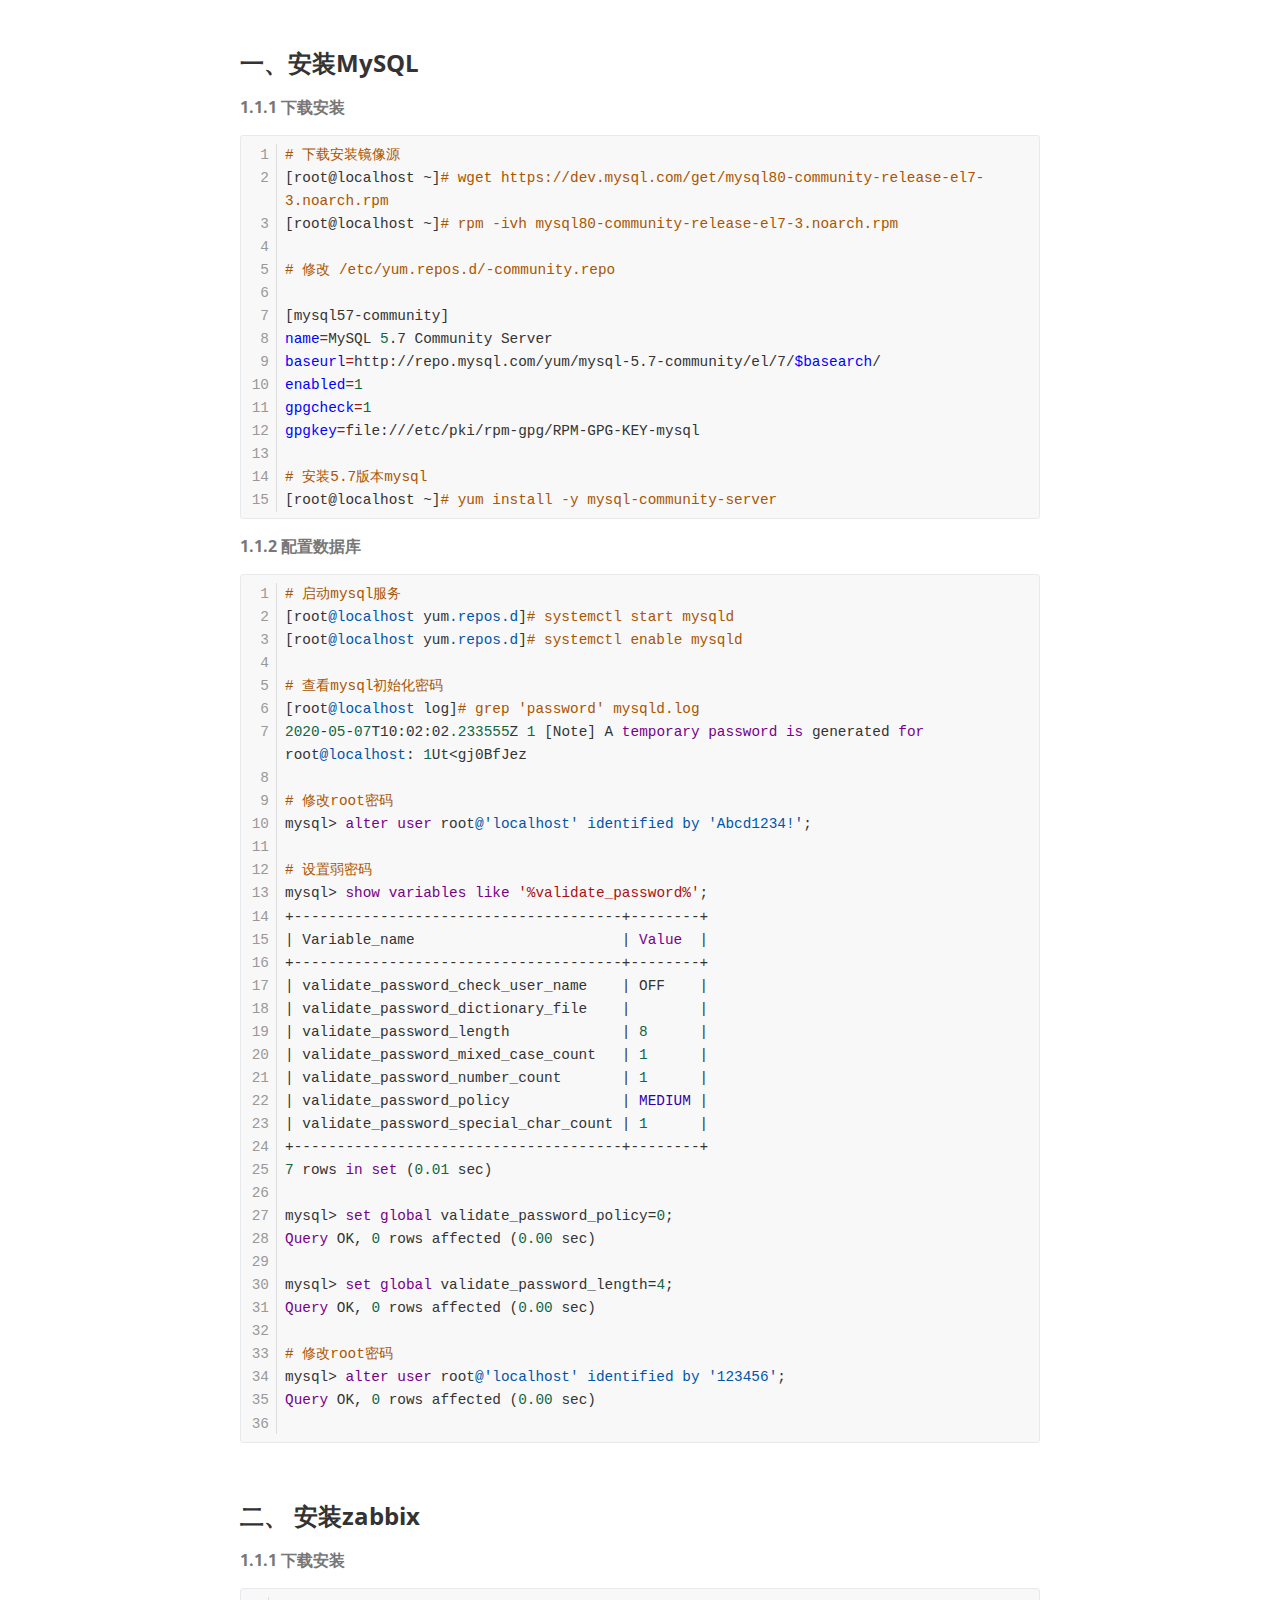
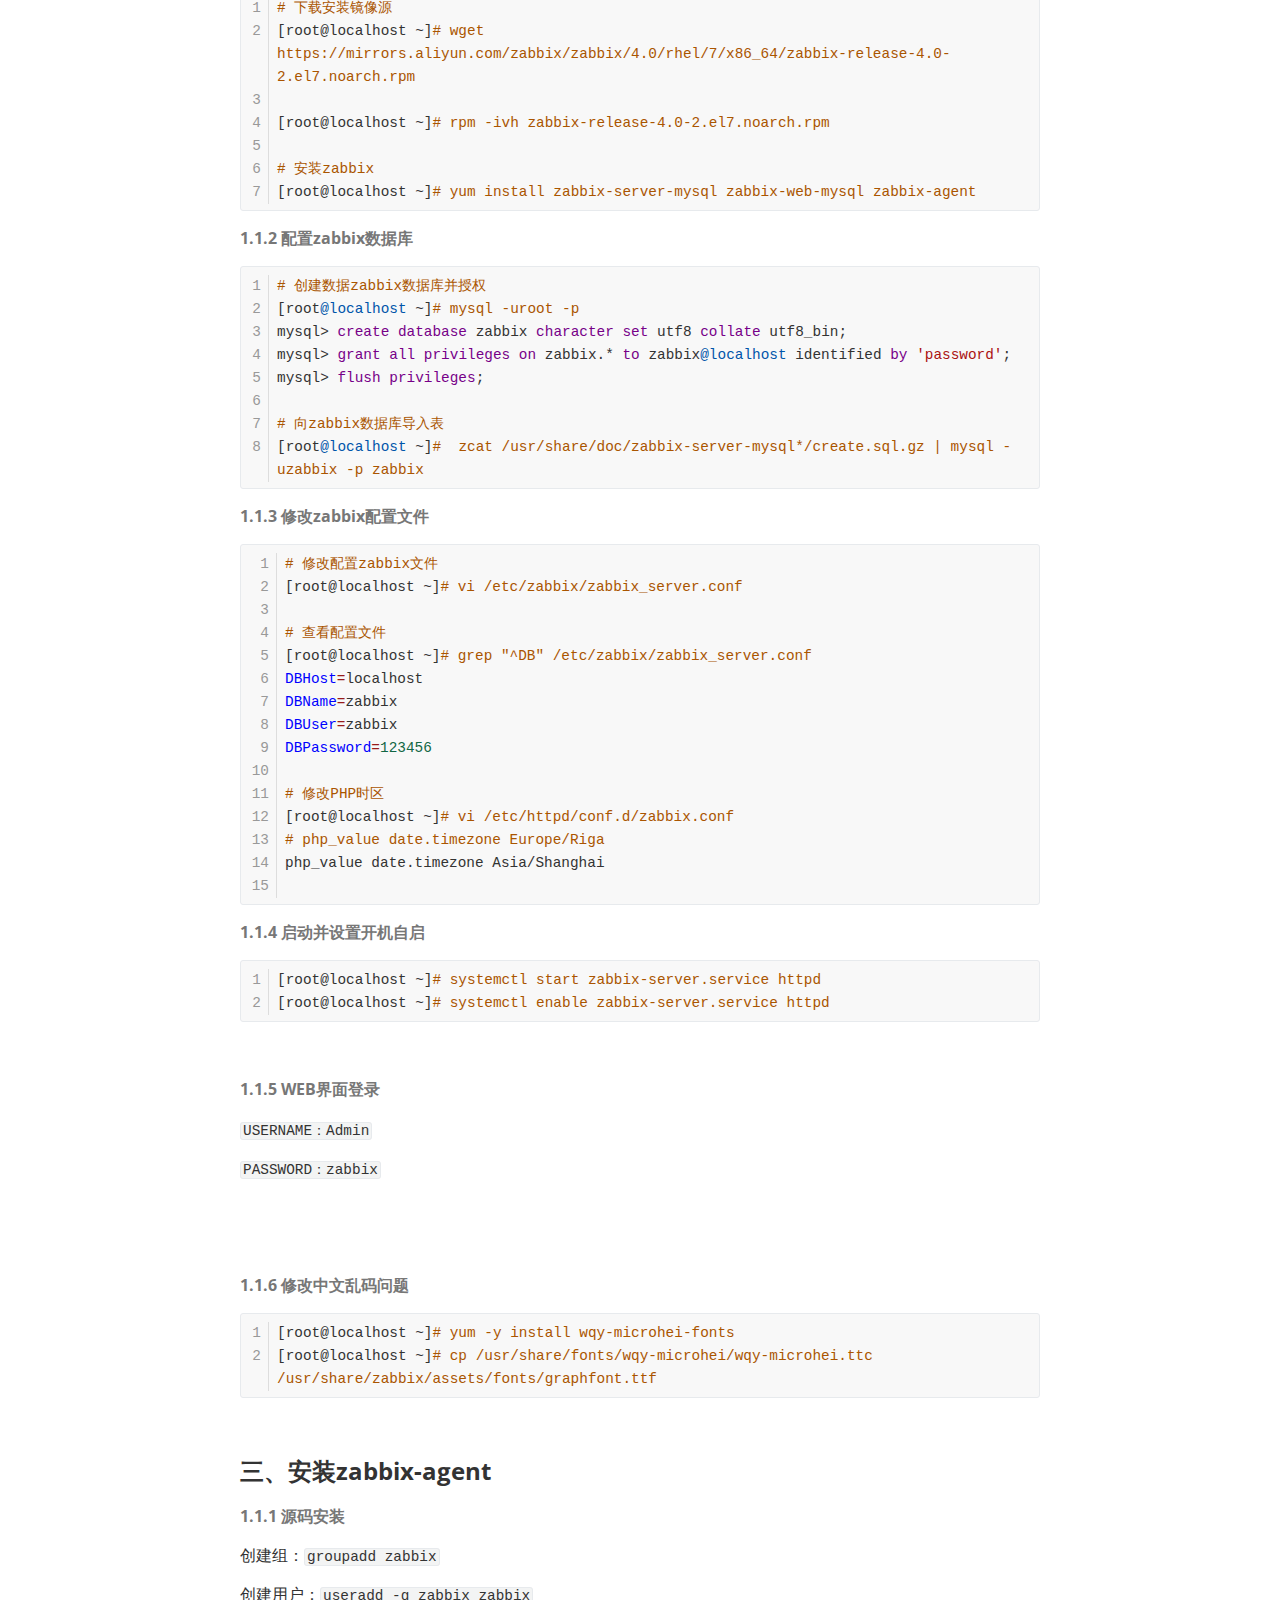
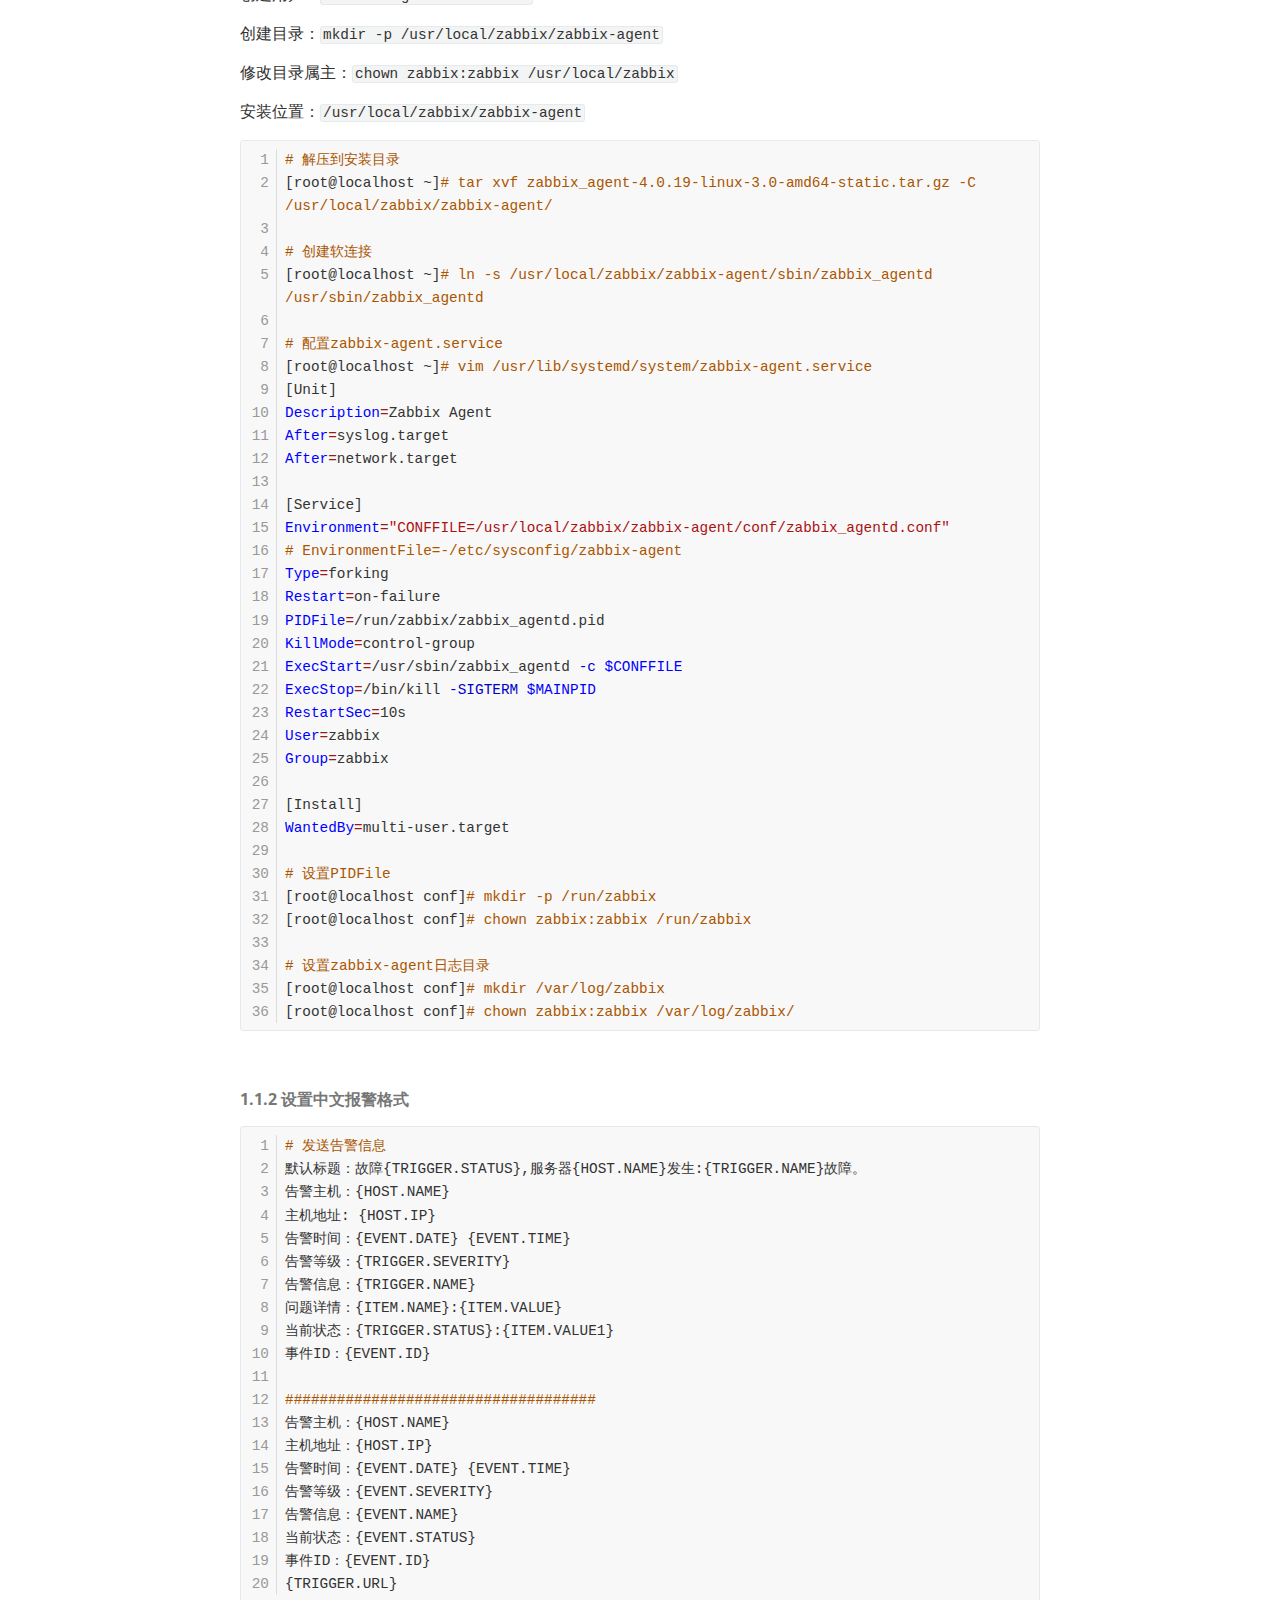
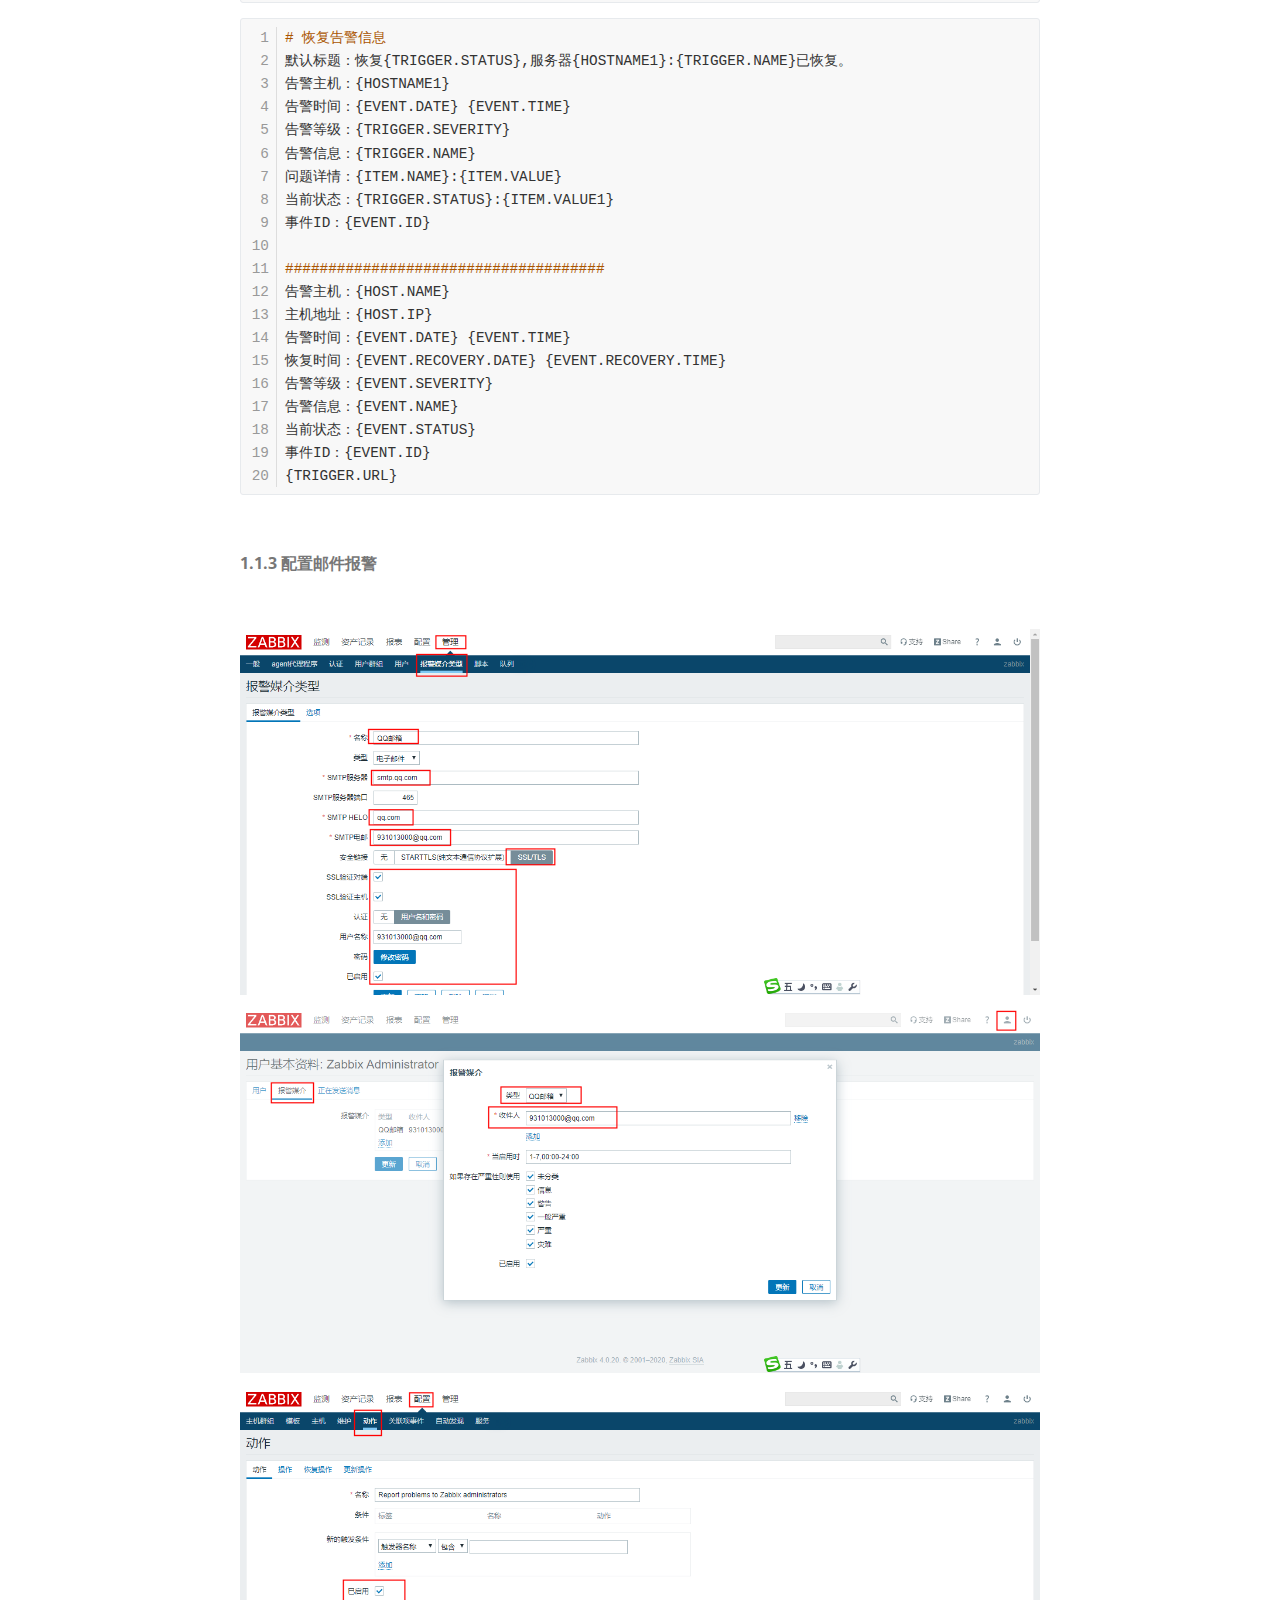
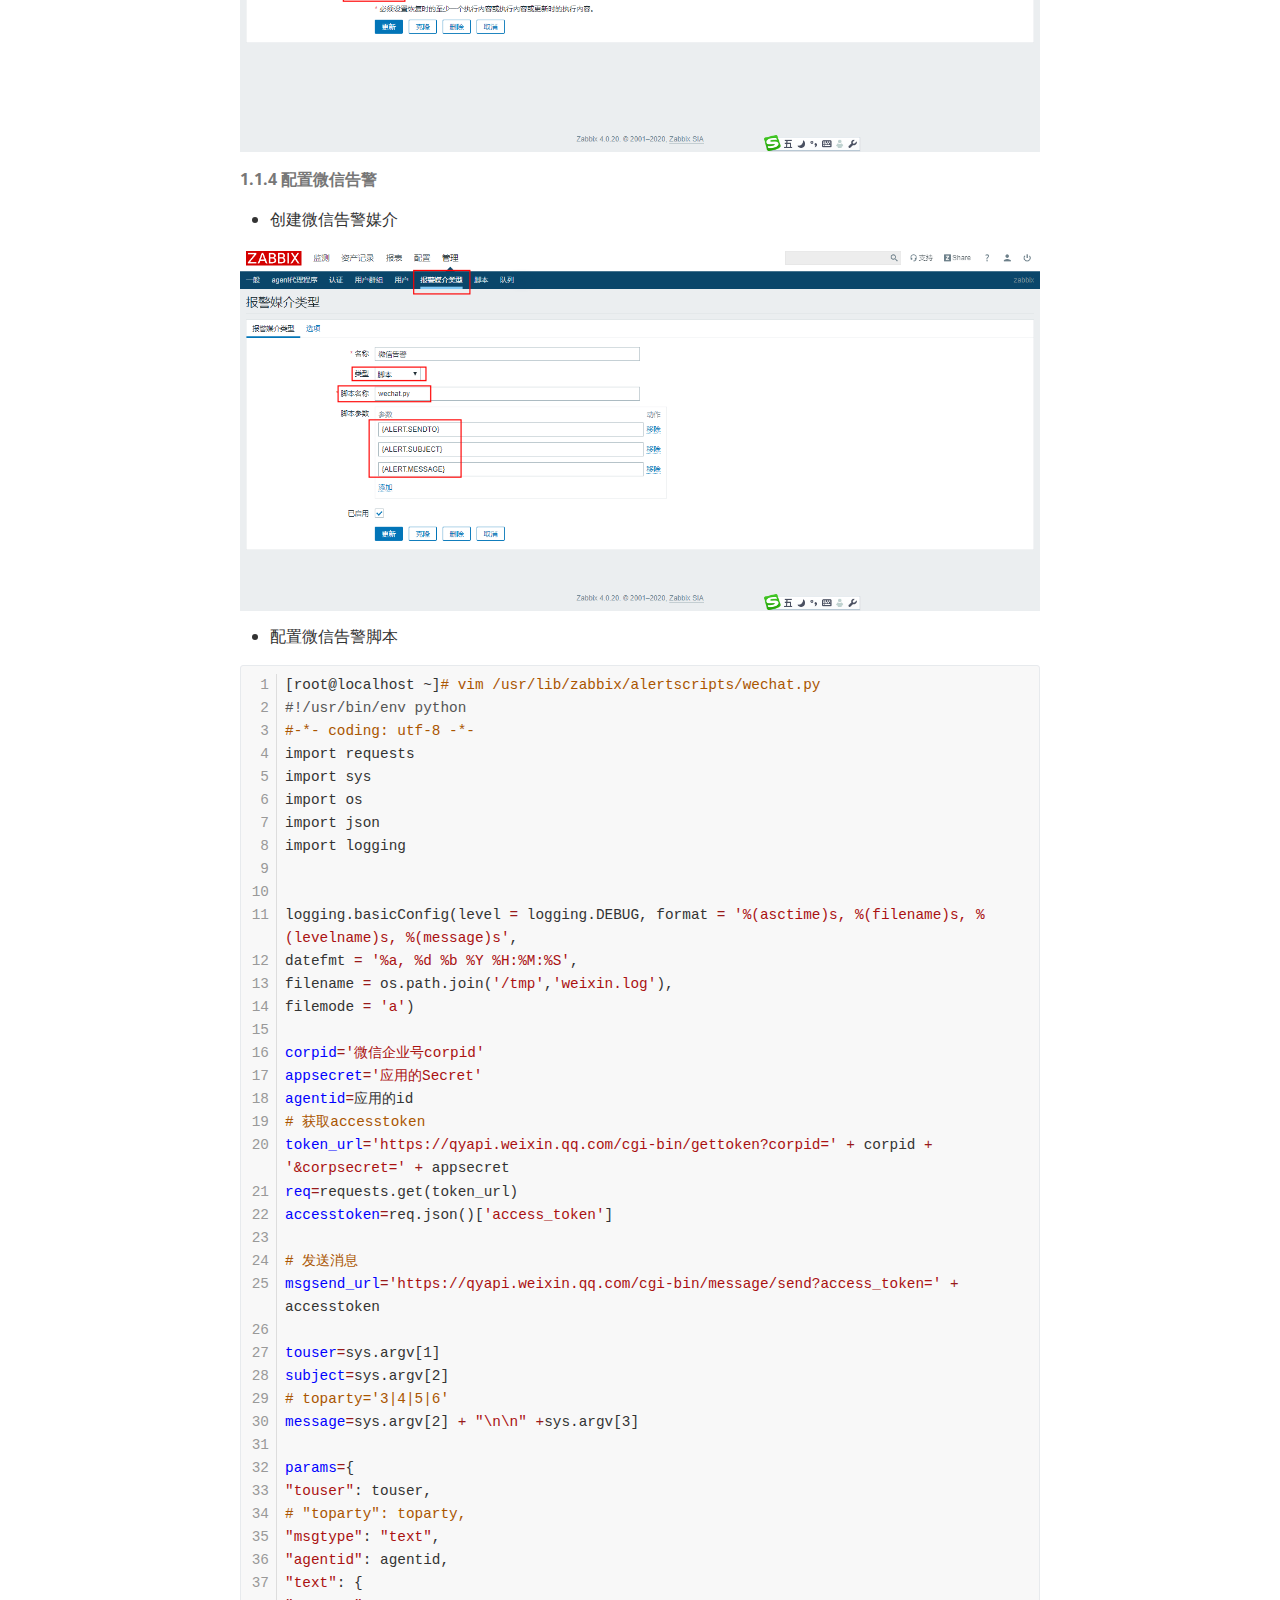
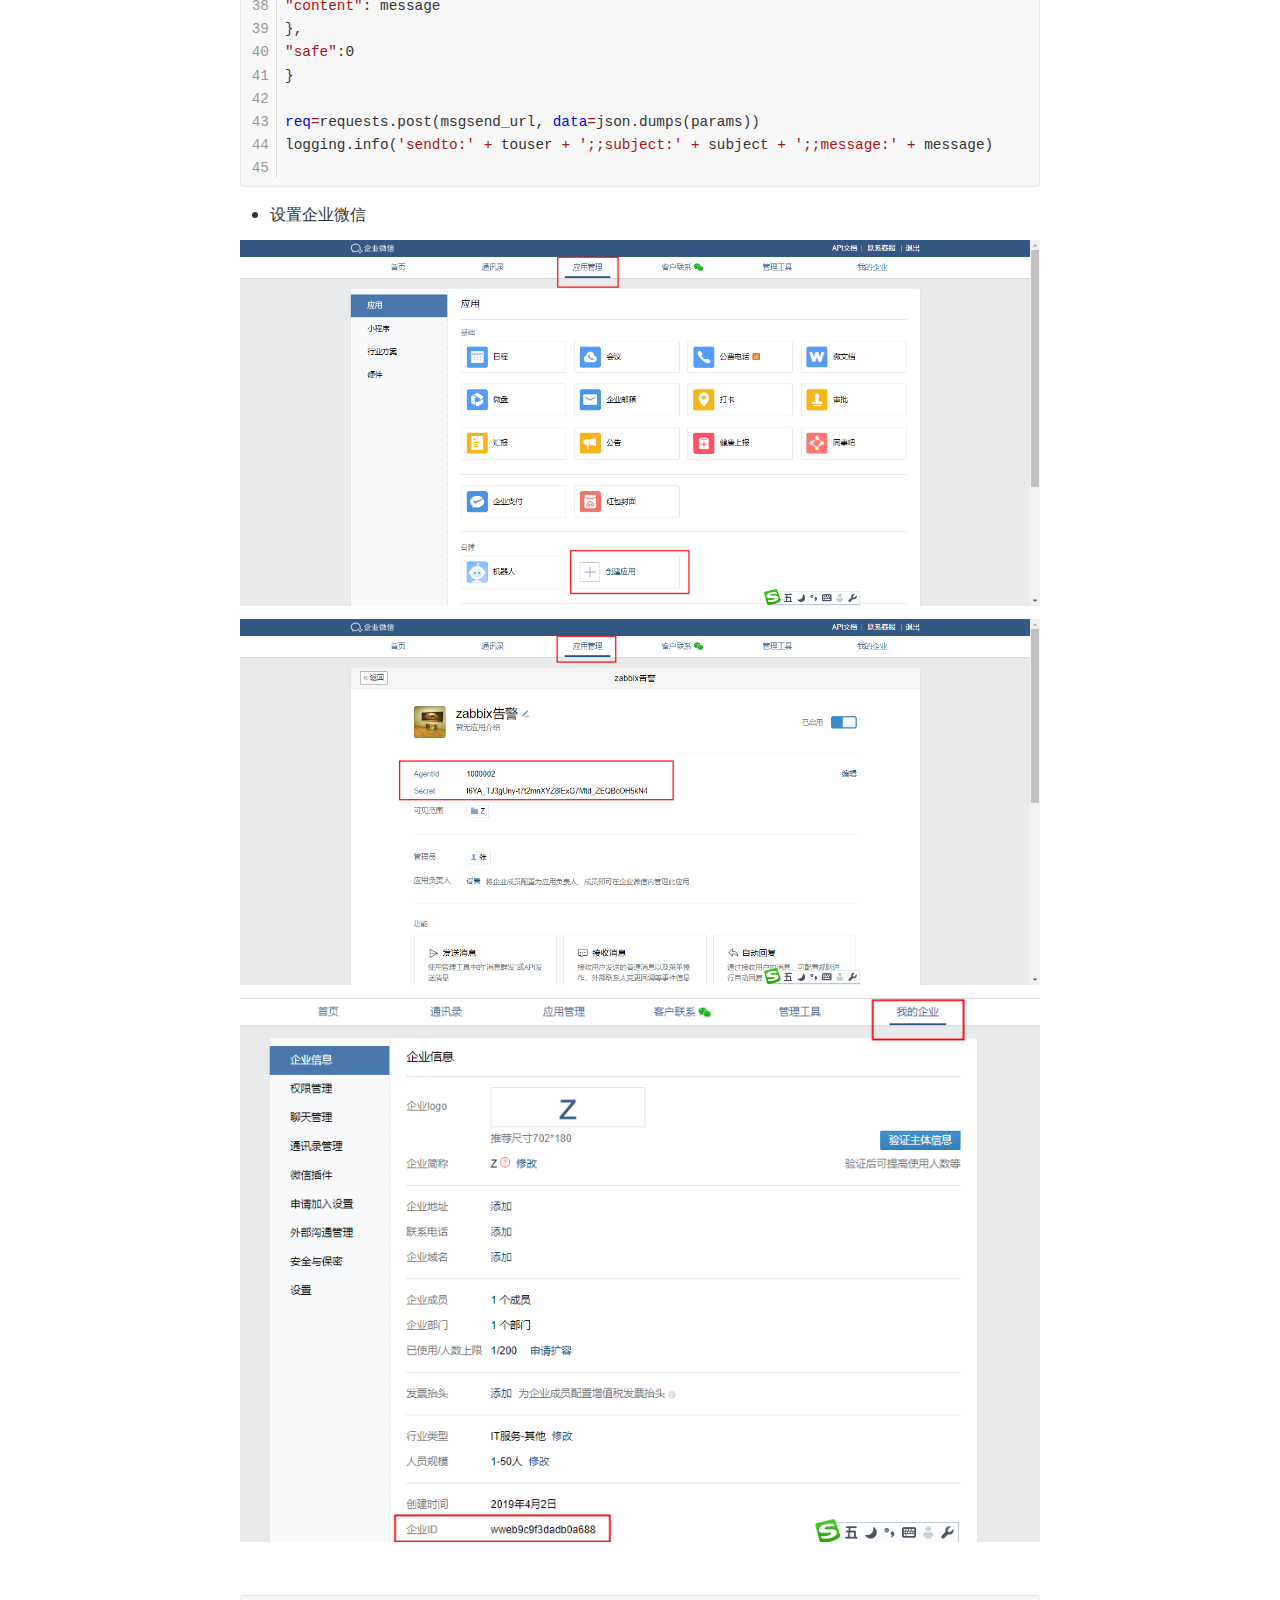
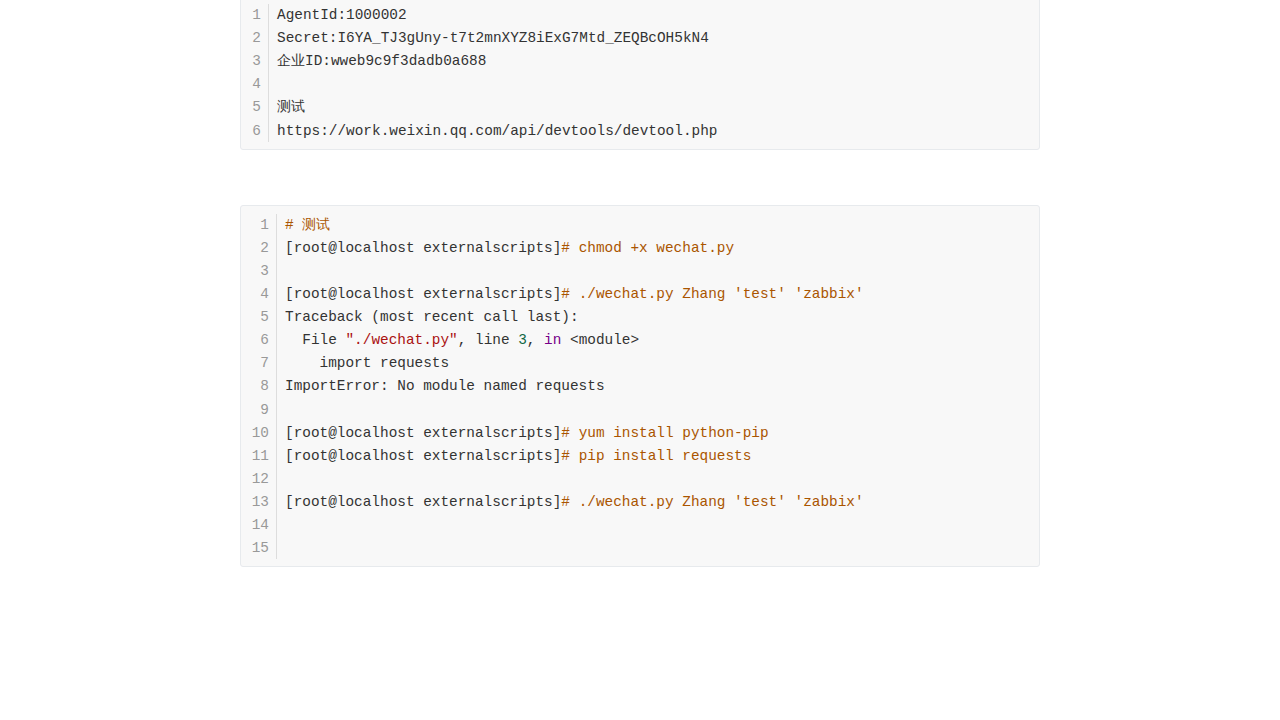
<file: zabbix/zabbix.html>
<!doctype html>
<html>
<head>
<meta charset='UTF-8'><meta name='viewport' content='width=device-width initial-scale=1'>
<title>zabbix</title><link href='https://fonts.loli.net/css?family=Open+Sans:400italic,700italic,700,400&subset=latin,latin-ext' rel='stylesheet' type='text/css' /><style type='text/css'>html {overflow-x: initial !important;}:root { --bg-color:#ffffff; --text-color:#333333; --select-text-bg-color:#B5D6FC; --select-text-font-color:auto; --monospace:"Lucida Console",Consolas,"Courier",monospace; }
html { font-size: 14px; background-color: var(--bg-color); color: var(--text-color); font-family: "Helvetica Neue", Helvetica, Arial, sans-serif; -webkit-font-smoothing: antialiased; }
body { margin: 0px; padding: 0px; height: auto; bottom: 0px; top: 0px; left: 0px; right: 0px; font-size: 1rem; line-height: 1.42857; overflow-x: hidden; background: inherit; tab-size: 4; }
iframe { margin: auto; }
a.url { word-break: break-all; }
a:active, a:hover { outline: 0px; }
.in-text-selection, ::selection { text-shadow: none; background: var(--select-text-bg-color); color: var(--select-text-font-color); }
#write { margin: 0px auto; height: auto; width: inherit; word-break: normal; overflow-wrap: break-word; position: relative; white-space: normal; overflow-x: visible; padding-top: 40px; }
#write.first-line-indent p { text-indent: 2em; }
#write.first-line-indent li p, #write.first-line-indent p * { text-indent: 0px; }
#write.first-line-indent li { margin-left: 2em; }
.for-image #write { padding-left: 8px; padding-right: 8px; }
body.typora-export { padding-left: 30px; padding-right: 30px; }
.typora-export .footnote-line, .typora-export li, .typora-export p { white-space: pre-wrap; }
@media screen and (max-width: 500px) {
  body.typora-export { padding-left: 0px; padding-right: 0px; }
  #write { padding-left: 20px; padding-right: 20px; }
  .CodeMirror-sizer { margin-left: 0px !important; }
  .CodeMirror-gutters { display: none !important; }
}
#write li > figure:last-child { margin-bottom: 0.5rem; }
#write ol, #write ul { position: relative; }
img { max-width: 100%; vertical-align: middle; }
button, input, select, textarea { color: inherit; font: inherit; }
input[type="checkbox"], input[type="radio"] { line-height: normal; padding: 0px; }
*, ::after, ::before { box-sizing: border-box; }
#write h1, #write h2, #write h3, #write h4, #write h5, #write h6, #write p, #write pre { width: inherit; }
#write h1, #write h2, #write h3, #write h4, #write h5, #write h6, #write p { position: relative; }
p { line-height: inherit; }
h1, h2, h3, h4, h5, h6 { break-after: avoid-page; break-inside: avoid; orphans: 2; }
p { orphans: 4; }
h1 { font-size: 2rem; }
h2 { font-size: 1.8rem; }
h3 { font-size: 1.6rem; }
h4 { font-size: 1.4rem; }
h5 { font-size: 1.2rem; }
h6 { font-size: 1rem; }
.md-math-block, .md-rawblock, h1, h2, h3, h4, h5, h6, p { margin-top: 1rem; margin-bottom: 1rem; }
.hidden { display: none; }
.md-blockmeta { color: rgb(204, 204, 204); font-weight: 700; font-style: italic; }
a { cursor: pointer; }
sup.md-footnote { padding: 2px 4px; background-color: rgba(238, 238, 238, 0.7); color: rgb(85, 85, 85); border-radius: 4px; cursor: pointer; }
sup.md-footnote a, sup.md-footnote a:hover { color: inherit; text-transform: inherit; text-decoration: inherit; }
#write input[type="checkbox"] { cursor: pointer; width: inherit; height: inherit; }
figure { overflow-x: auto; margin: 1.2em 0px; max-width: calc(100% + 16px); padding: 0px; }
figure > table { margin: 0px !important; }
tr { break-inside: avoid; break-after: auto; }
thead { display: table-header-group; }
table { border-collapse: collapse; border-spacing: 0px; width: 100%; overflow: auto; break-inside: auto; text-align: left; }
table.md-table td { min-width: 32px; }
.CodeMirror-gutters { border-right: 0px; background-color: inherit; }
.CodeMirror-linenumber { user-select: none; }
.CodeMirror { text-align: left; }
.CodeMirror-placeholder { opacity: 0.3; }
.CodeMirror pre { padding: 0px 4px; }
.CodeMirror-lines { padding: 0px; }
div.hr:focus { cursor: none; }
#write pre { white-space: pre-wrap; }
#write.fences-no-line-wrapping pre { white-space: pre; }
#write pre.ty-contain-cm { white-space: normal; }
.CodeMirror-gutters { margin-right: 4px; }
.md-fences { font-size: 0.9rem; display: block; break-inside: avoid; text-align: left; overflow: visible; white-space: pre; background: inherit; position: relative !important; }
.md-diagram-panel { width: 100%; margin-top: 10px; text-align: center; padding-top: 0px; padding-bottom: 8px; overflow-x: auto; }
#write .md-fences.mock-cm { white-space: pre-wrap; }
.md-fences.md-fences-with-lineno { padding-left: 0px; }
#write.fences-no-line-wrapping .md-fences.mock-cm { white-space: pre; overflow-x: auto; }
.md-fences.mock-cm.md-fences-with-lineno { padding-left: 8px; }
.CodeMirror-line, twitterwidget { break-inside: avoid; }
.footnotes { opacity: 0.8; font-size: 0.9rem; margin-top: 1em; margin-bottom: 1em; }
.footnotes + .footnotes { margin-top: 0px; }
.md-reset { margin: 0px; padding: 0px; border: 0px; outline: 0px; vertical-align: top; background: 0px 0px; text-decoration: none; text-shadow: none; float: none; position: static; width: auto; height: auto; white-space: nowrap; cursor: inherit; -webkit-tap-highlight-color: transparent; line-height: normal; font-weight: 400; text-align: left; box-sizing: content-box; direction: ltr; }
li div { padding-top: 0px; }
blockquote { margin: 1rem 0px; }
li .mathjax-block, li p { margin: 0.5rem 0px; }
li { margin: 0px; position: relative; }
blockquote > :last-child { margin-bottom: 0px; }
blockquote > :first-child, li > :first-child { margin-top: 0px; }
.footnotes-area { color: rgb(136, 136, 136); margin-top: 0.714rem; padding-bottom: 0.143rem; white-space: normal; }
#write .footnote-line { white-space: pre-wrap; }
@media print {
  body, html { border: 1px solid transparent; height: 99%; break-after: avoid; break-before: avoid; }
  #write { margin-top: 0px; padding-top: 0px; border-color: transparent !important; }
  .typora-export * { -webkit-print-color-adjust: exact; }
  html.blink-to-pdf { font-size: 13px; }
  .typora-export #write { padding-left: 32px; padding-right: 32px; padding-bottom: 0px; break-after: avoid; }
  .typora-export #write::after { height: 0px; }
}
.footnote-line { margin-top: 0.714em; font-size: 0.7em; }
a img, img a { cursor: pointer; }
pre.md-meta-block { font-size: 0.8rem; min-height: 0.8rem; white-space: pre-wrap; background: rgb(204, 204, 204); display: block; overflow-x: hidden; }
p > .md-image:only-child:not(.md-img-error) img, p > img:only-child { display: block; margin: auto; }
p > .md-image:only-child { display: inline-block; width: 100%; }
#write .MathJax_Display { margin: 0.8em 0px 0px; }
.md-math-block { width: 100%; }
.md-math-block:not(:empty)::after { display: none; }
[contenteditable="true"]:active, [contenteditable="true"]:focus { outline: 0px; box-shadow: none; }
.md-task-list-item { position: relative; list-style-type: none; }
.task-list-item.md-task-list-item { padding-left: 0px; }
.md-task-list-item > input { position: absolute; top: 0px; left: 0px; margin-left: -1.2em; margin-top: calc(1em - 10px); border: none; }
.math { font-size: 1rem; }
.md-toc { min-height: 3.58rem; position: relative; font-size: 0.9rem; border-radius: 10px; }
.md-toc-content { position: relative; margin-left: 0px; }
.md-toc-content::after, .md-toc::after { display: none; }
.md-toc-item { display: block; color: rgb(65, 131, 196); }
.md-toc-item a { text-decoration: none; }
.md-toc-inner:hover { text-decoration: underline; }
.md-toc-inner { display: inline-block; cursor: pointer; }
.md-toc-h1 .md-toc-inner { margin-left: 0px; font-weight: 700; }
.md-toc-h2 .md-toc-inner { margin-left: 2em; }
.md-toc-h3 .md-toc-inner { margin-left: 4em; }
.md-toc-h4 .md-toc-inner { margin-left: 6em; }
.md-toc-h5 .md-toc-inner { margin-left: 8em; }
.md-toc-h6 .md-toc-inner { margin-left: 10em; }
@media screen and (max-width: 48em) {
  .md-toc-h3 .md-toc-inner { margin-left: 3.5em; }
  .md-toc-h4 .md-toc-inner { margin-left: 5em; }
  .md-toc-h5 .md-toc-inner { margin-left: 6.5em; }
  .md-toc-h6 .md-toc-inner { margin-left: 8em; }
}
a.md-toc-inner { font-size: inherit; font-style: inherit; font-weight: inherit; line-height: inherit; }
.footnote-line a:not(.reversefootnote) { color: inherit; }
.md-attr { display: none; }
.md-fn-count::after { content: "."; }
code, pre, samp, tt { font-family: var(--monospace); }
kbd { margin: 0px 0.1em; padding: 0.1em 0.6em; font-size: 0.8em; color: rgb(36, 39, 41); background: rgb(255, 255, 255); border: 1px solid rgb(173, 179, 185); border-radius: 3px; box-shadow: rgba(12, 13, 14, 0.2) 0px 1px 0px, rgb(255, 255, 255) 0px 0px 0px 2px inset; white-space: nowrap; vertical-align: middle; }
.md-comment { color: rgb(162, 127, 3); opacity: 0.8; font-family: var(--monospace); }
code { text-align: left; vertical-align: initial; }
a.md-print-anchor { white-space: pre !important; border-width: initial !important; border-style: none !important; border-color: initial !important; display: inline-block !important; position: absolute !important; width: 1px !important; right: 0px !important; outline: 0px !important; background: 0px 0px !important; text-decoration: initial !important; text-shadow: initial !important; }
.md-inline-math .MathJax_SVG .noError { display: none !important; }
.html-for-mac .inline-math-svg .MathJax_SVG { vertical-align: 0.2px; }
.md-math-block .MathJax_SVG_Display { text-align: center; margin: 0px; position: relative; text-indent: 0px; max-width: none; max-height: none; min-height: 0px; min-width: 100%; width: auto; overflow-y: hidden; display: block !important; }
.MathJax_SVG_Display, .md-inline-math .MathJax_SVG_Display { width: auto; margin: inherit; display: inline-block !important; }
.MathJax_SVG .MJX-monospace { font-family: var(--monospace); }
.MathJax_SVG .MJX-sans-serif { font-family: sans-serif; }
.MathJax_SVG { display: inline; font-style: normal; font-weight: 400; line-height: normal; zoom: 90%; text-indent: 0px; text-align: left; text-transform: none; letter-spacing: normal; word-spacing: normal; overflow-wrap: normal; white-space: nowrap; float: none; direction: ltr; max-width: none; max-height: none; min-width: 0px; min-height: 0px; border: 0px; padding: 0px; margin: 0px; }
.MathJax_SVG * { transition: none 0s ease 0s; }
.MathJax_SVG_Display svg { vertical-align: middle !important; margin-bottom: 0px !important; margin-top: 0px !important; }
.os-windows.monocolor-emoji .md-emoji { font-family: "Segoe UI Symbol", sans-serif; }
.md-diagram-panel > svg { max-width: 100%; }
[lang="mermaid"] svg, [lang="flow"] svg { max-width: 100%; height: auto; }
[lang="mermaid"] .node text { font-size: 1rem; }
table tr th { border-bottom: 0px; }
video { max-width: 100%; display: block; margin: 0px auto; }
iframe { max-width: 100%; width: 100%; border: none; }
.highlight td, .highlight tr { border: 0px; }
svg[id^="mermaidChart"] { line-height: 1em; }
mark { background: rgb(255, 255, 0); color: rgb(0, 0, 0); }
.md-html-inline .md-plain, .md-html-inline strong, mark .md-inline-math, mark strong { color: inherit; }
mark .md-meta { color: rgb(0, 0, 0); opacity: 0.3 !important; }


.CodeMirror { height: auto; }
.CodeMirror.cm-s-inner { background: inherit; }
.CodeMirror-scroll { overflow: auto hidden; z-index: 3; }
.CodeMirror-gutter-filler, .CodeMirror-scrollbar-filler { background-color: rgb(255, 255, 255); }
.CodeMirror-gutters { border-right: 1px solid rgb(221, 221, 221); background: inherit; white-space: nowrap; }
.CodeMirror-linenumber { padding: 0px 3px 0px 5px; text-align: right; color: rgb(153, 153, 153); }
.cm-s-inner .cm-keyword { color: rgb(119, 0, 136); }
.cm-s-inner .cm-atom, .cm-s-inner.cm-atom { color: rgb(34, 17, 153); }
.cm-s-inner .cm-number { color: rgb(17, 102, 68); }
.cm-s-inner .cm-def { color: rgb(0, 0, 255); }
.cm-s-inner .cm-variable { color: rgb(0, 0, 0); }
.cm-s-inner .cm-variable-2 { color: rgb(0, 85, 170); }
.cm-s-inner .cm-variable-3 { color: rgb(0, 136, 85); }
.cm-s-inner .cm-string { color: rgb(170, 17, 17); }
.cm-s-inner .cm-property { color: rgb(0, 0, 0); }
.cm-s-inner .cm-operator { color: rgb(152, 26, 26); }
.cm-s-inner .cm-comment, .cm-s-inner.cm-comment { color: rgb(170, 85, 0); }
.cm-s-inner .cm-string-2 { color: rgb(255, 85, 0); }
.cm-s-inner .cm-meta { color: rgb(85, 85, 85); }
.cm-s-inner .cm-qualifier { color: rgb(85, 85, 85); }
.cm-s-inner .cm-builtin { color: rgb(51, 0, 170); }
.cm-s-inner .cm-bracket { color: rgb(153, 153, 119); }
.cm-s-inner .cm-tag { color: rgb(17, 119, 0); }
.cm-s-inner .cm-attribute { color: rgb(0, 0, 204); }
.cm-s-inner .cm-header, .cm-s-inner.cm-header { color: rgb(0, 0, 255); }
.cm-s-inner .cm-quote, .cm-s-inner.cm-quote { color: rgb(0, 153, 0); }
.cm-s-inner .cm-hr, .cm-s-inner.cm-hr { color: rgb(153, 153, 153); }
.cm-s-inner .cm-link, .cm-s-inner.cm-link { color: rgb(0, 0, 204); }
.cm-negative { color: rgb(221, 68, 68); }
.cm-positive { color: rgb(34, 153, 34); }
.cm-header, .cm-strong { font-weight: 700; }
.cm-del { text-decoration: line-through; }
.cm-em { font-style: italic; }
.cm-link { text-decoration: underline; }
.cm-error { color: red; }
.cm-invalidchar { color: red; }
.cm-constant { color: rgb(38, 139, 210); }
.cm-defined { color: rgb(181, 137, 0); }
div.CodeMirror span.CodeMirror-matchingbracket { color: rgb(0, 255, 0); }
div.CodeMirror span.CodeMirror-nonmatchingbracket { color: rgb(255, 34, 34); }
.cm-s-inner .CodeMirror-activeline-background { background: inherit; }
.CodeMirror { position: relative; overflow: hidden; }
.CodeMirror-scroll { height: 100%; outline: 0px; position: relative; box-sizing: content-box; background: inherit; }
.CodeMirror-sizer { position: relative; }
.CodeMirror-gutter-filler, .CodeMirror-hscrollbar, .CodeMirror-scrollbar-filler, .CodeMirror-vscrollbar { position: absolute; z-index: 6; display: none; }
.CodeMirror-vscrollbar { right: 0px; top: 0px; overflow: hidden; }
.CodeMirror-hscrollbar { bottom: 0px; left: 0px; overflow: hidden; }
.CodeMirror-scrollbar-filler { right: 0px; bottom: 0px; }
.CodeMirror-gutter-filler { left: 0px; bottom: 0px; }
.CodeMirror-gutters { position: absolute; left: 0px; top: 0px; padding-bottom: 30px; z-index: 3; }
.CodeMirror-gutter { white-space: normal; height: 100%; box-sizing: content-box; padding-bottom: 30px; margin-bottom: -32px; display: inline-block; }
.CodeMirror-gutter-wrapper { position: absolute; z-index: 4; background: 0px 0px !important; border: none !important; }
.CodeMirror-gutter-background { position: absolute; top: 0px; bottom: 0px; z-index: 4; }
.CodeMirror-gutter-elt { position: absolute; cursor: default; z-index: 4; }
.CodeMirror-lines { cursor: text; }
.CodeMirror pre { border-radius: 0px; border-width: 0px; background: 0px 0px; font-family: inherit; font-size: inherit; margin: 0px; white-space: pre; overflow-wrap: normal; color: inherit; z-index: 2; position: relative; overflow: visible; }
.CodeMirror-wrap pre { overflow-wrap: break-word; white-space: pre-wrap; word-break: normal; }
.CodeMirror-code pre { border-right: 30px solid transparent; width: fit-content; }
.CodeMirror-wrap .CodeMirror-code pre { border-right: none; width: auto; }
.CodeMirror-linebackground { position: absolute; left: 0px; right: 0px; top: 0px; bottom: 0px; z-index: 0; }
.CodeMirror-linewidget { position: relative; z-index: 2; overflow: auto; }
.CodeMirror-wrap .CodeMirror-scroll { overflow-x: hidden; }
.CodeMirror-measure { position: absolute; width: 100%; height: 0px; overflow: hidden; visibility: hidden; }
.CodeMirror-measure pre { position: static; }
.CodeMirror div.CodeMirror-cursor { position: absolute; visibility: hidden; border-right: none; width: 0px; }
.CodeMirror div.CodeMirror-cursor { visibility: hidden; }
.CodeMirror-focused div.CodeMirror-cursor { visibility: inherit; }
.cm-searching { background: rgba(255, 255, 0, 0.4); }
@media print {
  .CodeMirror div.CodeMirror-cursor { visibility: hidden; }
}


:root {
    --side-bar-bg-color: #fafafa;
    --control-text-color: #777;
}

@include-when-export url(https://fonts.loli.net/css?family=Open+Sans:400italic,700italic,700,400&subset=latin,latin-ext);

html {
    font-size: 16px;
}

body {
    font-family: "Open Sans","Clear Sans","Helvetica Neue",Helvetica,Arial,sans-serif;
    color: rgb(51, 51, 51);
    line-height: 1.6;
}

#write {
    max-width: 860px;
  	margin: 0 auto;
  	padding: 30px;
    padding-bottom: 100px;
}
#write > ul:first-child,
#write > ol:first-child{
    margin-top: 30px;
}

a {
    color: #4183C4;
}
h1,
h2,
h3,
h4,
h5,
h6 {
    position: relative;
    margin-top: 1rem;
    margin-bottom: 1rem;
    font-weight: bold;
    line-height: 1.4;
    cursor: text;
}
h1:hover a.anchor,
h2:hover a.anchor,
h3:hover a.anchor,
h4:hover a.anchor,
h5:hover a.anchor,
h6:hover a.anchor {
    text-decoration: none;
}
h1 tt,
h1 code {
    font-size: inherit;
}
h2 tt,
h2 code {
    font-size: inherit;
}
h3 tt,
h3 code {
    font-size: inherit;
}
h4 tt,
h4 code {
    font-size: inherit;
}
h5 tt,
h5 code {
    font-size: inherit;
}
h6 tt,
h6 code {
    font-size: inherit;
}
h1 {
    padding-bottom: .3em;
    font-size: 2.25em;
    line-height: 1.2;
    border-bottom: 1px solid #eee;
}
h2 {
   padding-bottom: .3em;
    font-size: 1.75em;
    line-height: 1.225;
    border-bottom: 1px solid #eee;
}
h3 {
    font-size: 1.5em;
    line-height: 1.43;
}
h4 {
    font-size: 1.25em;
}
h5 {
    font-size: 1em;
}
h6 {
   font-size: 1em;
    color: #777;
}
p,
blockquote,
ul,
ol,
dl,
table{
    margin: 0.8em 0;
}
li>ol,
li>ul {
    margin: 0 0;
}
hr {
    height: 2px;
    padding: 0;
    margin: 16px 0;
    background-color: #e7e7e7;
    border: 0 none;
    overflow: hidden;
    box-sizing: content-box;
}

li p.first {
    display: inline-block;
}
ul,
ol {
    padding-left: 30px;
}
ul:first-child,
ol:first-child {
    margin-top: 0;
}
ul:last-child,
ol:last-child {
    margin-bottom: 0;
}
blockquote {
    border-left: 4px solid #dfe2e5;
    padding: 0 15px;
    color: #777777;
}
blockquote blockquote {
    padding-right: 0;
}
table {
    padding: 0;
    word-break: initial;
}
table tr {
    border-top: 1px solid #dfe2e5;
    margin: 0;
    padding: 0;
}
table tr:nth-child(2n),
thead {
    background-color: #f8f8f8;
}
table tr th {
    font-weight: bold;
    border: 1px solid #dfe2e5;
    border-bottom: 0;
    margin: 0;
    padding: 6px 13px;
}
table tr td {
    border: 1px solid #dfe2e5;
    margin: 0;
    padding: 6px 13px;
}
table tr th:first-child,
table tr td:first-child {
    margin-top: 0;
}
table tr th:last-child,
table tr td:last-child {
    margin-bottom: 0;
}

.CodeMirror-lines {
    padding-left: 4px;
}

.code-tooltip {
    box-shadow: 0 1px 1px 0 rgba(0,28,36,.3);
    border-top: 1px solid #eef2f2;
}

.md-fences,
code,
tt {
    border: 1px solid #e7eaed;
    background-color: #f8f8f8;
    border-radius: 3px;
    padding: 0;
    padding: 2px 4px 0px 4px;
    font-size: 0.9em;
}

code {
    background-color: #f3f4f4;
    padding: 0 2px 0 2px;
}

.md-fences {
    margin-bottom: 15px;
    margin-top: 15px;
    padding-top: 8px;
    padding-bottom: 6px;
}


.md-task-list-item > input {
  margin-left: -1.3em;
}

@media print {
    html {
        font-size: 13px;
    }
    table,
    pre {
        page-break-inside: avoid;
    }
    pre {
        word-wrap: break-word;
    }
}

.md-fences {
	background-color: #f8f8f8;
}
#write pre.md-meta-block {
	padding: 1rem;
    font-size: 85%;
    line-height: 1.45;
    background-color: #f7f7f7;
    border: 0;
    border-radius: 3px;
    color: #777777;
    margin-top: 0 !important;
}

.mathjax-block>.code-tooltip {
	bottom: .375rem;
}

.md-mathjax-midline {
    background: #fafafa;
}

#write>h3.md-focus:before{
	left: -1.5625rem;
	top: .375rem;
}
#write>h4.md-focus:before{
	left: -1.5625rem;
	top: .285714286rem;
}
#write>h5.md-focus:before{
	left: -1.5625rem;
	top: .285714286rem;
}
#write>h6.md-focus:before{
	left: -1.5625rem;
	top: .285714286rem;
}
.md-image>.md-meta {
    /*border: 1px solid #ddd;*/
    border-radius: 3px;
    padding: 2px 0px 0px 4px;
    font-size: 0.9em;
    color: inherit;
}

.md-tag {
    color: #a7a7a7;
    opacity: 1;
}

.md-toc { 
    margin-top:20px;
    padding-bottom:20px;
}

.sidebar-tabs {
    border-bottom: none;
}

#typora-quick-open {
    border: 1px solid #ddd;
    background-color: #f8f8f8;
}

#typora-quick-open-item {
    background-color: #FAFAFA;
    border-color: #FEFEFE #e5e5e5 #e5e5e5 #eee;
    border-style: solid;
    border-width: 1px;
}

/** focus mode */
.on-focus-mode blockquote {
    border-left-color: rgba(85, 85, 85, 0.12);
}

header, .context-menu, .megamenu-content, footer{
    font-family: "Segoe UI", "Arial", sans-serif;
}

.file-node-content:hover .file-node-icon,
.file-node-content:hover .file-node-open-state{
    visibility: visible;
}

.mac-seamless-mode #typora-sidebar {
    background-color: #fafafa;
    background-color: var(--side-bar-bg-color);
}

.md-lang {
    color: #b4654d;
}

.html-for-mac .context-menu {
    --item-hover-bg-color: #E6F0FE;
}

#md-notification .btn {
    border: 0;
}

.dropdown-menu .divider {
    border-color: #e5e5e5;
}

.ty-preferences .window-content {
    background-color: #fafafa;
}

.ty-preferences .nav-group-item.active {
    color: white;
    background: #999;
}


</style>
</head>
<body class='typora-export os-windows' >
<div  id='write'  class = 'is-node'><h3><a name="一安装mysql" class="md-header-anchor"></a><span>一、安装MySQL</span></h3><h6><a name="111-下载安装" class="md-header-anchor"></a><span>1.1.1 下载安装</span></h6><pre spellcheck="false" class="md-fences md-end-block md-fences-with-lineno ty-contain-cm modeLoaded" lang="shell" style="break-inside: unset;"><div class="CodeMirror cm-s-inner CodeMirror-wrap" lang="shell"><div style="overflow: hidden; position: relative; width: 3px; height: 0px; top: 0px; left: 44px;"><textarea autocorrect="off" autocapitalize="off" spellcheck="false" tabindex="0" style="position: absolute; bottom: -1em; padding: 0px; width: 1000px; height: 1em; outline: none;"></textarea></div><div class="CodeMirror-scrollbar-filler" cm-not-content="true"></div><div class="CodeMirror-gutter-filler" cm-not-content="true"></div><div class="CodeMirror-scroll" tabindex="-1"><div class="CodeMirror-sizer" style="margin-left: 36px; margin-bottom: 0px; border-right-width: 0px; padding-right: 0px; padding-bottom: 0px;"><div style="position: relative; top: 0px;"><div class="CodeMirror-lines" role="presentation"><div role="presentation" style="position: relative; outline: none;"><div class="CodeMirror-measure"><span><span>​</span>x</span></div><div class="CodeMirror-measure"></div><div style="position: relative; z-index: 1;"></div><div class="CodeMirror-code" role="presentation" style=""><div class="CodeMirror-activeline" style="position: relative;"><div class="CodeMirror-activeline-background CodeMirror-linebackground"></div><div class="CodeMirror-gutter-background CodeMirror-activeline-gutter" style="left: -36px; width: 36px;"></div><div class="CodeMirror-gutter-wrapper CodeMirror-activeline-gutter" style="left: -36px;"><div class="CodeMirror-linenumber CodeMirror-gutter-elt CodeMirror-linenumber-show" style="left: 0px; width: 27px;">1</div></div><pre class=" CodeMirror-line " role="presentation"><span role="presentation" style="padding-right: 0.1px;"><span class="cm-comment"># 下载安装镜像源</span></span></pre></div><div style="position: relative;"><div class="CodeMirror-gutter-wrapper" style="left: -36px;"><div class="CodeMirror-linenumber CodeMirror-gutter-elt" style="left: 0px; width: 27px;">2</div></div><pre class=" CodeMirror-line " role="presentation"><span role="presentation" style="padding-right: 0.1px;">[root@localhost ~]<span class="cm-comment"># wget https://dev.mysql.com/get/mysql80-community-release-el7-3.noarch.rpm</span></span></pre></div><div style="position: relative;"><div class="CodeMirror-gutter-wrapper" style="left: -36px;"><div class="CodeMirror-linenumber CodeMirror-gutter-elt" style="left: 0px; width: 27px;">3</div></div><pre class=" CodeMirror-line " role="presentation"><span role="presentation" style="padding-right: 0.1px;">[root@localhost ~]<span class="cm-comment"># rpm -ivh mysql80-community-release-el7-3.noarch.rpm</span></span></pre></div><div style="position: relative;"><div class="CodeMirror-gutter-wrapper" style="left: -36px;"><div class="CodeMirror-linenumber CodeMirror-gutter-elt" style="left: 0px; width: 27px;">4</div></div><pre class=" CodeMirror-line " role="presentation"><span role="presentation" style="padding-right: 0.1px;"><span cm-text="">​</span></span></pre></div><div style="position: relative;"><div class="CodeMirror-gutter-wrapper" style="left: -36px;"><div class="CodeMirror-linenumber CodeMirror-gutter-elt" style="left: 0px; width: 27px;">5</div></div><pre class=" CodeMirror-line " role="presentation"><span role="presentation" style="padding-right: 0.1px;"><span class="cm-comment"># 修改 /etc/yum.repos.d/-community.repo</span></span></pre></div><div style="position: relative;"><div class="CodeMirror-gutter-wrapper" style="left: -36px;"><div class="CodeMirror-linenumber CodeMirror-gutter-elt" style="left: 0px; width: 27px;">6</div></div><pre class=" CodeMirror-line " role="presentation"><span role="presentation" style="padding-right: 0.1px;"><span cm-text="">​</span></span></pre></div><div style="position: relative;"><div class="CodeMirror-gutter-wrapper" style="left: -36px;"><div class="CodeMirror-linenumber CodeMirror-gutter-elt" style="left: 0px; width: 27px;">7</div></div><pre class=" CodeMirror-line " role="presentation"><span role="presentation" style="padding-right: 0.1px;">[mysql57-community]</span></pre></div><div style="position: relative;"><div class="CodeMirror-gutter-wrapper" style="left: -36px;"><div class="CodeMirror-linenumber CodeMirror-gutter-elt" style="left: 0px; width: 27px;">8</div></div><pre class=" CodeMirror-line " role="presentation"><span role="presentation" style="padding-right: 0.1px;"><span class="cm-def">name</span><span class="cm-operator">=</span>MySQL <span class="cm-number">5</span>.7 Community Server</span></pre></div><div style="position: relative;"><div class="CodeMirror-gutter-wrapper" style="left: -36px;"><div class="CodeMirror-linenumber CodeMirror-gutter-elt" style="left: 0px; width: 27px;">9</div></div><pre class=" CodeMirror-line " role="presentation"><span role="presentation" style="padding-right: 0.1px;"><span class="cm-def">baseurl</span><span class="cm-operator">=</span>http://repo.mysql.com/yum/mysql-5.7-community/el/7/<span class="cm-def">$basearch</span>/</span></pre></div><div style="position: relative;"><div class="CodeMirror-gutter-wrapper" style="left: -36px;"><div class="CodeMirror-linenumber CodeMirror-gutter-elt CodeMirror-linenumber-show" style="left: 0px; width: 27px;">10</div></div><pre class=" CodeMirror-line " role="presentation"><span role="presentation" style="padding-right: 0.1px;"><span class="cm-def">enabled</span><span class="cm-operator">=</span><span class="cm-number">1</span></span></pre></div><div style="position: relative;"><div class="CodeMirror-gutter-wrapper" style="left: -36px;"><div class="CodeMirror-linenumber CodeMirror-gutter-elt" style="left: 0px; width: 27px;">11</div></div><pre class=" CodeMirror-line " role="presentation"><span role="presentation" style="padding-right: 0.1px;"><span class="cm-def">gpgcheck</span><span class="cm-operator">=</span><span class="cm-number">1</span></span></pre></div><div style="position: relative;"><div class="CodeMirror-gutter-wrapper" style="left: -36px;"><div class="CodeMirror-linenumber CodeMirror-gutter-elt" style="left: 0px; width: 27px;">12</div></div><pre class=" CodeMirror-line " role="presentation"><span role="presentation" style="padding-right: 0.1px;"><span class="cm-def">gpgkey</span><span class="cm-operator">=</span>file:///etc/pki/rpm-gpg/RPM-GPG-KEY-mysql</span></pre></div><div style="position: relative;"><div class="CodeMirror-gutter-wrapper" style="left: -36px;"><div class="CodeMirror-linenumber CodeMirror-gutter-elt" style="left: 0px; width: 27px;">13</div></div><pre class=" CodeMirror-line " role="presentation"><span role="presentation" style="padding-right: 0.1px;"><span cm-text="">​</span></span></pre></div><div style="position: relative;"><div class="CodeMirror-gutter-wrapper" style="left: -36px;"><div class="CodeMirror-linenumber CodeMirror-gutter-elt" style="left: 0px; width: 27px;">14</div></div><pre class=" CodeMirror-line " role="presentation"><span role="presentation" style="padding-right: 0.1px;"><span class="cm-comment"># 安装5.7版本mysql</span></span></pre></div><div style="position: relative;"><div class="CodeMirror-gutter-wrapper" style="left: -36px;"><div class="CodeMirror-linenumber CodeMirror-gutter-elt CodeMirror-linenumber-show" style="left: 0px; width: 27px;">15</div></div><pre class=" CodeMirror-line " role="presentation"><span role="presentation" style="padding-right: 0.1px;">[root@localhost ~]<span class="cm-comment"># yum install -y mysql-community-server</span></span></pre></div></div></div></div></div></div><div style="position: absolute; height: 0px; width: 1px; border-bottom: 0px solid transparent; top: 368px;"></div><div class="CodeMirror-gutters" style="height: 368px;"><div class="CodeMirror-gutter CodeMirror-linenumbers" style="width: 35px;"></div></div></div></div></pre><h6><a name="112-配置数据库" class="md-header-anchor"></a><span>1.1.2 配置数据库</span></h6><pre spellcheck="false" class="md-fences md-end-block md-fences-with-lineno ty-contain-cm modeLoaded" lang="mysql" style="break-inside: unset;"><div class="CodeMirror cm-s-inner CodeMirror-wrap" lang="mysql"><div style="overflow: hidden; position: relative; width: 3px; height: 0px; top: 0px; left: 44px;"><textarea autocorrect="off" autocapitalize="off" spellcheck="false" tabindex="0" style="position: absolute; bottom: -1em; padding: 0px; width: 1000px; height: 1em; outline: none;"></textarea></div><div class="CodeMirror-scrollbar-filler" cm-not-content="true"></div><div class="CodeMirror-gutter-filler" cm-not-content="true"></div><div class="CodeMirror-scroll" tabindex="-1"><div class="CodeMirror-sizer" style="margin-left: 36px; margin-bottom: 0px; border-right-width: 0px; padding-right: 0px; padding-bottom: 0px;"><div style="position: relative; top: 0px;"><div class="CodeMirror-lines" role="presentation"><div role="presentation" style="position: relative; outline: none;"><div class="CodeMirror-measure"><pre><span>xxxxxxxxxx</span></pre><div class="CodeMirror-linenumber CodeMirror-gutter-elt"><div>36</div></div></div><div class="CodeMirror-measure"></div><div style="position: relative; z-index: 1;"></div><div class="CodeMirror-code" role="presentation" style=""><div class="CodeMirror-activeline" style="position: relative;"><div class="CodeMirror-activeline-background CodeMirror-linebackground"></div><div class="CodeMirror-gutter-background CodeMirror-activeline-gutter" style="left: -36px; width: 36px;"></div><div class="CodeMirror-gutter-wrapper CodeMirror-activeline-gutter" style="left: -36px;"><div class="CodeMirror-linenumber CodeMirror-gutter-elt CodeMirror-linenumber-show" style="left: 0px; width: 27px;">1</div></div><pre class=" CodeMirror-line " role="presentation"><span role="presentation" style="padding-right: 0.1px;"><span class="cm-comment"># 启动mysql服务</span></span></pre></div><div style="position: relative;"><div class="CodeMirror-gutter-wrapper" style="left: -36px;"><div class="CodeMirror-linenumber CodeMirror-gutter-elt" style="left: 0px; width: 27px;">2</div></div><pre class=" CodeMirror-line " role="presentation"><span role="presentation" style="padding-right: 0.1px;">[root<span class="cm-variable-2">@localhost</span> yum<span class="cm-variable-2">.repos.d</span>]<span class="cm-comment"># systemctl start mysqld</span></span></pre></div><div style="position: relative;"><div class="CodeMirror-gutter-wrapper" style="left: -36px;"><div class="CodeMirror-linenumber CodeMirror-gutter-elt" style="left: 0px; width: 27px;">3</div></div><pre class=" CodeMirror-line " role="presentation"><span role="presentation" style="padding-right: 0.1px;">[root<span class="cm-variable-2">@localhost</span> yum<span class="cm-variable-2">.repos.d</span>]<span class="cm-comment"># systemctl enable mysqld</span></span></pre></div><div style="position: relative;"><div class="CodeMirror-gutter-wrapper" style="left: -36px;"><div class="CodeMirror-linenumber CodeMirror-gutter-elt" style="left: 0px; width: 27px;">4</div></div><pre class=" CodeMirror-line " role="presentation"><span role="presentation" style="padding-right: 0.1px;"><span cm-text="">​</span></span></pre></div><div style="position: relative;"><div class="CodeMirror-gutter-wrapper" style="left: -36px;"><div class="CodeMirror-linenumber CodeMirror-gutter-elt" style="left: 0px; width: 27px;">5</div></div><pre class=" CodeMirror-line " role="presentation"><span role="presentation" style="padding-right: 0.1px;"><span class="cm-comment"># 查看mysql初始化密码</span></span></pre></div><div style="position: relative;"><div class="CodeMirror-gutter-wrapper" style="left: -36px;"><div class="CodeMirror-linenumber CodeMirror-gutter-elt" style="left: 0px; width: 27px;">6</div></div><pre class=" CodeMirror-line " role="presentation"><span role="presentation" style="padding-right: 0.1px;">[root<span class="cm-variable-2">@localhost</span> log]<span class="cm-comment"># grep 'password' mysqld.log </span></span></pre></div><div style="position: relative;"><div class="CodeMirror-gutter-wrapper" style="left: -36px;"><div class="CodeMirror-linenumber CodeMirror-gutter-elt" style="left: 0px; width: 27px;">7</div></div><pre class=" CodeMirror-line " role="presentation"><span role="presentation" style="padding-right: 0.1px;"><span class="cm-number">2020</span>-<span class="cm-number">05</span>-<span class="cm-number">07</span>T10:02:02<span class="cm-number">.233555</span>Z <span class="cm-number">1</span> [Note] A <span class="cm-keyword">temporary</span> <span class="cm-keyword">password</span> <span class="cm-keyword">is</span> generated <span class="cm-keyword">for</span> root<span class="cm-variable-2">@localhost</span>: <span class="cm-number">1</span>Ut&lt;gj0BfJez</span></pre></div><div style="position: relative;"><div class="CodeMirror-gutter-wrapper" style="left: -36px;"><div class="CodeMirror-linenumber CodeMirror-gutter-elt" style="left: 0px; width: 27px;">8</div></div><pre class=" CodeMirror-line " role="presentation"><span role="presentation" style="padding-right: 0.1px;"><span cm-text="">​</span></span></pre></div><div style="position: relative;"><div class="CodeMirror-gutter-wrapper" style="left: -36px;"><div class="CodeMirror-linenumber CodeMirror-gutter-elt" style="left: 0px; width: 27px;">9</div></div><pre class=" CodeMirror-line " role="presentation"><span role="presentation" style="padding-right: 0.1px;"><span class="cm-comment"># 修改root密码</span></span></pre></div><div style="position: relative;"><div class="CodeMirror-gutter-wrapper" style="left: -36px;"><div class="CodeMirror-linenumber CodeMirror-gutter-elt CodeMirror-linenumber-show" style="left: 0px; width: 27px;">10</div></div><pre class=" CodeMirror-line " role="presentation"><span role="presentation" style="padding-right: 0.1px;">mysql&gt; <span class="cm-keyword">alter</span> <span class="cm-keyword">user</span> root<span class="cm-variable-2">@'localhost' identified by 'Abcd1234!'</span>;</span></pre></div><div style="position: relative;"><div class="CodeMirror-gutter-wrapper" style="left: -36px;"><div class="CodeMirror-linenumber CodeMirror-gutter-elt" style="left: 0px; width: 27px;">11</div></div><pre class=" CodeMirror-line " role="presentation"><span role="presentation" style="padding-right: 0.1px;"><span cm-text="">​</span></span></pre></div><div style="position: relative;"><div class="CodeMirror-gutter-wrapper" style="left: -36px;"><div class="CodeMirror-linenumber CodeMirror-gutter-elt" style="left: 0px; width: 27px;">12</div></div><pre class=" CodeMirror-line " role="presentation"><span role="presentation" style="padding-right: 0.1px;"><span class="cm-comment"># 设置弱密码</span></span></pre></div><div style="position: relative;"><div class="CodeMirror-gutter-wrapper" style="left: -36px;"><div class="CodeMirror-linenumber CodeMirror-gutter-elt" style="left: 0px; width: 27px;">13</div></div><pre class=" CodeMirror-line " role="presentation"><span role="presentation" style="padding-right: 0.1px;">mysql&gt; <span class="cm-keyword">show</span> <span class="cm-keyword">variables</span> <span class="cm-keyword">like</span> <span class="cm-string">'%validate_password%'</span>;</span></pre></div><div style="position: relative;"><div class="CodeMirror-gutter-wrapper" style="left: -36px;"><div class="CodeMirror-linenumber CodeMirror-gutter-elt" style="left: 0px; width: 27px;">14</div></div><pre class=" CodeMirror-line " role="presentation"><span role="presentation" style="padding-right: 0.1px;">+--------------------------------------+--------+</span></pre></div><div style="position: relative;"><div class="CodeMirror-gutter-wrapper" style="left: -36px;"><div class="CodeMirror-linenumber CodeMirror-gutter-elt" style="left: 0px; width: 27px;">15</div></div><pre class=" CodeMirror-line " role="presentation"><span role="presentation" style="padding-right: 0.1px;">| Variable_name &nbsp; &nbsp; &nbsp; &nbsp; &nbsp; &nbsp; &nbsp; &nbsp; &nbsp; &nbsp; &nbsp;  | <span class="cm-keyword">Value</span>  |</span></pre></div><div style="position: relative;"><div class="CodeMirror-gutter-wrapper" style="left: -36px;"><div class="CodeMirror-linenumber CodeMirror-gutter-elt" style="left: 0px; width: 27px;">16</div></div><pre class=" CodeMirror-line " role="presentation"><span role="presentation" style="padding-right: 0.1px;">+--------------------------------------+--------+</span></pre></div><div style="position: relative;"><div class="CodeMirror-gutter-wrapper" style="left: -36px;"><div class="CodeMirror-linenumber CodeMirror-gutter-elt" style="left: 0px; width: 27px;">17</div></div><pre class=" CodeMirror-line " role="presentation"><span role="presentation" style="padding-right: 0.1px;">| validate_password_check_user_name &nbsp;  | OFF &nbsp;  |</span></pre></div><div style="position: relative;"><div class="CodeMirror-gutter-wrapper" style="left: -36px;"><div class="CodeMirror-linenumber CodeMirror-gutter-elt" style="left: 0px; width: 27px;">18</div></div><pre class=" CodeMirror-line " role="presentation"><span role="presentation" style="padding-right: 0.1px;">| validate_password_dictionary_file &nbsp;  | &nbsp; &nbsp; &nbsp;  |</span></pre></div><div style="position: relative;"><div class="CodeMirror-gutter-wrapper" style="left: -36px;"><div class="CodeMirror-linenumber CodeMirror-gutter-elt" style="left: 0px; width: 27px;">19</div></div><pre class=" CodeMirror-line " role="presentation"><span role="presentation" style="padding-right: 0.1px;">| validate_password_length &nbsp; &nbsp; &nbsp; &nbsp; &nbsp; &nbsp; | <span class="cm-number">8</span> &nbsp; &nbsp;  |</span></pre></div><div style="position: relative;"><div class="CodeMirror-gutter-wrapper" style="left: -36px;"><div class="CodeMirror-linenumber CodeMirror-gutter-elt CodeMirror-linenumber-show" style="left: 0px; width: 27px;">20</div></div><pre class=" CodeMirror-line " role="presentation"><span role="presentation" style="padding-right: 0.1px;">| validate_password_mixed_case_count &nbsp; | <span class="cm-number">1</span> &nbsp; &nbsp;  |</span></pre></div><div style="position: relative;"><div class="CodeMirror-gutter-wrapper" style="left: -36px;"><div class="CodeMirror-linenumber CodeMirror-gutter-elt" style="left: 0px; width: 27px;">21</div></div><pre class=" CodeMirror-line " role="presentation"><span role="presentation" style="padding-right: 0.1px;">| validate_password_number_count &nbsp; &nbsp; &nbsp; | <span class="cm-number">1</span> &nbsp; &nbsp;  |</span></pre></div><div style="position: relative;"><div class="CodeMirror-gutter-wrapper" style="left: -36px;"><div class="CodeMirror-linenumber CodeMirror-gutter-elt" style="left: 0px; width: 27px;">22</div></div><pre class=" CodeMirror-line " role="presentation"><span role="presentation" style="padding-right: 0.1px;">| validate_password_policy &nbsp; &nbsp; &nbsp; &nbsp; &nbsp; &nbsp; | <span class="cm-builtin">MEDIUM</span> |</span></pre></div><div style="position: relative;"><div class="CodeMirror-gutter-wrapper" style="left: -36px;"><div class="CodeMirror-linenumber CodeMirror-gutter-elt" style="left: 0px; width: 27px;">23</div></div><pre class=" CodeMirror-line " role="presentation"><span role="presentation" style="padding-right: 0.1px;">| validate_password_special_char_count | <span class="cm-number">1</span> &nbsp; &nbsp;  |</span></pre></div><div style="position: relative;"><div class="CodeMirror-gutter-wrapper" style="left: -36px;"><div class="CodeMirror-linenumber CodeMirror-gutter-elt" style="left: 0px; width: 27px;">24</div></div><pre class=" CodeMirror-line " role="presentation"><span role="presentation" style="padding-right: 0.1px;">+--------------------------------------+--------+</span></pre></div><div style="position: relative;"><div class="CodeMirror-gutter-wrapper" style="left: -36px;"><div class="CodeMirror-linenumber CodeMirror-gutter-elt" style="left: 0px; width: 27px;">25</div></div><pre class=" CodeMirror-line " role="presentation"><span role="presentation" style="padding-right: 0.1px;"><span class="cm-number">7</span> rows <span class="cm-keyword">in</span> <span class="cm-keyword">set</span> (<span class="cm-number">0.01</span> sec)</span></pre></div><div style="position: relative;"><div class="CodeMirror-gutter-wrapper" style="left: -36px;"><div class="CodeMirror-linenumber CodeMirror-gutter-elt" style="left: 0px; width: 27px;">26</div></div><pre class=" CodeMirror-line " role="presentation"><span role="presentation" style="padding-right: 0.1px;"><span cm-text="">​</span></span></pre></div><div style="position: relative;"><div class="CodeMirror-gutter-wrapper" style="left: -36px;"><div class="CodeMirror-linenumber CodeMirror-gutter-elt" style="left: 0px; width: 27px;">27</div></div><pre class=" CodeMirror-line " role="presentation"><span role="presentation" style="padding-right: 0.1px;">mysql&gt; <span class="cm-keyword">set</span> <span class="cm-keyword">global</span> validate_password_policy=<span class="cm-number">0</span>;</span></pre></div><div style="position: relative;"><div class="CodeMirror-gutter-wrapper" style="left: -36px;"><div class="CodeMirror-linenumber CodeMirror-gutter-elt" style="left: 0px; width: 27px;">28</div></div><pre class=" CodeMirror-line " role="presentation"><span role="presentation" style="padding-right: 0.1px;"><span class="cm-keyword">Query</span> OK, <span class="cm-number">0</span> rows affected (<span class="cm-number">0.00</span> sec)</span></pre></div><div style="position: relative;"><div class="CodeMirror-gutter-wrapper" style="left: -36px;"><div class="CodeMirror-linenumber CodeMirror-gutter-elt" style="left: 0px; width: 27px;">29</div></div><pre class=" CodeMirror-line " role="presentation"><span role="presentation" style="padding-right: 0.1px;"><span cm-text="">​</span></span></pre></div><div style="position: relative;"><div class="CodeMirror-gutter-wrapper" style="left: -36px;"><div class="CodeMirror-linenumber CodeMirror-gutter-elt CodeMirror-linenumber-show" style="left: 0px; width: 27px;">30</div></div><pre class=" CodeMirror-line " role="presentation"><span role="presentation" style="padding-right: 0.1px;">mysql&gt; <span class="cm-keyword">set</span> <span class="cm-keyword">global</span> validate_password_length=<span class="cm-number">4</span>;</span></pre></div><div style="position: relative;"><div class="CodeMirror-gutter-wrapper" style="left: -36px;"><div class="CodeMirror-linenumber CodeMirror-gutter-elt" style="left: 0px; width: 27px;">31</div></div><pre class=" CodeMirror-line " role="presentation"><span role="presentation" style="padding-right: 0.1px;"><span class="cm-keyword">Query</span> OK, <span class="cm-number">0</span> rows affected (<span class="cm-number">0.00</span> sec)</span></pre></div><div style="position: relative;"><div class="CodeMirror-gutter-wrapper" style="left: -36px;"><div class="CodeMirror-linenumber CodeMirror-gutter-elt" style="left: 0px; width: 27px;">32</div></div><pre class=" CodeMirror-line " role="presentation"><span role="presentation" style="padding-right: 0.1px;"><span cm-text="">​</span></span></pre></div><div style="position: relative;"><div class="CodeMirror-gutter-wrapper" style="left: -36px;"><div class="CodeMirror-linenumber CodeMirror-gutter-elt" style="left: 0px; width: 27px;">33</div></div><pre class=" CodeMirror-line " role="presentation"><span role="presentation" style="padding-right: 0.1px;"><span class="cm-comment"># 修改root密码</span></span></pre></div><div style="position: relative;"><div class="CodeMirror-gutter-wrapper" style="left: -36px;"><div class="CodeMirror-linenumber CodeMirror-gutter-elt" style="left: 0px; width: 27px;">34</div></div><pre class=" CodeMirror-line " role="presentation"><span role="presentation" style="padding-right: 0.1px;">mysql&gt; <span class="cm-keyword">alter</span> <span class="cm-keyword">user</span> root<span class="cm-variable-2">@'localhost' identified by '123456'</span>;</span></pre></div><div style="position: relative;"><div class="CodeMirror-gutter-wrapper" style="left: -36px;"><div class="CodeMirror-linenumber CodeMirror-gutter-elt" style="left: 0px; width: 27px;">35</div></div><pre class=" CodeMirror-line " role="presentation"><span role="presentation" style="padding-right: 0.1px;"><span class="cm-keyword">Query</span> OK, <span class="cm-number">0</span> rows affected (<span class="cm-number">0.00</span> sec)</span></pre></div><div style="position: relative;"><div class="CodeMirror-gutter-wrapper" style="left: -36px;"><div class="CodeMirror-linenumber CodeMirror-gutter-elt CodeMirror-linenumber-show" style="left: 0px; width: 27px;">36</div></div><pre class=" CodeMirror-line " role="presentation"><span role="presentation" style="padding-right: 0.1px;"><span cm-text="">​</span></span></pre></div></div></div></div></div></div><div style="position: absolute; height: 0px; width: 1px; border-bottom: 0px solid transparent; top: 851px;"></div><div class="CodeMirror-gutters" style="height: 851px;"><div class="CodeMirror-gutter CodeMirror-linenumbers" style="width: 35px;"></div></div></div></div></pre><p>&nbsp;</p><h3><a name="二-安装zabbix" class="md-header-anchor"></a><span>二、 安装zabbix</span></h3><h6><a name="111-下载安装-n8" class="md-header-anchor"></a><span>1.1.1 下载安装</span></h6><pre spellcheck="false" class="md-fences md-end-block md-fences-with-lineno ty-contain-cm modeLoaded" lang="shell"><div class="CodeMirror cm-s-inner CodeMirror-wrap" lang="shell"><div style="overflow: hidden; position: relative; width: 3px; height: 0px; top: 0px; left: 36px;"><textarea autocorrect="off" autocapitalize="off" spellcheck="false" tabindex="0" style="position: absolute; bottom: -1em; padding: 0px; width: 1000px; height: 1em; outline: none;"></textarea></div><div class="CodeMirror-scrollbar-filler" cm-not-content="true"></div><div class="CodeMirror-gutter-filler" cm-not-content="true"></div><div class="CodeMirror-scroll" tabindex="-1"><div class="CodeMirror-sizer" style="margin-left: 28px; margin-bottom: 0px; border-right-width: 0px; padding-right: 0px; padding-bottom: 0px;"><div style="position: relative; top: 0px;"><div class="CodeMirror-lines" role="presentation"><div role="presentation" style="position: relative; outline: none;"><div class="CodeMirror-measure"><pre><span>xxxxxxxxxx</span></pre><div class="CodeMirror-linenumber CodeMirror-gutter-elt"><div>7</div></div></div><div class="CodeMirror-measure"></div><div style="position: relative; z-index: 1;"></div><div class="CodeMirror-code" role="presentation" style=""><div class="CodeMirror-activeline" style="position: relative;"><div class="CodeMirror-activeline-background CodeMirror-linebackground"></div><div class="CodeMirror-gutter-background CodeMirror-activeline-gutter" style="left: -28px; width: 28px;"></div><div class="CodeMirror-gutter-wrapper CodeMirror-activeline-gutter" style="left: -28px;"><div class="CodeMirror-linenumber CodeMirror-gutter-elt CodeMirror-linenumber-show" style="left: 0px; width: 19px;">1</div></div><pre class=" CodeMirror-line " role="presentation"><span role="presentation" style="padding-right: 0.1px;"><span class="cm-comment"># 下载安装镜像源</span></span></pre></div><div style="position: relative;"><div class="CodeMirror-gutter-wrapper" style="left: -28px;"><div class="CodeMirror-linenumber CodeMirror-gutter-elt" style="left: 0px; width: 19px;">2</div></div><pre class=" CodeMirror-line " role="presentation"><span role="presentation" style="padding-right: 0.1px;">[root@localhost ~]<span class="cm-comment"># wget https://mirrors.aliyun.com/zabbix/zabbix/4.0/rhel/7/x86_64/zabbix-release-4.0-2.el7.noarch.rpm</span></span></pre></div><div style="position: relative;"><div class="CodeMirror-gutter-wrapper" style="left: -28px;"><div class="CodeMirror-linenumber CodeMirror-gutter-elt" style="left: 0px; width: 19px;">3</div></div><pre class=" CodeMirror-line " role="presentation"><span role="presentation" style="padding-right: 0.1px;"><span cm-text="">​</span></span></pre></div><div style="position: relative;"><div class="CodeMirror-gutter-wrapper" style="left: -28px;"><div class="CodeMirror-linenumber CodeMirror-gutter-elt" style="left: 0px; width: 19px;">4</div></div><pre class=" CodeMirror-line " role="presentation"><span role="presentation" style="padding-right: 0.1px;">[root@localhost ~]<span class="cm-comment"># rpm -ivh zabbix-release-4.0-2.el7.noarch.rpm </span></span></pre></div><div style="position: relative;"><div class="CodeMirror-gutter-wrapper" style="left: -28px;"><div class="CodeMirror-linenumber CodeMirror-gutter-elt" style="left: 0px; width: 19px;">5</div></div><pre class=" CodeMirror-line " role="presentation"><span role="presentation" style="padding-right: 0.1px;"><span cm-text="">​</span></span></pre></div><div style="position: relative;"><div class="CodeMirror-gutter-wrapper" style="left: -28px;"><div class="CodeMirror-linenumber CodeMirror-gutter-elt" style="left: 0px; width: 19px;">6</div></div><pre class=" CodeMirror-line " role="presentation"><span role="presentation" style="padding-right: 0.1px;"><span class="cm-comment"># 安装zabbix</span></span></pre></div><div style="position: relative;"><div class="CodeMirror-gutter-wrapper" style="left: -28px;"><div class="CodeMirror-linenumber CodeMirror-gutter-elt CodeMirror-linenumber-show" style="left: 0px; width: 19px;">7</div></div><pre class=" CodeMirror-line " role="presentation"><span role="presentation" style="padding-right: 0.1px;">[root@localhost ~]<span class="cm-comment"># yum install zabbix-server-mysql zabbix-web-mysql zabbix-agent</span></span></pre></div></div></div></div></div></div><div style="position: absolute; height: 0px; width: 1px; border-bottom: 0px solid transparent; top: 207px;"></div><div class="CodeMirror-gutters" style="height: 207px;"><div class="CodeMirror-gutter CodeMirror-linenumbers" style="width: 27px;"></div></div></div></div></pre><h6><a name="112-配置zabbix数据库" class="md-header-anchor"></a><span>1.1.2 配置zabbix数据库</span></h6><pre spellcheck="false" class="md-fences md-end-block md-fences-with-lineno ty-contain-cm modeLoaded" lang="mysql"><div class="CodeMirror cm-s-inner CodeMirror-wrap" lang="mysql"><div style="overflow: hidden; position: relative; width: 3px; height: 0px; top: 0px; left: 36px;"><textarea autocorrect="off" autocapitalize="off" spellcheck="false" tabindex="0" style="position: absolute; bottom: -1em; padding: 0px; width: 1000px; height: 1em; outline: none;"></textarea></div><div class="CodeMirror-scrollbar-filler" cm-not-content="true"></div><div class="CodeMirror-gutter-filler" cm-not-content="true"></div><div class="CodeMirror-scroll" tabindex="-1"><div class="CodeMirror-sizer" style="margin-left: 28px; margin-bottom: 0px; border-right-width: 0px; padding-right: 0px; padding-bottom: 0px;"><div style="position: relative; top: 0px;"><div class="CodeMirror-lines" role="presentation"><div role="presentation" style="position: relative; outline: none;"><div class="CodeMirror-measure"><pre><span>xxxxxxxxxx</span></pre><div class="CodeMirror-linenumber CodeMirror-gutter-elt"><div>8</div></div></div><div class="CodeMirror-measure"></div><div style="position: relative; z-index: 1;"></div><div class="CodeMirror-code" role="presentation" style=""><div class="CodeMirror-activeline" style="position: relative;"><div class="CodeMirror-activeline-background CodeMirror-linebackground"></div><div class="CodeMirror-gutter-background CodeMirror-activeline-gutter" style="left: -28px; width: 28px;"></div><div class="CodeMirror-gutter-wrapper CodeMirror-activeline-gutter" style="left: -28px;"><div class="CodeMirror-linenumber CodeMirror-gutter-elt CodeMirror-linenumber-show" style="left: 0px; width: 19px;">1</div></div><pre class=" CodeMirror-line " role="presentation"><span role="presentation" style="padding-right: 0.1px;"><span class="cm-comment"># 创建数据zabbix数据库并授权</span></span></pre></div><div style="position: relative;"><div class="CodeMirror-gutter-wrapper" style="left: -28px;"><div class="CodeMirror-linenumber CodeMirror-gutter-elt" style="left: 0px; width: 19px;">2</div></div><pre class=" CodeMirror-line " role="presentation"><span role="presentation" style="padding-right: 0.1px;">[root<span class="cm-variable-2">@localhost</span> ~]<span class="cm-comment"># mysql -uroot -p</span></span></pre></div><div style="position: relative;"><div class="CodeMirror-gutter-wrapper" style="left: -28px;"><div class="CodeMirror-linenumber CodeMirror-gutter-elt" style="left: 0px; width: 19px;">3</div></div><pre class=" CodeMirror-line " role="presentation"><span role="presentation" style="padding-right: 0.1px;">mysql&gt; <span class="cm-keyword">create</span> <span class="cm-keyword">database</span> zabbix <span class="cm-keyword">character</span> <span class="cm-keyword">set</span> utf8 <span class="cm-keyword">collate</span> utf8_bin;</span></pre></div><div style="position: relative;"><div class="CodeMirror-gutter-wrapper" style="left: -28px;"><div class="CodeMirror-linenumber CodeMirror-gutter-elt" style="left: 0px; width: 19px;">4</div></div><pre class=" CodeMirror-line " role="presentation"><span role="presentation" style="padding-right: 0.1px;">mysql&gt; <span class="cm-keyword">grant</span> <span class="cm-keyword">all</span> <span class="cm-keyword">privileges</span> <span class="cm-keyword">on</span> zabbix.* <span class="cm-keyword">to</span> zabbix<span class="cm-variable-2">@localhost</span> identified <span class="cm-keyword">by</span> <span class="cm-string">'password'</span>;</span></pre></div><div style="position: relative;"><div class="CodeMirror-gutter-wrapper" style="left: -28px;"><div class="CodeMirror-linenumber CodeMirror-gutter-elt" style="left: 0px; width: 19px;">5</div></div><pre class=" CodeMirror-line " role="presentation"><span role="presentation" style="padding-right: 0.1px;">mysql&gt; <span class="cm-keyword">flush</span> <span class="cm-keyword">privileges</span>;</span></pre></div><div style="position: relative;"><div class="CodeMirror-gutter-wrapper" style="left: -28px;"><div class="CodeMirror-linenumber CodeMirror-gutter-elt" style="left: 0px; width: 19px;">6</div></div><pre class=" CodeMirror-line " role="presentation"><span role="presentation" style="padding-right: 0.1px;"><span cm-text="">​</span></span></pre></div><div style="position: relative;"><div class="CodeMirror-gutter-wrapper" style="left: -28px;"><div class="CodeMirror-linenumber CodeMirror-gutter-elt" style="left: 0px; width: 19px;">7</div></div><pre class=" CodeMirror-line " role="presentation"><span role="presentation" style="padding-right: 0.1px;"><span class="cm-comment"># 向zabbix数据库导入表</span></span></pre></div><div style="position: relative;"><div class="CodeMirror-gutter-wrapper" style="left: -28px;"><div class="CodeMirror-linenumber CodeMirror-gutter-elt CodeMirror-linenumber-show" style="left: 0px; width: 19px;">8</div></div><pre class=" CodeMirror-line " role="presentation"><span role="presentation" style="padding-right: 0.1px;">[root<span class="cm-variable-2">@localhost</span> ~]<span class="cm-comment">#  zcat /usr/share/doc/zabbix-server-mysql*/create.sql.gz | mysql -uzabbix -p zabbix</span></span></pre></div></div></div></div></div></div><div style="position: absolute; height: 0px; width: 1px; border-bottom: 0px solid transparent; top: 207px;"></div><div class="CodeMirror-gutters" style="height: 207px;"><div class="CodeMirror-gutter CodeMirror-linenumbers" style="width: 27px;"></div></div></div></div></pre><h6><a name="113-修改zabbix配置文件" class="md-header-anchor"></a><span>1.1.3 修改zabbix配置文件</span></h6><pre spellcheck="false" class="md-fences md-end-block md-fences-with-lineno ty-contain-cm modeLoaded" lang="shell" style="break-inside: unset;"><div class="CodeMirror cm-s-inner CodeMirror-wrap" lang="shell"><div style="overflow: hidden; position: relative; width: 3px; height: 0px; top: 0px; left: 44px;"><textarea autocorrect="off" autocapitalize="off" spellcheck="false" tabindex="0" style="position: absolute; bottom: -1em; padding: 0px; width: 1000px; height: 1em; outline: none;"></textarea></div><div class="CodeMirror-scrollbar-filler" cm-not-content="true"></div><div class="CodeMirror-gutter-filler" cm-not-content="true"></div><div class="CodeMirror-scroll" tabindex="-1"><div class="CodeMirror-sizer" style="margin-left: 36px; margin-bottom: 0px; border-right-width: 0px; padding-right: 0px; padding-bottom: 0px;"><div style="position: relative; top: 0px;"><div class="CodeMirror-lines" role="presentation"><div role="presentation" style="position: relative; outline: none;"><div class="CodeMirror-measure"><pre><span>xxxxxxxxxx</span></pre><div class="CodeMirror-linenumber CodeMirror-gutter-elt"><div>15</div></div></div><div class="CodeMirror-measure"></div><div style="position: relative; z-index: 1;"></div><div class="CodeMirror-code" role="presentation" style=""><div class="CodeMirror-activeline" style="position: relative;"><div class="CodeMirror-activeline-background CodeMirror-linebackground"></div><div class="CodeMirror-gutter-background CodeMirror-activeline-gutter" style="left: -36px; width: 36px;"></div><div class="CodeMirror-gutter-wrapper CodeMirror-activeline-gutter" style="left: -36px;"><div class="CodeMirror-linenumber CodeMirror-gutter-elt CodeMirror-linenumber-show" style="left: 0px; width: 27px;">1</div></div><pre class=" CodeMirror-line " role="presentation"><span role="presentation" style="padding-right: 0.1px;"><span class="cm-comment"># 修改配置zabbix文件</span></span></pre></div><div style="position: relative;"><div class="CodeMirror-gutter-wrapper" style="left: -36px;"><div class="CodeMirror-linenumber CodeMirror-gutter-elt" style="left: 0px; width: 27px;">2</div></div><pre class=" CodeMirror-line " role="presentation"><span role="presentation" style="padding-right: 0.1px;">[root@localhost ~]<span class="cm-comment"># vi /etc/zabbix/zabbix_server.conf</span></span></pre></div><div style="position: relative;"><div class="CodeMirror-gutter-wrapper" style="left: -36px;"><div class="CodeMirror-linenumber CodeMirror-gutter-elt" style="left: 0px; width: 27px;">3</div></div><pre class=" CodeMirror-line " role="presentation"><span role="presentation" style="padding-right: 0.1px;"><span cm-text="">​</span></span></pre></div><div style="position: relative;"><div class="CodeMirror-gutter-wrapper" style="left: -36px;"><div class="CodeMirror-linenumber CodeMirror-gutter-elt" style="left: 0px; width: 27px;">4</div></div><pre class=" CodeMirror-line " role="presentation"><span role="presentation" style="padding-right: 0.1px;"><span class="cm-comment"># 查看配置文件</span></span></pre></div><div style="position: relative;"><div class="CodeMirror-gutter-wrapper" style="left: -36px;"><div class="CodeMirror-linenumber CodeMirror-gutter-elt" style="left: 0px; width: 27px;">5</div></div><pre class=" CodeMirror-line " role="presentation"><span role="presentation" style="padding-right: 0.1px;">[root@localhost ~]<span class="cm-comment"># grep "^DB" /etc/zabbix/zabbix_server.conf</span></span></pre></div><div style="position: relative;"><div class="CodeMirror-gutter-wrapper" style="left: -36px;"><div class="CodeMirror-linenumber CodeMirror-gutter-elt" style="left: 0px; width: 27px;">6</div></div><pre class=" CodeMirror-line " role="presentation"><span role="presentation" style="padding-right: 0.1px;"><span class="cm-def">DBHost</span><span class="cm-operator">=</span>localhost</span></pre></div><div style="position: relative;"><div class="CodeMirror-gutter-wrapper" style="left: -36px;"><div class="CodeMirror-linenumber CodeMirror-gutter-elt" style="left: 0px; width: 27px;">7</div></div><pre class=" CodeMirror-line " role="presentation"><span role="presentation" style="padding-right: 0.1px;"><span class="cm-def">DBName</span><span class="cm-operator">=</span>zabbix</span></pre></div><div style="position: relative;"><div class="CodeMirror-gutter-wrapper" style="left: -36px;"><div class="CodeMirror-linenumber CodeMirror-gutter-elt" style="left: 0px; width: 27px;">8</div></div><pre class=" CodeMirror-line " role="presentation"><span role="presentation" style="padding-right: 0.1px;"><span class="cm-def">DBUser</span><span class="cm-operator">=</span>zabbix</span></pre></div><div style="position: relative;"><div class="CodeMirror-gutter-wrapper" style="left: -36px;"><div class="CodeMirror-linenumber CodeMirror-gutter-elt" style="left: 0px; width: 27px;">9</div></div><pre class=" CodeMirror-line " role="presentation"><span role="presentation" style="padding-right: 0.1px;"><span class="cm-def">DBPassword</span><span class="cm-operator">=</span><span class="cm-number">123456</span></span></pre></div><div style="position: relative;"><div class="CodeMirror-gutter-wrapper" style="left: -36px;"><div class="CodeMirror-linenumber CodeMirror-gutter-elt CodeMirror-linenumber-show" style="left: 0px; width: 27px;">10</div></div><pre class=" CodeMirror-line " role="presentation"><span role="presentation" style="padding-right: 0.1px;"><span cm-text="">​</span></span></pre></div><div style="position: relative;"><div class="CodeMirror-gutter-wrapper" style="left: -36px;"><div class="CodeMirror-linenumber CodeMirror-gutter-elt" style="left: 0px; width: 27px;">11</div></div><pre class=" CodeMirror-line " role="presentation"><span role="presentation" style="padding-right: 0.1px;"><span class="cm-comment"># 修改PHP时区</span></span></pre></div><div style="position: relative;"><div class="CodeMirror-gutter-wrapper" style="left: -36px;"><div class="CodeMirror-linenumber CodeMirror-gutter-elt" style="left: 0px; width: 27px;">12</div></div><pre class=" CodeMirror-line " role="presentation"><span role="presentation" style="padding-right: 0.1px;">[root@localhost ~]<span class="cm-comment"># vi /etc/httpd/conf.d/zabbix.conf</span></span></pre></div><div style="position: relative;"><div class="CodeMirror-gutter-wrapper" style="left: -36px;"><div class="CodeMirror-linenumber CodeMirror-gutter-elt" style="left: 0px; width: 27px;">13</div></div><pre class=" CodeMirror-line " role="presentation"><span role="presentation" style="padding-right: 0.1px;"><span class="cm-comment"># php_value date.timezone Europe/Riga</span></span></pre></div><div style="position: relative;"><div class="CodeMirror-gutter-wrapper" style="left: -36px;"><div class="CodeMirror-linenumber CodeMirror-gutter-elt" style="left: 0px; width: 27px;">14</div></div><pre class=" CodeMirror-line " role="presentation"><span role="presentation" style="padding-right: 0.1px;">php_value date.timezone Asia/Shanghai</span></pre></div><div style="position: relative;"><div class="CodeMirror-gutter-wrapper" style="left: -36px;"><div class="CodeMirror-linenumber CodeMirror-gutter-elt CodeMirror-linenumber-show" style="left: 0px; width: 27px;">15</div></div><pre class=" CodeMirror-line " role="presentation"><span role="presentation" style="padding-right: 0.1px;"><span cm-text="">​</span></span></pre></div></div></div></div></div></div><div style="position: absolute; height: 0px; width: 1px; border-bottom: 0px solid transparent; top: 345px;"></div><div class="CodeMirror-gutters" style="height: 345px;"><div class="CodeMirror-gutter CodeMirror-linenumbers" style="width: 35px;"></div></div></div></div></pre><h6><a name="114-启动并设置开机自启" class="md-header-anchor"></a><span>1.1.4 启动并设置开机自启</span></h6><pre spellcheck="false" class="md-fences md-end-block md-fences-with-lineno ty-contain-cm modeLoaded" lang="shell"><div class="CodeMirror cm-s-inner CodeMirror-wrap" lang="shell"><div style="overflow: hidden; position: relative; width: 3px; height: 0px; top: 0px; left: 36px;"><textarea autocorrect="off" autocapitalize="off" spellcheck="false" tabindex="0" style="position: absolute; bottom: -1em; padding: 0px; width: 1000px; height: 1em; outline: none;"></textarea></div><div class="CodeMirror-scrollbar-filler" cm-not-content="true"></div><div class="CodeMirror-gutter-filler" cm-not-content="true"></div><div class="CodeMirror-scroll" tabindex="-1"><div class="CodeMirror-sizer" style="margin-left: 28px; margin-bottom: 0px; border-right-width: 0px; padding-right: 0px; padding-bottom: 0px;"><div style="position: relative; top: 0px;"><div class="CodeMirror-lines" role="presentation"><div role="presentation" style="position: relative; outline: none;"><div class="CodeMirror-measure"><pre><span>xxxxxxxxxx</span></pre><div class="CodeMirror-linenumber CodeMirror-gutter-elt"><div>2</div></div></div><div class="CodeMirror-measure"></div><div style="position: relative; z-index: 1;"></div><div class="CodeMirror-code" role="presentation"><div class="CodeMirror-activeline" style="position: relative;"><div class="CodeMirror-activeline-background CodeMirror-linebackground"></div><div class="CodeMirror-gutter-background CodeMirror-activeline-gutter" style="left: -28px; width: 28px;"></div><div class="CodeMirror-gutter-wrapper CodeMirror-activeline-gutter" style="left: -28px;"><div class="CodeMirror-linenumber CodeMirror-gutter-elt CodeMirror-linenumber-show" style="left: 0px; width: 19px;">1</div></div><pre class=" CodeMirror-line " role="presentation"><span role="presentation" style="padding-right: 0.1px;">[root@localhost ~]<span class="cm-comment"># systemctl start zabbix-server.service httpd</span></span></pre></div><div style="position: relative;"><div class="CodeMirror-gutter-wrapper" style="left: -28px;"><div class="CodeMirror-linenumber CodeMirror-gutter-elt CodeMirror-linenumber-show" style="left: 0px; width: 19px;">2</div></div><pre class=" CodeMirror-line " role="presentation"><span role="presentation" style="padding-right: 0.1px;">[root@localhost ~]<span class="cm-comment"># systemctl enable zabbix-server.service httpd</span></span></pre></div></div></div></div></div></div><div style="position: absolute; height: 0px; width: 1px; border-bottom: 0px solid transparent; top: 46px;"></div><div class="CodeMirror-gutters" style="height: 46px;"><div class="CodeMirror-gutter CodeMirror-linenumbers" style="width: 27px;"></div></div></div></div></pre><p>&nbsp;</p><h6><a name="115-web界面登录" class="md-header-anchor"></a><span>1.1.5 WEB界面登录</span></h6><p><code>USERNAME：Admin</code></p><p><code>PASSWORD：zabbix</code></p><p>&nbsp;</p><p>&nbsp;</p><h6><a name="116-修改中文乱码问题" class="md-header-anchor"></a><span>1.1.6 修改中文乱码问题</span></h6><pre spellcheck="false" class="md-fences md-end-block md-fences-with-lineno ty-contain-cm modeLoaded" lang="shell"><div class="CodeMirror cm-s-inner CodeMirror-wrap" lang="shell"><div style="overflow: hidden; position: relative; width: 3px; height: 0px; top: 0px; left: 36px;"><textarea autocorrect="off" autocapitalize="off" spellcheck="false" tabindex="0" style="position: absolute; bottom: -1em; padding: 0px; width: 1000px; height: 1em; outline: none;"></textarea></div><div class="CodeMirror-scrollbar-filler" cm-not-content="true"></div><div class="CodeMirror-gutter-filler" cm-not-content="true"></div><div class="CodeMirror-scroll" tabindex="-1"><div class="CodeMirror-sizer" style="margin-left: 28px; margin-bottom: 0px; border-right-width: 0px; padding-right: 0px; padding-bottom: 0px;"><div style="position: relative; top: 0px;"><div class="CodeMirror-lines" role="presentation"><div role="presentation" style="position: relative; outline: none;"><div class="CodeMirror-measure"><pre><span>xxxxxxxxxx</span></pre><div class="CodeMirror-linenumber CodeMirror-gutter-elt"><div>2</div></div></div><div class="CodeMirror-measure"></div><div style="position: relative; z-index: 1;"></div><div class="CodeMirror-code" role="presentation"><div class="CodeMirror-activeline" style="position: relative;"><div class="CodeMirror-activeline-background CodeMirror-linebackground"></div><div class="CodeMirror-gutter-background CodeMirror-activeline-gutter" style="left: -28px; width: 28px;"></div><div class="CodeMirror-gutter-wrapper CodeMirror-activeline-gutter" style="left: -28px;"><div class="CodeMirror-linenumber CodeMirror-gutter-elt CodeMirror-linenumber-show" style="left: 0px; width: 19px;">1</div></div><pre class=" CodeMirror-line " role="presentation"><span role="presentation" style="padding-right: 0.1px;">[root@localhost ~]<span class="cm-comment"># yum -y install wqy-microhei-fonts</span></span></pre></div><div style="position: relative;"><div class="CodeMirror-gutter-wrapper" style="left: -28px;"><div class="CodeMirror-linenumber CodeMirror-gutter-elt CodeMirror-linenumber-show" style="left: 0px; width: 19px;">2</div></div><pre class=" CodeMirror-line " role="presentation"><span role="presentation" style="padding-right: 0.1px;">[root@localhost ~]<span class="cm-comment"># cp /usr/share/fonts/wqy-microhei/wqy-microhei.ttc /usr/share/zabbix/assets/fonts/graphfont.ttf</span></span></pre></div></div></div></div></div></div><div style="position: absolute; height: 0px; width: 1px; border-bottom: 0px solid transparent; top: 69px;"></div><div class="CodeMirror-gutters" style="height: 69px;"><div class="CodeMirror-gutter CodeMirror-linenumbers" style="width: 27px;"></div></div></div></div></pre><p>&nbsp;</p><h3><a name="三安装zabbix-agent" class="md-header-anchor"></a><span>三、安装zabbix-agent</span></h3><h6><a name="111-源码安装" class="md-header-anchor"></a><span>1.1.1 源码安装</span></h6><p><span>创建组：</span><code>groupadd zabbix</code></p><p><span>创建用户：</span><code>useradd -g zabbix zabbix</code></p><p><span>创建目录：</span><code>mkdir -p /usr/local/zabbix/zabbix-agent</code></p><p><span>修改目录属主：</span><code>chown zabbix:zabbix /usr/local/zabbix</code></p><p><span>安装位置：</span><code>/usr/local/zabbix/zabbix-agent</code></p><pre spellcheck="false" class="md-fences md-end-block md-fences-with-lineno ty-contain-cm modeLoaded" lang="shell" style="break-inside: unset;"><div class="CodeMirror cm-s-inner CodeMirror-wrap" lang="shell"><div style="overflow: hidden; position: relative; width: 3px; height: 0px; top: 0px; left: 44px;"><textarea autocorrect="off" autocapitalize="off" spellcheck="false" tabindex="0" style="position: absolute; bottom: -1em; padding: 0px; width: 1000px; height: 1em; outline: none;"></textarea></div><div class="CodeMirror-scrollbar-filler" cm-not-content="true"></div><div class="CodeMirror-gutter-filler" cm-not-content="true"></div><div class="CodeMirror-scroll" tabindex="-1"><div class="CodeMirror-sizer" style="margin-left: 36px; margin-bottom: 0px; border-right-width: 0px; padding-right: 0px; padding-bottom: 0px;"><div style="position: relative; top: 0px;"><div class="CodeMirror-lines" role="presentation"><div role="presentation" style="position: relative; outline: none;"><div class="CodeMirror-measure"><pre><span>xxxxxxxxxx</span></pre><div class="CodeMirror-linenumber CodeMirror-gutter-elt"><div>36</div></div></div><div class="CodeMirror-measure"></div><div style="position: relative; z-index: 1;"></div><div class="CodeMirror-code" role="presentation" style=""><div class="CodeMirror-activeline" style="position: relative;"><div class="CodeMirror-activeline-background CodeMirror-linebackground"></div><div class="CodeMirror-gutter-background CodeMirror-activeline-gutter" style="left: -36px; width: 36px;"></div><div class="CodeMirror-gutter-wrapper CodeMirror-activeline-gutter" style="left: -36px;"><div class="CodeMirror-linenumber CodeMirror-gutter-elt CodeMirror-linenumber-show" style="left: 0px; width: 27px;">1</div></div><pre class=" CodeMirror-line " role="presentation"><span role="presentation" style="padding-right: 0.1px;"><span class="cm-comment"># 解压到安装目录</span></span></pre></div><div style="position: relative;"><div class="CodeMirror-gutter-wrapper" style="left: -36px;"><div class="CodeMirror-linenumber CodeMirror-gutter-elt" style="left: 0px; width: 27px;">2</div></div><pre class=" CodeMirror-line " role="presentation"><span role="presentation" style="padding-right: 0.1px;">[root@localhost ~]<span class="cm-comment"># tar xvf zabbix_agent-4.0.19-linux-3.0-amd64-static.tar.gz -C /usr/local/zabbix/zabbix-agent/</span></span></pre></div><div style="position: relative;"><div class="CodeMirror-gutter-wrapper" style="left: -36px;"><div class="CodeMirror-linenumber CodeMirror-gutter-elt" style="left: 0px; width: 27px;">3</div></div><pre class=" CodeMirror-line " role="presentation"><span role="presentation" style="padding-right: 0.1px;"><span cm-text="">​</span></span></pre></div><div style="position: relative;"><div class="CodeMirror-gutter-wrapper" style="left: -36px;"><div class="CodeMirror-linenumber CodeMirror-gutter-elt" style="left: 0px; width: 27px;">4</div></div><pre class=" CodeMirror-line " role="presentation"><span role="presentation" style="padding-right: 0.1px;"><span class="cm-comment"># 创建软连接</span></span></pre></div><div style="position: relative;"><div class="CodeMirror-gutter-wrapper" style="left: -36px;"><div class="CodeMirror-linenumber CodeMirror-gutter-elt" style="left: 0px; width: 27px;">5</div></div><pre class=" CodeMirror-line " role="presentation"><span role="presentation" style="padding-right: 0.1px;">[root@localhost ~]<span class="cm-comment"># ln -s /usr/local/zabbix/zabbix-agent/sbin/zabbix_agentd /usr/sbin/zabbix_agentd</span></span></pre></div><div style="position: relative;"><div class="CodeMirror-gutter-wrapper" style="left: -36px;"><div class="CodeMirror-linenumber CodeMirror-gutter-elt" style="left: 0px; width: 27px;">6</div></div><pre class=" CodeMirror-line " role="presentation"><span role="presentation" style="padding-right: 0.1px;"><span cm-text="">​</span></span></pre></div><div style="position: relative;"><div class="CodeMirror-gutter-wrapper" style="left: -36px;"><div class="CodeMirror-linenumber CodeMirror-gutter-elt" style="left: 0px; width: 27px;">7</div></div><pre class=" CodeMirror-line " role="presentation"><span role="presentation" style="padding-right: 0.1px;"><span class="cm-comment"># 配置zabbix-agent.service</span></span></pre></div><div style="position: relative;"><div class="CodeMirror-gutter-wrapper" style="left: -36px;"><div class="CodeMirror-linenumber CodeMirror-gutter-elt" style="left: 0px; width: 27px;">8</div></div><pre class=" CodeMirror-line " role="presentation"><span role="presentation" style="padding-right: 0.1px;">[root@localhost ~]<span class="cm-comment"># vim /usr/lib/systemd/system/zabbix-agent.service</span></span></pre></div><div style="position: relative;"><div class="CodeMirror-gutter-wrapper" style="left: -36px;"><div class="CodeMirror-linenumber CodeMirror-gutter-elt" style="left: 0px; width: 27px;">9</div></div><pre class=" CodeMirror-line " role="presentation"><span role="presentation" style="padding-right: 0.1px;">[Unit]</span></pre></div><div style="position: relative;"><div class="CodeMirror-gutter-wrapper" style="left: -36px;"><div class="CodeMirror-linenumber CodeMirror-gutter-elt CodeMirror-linenumber-show" style="left: 0px; width: 27px;">10</div></div><pre class=" CodeMirror-line " role="presentation"><span role="presentation" style="padding-right: 0.1px;"><span class="cm-def">Description</span><span class="cm-operator">=</span>Zabbix Agent</span></pre></div><div style="position: relative;"><div class="CodeMirror-gutter-wrapper" style="left: -36px;"><div class="CodeMirror-linenumber CodeMirror-gutter-elt" style="left: 0px; width: 27px;">11</div></div><pre class=" CodeMirror-line " role="presentation"><span role="presentation" style="padding-right: 0.1px;"><span class="cm-def">After</span><span class="cm-operator">=</span>syslog.target</span></pre></div><div style="position: relative;"><div class="CodeMirror-gutter-wrapper" style="left: -36px;"><div class="CodeMirror-linenumber CodeMirror-gutter-elt" style="left: 0px; width: 27px;">12</div></div><pre class=" CodeMirror-line " role="presentation"><span role="presentation" style="padding-right: 0.1px;"><span class="cm-def">After</span><span class="cm-operator">=</span>network.target</span></pre></div><div style="position: relative;"><div class="CodeMirror-gutter-wrapper" style="left: -36px;"><div class="CodeMirror-linenumber CodeMirror-gutter-elt" style="left: 0px; width: 27px;">13</div></div><pre class=" CodeMirror-line " role="presentation"><span role="presentation" style="padding-right: 0.1px;"><span cm-text="">​</span></span></pre></div><div style="position: relative;"><div class="CodeMirror-gutter-wrapper" style="left: -36px;"><div class="CodeMirror-linenumber CodeMirror-gutter-elt" style="left: 0px; width: 27px;">14</div></div><pre class=" CodeMirror-line " role="presentation"><span role="presentation" style="padding-right: 0.1px;">[Service]</span></pre></div><div style="position: relative;"><div class="CodeMirror-gutter-wrapper" style="left: -36px;"><div class="CodeMirror-linenumber CodeMirror-gutter-elt" style="left: 0px; width: 27px;">15</div></div><pre class=" CodeMirror-line " role="presentation"><span role="presentation" style="padding-right: 0.1px;"><span class="cm-def">Environment</span><span class="cm-operator">=</span><span class="cm-string">"CONFFILE=/usr/local/zabbix/zabbix-agent/conf/zabbix_agentd.conf"</span></span></pre></div><div style="position: relative;"><div class="CodeMirror-gutter-wrapper" style="left: -36px;"><div class="CodeMirror-linenumber CodeMirror-gutter-elt" style="left: 0px; width: 27px;">16</div></div><pre class=" CodeMirror-line " role="presentation"><span role="presentation" style="padding-right: 0.1px;"><span class="cm-comment"># EnvironmentFile=-/etc/sysconfig/zabbix-agent</span></span></pre></div><div style="position: relative;"><div class="CodeMirror-gutter-wrapper" style="left: -36px;"><div class="CodeMirror-linenumber CodeMirror-gutter-elt" style="left: 0px; width: 27px;">17</div></div><pre class=" CodeMirror-line " role="presentation"><span role="presentation" style="padding-right: 0.1px;"><span class="cm-def">Type</span><span class="cm-operator">=</span>forking</span></pre></div><div style="position: relative;"><div class="CodeMirror-gutter-wrapper" style="left: -36px;"><div class="CodeMirror-linenumber CodeMirror-gutter-elt" style="left: 0px; width: 27px;">18</div></div><pre class=" CodeMirror-line " role="presentation"><span role="presentation" style="padding-right: 0.1px;"><span class="cm-def">Restart</span><span class="cm-operator">=</span>on-failure</span></pre></div><div style="position: relative;"><div class="CodeMirror-gutter-wrapper" style="left: -36px;"><div class="CodeMirror-linenumber CodeMirror-gutter-elt" style="left: 0px; width: 27px;">19</div></div><pre class=" CodeMirror-line " role="presentation"><span role="presentation" style="padding-right: 0.1px;"><span class="cm-def">PIDFile</span><span class="cm-operator">=</span>/run/zabbix/zabbix_agentd.pid</span></pre></div><div style="position: relative;"><div class="CodeMirror-gutter-wrapper" style="left: -36px;"><div class="CodeMirror-linenumber CodeMirror-gutter-elt CodeMirror-linenumber-show" style="left: 0px; width: 27px;">20</div></div><pre class=" CodeMirror-line " role="presentation"><span role="presentation" style="padding-right: 0.1px;"><span class="cm-def">KillMode</span><span class="cm-operator">=</span>control-group</span></pre></div><div style="position: relative;"><div class="CodeMirror-gutter-wrapper" style="left: -36px;"><div class="CodeMirror-linenumber CodeMirror-gutter-elt" style="left: 0px; width: 27px;">21</div></div><pre class=" CodeMirror-line " role="presentation"><span role="presentation" style="padding-right: 0.1px;"><span class="cm-def">ExecStart</span><span class="cm-operator">=</span>/usr/sbin/zabbix_agentd <span class="cm-attribute">-c</span> <span class="cm-def">$CONFFILE</span></span></pre></div><div style="position: relative;"><div class="CodeMirror-gutter-wrapper" style="left: -36px;"><div class="CodeMirror-linenumber CodeMirror-gutter-elt" style="left: 0px; width: 27px;">22</div></div><pre class=" CodeMirror-line " role="presentation"><span role="presentation" style="padding-right: 0.1px;"><span class="cm-def">ExecStop</span><span class="cm-operator">=</span>/bin/kill <span class="cm-attribute">-SIGTERM</span> <span class="cm-def">$MAINPID</span></span></pre></div><div style="position: relative;"><div class="CodeMirror-gutter-wrapper" style="left: -36px;"><div class="CodeMirror-linenumber CodeMirror-gutter-elt" style="left: 0px; width: 27px;">23</div></div><pre class=" CodeMirror-line " role="presentation"><span role="presentation" style="padding-right: 0.1px;"><span class="cm-def">RestartSec</span><span class="cm-operator">=</span>10s</span></pre></div><div style="position: relative;"><div class="CodeMirror-gutter-wrapper" style="left: -36px;"><div class="CodeMirror-linenumber CodeMirror-gutter-elt" style="left: 0px; width: 27px;">24</div></div><pre class=" CodeMirror-line " role="presentation"><span role="presentation" style="padding-right: 0.1px;"><span class="cm-def">User</span><span class="cm-operator">=</span>zabbix</span></pre></div><div style="position: relative;"><div class="CodeMirror-gutter-wrapper" style="left: -36px;"><div class="CodeMirror-linenumber CodeMirror-gutter-elt" style="left: 0px; width: 27px;">25</div></div><pre class=" CodeMirror-line " role="presentation"><span role="presentation" style="padding-right: 0.1px;"><span class="cm-def">Group</span><span class="cm-operator">=</span>zabbix</span></pre></div><div style="position: relative;"><div class="CodeMirror-gutter-wrapper" style="left: -36px;"><div class="CodeMirror-linenumber CodeMirror-gutter-elt" style="left: 0px; width: 27px;">26</div></div><pre class=" CodeMirror-line " role="presentation"><span role="presentation" style="padding-right: 0.1px;"><span cm-text="">​</span></span></pre></div><div style="position: relative;"><div class="CodeMirror-gutter-wrapper" style="left: -36px;"><div class="CodeMirror-linenumber CodeMirror-gutter-elt" style="left: 0px; width: 27px;">27</div></div><pre class=" CodeMirror-line " role="presentation"><span role="presentation" style="padding-right: 0.1px;">[Install]</span></pre></div><div style="position: relative;"><div class="CodeMirror-gutter-wrapper" style="left: -36px;"><div class="CodeMirror-linenumber CodeMirror-gutter-elt" style="left: 0px; width: 27px;">28</div></div><pre class=" CodeMirror-line " role="presentation"><span role="presentation" style="padding-right: 0.1px;"><span class="cm-def">WantedBy</span><span class="cm-operator">=</span>multi-user.target</span></pre></div><div style="position: relative;"><div class="CodeMirror-gutter-wrapper" style="left: -36px;"><div class="CodeMirror-linenumber CodeMirror-gutter-elt" style="left: 0px; width: 27px;">29</div></div><pre class=" CodeMirror-line " role="presentation"><span role="presentation" style="padding-right: 0.1px;"><span cm-text="">​</span></span></pre></div><div style="position: relative;"><div class="CodeMirror-gutter-wrapper" style="left: -36px;"><div class="CodeMirror-linenumber CodeMirror-gutter-elt CodeMirror-linenumber-show" style="left: 0px; width: 27px;">30</div></div><pre class=" CodeMirror-line " role="presentation"><span role="presentation" style="padding-right: 0.1px;"><span class="cm-comment"># 设置PIDFile</span></span></pre></div><div style="position: relative;"><div class="CodeMirror-gutter-wrapper" style="left: -36px;"><div class="CodeMirror-linenumber CodeMirror-gutter-elt" style="left: 0px; width: 27px;">31</div></div><pre class=" CodeMirror-line " role="presentation"><span role="presentation" style="padding-right: 0.1px;">[root@localhost conf]<span class="cm-comment"># mkdir -p /run/zabbix</span></span></pre></div><div style="position: relative;"><div class="CodeMirror-gutter-wrapper" style="left: -36px;"><div class="CodeMirror-linenumber CodeMirror-gutter-elt" style="left: 0px; width: 27px;">32</div></div><pre class=" CodeMirror-line " role="presentation"><span role="presentation" style="padding-right: 0.1px;">[root@localhost conf]<span class="cm-comment"># chown zabbix:zabbix /run/zabbix</span></span></pre></div><div style="position: relative;"><div class="CodeMirror-gutter-wrapper" style="left: -36px;"><div class="CodeMirror-linenumber CodeMirror-gutter-elt" style="left: 0px; width: 27px;">33</div></div><pre class=" CodeMirror-line " role="presentation"><span role="presentation" style="padding-right: 0.1px;"><span cm-text="">​</span></span></pre></div><div style="position: relative;"><div class="CodeMirror-gutter-wrapper" style="left: -36px;"><div class="CodeMirror-linenumber CodeMirror-gutter-elt" style="left: 0px; width: 27px;">34</div></div><pre class=" CodeMirror-line " role="presentation"><span role="presentation" style="padding-right: 0.1px;"><span class="cm-comment"># 设置zabbix-agent日志目录</span></span></pre></div><div style="position: relative;"><div class="CodeMirror-gutter-wrapper" style="left: -36px;"><div class="CodeMirror-linenumber CodeMirror-gutter-elt" style="left: 0px; width: 27px;">35</div></div><pre class=" CodeMirror-line " role="presentation"><span role="presentation" style="padding-right: 0.1px;">[root@localhost conf]<span class="cm-comment"># mkdir /var/log/zabbix</span></span></pre></div><div style="position: relative;"><div class="CodeMirror-gutter-wrapper" style="left: -36px;"><div class="CodeMirror-linenumber CodeMirror-gutter-elt CodeMirror-linenumber-show" style="left: 0px; width: 27px;">36</div></div><pre class=" CodeMirror-line " role="presentation"><span role="presentation" style="padding-right: 0.1px;">[root@localhost conf]<span class="cm-comment"># chown zabbix:zabbix /var/log/zabbix/</span></span></pre></div></div></div></div></div></div><div style="position: absolute; height: 0px; width: 1px; border-bottom: 0px solid transparent; top: 874px;"></div><div class="CodeMirror-gutters" style="height: 874px;"><div class="CodeMirror-gutter CodeMirror-linenumbers" style="width: 35px;"></div></div></div></div></pre><p>&nbsp;</p><h6><a name="112-设置中文报警格式" class="md-header-anchor"></a><span>1.1.2 设置中文报警格式</span></h6><pre spellcheck="false" class="md-fences md-end-block md-fences-with-lineno ty-contain-cm modeLoaded" lang="shell" style="break-inside: unset;"><div class="CodeMirror cm-s-inner CodeMirror-wrap" lang="shell"><div style="overflow: hidden; position: relative; width: 3px; height: 0px; top: 0px; left: 44px;"><textarea autocorrect="off" autocapitalize="off" spellcheck="false" tabindex="0" style="position: absolute; bottom: -1em; padding: 0px; width: 1000px; height: 1em; outline: none;"></textarea></div><div class="CodeMirror-scrollbar-filler" cm-not-content="true"></div><div class="CodeMirror-gutter-filler" cm-not-content="true"></div><div class="CodeMirror-scroll" tabindex="-1"><div class="CodeMirror-sizer" style="margin-left: 36px; margin-bottom: 0px; border-right-width: 0px; padding-right: 0px; padding-bottom: 0px;"><div style="position: relative; top: 0px;"><div class="CodeMirror-lines" role="presentation"><div role="presentation" style="position: relative; outline: none;"><div class="CodeMirror-measure"><pre><span>xxxxxxxxxx</span></pre><div class="CodeMirror-linenumber CodeMirror-gutter-elt"><div>20</div></div></div><div class="CodeMirror-measure"></div><div style="position: relative; z-index: 1;"></div><div class="CodeMirror-code" role="presentation" style=""><div class="CodeMirror-activeline" style="position: relative;"><div class="CodeMirror-activeline-background CodeMirror-linebackground"></div><div class="CodeMirror-gutter-background CodeMirror-activeline-gutter" style="left: -36px; width: 36px;"></div><div class="CodeMirror-gutter-wrapper CodeMirror-activeline-gutter" style="left: -36px;"><div class="CodeMirror-linenumber CodeMirror-gutter-elt CodeMirror-linenumber-show" style="left: 0px; width: 27px;">1</div></div><pre class=" CodeMirror-line " role="presentation"><span role="presentation" style="padding-right: 0.1px;"><span class="cm-comment"># 发送告警信息</span></span></pre></div><div style="position: relative;"><div class="CodeMirror-gutter-wrapper" style="left: -36px;"><div class="CodeMirror-linenumber CodeMirror-gutter-elt" style="left: 0px; width: 27px;">2</div></div><pre class=" CodeMirror-line " role="presentation"><span role="presentation" style="padding-right: 0.1px;">默认标题：故障{TRIGGER.STATUS},服务器{HOST.NAME}发生:{TRIGGER.NAME}故障。</span></pre></div><div style="position: relative;"><div class="CodeMirror-gutter-wrapper" style="left: -36px;"><div class="CodeMirror-linenumber CodeMirror-gutter-elt" style="left: 0px; width: 27px;">3</div></div><pre class=" CodeMirror-line " role="presentation"><span role="presentation" style="padding-right: 0.1px;">告警主机：{HOST.NAME}</span></pre></div><div style="position: relative;"><div class="CodeMirror-gutter-wrapper" style="left: -36px;"><div class="CodeMirror-linenumber CodeMirror-gutter-elt" style="left: 0px; width: 27px;">4</div></div><pre class=" CodeMirror-line " role="presentation"><span role="presentation" style="padding-right: 0.1px;">主机地址: {HOST.IP}</span></pre></div><div style="position: relative;"><div class="CodeMirror-gutter-wrapper" style="left: -36px;"><div class="CodeMirror-linenumber CodeMirror-gutter-elt" style="left: 0px; width: 27px;">5</div></div><pre class=" CodeMirror-line " role="presentation"><span role="presentation" style="padding-right: 0.1px;">告警时间：{EVENT.DATE} {EVENT.TIME}</span></pre></div><div style="position: relative;"><div class="CodeMirror-gutter-wrapper" style="left: -36px;"><div class="CodeMirror-linenumber CodeMirror-gutter-elt" style="left: 0px; width: 27px;">6</div></div><pre class=" CodeMirror-line " role="presentation"><span role="presentation" style="padding-right: 0.1px;">告警等级：{TRIGGER.SEVERITY}</span></pre></div><div style="position: relative;"><div class="CodeMirror-gutter-wrapper" style="left: -36px;"><div class="CodeMirror-linenumber CodeMirror-gutter-elt" style="left: 0px; width: 27px;">7</div></div><pre class=" CodeMirror-line " role="presentation"><span role="presentation" style="padding-right: 0.1px;">告警信息：{TRIGGER.NAME}</span></pre></div><div style="position: relative;"><div class="CodeMirror-gutter-wrapper" style="left: -36px;"><div class="CodeMirror-linenumber CodeMirror-gutter-elt" style="left: 0px; width: 27px;">8</div></div><pre class=" CodeMirror-line " role="presentation"><span role="presentation" style="padding-right: 0.1px;">问题详情：{ITEM.NAME}:{ITEM.VALUE}</span></pre></div><div style="position: relative;"><div class="CodeMirror-gutter-wrapper" style="left: -36px;"><div class="CodeMirror-linenumber CodeMirror-gutter-elt" style="left: 0px; width: 27px;">9</div></div><pre class=" CodeMirror-line " role="presentation"><span role="presentation" style="padding-right: 0.1px;">当前状态：{TRIGGER.STATUS}:{ITEM.VALUE1}</span></pre></div><div style="position: relative;"><div class="CodeMirror-gutter-wrapper" style="left: -36px;"><div class="CodeMirror-linenumber CodeMirror-gutter-elt CodeMirror-linenumber-show" style="left: 0px; width: 27px;">10</div></div><pre class=" CodeMirror-line " role="presentation"><span role="presentation" style="padding-right: 0.1px;">事件ID：{EVENT.ID}</span></pre></div><div style="position: relative;"><div class="CodeMirror-gutter-wrapper" style="left: -36px;"><div class="CodeMirror-linenumber CodeMirror-gutter-elt" style="left: 0px; width: 27px;">11</div></div><pre class=" CodeMirror-line " role="presentation"><span role="presentation" style="padding-right: 0.1px;"><span cm-text="">​</span></span></pre></div><div style="position: relative;"><div class="CodeMirror-gutter-wrapper" style="left: -36px;"><div class="CodeMirror-linenumber CodeMirror-gutter-elt" style="left: 0px; width: 27px;">12</div></div><pre class=" CodeMirror-line " role="presentation"><span role="presentation" style="padding-right: 0.1px;"><span class="cm-comment">####################################</span></span></pre></div><div style="position: relative;"><div class="CodeMirror-gutter-wrapper" style="left: -36px;"><div class="CodeMirror-linenumber CodeMirror-gutter-elt" style="left: 0px; width: 27px;">13</div></div><pre class=" CodeMirror-line " role="presentation"><span role="presentation" style="padding-right: 0.1px;">告警主机：{HOST.NAME}</span></pre></div><div style="position: relative;"><div class="CodeMirror-gutter-wrapper" style="left: -36px;"><div class="CodeMirror-linenumber CodeMirror-gutter-elt" style="left: 0px; width: 27px;">14</div></div><pre class=" CodeMirror-line " role="presentation"><span role="presentation" style="padding-right: 0.1px;">主机地址：{HOST.IP}</span></pre></div><div style="position: relative;"><div class="CodeMirror-gutter-wrapper" style="left: -36px;"><div class="CodeMirror-linenumber CodeMirror-gutter-elt" style="left: 0px; width: 27px;">15</div></div><pre class=" CodeMirror-line " role="presentation"><span role="presentation" style="padding-right: 0.1px;">告警时间：{EVENT.DATE} {EVENT.TIME}</span></pre></div><div style="position: relative;"><div class="CodeMirror-gutter-wrapper" style="left: -36px;"><div class="CodeMirror-linenumber CodeMirror-gutter-elt" style="left: 0px; width: 27px;">16</div></div><pre class=" CodeMirror-line " role="presentation"><span role="presentation" style="padding-right: 0.1px;">告警等级：{EVENT.SEVERITY}</span></pre></div><div style="position: relative;"><div class="CodeMirror-gutter-wrapper" style="left: -36px;"><div class="CodeMirror-linenumber CodeMirror-gutter-elt" style="left: 0px; width: 27px;">17</div></div><pre class=" CodeMirror-line " role="presentation"><span role="presentation" style="padding-right: 0.1px;">告警信息：{EVENT.NAME}</span></pre></div><div style="position: relative;"><div class="CodeMirror-gutter-wrapper" style="left: -36px;"><div class="CodeMirror-linenumber CodeMirror-gutter-elt" style="left: 0px; width: 27px;">18</div></div><pre class=" CodeMirror-line " role="presentation"><span role="presentation" style="padding-right: 0.1px;">当前状态：{EVENT.STATUS}</span></pre></div><div style="position: relative;"><div class="CodeMirror-gutter-wrapper" style="left: -36px;"><div class="CodeMirror-linenumber CodeMirror-gutter-elt" style="left: 0px; width: 27px;">19</div></div><pre class=" CodeMirror-line " role="presentation"><span role="presentation" style="padding-right: 0.1px;">事件ID：{EVENT.ID}</span></pre></div><div style="position: relative;"><div class="CodeMirror-gutter-wrapper" style="left: -36px;"><div class="CodeMirror-linenumber CodeMirror-gutter-elt CodeMirror-linenumber-show" style="left: 0px; width: 27px;">20</div></div><pre class=" CodeMirror-line " role="presentation"><span role="presentation" style="padding-right: 0.1px;">{TRIGGER.URL}</span></pre></div></div></div></div></div></div><div style="position: absolute; height: 0px; width: 1px; border-bottom: 0px solid transparent; top: 460px;"></div><div class="CodeMirror-gutters" style="height: 460px;"><div class="CodeMirror-gutter CodeMirror-linenumbers" style="width: 35px;"></div></div></div></div></pre><pre spellcheck="false" class="md-fences md-end-block md-fences-with-lineno ty-contain-cm modeLoaded" lang="shell" style="break-inside: unset;"><div class="CodeMirror cm-s-inner CodeMirror-wrap" lang="shell"><div style="overflow: hidden; position: relative; width: 3px; height: 0px; top: 0px; left: 44px;"><textarea autocorrect="off" autocapitalize="off" spellcheck="false" tabindex="0" style="position: absolute; bottom: -1em; padding: 0px; width: 1000px; height: 1em; outline: none;"></textarea></div><div class="CodeMirror-scrollbar-filler" cm-not-content="true"></div><div class="CodeMirror-gutter-filler" cm-not-content="true"></div><div class="CodeMirror-scroll" tabindex="-1"><div class="CodeMirror-sizer" style="margin-left: 36px; margin-bottom: 0px; border-right-width: 0px; padding-right: 0px; padding-bottom: 0px;"><div style="position: relative; top: 0px;"><div class="CodeMirror-lines" role="presentation"><div role="presentation" style="position: relative; outline: none;"><div class="CodeMirror-measure"><pre><span>xxxxxxxxxx</span></pre><div class="CodeMirror-linenumber CodeMirror-gutter-elt"><div>20</div></div></div><div class="CodeMirror-measure"></div><div style="position: relative; z-index: 1;"></div><div class="CodeMirror-code" role="presentation" style=""><div class="CodeMirror-activeline" style="position: relative;"><div class="CodeMirror-activeline-background CodeMirror-linebackground"></div><div class="CodeMirror-gutter-background CodeMirror-activeline-gutter" style="left: -36px; width: 36px;"></div><div class="CodeMirror-gutter-wrapper CodeMirror-activeline-gutter" style="left: -36px;"><div class="CodeMirror-linenumber CodeMirror-gutter-elt CodeMirror-linenumber-show" style="left: 0px; width: 27px;">1</div></div><pre class=" CodeMirror-line " role="presentation"><span role="presentation" style="padding-right: 0.1px;"><span class="cm-comment"># 恢复告警信息</span></span></pre></div><div style="position: relative;"><div class="CodeMirror-gutter-wrapper" style="left: -36px;"><div class="CodeMirror-linenumber CodeMirror-gutter-elt" style="left: 0px; width: 27px;">2</div></div><pre class=" CodeMirror-line " role="presentation"><span role="presentation" style="padding-right: 0.1px;">默认标题：恢复{TRIGGER.STATUS},服务器{HOSTNAME1}:{TRIGGER.NAME}已恢复。</span></pre></div><div style="position: relative;"><div class="CodeMirror-gutter-wrapper" style="left: -36px;"><div class="CodeMirror-linenumber CodeMirror-gutter-elt" style="left: 0px; width: 27px;">3</div></div><pre class=" CodeMirror-line " role="presentation"><span role="presentation" style="padding-right: 0.1px;">告警主机：{HOSTNAME1}</span></pre></div><div style="position: relative;"><div class="CodeMirror-gutter-wrapper" style="left: -36px;"><div class="CodeMirror-linenumber CodeMirror-gutter-elt" style="left: 0px; width: 27px;">4</div></div><pre class=" CodeMirror-line " role="presentation"><span role="presentation" style="padding-right: 0.1px;">告警时间：{EVENT.DATE} {EVENT.TIME}</span></pre></div><div style="position: relative;"><div class="CodeMirror-gutter-wrapper" style="left: -36px;"><div class="CodeMirror-linenumber CodeMirror-gutter-elt" style="left: 0px; width: 27px;">5</div></div><pre class=" CodeMirror-line " role="presentation"><span role="presentation" style="padding-right: 0.1px;">告警等级：{TRIGGER.SEVERITY}</span></pre></div><div style="position: relative;"><div class="CodeMirror-gutter-wrapper" style="left: -36px;"><div class="CodeMirror-linenumber CodeMirror-gutter-elt" style="left: 0px; width: 27px;">6</div></div><pre class=" CodeMirror-line " role="presentation"><span role="presentation" style="padding-right: 0.1px;">告警信息：{TRIGGER.NAME}</span></pre></div><div style="position: relative;"><div class="CodeMirror-gutter-wrapper" style="left: -36px;"><div class="CodeMirror-linenumber CodeMirror-gutter-elt" style="left: 0px; width: 27px;">7</div></div><pre class=" CodeMirror-line " role="presentation"><span role="presentation" style="padding-right: 0.1px;">问题详情：{ITEM.NAME}:{ITEM.VALUE}</span></pre></div><div style="position: relative;"><div class="CodeMirror-gutter-wrapper" style="left: -36px;"><div class="CodeMirror-linenumber CodeMirror-gutter-elt" style="left: 0px; width: 27px;">8</div></div><pre class=" CodeMirror-line " role="presentation"><span role="presentation" style="padding-right: 0.1px;">当前状态：{TRIGGER.STATUS}:{ITEM.VALUE1}</span></pre></div><div style="position: relative;"><div class="CodeMirror-gutter-wrapper" style="left: -36px;"><div class="CodeMirror-linenumber CodeMirror-gutter-elt" style="left: 0px; width: 27px;">9</div></div><pre class=" CodeMirror-line " role="presentation"><span role="presentation" style="padding-right: 0.1px;">事件ID：{EVENT.ID}</span></pre></div><div style="position: relative;"><div class="CodeMirror-gutter-wrapper" style="left: -36px;"><div class="CodeMirror-linenumber CodeMirror-gutter-elt CodeMirror-linenumber-show" style="left: 0px; width: 27px;">10</div></div><pre class=" CodeMirror-line " role="presentation"><span role="presentation" style="padding-right: 0.1px;"><span cm-text="">​</span></span></pre></div><div style="position: relative;"><div class="CodeMirror-gutter-wrapper" style="left: -36px;"><div class="CodeMirror-linenumber CodeMirror-gutter-elt" style="left: 0px; width: 27px;">11</div></div><pre class=" CodeMirror-line " role="presentation"><span role="presentation" style="padding-right: 0.1px;"><span class="cm-comment">#####################################</span></span></pre></div><div style="position: relative;"><div class="CodeMirror-gutter-wrapper" style="left: -36px;"><div class="CodeMirror-linenumber CodeMirror-gutter-elt" style="left: 0px; width: 27px;">12</div></div><pre class=" CodeMirror-line " role="presentation"><span role="presentation" style="padding-right: 0.1px;">告警主机：{HOST.NAME}</span></pre></div><div style="position: relative;"><div class="CodeMirror-gutter-wrapper" style="left: -36px;"><div class="CodeMirror-linenumber CodeMirror-gutter-elt" style="left: 0px; width: 27px;">13</div></div><pre class=" CodeMirror-line " role="presentation"><span role="presentation" style="padding-right: 0.1px;">主机地址：{HOST.IP}</span></pre></div><div style="position: relative;"><div class="CodeMirror-gutter-wrapper" style="left: -36px;"><div class="CodeMirror-linenumber CodeMirror-gutter-elt" style="left: 0px; width: 27px;">14</div></div><pre class=" CodeMirror-line " role="presentation"><span role="presentation" style="padding-right: 0.1px;">告警时间：{EVENT.DATE} {EVENT.TIME}</span></pre></div><div style="position: relative;"><div class="CodeMirror-gutter-wrapper" style="left: -36px;"><div class="CodeMirror-linenumber CodeMirror-gutter-elt" style="left: 0px; width: 27px;">15</div></div><pre class=" CodeMirror-line " role="presentation"><span role="presentation" style="padding-right: 0.1px;">恢复时间：{EVENT.RECOVERY.DATE} {EVENT.RECOVERY.TIME}</span></pre></div><div style="position: relative;"><div class="CodeMirror-gutter-wrapper" style="left: -36px;"><div class="CodeMirror-linenumber CodeMirror-gutter-elt" style="left: 0px; width: 27px;">16</div></div><pre class=" CodeMirror-line " role="presentation"><span role="presentation" style="padding-right: 0.1px;">告警等级：{EVENT.SEVERITY}</span></pre></div><div style="position: relative;"><div class="CodeMirror-gutter-wrapper" style="left: -36px;"><div class="CodeMirror-linenumber CodeMirror-gutter-elt" style="left: 0px; width: 27px;">17</div></div><pre class=" CodeMirror-line " role="presentation"><span role="presentation" style="padding-right: 0.1px;">告警信息：{EVENT.NAME}</span></pre></div><div style="position: relative;"><div class="CodeMirror-gutter-wrapper" style="left: -36px;"><div class="CodeMirror-linenumber CodeMirror-gutter-elt" style="left: 0px; width: 27px;">18</div></div><pre class=" CodeMirror-line " role="presentation"><span role="presentation" style="padding-right: 0.1px;">当前状态：{EVENT.STATUS}</span></pre></div><div style="position: relative;"><div class="CodeMirror-gutter-wrapper" style="left: -36px;"><div class="CodeMirror-linenumber CodeMirror-gutter-elt" style="left: 0px; width: 27px;">19</div></div><pre class=" CodeMirror-line " role="presentation"><span role="presentation" style="padding-right: 0.1px;">事件ID：{EVENT.ID}</span></pre></div><div style="position: relative;"><div class="CodeMirror-gutter-wrapper" style="left: -36px;"><div class="CodeMirror-linenumber CodeMirror-gutter-elt CodeMirror-linenumber-show" style="left: 0px; width: 27px;">20</div></div><pre class=" CodeMirror-line " role="presentation"><span role="presentation" style="padding-right: 0.1px;">{TRIGGER.URL}</span></pre></div></div></div></div></div></div><div style="position: absolute; height: 0px; width: 1px; border-bottom: 0px solid transparent; top: 460px;"></div><div class="CodeMirror-gutters" style="height: 460px;"><div class="CodeMirror-gutter CodeMirror-linenumbers" style="width: 35px;"></div></div></div></div></pre><p>&nbsp;</p><h6><a name="113-配置邮件报警" class="md-header-anchor"></a><span>1.1.3 配置邮件报警</span></h6><p>&nbsp;</p><p><img src="images/报警媒介类型.png" referrerpolicy="no-referrer" alt="报警媒介类型"></p><p><img src="images/报警媒介.png" referrerpolicy="no-referrer" alt="报警媒介"></p><p><img src="images/动作.png" referrerpolicy="no-referrer" alt="动作"></p><h6><a name="114-配置微信告警" class="md-header-anchor"></a><span>1.1.4 配置微信告警</span></h6><ul><li><span>创建微信告警媒介</span></li></ul><p><img src="images/微信告警媒介.png" referrerpolicy="no-referrer" alt="微信告警媒介"></p><ul><li><span>配置微信告警脚本</span></li></ul><pre spellcheck="false" class="md-fences md-end-block md-fences-with-lineno ty-contain-cm modeLoaded" lang="shell" style="break-inside: unset;"><div class="CodeMirror cm-s-inner CodeMirror-wrap" lang="shell"><div style="overflow: hidden; position: relative; width: 3px; height: 0px; top: 0px; left: 44px;"><textarea autocorrect="off" autocapitalize="off" spellcheck="false" tabindex="0" style="position: absolute; bottom: -1em; padding: 0px; width: 1000px; height: 1em; outline: none;"></textarea></div><div class="CodeMirror-scrollbar-filler" cm-not-content="true"></div><div class="CodeMirror-gutter-filler" cm-not-content="true"></div><div class="CodeMirror-scroll" tabindex="-1"><div class="CodeMirror-sizer" style="margin-left: 36px; margin-bottom: 0px; border-right-width: 0px; padding-right: 0px; padding-bottom: 0px;"><div style="position: relative; top: 0px;"><div class="CodeMirror-lines" role="presentation"><div role="presentation" style="position: relative; outline: none;"><div class="CodeMirror-measure"><pre><span>xxxxxxxxxx</span></pre><div class="CodeMirror-linenumber CodeMirror-gutter-elt"><div>45</div></div></div><div class="CodeMirror-measure"></div><div style="position: relative; z-index: 1;"></div><div class="CodeMirror-code" role="presentation" style=""><div class="CodeMirror-activeline" style="position: relative;"><div class="CodeMirror-activeline-background CodeMirror-linebackground"></div><div class="CodeMirror-gutter-background CodeMirror-activeline-gutter" style="left: -36px; width: 36px;"></div><div class="CodeMirror-gutter-wrapper CodeMirror-activeline-gutter" style="left: -36px;"><div class="CodeMirror-linenumber CodeMirror-gutter-elt CodeMirror-linenumber-show" style="left: 0px; width: 27px;">1</div></div><pre class=" CodeMirror-line " role="presentation"><span role="presentation" style="padding-right: 0.1px;">[root@localhost ~]<span class="cm-comment"># vim /usr/lib/zabbix/alertscripts/wechat.py</span></span></pre></div><div style="position: relative;"><div class="CodeMirror-gutter-wrapper" style="left: -36px;"><div class="CodeMirror-linenumber CodeMirror-gutter-elt" style="left: 0px; width: 27px;">2</div></div><pre class=" CodeMirror-line " role="presentation"><span role="presentation" style="padding-right: 0.1px;"><span class="cm-meta">#!/usr/bin/env python</span></span></pre></div><div style="position: relative;"><div class="CodeMirror-gutter-wrapper" style="left: -36px;"><div class="CodeMirror-linenumber CodeMirror-gutter-elt" style="left: 0px; width: 27px;">3</div></div><pre class=" CodeMirror-line " role="presentation"><span role="presentation" style="padding-right: 0.1px;"><span class="cm-comment">#-*- coding: utf-8 -*-</span></span></pre></div><div style="position: relative;"><div class="CodeMirror-gutter-wrapper" style="left: -36px;"><div class="CodeMirror-linenumber CodeMirror-gutter-elt" style="left: 0px; width: 27px;">4</div></div><pre class=" CodeMirror-line " role="presentation"><span role="presentation" style="padding-right: 0.1px;">import requests</span></pre></div><div style="position: relative;"><div class="CodeMirror-gutter-wrapper" style="left: -36px;"><div class="CodeMirror-linenumber CodeMirror-gutter-elt" style="left: 0px; width: 27px;">5</div></div><pre class=" CodeMirror-line " role="presentation"><span role="presentation" style="padding-right: 0.1px;">import sys</span></pre></div><div style="position: relative;"><div class="CodeMirror-gutter-wrapper" style="left: -36px;"><div class="CodeMirror-linenumber CodeMirror-gutter-elt" style="left: 0px; width: 27px;">6</div></div><pre class=" CodeMirror-line " role="presentation"><span role="presentation" style="padding-right: 0.1px;">import os</span></pre></div><div style="position: relative;"><div class="CodeMirror-gutter-wrapper" style="left: -36px;"><div class="CodeMirror-linenumber CodeMirror-gutter-elt" style="left: 0px; width: 27px;">7</div></div><pre class=" CodeMirror-line " role="presentation"><span role="presentation" style="padding-right: 0.1px;">import json</span></pre></div><div style="position: relative;"><div class="CodeMirror-gutter-wrapper" style="left: -36px;"><div class="CodeMirror-linenumber CodeMirror-gutter-elt" style="left: 0px; width: 27px;">8</div></div><pre class=" CodeMirror-line " role="presentation"><span role="presentation" style="padding-right: 0.1px;">import logging</span></pre></div><div style="position: relative;"><div class="CodeMirror-gutter-wrapper" style="left: -36px;"><div class="CodeMirror-linenumber CodeMirror-gutter-elt" style="left: 0px; width: 27px;">9</div></div><pre class=" CodeMirror-line " role="presentation"><span role="presentation" style="padding-right: 0.1px;"> </span></pre></div><div style="position: relative;"><div class="CodeMirror-gutter-wrapper" style="left: -36px;"><div class="CodeMirror-linenumber CodeMirror-gutter-elt CodeMirror-linenumber-show" style="left: 0px; width: 27px;">10</div></div><pre class=" CodeMirror-line " role="presentation"><span role="presentation" style="padding-right: 0.1px;"> </span></pre></div><div style="position: relative;"><div class="CodeMirror-gutter-wrapper" style="left: -36px;"><div class="CodeMirror-linenumber CodeMirror-gutter-elt" style="left: 0px; width: 27px;">11</div></div><pre class=" CodeMirror-line " role="presentation"><span role="presentation" style="padding-right: 0.1px;">logging.basicConfig(level <span class="cm-operator">=</span> logging.DEBUG, format <span class="cm-operator">=</span> <span class="cm-string">'%(asctime)s, %(filename)s, %(levelname)s, %(message)s'</span>,</span></pre></div><div style="position: relative;"><div class="CodeMirror-gutter-wrapper" style="left: -36px;"><div class="CodeMirror-linenumber CodeMirror-gutter-elt" style="left: 0px; width: 27px;">12</div></div><pre class=" CodeMirror-line " role="presentation"><span role="presentation" style="padding-right: 0.1px;">datefmt <span class="cm-operator">=</span> <span class="cm-string">'%a, %d %b %Y %H:%M:%S'</span>,</span></pre></div><div style="position: relative;"><div class="CodeMirror-gutter-wrapper" style="left: -36px;"><div class="CodeMirror-linenumber CodeMirror-gutter-elt" style="left: 0px; width: 27px;">13</div></div><pre class=" CodeMirror-line " role="presentation"><span role="presentation" style="padding-right: 0.1px;">filename <span class="cm-operator">=</span> os.path.join(<span class="cm-string">'/tmp'</span>,<span class="cm-string">'weixin.log'</span>),</span></pre></div><div style="position: relative;"><div class="CodeMirror-gutter-wrapper" style="left: -36px;"><div class="CodeMirror-linenumber CodeMirror-gutter-elt" style="left: 0px; width: 27px;">14</div></div><pre class=" CodeMirror-line " role="presentation"><span role="presentation" style="padding-right: 0.1px;">filemode <span class="cm-operator">=</span> <span class="cm-string">'a'</span>)</span></pre></div><div style="position: relative;"><div class="CodeMirror-gutter-wrapper" style="left: -36px;"><div class="CodeMirror-linenumber CodeMirror-gutter-elt" style="left: 0px; width: 27px;">15</div></div><pre class=" CodeMirror-line " role="presentation"><span role="presentation" style="padding-right: 0.1px;"> </span></pre></div><div style="position: relative;"><div class="CodeMirror-gutter-wrapper" style="left: -36px;"><div class="CodeMirror-linenumber CodeMirror-gutter-elt" style="left: 0px; width: 27px;">16</div></div><pre class=" CodeMirror-line " role="presentation"><span role="presentation" style="padding-right: 0.1px;"><span class="cm-def">corpid</span><span class="cm-operator">=</span><span class="cm-string">'微信企业号corpid'</span></span></pre></div><div style="position: relative;"><div class="CodeMirror-gutter-wrapper" style="left: -36px;"><div class="CodeMirror-linenumber CodeMirror-gutter-elt" style="left: 0px; width: 27px;">17</div></div><pre class=" CodeMirror-line " role="presentation"><span role="presentation" style="padding-right: 0.1px;"><span class="cm-def">appsecret</span><span class="cm-operator">=</span><span class="cm-string">'应用的Secret'</span></span></pre></div><div style="position: relative;"><div class="CodeMirror-gutter-wrapper" style="left: -36px;"><div class="CodeMirror-linenumber CodeMirror-gutter-elt" style="left: 0px; width: 27px;">18</div></div><pre class=" CodeMirror-line " role="presentation"><span role="presentation" style="padding-right: 0.1px;"><span class="cm-def">agentid</span><span class="cm-operator">=</span>应用的id</span></pre></div><div style="position: relative;"><div class="CodeMirror-gutter-wrapper" style="left: -36px;"><div class="CodeMirror-linenumber CodeMirror-gutter-elt" style="left: 0px; width: 27px;">19</div></div><pre class=" CodeMirror-line " role="presentation"><span role="presentation" style="padding-right: 0.1px;"><span class="cm-comment"># 获取accesstoken</span></span></pre></div><div style="position: relative;"><div class="CodeMirror-gutter-wrapper" style="left: -36px;"><div class="CodeMirror-linenumber CodeMirror-gutter-elt CodeMirror-linenumber-show" style="left: 0px; width: 27px;">20</div></div><pre class=" CodeMirror-line " role="presentation"><span role="presentation" style="padding-right: 0.1px;"><span class="cm-def">token_url</span><span class="cm-operator">=</span><span class="cm-string">'https://qyapi.weixin.qq.com/cgi-bin/gettoken?corpid='</span> <span class="cm-operator">+</span> corpid <span class="cm-operator">+</span> <span class="cm-string">'&amp;corpsecret='</span> <span class="cm-operator">+</span> appsecret</span></pre></div><div style="position: relative;"><div class="CodeMirror-gutter-wrapper" style="left: -36px;"><div class="CodeMirror-linenumber CodeMirror-gutter-elt" style="left: 0px; width: 27px;">21</div></div><pre class=" CodeMirror-line " role="presentation"><span role="presentation" style="padding-right: 0.1px;"><span class="cm-def">req</span><span class="cm-operator">=</span>requests.get(token_url)</span></pre></div><div style="position: relative;"><div class="CodeMirror-gutter-wrapper" style="left: -36px;"><div class="CodeMirror-linenumber CodeMirror-gutter-elt" style="left: 0px; width: 27px;">22</div></div><pre class=" CodeMirror-line " role="presentation"><span role="presentation" style="padding-right: 0.1px;"><span class="cm-def">accesstoken</span><span class="cm-operator">=</span>req.json()[<span class="cm-string">'access_token'</span>]</span></pre></div><div style="position: relative;"><div class="CodeMirror-gutter-wrapper" style="left: -36px;"><div class="CodeMirror-linenumber CodeMirror-gutter-elt" style="left: 0px; width: 27px;">23</div></div><pre class=" CodeMirror-line " role="presentation"><span role="presentation" style="padding-right: 0.1px;"> </span></pre></div><div style="position: relative;"><div class="CodeMirror-gutter-wrapper" style="left: -36px;"><div class="CodeMirror-linenumber CodeMirror-gutter-elt" style="left: 0px; width: 27px;">24</div></div><pre class=" CodeMirror-line " role="presentation"><span role="presentation" style="padding-right: 0.1px;"><span class="cm-comment"># 发送消息</span></span></pre></div><div style="position: relative;"><div class="CodeMirror-gutter-wrapper" style="left: -36px;"><div class="CodeMirror-linenumber CodeMirror-gutter-elt" style="left: 0px; width: 27px;">25</div></div><pre class=" CodeMirror-line " role="presentation"><span role="presentation" style="padding-right: 0.1px;"><span class="cm-def">msgsend_url</span><span class="cm-operator">=</span><span class="cm-string">'https://qyapi.weixin.qq.com/cgi-bin/message/send?access_token='</span> <span class="cm-operator">+</span> accesstoken</span></pre></div><div style="position: relative;"><div class="CodeMirror-gutter-wrapper" style="left: -36px;"><div class="CodeMirror-linenumber CodeMirror-gutter-elt" style="left: 0px; width: 27px;">26</div></div><pre class=" CodeMirror-line " role="presentation"><span role="presentation" style="padding-right: 0.1px;"> </span></pre></div><div style="position: relative;"><div class="CodeMirror-gutter-wrapper" style="left: -36px;"><div class="CodeMirror-linenumber CodeMirror-gutter-elt" style="left: 0px; width: 27px;">27</div></div><pre class=" CodeMirror-line " role="presentation"><span role="presentation" style="padding-right: 0.1px;"><span class="cm-def">touser</span><span class="cm-operator">=</span>sys.argv[1]</span></pre></div><div style="position: relative;"><div class="CodeMirror-gutter-wrapper" style="left: -36px;"><div class="CodeMirror-linenumber CodeMirror-gutter-elt" style="left: 0px; width: 27px;">28</div></div><pre class=" CodeMirror-line " role="presentation"><span role="presentation" style="padding-right: 0.1px;"><span class="cm-def">subject</span><span class="cm-operator">=</span>sys.argv[2]</span></pre></div><div style="position: relative;"><div class="CodeMirror-gutter-wrapper" style="left: -36px;"><div class="CodeMirror-linenumber CodeMirror-gutter-elt" style="left: 0px; width: 27px;">29</div></div><pre class=" CodeMirror-line " role="presentation"><span role="presentation" style="padding-right: 0.1px;"><span class="cm-comment"># toparty='3|4|5|6'</span></span></pre></div><div style="position: relative;"><div class="CodeMirror-gutter-wrapper" style="left: -36px;"><div class="CodeMirror-linenumber CodeMirror-gutter-elt CodeMirror-linenumber-show" style="left: 0px; width: 27px;">30</div></div><pre class=" CodeMirror-line " role="presentation"><span role="presentation" style="padding-right: 0.1px;"><span class="cm-def">message</span><span class="cm-operator">=</span>sys.argv[2] <span class="cm-operator">+</span> <span class="cm-string">"\n\n"</span> <span class="cm-operator">+</span>sys.argv[3]</span></pre></div><div style="position: relative;"><div class="CodeMirror-gutter-wrapper" style="left: -36px;"><div class="CodeMirror-linenumber CodeMirror-gutter-elt" style="left: 0px; width: 27px;">31</div></div><pre class=" CodeMirror-line " role="presentation"><span role="presentation" style="padding-right: 0.1px;"> </span></pre></div><div style="position: relative;"><div class="CodeMirror-gutter-wrapper" style="left: -36px;"><div class="CodeMirror-linenumber CodeMirror-gutter-elt" style="left: 0px; width: 27px;">32</div></div><pre class=" CodeMirror-line " role="presentation"><span role="presentation" style="padding-right: 0.1px;"><span class="cm-def">params</span><span class="cm-operator">=</span>{</span></pre></div><div style="position: relative;"><div class="CodeMirror-gutter-wrapper" style="left: -36px;"><div class="CodeMirror-linenumber CodeMirror-gutter-elt" style="left: 0px; width: 27px;">33</div></div><pre class=" CodeMirror-line " role="presentation"><span role="presentation" style="padding-right: 0.1px;"><span class="cm-string">"touser"</span>: touser,</span></pre></div><div style="position: relative;"><div class="CodeMirror-gutter-wrapper" style="left: -36px;"><div class="CodeMirror-linenumber CodeMirror-gutter-elt" style="left: 0px; width: 27px;">34</div></div><pre class=" CodeMirror-line " role="presentation"><span role="presentation" style="padding-right: 0.1px;"><span class="cm-comment"># "toparty": toparty,</span></span></pre></div><div style="position: relative;"><div class="CodeMirror-gutter-wrapper" style="left: -36px;"><div class="CodeMirror-linenumber CodeMirror-gutter-elt" style="left: 0px; width: 27px;">35</div></div><pre class=" CodeMirror-line " role="presentation"><span role="presentation" style="padding-right: 0.1px;"><span class="cm-string">"msgtype"</span>: <span class="cm-string">"text"</span>,</span></pre></div><div style="position: relative;"><div class="CodeMirror-gutter-wrapper" style="left: -36px;"><div class="CodeMirror-linenumber CodeMirror-gutter-elt" style="left: 0px; width: 27px;">36</div></div><pre class=" CodeMirror-line " role="presentation"><span role="presentation" style="padding-right: 0.1px;"><span class="cm-string">"agentid"</span>: agentid,</span></pre></div><div style="position: relative;"><div class="CodeMirror-gutter-wrapper" style="left: -36px;"><div class="CodeMirror-linenumber CodeMirror-gutter-elt" style="left: 0px; width: 27px;">37</div></div><pre class=" CodeMirror-line " role="presentation"><span role="presentation" style="padding-right: 0.1px;"><span class="cm-string">"text"</span>: {</span></pre></div><div style="position: relative;"><div class="CodeMirror-gutter-wrapper" style="left: -36px;"><div class="CodeMirror-linenumber CodeMirror-gutter-elt" style="left: 0px; width: 27px;">38</div></div><pre class=" CodeMirror-line " role="presentation"><span role="presentation" style="padding-right: 0.1px;"><span class="cm-string">"content"</span>: message</span></pre></div><div style="position: relative;"><div class="CodeMirror-gutter-wrapper" style="left: -36px;"><div class="CodeMirror-linenumber CodeMirror-gutter-elt" style="left: 0px; width: 27px;">39</div></div><pre class=" CodeMirror-line " role="presentation"><span role="presentation" style="padding-right: 0.1px;">},</span></pre></div><div style="position: relative;"><div class="CodeMirror-gutter-wrapper" style="left: -36px;"><div class="CodeMirror-linenumber CodeMirror-gutter-elt CodeMirror-linenumber-show" style="left: 0px; width: 27px;">40</div></div><pre class=" CodeMirror-line " role="presentation"><span role="presentation" style="padding-right: 0.1px;"><span class="cm-string">"safe"</span>:0</span></pre></div><div style="position: relative;"><div class="CodeMirror-gutter-wrapper" style="left: -36px;"><div class="CodeMirror-linenumber CodeMirror-gutter-elt" style="left: 0px; width: 27px;">41</div></div><pre class=" CodeMirror-line " role="presentation"><span role="presentation" style="padding-right: 0.1px;">}</span></pre></div><div style="position: relative;"><div class="CodeMirror-gutter-wrapper" style="left: -36px;"><div class="CodeMirror-linenumber CodeMirror-gutter-elt" style="left: 0px; width: 27px;">42</div></div><pre class=" CodeMirror-line " role="presentation"><span role="presentation" style="padding-right: 0.1px;"> </span></pre></div><div style="position: relative;"><div class="CodeMirror-gutter-wrapper" style="left: -36px;"><div class="CodeMirror-linenumber CodeMirror-gutter-elt" style="left: 0px; width: 27px;">43</div></div><pre class=" CodeMirror-line " role="presentation"><span role="presentation" style="padding-right: 0.1px;"><span class="cm-def">req</span><span class="cm-operator">=</span>requests.post(msgsend_url, <span class="cm-def">data</span><span class="cm-operator">=</span>json.dumps(params))</span></pre></div><div style="position: relative;"><div class="CodeMirror-gutter-wrapper" style="left: -36px;"><div class="CodeMirror-linenumber CodeMirror-gutter-elt" style="left: 0px; width: 27px;">44</div></div><pre class=" CodeMirror-line " role="presentation"><span role="presentation" style="padding-right: 0.1px;">logging.info(<span class="cm-string">'sendto:'</span> <span class="cm-operator">+</span> touser <span class="cm-operator">+</span> <span class="cm-string">';;subject:'</span> <span class="cm-operator">+</span> subject <span class="cm-operator">+</span> <span class="cm-string">';;message:'</span> <span class="cm-operator">+</span> message)</span></pre></div><div style="position: relative;"><div class="CodeMirror-gutter-wrapper" style="left: -36px;"><div class="CodeMirror-linenumber CodeMirror-gutter-elt CodeMirror-linenumber-show" style="left: 0px; width: 27px;">45</div></div><pre class=" CodeMirror-line " role="presentation"><span role="presentation" style="padding-right: 0.1px;"><span cm-text="">​</span></span></pre></div></div></div></div></div></div><div style="position: absolute; height: 0px; width: 1px; border-bottom: 0px solid transparent; top: 1104px;"></div><div class="CodeMirror-gutters" style="height: 1104px;"><div class="CodeMirror-gutter CodeMirror-linenumbers" style="width: 35px;"></div></div></div></div></pre><ul><li><span>设置企业微信</span></li></ul><p><img src="images/企业微信.png" referrerpolicy="no-referrer" alt="企业微信"></p><p><img src="images/企业微信ID.png" referrerpolicy="no-referrer" alt="企业微信ID"></p><p><img src="images/企业ID.png" referrerpolicy="no-referrer" alt="企业ID"></p><p>&nbsp;</p><pre spellcheck="false" class="md-fences md-end-block md-fences-with-lineno ty-contain-cm modeLoaded" lang="shell"><div class="CodeMirror cm-s-inner CodeMirror-wrap" lang="shell"><div style="overflow: hidden; position: relative; width: 3px; height: 0px; top: 0px; left: 36px;"><textarea autocorrect="off" autocapitalize="off" spellcheck="false" tabindex="0" style="position: absolute; bottom: -1em; padding: 0px; width: 1000px; height: 1em; outline: none;"></textarea></div><div class="CodeMirror-scrollbar-filler" cm-not-content="true"></div><div class="CodeMirror-gutter-filler" cm-not-content="true"></div><div class="CodeMirror-scroll" tabindex="-1"><div class="CodeMirror-sizer" style="margin-left: 28px; margin-bottom: 0px; border-right-width: 0px; padding-right: 0px; padding-bottom: 0px;"><div style="position: relative; top: 0px;"><div class="CodeMirror-lines" role="presentation"><div role="presentation" style="position: relative; outline: none;"><div class="CodeMirror-measure"><pre><span>xxxxxxxxxx</span></pre><div class="CodeMirror-linenumber CodeMirror-gutter-elt"><div>6</div></div></div><div class="CodeMirror-measure"></div><div style="position: relative; z-index: 1;"></div><div class="CodeMirror-code" role="presentation" style=""><div class="CodeMirror-activeline" style="position: relative;"><div class="CodeMirror-activeline-background CodeMirror-linebackground"></div><div class="CodeMirror-gutter-background CodeMirror-activeline-gutter" style="left: -28px; width: 28px;"></div><div class="CodeMirror-gutter-wrapper CodeMirror-activeline-gutter" style="left: -28px;"><div class="CodeMirror-linenumber CodeMirror-gutter-elt CodeMirror-linenumber-show" style="left: 0px; width: 19px;">1</div></div><pre class=" CodeMirror-line " role="presentation"><span role="presentation" style="padding-right: 0.1px;">AgentId:1000002</span></pre></div><div style="position: relative;"><div class="CodeMirror-gutter-wrapper" style="left: -28px;"><div class="CodeMirror-linenumber CodeMirror-gutter-elt" style="left: 0px; width: 19px;">2</div></div><pre class=" CodeMirror-line " role="presentation"><span role="presentation" style="padding-right: 0.1px;">Secret:I6YA_TJ3gUny-t7t2mnXYZ8iExG7Mtd_ZEQBcOH5kN4</span></pre></div><div style="position: relative;"><div class="CodeMirror-gutter-wrapper" style="left: -28px;"><div class="CodeMirror-linenumber CodeMirror-gutter-elt" style="left: 0px; width: 19px;">3</div></div><pre class=" CodeMirror-line " role="presentation"><span role="presentation" style="padding-right: 0.1px;">企业ID:wweb9c9f3dadb0a688</span></pre></div><div style="position: relative;"><div class="CodeMirror-gutter-wrapper" style="left: -28px;"><div class="CodeMirror-linenumber CodeMirror-gutter-elt" style="left: 0px; width: 19px;">4</div></div><pre class=" CodeMirror-line " role="presentation"><span role="presentation" style="padding-right: 0.1px;"><span cm-text="">​</span></span></pre></div><div style="position: relative;"><div class="CodeMirror-gutter-wrapper" style="left: -28px;"><div class="CodeMirror-linenumber CodeMirror-gutter-elt" style="left: 0px; width: 19px;">5</div></div><pre class=" CodeMirror-line " role="presentation"><span role="presentation" style="padding-right: 0.1px;">测试</span></pre></div><div style="position: relative;"><div class="CodeMirror-gutter-wrapper" style="left: -28px;"><div class="CodeMirror-linenumber CodeMirror-gutter-elt CodeMirror-linenumber-show" style="left: 0px; width: 19px;">6</div></div><pre class=" CodeMirror-line " role="presentation"><span role="presentation" style="padding-right: 0.1px;">https://work.weixin.qq.com/api/devtools/devtool.php</span></pre></div></div></div></div></div></div><div style="position: absolute; height: 0px; width: 1px; border-bottom: 0px solid transparent; top: 138px;"></div><div class="CodeMirror-gutters" style="height: 138px;"><div class="CodeMirror-gutter CodeMirror-linenumbers" style="width: 27px;"></div></div></div></div></pre><p>&nbsp;</p><pre spellcheck="false" class="md-fences md-end-block md-fences-with-lineno ty-contain-cm modeLoaded" lang="shell" style="break-inside: unset;"><div class="CodeMirror cm-s-inner CodeMirror-wrap" lang="shell"><div style="overflow: hidden; position: relative; width: 3px; height: 0px; top: 0px; left: 44px;"><textarea autocorrect="off" autocapitalize="off" spellcheck="false" tabindex="0" style="position: absolute; bottom: -1em; padding: 0px; width: 1000px; height: 1em; outline: none;"></textarea></div><div class="CodeMirror-scrollbar-filler" cm-not-content="true"></div><div class="CodeMirror-gutter-filler" cm-not-content="true"></div><div class="CodeMirror-scroll" tabindex="-1"><div class="CodeMirror-sizer" style="margin-left: 36px; margin-bottom: 0px; border-right-width: 0px; padding-right: 0px; padding-bottom: 0px;"><div style="position: relative; top: 0px;"><div class="CodeMirror-lines" role="presentation"><div role="presentation" style="position: relative; outline: none;"><div class="CodeMirror-measure"><pre><span>xxxxxxxxxx</span></pre><div class="CodeMirror-linenumber CodeMirror-gutter-elt"><div>15</div></div></div><div class="CodeMirror-measure"></div><div style="position: relative; z-index: 1;"></div><div class="CodeMirror-code" role="presentation" style=""><div class="CodeMirror-activeline" style="position: relative;"><div class="CodeMirror-activeline-background CodeMirror-linebackground"></div><div class="CodeMirror-gutter-background CodeMirror-activeline-gutter" style="left: -36px; width: 36px;"></div><div class="CodeMirror-gutter-wrapper CodeMirror-activeline-gutter" style="left: -36px;"><div class="CodeMirror-linenumber CodeMirror-gutter-elt CodeMirror-linenumber-show" style="left: 0px; width: 27px;">1</div></div><pre class=" CodeMirror-line " role="presentation"><span role="presentation" style="padding-right: 0.1px;"><span class="cm-comment"># 测试</span></span></pre></div><div style="position: relative;"><div class="CodeMirror-gutter-wrapper" style="left: -36px;"><div class="CodeMirror-linenumber CodeMirror-gutter-elt" style="left: 0px; width: 27px;">2</div></div><pre class=" CodeMirror-line " role="presentation"><span role="presentation" style="padding-right: 0.1px;">[root@localhost externalscripts]<span class="cm-comment"># chmod +x wechat.py </span></span></pre></div><div style="position: relative;"><div class="CodeMirror-gutter-wrapper" style="left: -36px;"><div class="CodeMirror-linenumber CodeMirror-gutter-elt" style="left: 0px; width: 27px;">3</div></div><pre class=" CodeMirror-line " role="presentation"><span role="presentation" style="padding-right: 0.1px;"><span cm-text="">​</span></span></pre></div><div style="position: relative;"><div class="CodeMirror-gutter-wrapper" style="left: -36px;"><div class="CodeMirror-linenumber CodeMirror-gutter-elt" style="left: 0px; width: 27px;">4</div></div><pre class=" CodeMirror-line " role="presentation"><span role="presentation" style="padding-right: 0.1px;">[root@localhost externalscripts]<span class="cm-comment"># ./wechat.py Zhang 'test' 'zabbix'</span></span></pre></div><div style="position: relative;"><div class="CodeMirror-gutter-wrapper" style="left: -36px;"><div class="CodeMirror-linenumber CodeMirror-gutter-elt" style="left: 0px; width: 27px;">5</div></div><pre class=" CodeMirror-line " role="presentation"><span role="presentation" style="padding-right: 0.1px;">Traceback (most recent call last):</span></pre></div><div style="position: relative;"><div class="CodeMirror-gutter-wrapper" style="left: -36px;"><div class="CodeMirror-linenumber CodeMirror-gutter-elt" style="left: 0px; width: 27px;">6</div></div><pre class=" CodeMirror-line " role="presentation"><span role="presentation" style="padding-right: 0.1px;">  File <span class="cm-string">"./wechat.py"</span>, line <span class="cm-number">3</span>, <span class="cm-keyword">in</span> &lt;module&gt;</span></pre></div><div style="position: relative;"><div class="CodeMirror-gutter-wrapper" style="left: -36px;"><div class="CodeMirror-linenumber CodeMirror-gutter-elt" style="left: 0px; width: 27px;">7</div></div><pre class=" CodeMirror-line " role="presentation"><span role="presentation" style="padding-right: 0.1px;"> &nbsp;  import requests</span></pre></div><div style="position: relative;"><div class="CodeMirror-gutter-wrapper" style="left: -36px;"><div class="CodeMirror-linenumber CodeMirror-gutter-elt" style="left: 0px; width: 27px;">8</div></div><pre class=" CodeMirror-line " role="presentation"><span role="presentation" style="padding-right: 0.1px;">ImportError: No module named requests</span></pre></div><div style="position: relative;"><div class="CodeMirror-gutter-wrapper" style="left: -36px;"><div class="CodeMirror-linenumber CodeMirror-gutter-elt" style="left: 0px; width: 27px;">9</div></div><pre class=" CodeMirror-line " role="presentation"><span role="presentation" style="padding-right: 0.1px;"><span cm-text="">​</span></span></pre></div><div style="position: relative;"><div class="CodeMirror-gutter-wrapper" style="left: -36px;"><div class="CodeMirror-linenumber CodeMirror-gutter-elt CodeMirror-linenumber-show" style="left: 0px; width: 27px;">10</div></div><pre class=" CodeMirror-line " role="presentation"><span role="presentation" style="padding-right: 0.1px;">[root@localhost externalscripts]<span class="cm-comment"># yum install python-pip</span></span></pre></div><div style="position: relative;"><div class="CodeMirror-gutter-wrapper" style="left: -36px;"><div class="CodeMirror-linenumber CodeMirror-gutter-elt" style="left: 0px; width: 27px;">11</div></div><pre class=" CodeMirror-line " role="presentation"><span role="presentation" style="padding-right: 0.1px;">[root@localhost externalscripts]<span class="cm-comment"># pip install requests</span></span></pre></div><div style="position: relative;"><div class="CodeMirror-gutter-wrapper" style="left: -36px;"><div class="CodeMirror-linenumber CodeMirror-gutter-elt" style="left: 0px; width: 27px;">12</div></div><pre class=" CodeMirror-line " role="presentation"><span role="presentation" style="padding-right: 0.1px;"><span cm-text="">​</span></span></pre></div><div style="position: relative;"><div class="CodeMirror-gutter-wrapper" style="left: -36px;"><div class="CodeMirror-linenumber CodeMirror-gutter-elt" style="left: 0px; width: 27px;">13</div></div><pre class=" CodeMirror-line " role="presentation"><span role="presentation" style="padding-right: 0.1px;">[root@localhost externalscripts]<span class="cm-comment"># ./wechat.py Zhang 'test' 'zabbix'</span></span></pre></div><div style="position: relative;"><div class="CodeMirror-gutter-wrapper" style="left: -36px;"><div class="CodeMirror-linenumber CodeMirror-gutter-elt" style="left: 0px; width: 27px;">14</div></div><pre class=" CodeMirror-line " role="presentation"><span role="presentation" style="padding-right: 0.1px;"><span cm-text="">​</span></span></pre></div><div style="position: relative;"><div class="CodeMirror-gutter-wrapper" style="left: -36px;"><div class="CodeMirror-linenumber CodeMirror-gutter-elt CodeMirror-linenumber-show" style="left: 0px; width: 27px;">15</div></div><pre class=" CodeMirror-line " role="presentation"><span role="presentation" style="padding-right: 0.1px;"><span cm-text="">​</span></span></pre></div></div></div></div></div></div><div style="position: absolute; height: 0px; width: 1px; border-bottom: 0px solid transparent; top: 345px;"></div><div class="CodeMirror-gutters" style="height: 345px;"><div class="CodeMirror-gutter CodeMirror-linenumbers" style="width: 35px;"></div></div></div></div></pre><p>&nbsp;</p></div>
</body>
</html>
</file>
